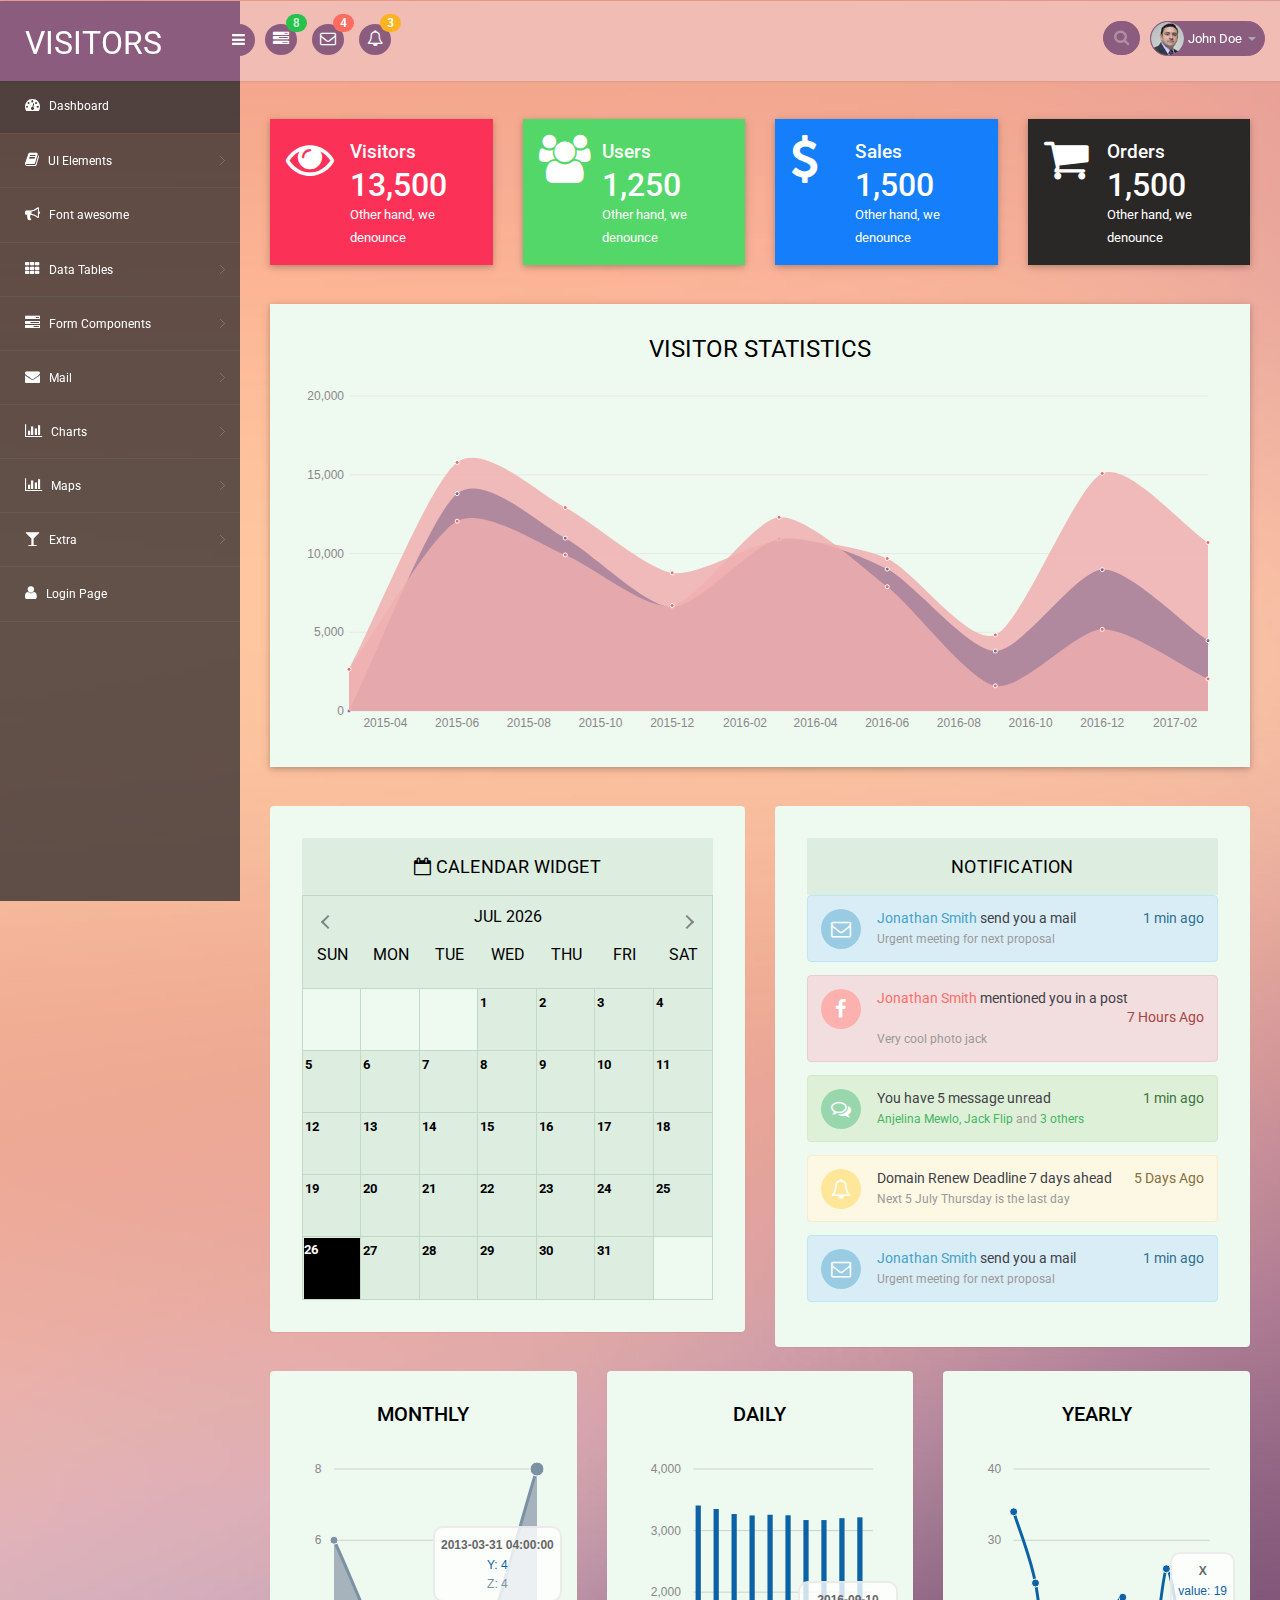
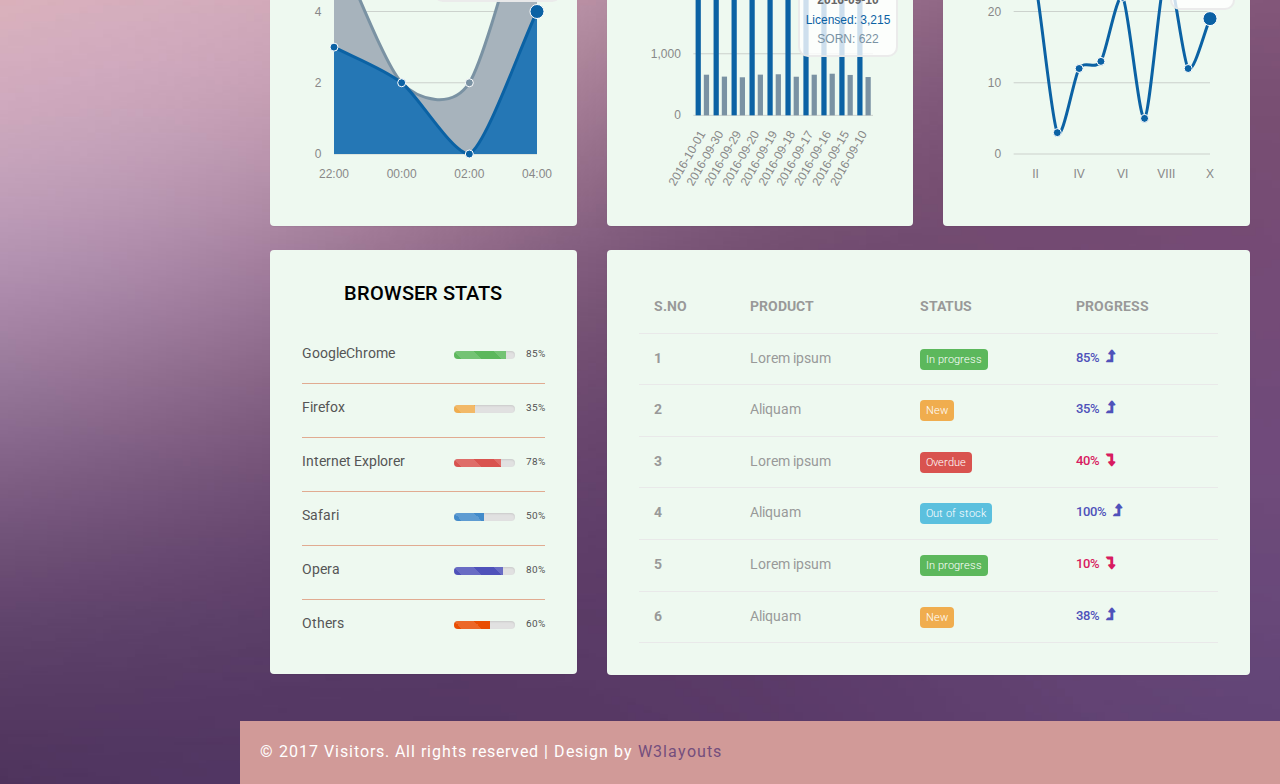
<file: blog/public/admin_assets/index.html>
<!DOCTYPE html>

<head>
    <title>Paying Guests</title>
    <meta name="viewport" content="width=device-width, initial-scale=1">
    <meta http-equiv="Content-Type" content="text/html; charset=utf-8" />
    <meta name="keywords" content="Visitors Responsive web template, Bootstrap Web Templates, Flat Web Templates, Android Compatible web template, 
Smartphone Compatible web template, free webdesigns for Nokia, Samsung, LG, SonyEricsson, Motorola web design" />
    <script type="application/x-javascript">
        addEventListener("load", function() {
            setTimeout(hideURLbar, 0);
        }, false);

        function hideURLbar() {
            window.scrollTo(0, 1);
        }
    </script>
    <!-- bootstrap-css -->
    <link rel="stylesheet" href="css/bootstrap.min.css">
    <!-- //bootstrap-css -->
    <!-- Custom CSS -->
    <link href="css/style.css" rel='stylesheet' type='text/css' />
    <link href="css/style-responsive.css" rel="stylesheet" />
    <!-- font CSS -->
    <link href='//fonts.googleapis.com/css?family=Roboto:400,100,100italic,300,300italic,400italic,500,500italic,700,700italic,900,900italic' rel='stylesheet' type='text/css'>
    <!-- font-awesome icons -->
    <link rel="stylesheet" href="css/font.css" type="text/css" />
    <link href="css/font-awesome.css" rel="stylesheet">
    <link rel="stylesheet" href="css/morris.css" type="text/css" />
    <!-- calendar -->
    <link rel="stylesheet" href="css/monthly.css">
    <!-- //calendar -->
    <!-- //font-awesome icons -->
    <script src="js/jquery2.0.3.min.js"></script>
    <script src="js/raphael-min.js"></script>
    <script src="js/morris.js"></script>
</head>

<body>
    <section id="container">
        <!--header start-->
        <header class="header fixed-top clearfix">
            <!--logo start-->
            <div class="brand">
                <a href="index.html" class="logo">
        VISITORS
    </a>
                <div class="sidebar-toggle-box">
                    <div class="fa fa-bars"></div>
                </div>
            </div>
            <!--logo end-->
            <div class="nav notify-row" id="top_menu">
                <!--  notification start -->
                <ul class="nav top-menu">
                    <!-- settings start -->
                    <li class="dropdown">
                        <a data-toggle="dropdown" class="dropdown-toggle" href="#">
                            <i class="fa fa-tasks"></i>
                            <span class="badge bg-success">8</span>
                        </a>
                        <ul class="dropdown-menu extended tasks-bar">
                            <li>
                                <p class="">You have 8 pending tasks</p>
                            </li>
                            <li>
                                <a href="#">
                                    <div class="task-info clearfix">
                                        <div class="desc pull-left">
                                            <h5>Target Sell</h5>
                                            <p>25% , Deadline 12 June’13</p>
                                        </div>
                                        <span class="notification-pie-chart pull-right" data-percent="45">
                            <span class="percent"></span>
                                        </span>
                                    </div>
                                </a>
                            </li>
                            <li>
                                <a href="#">
                                    <div class="task-info clearfix">
                                        <div class="desc pull-left">
                                            <h5>Product Delivery</h5>
                                            <p>45% , Deadline 12 June’13</p>
                                        </div>
                                        <span class="notification-pie-chart pull-right" data-percent="78">
                            <span class="percent"></span>
                                        </span>
                                    </div>
                                </a>
                            </li>
                            <li>
                                <a href="#">
                                    <div class="task-info clearfix">
                                        <div class="desc pull-left">
                                            <h5>Payment collection</h5>
                                            <p>87% , Deadline 12 June’13</p>
                                        </div>
                                        <span class="notification-pie-chart pull-right" data-percent="60">
                            <span class="percent"></span>
                                        </span>
                                    </div>
                                </a>
                            </li>
                            <li>
                                <a href="#">
                                    <div class="task-info clearfix">
                                        <div class="desc pull-left">
                                            <h5>Target Sell</h5>
                                            <p>33% , Deadline 12 June’13</p>
                                        </div>
                                        <span class="notification-pie-chart pull-right" data-percent="90">
                            <span class="percent"></span>
                                        </span>
                                    </div>
                                </a>
                            </li>

                            <li class="external">
                                <a href="#">See All Tasks</a>
                            </li>
                        </ul>
                    </li>
                    <!-- settings end -->
                    <!-- inbox dropdown start-->
                    <li id="header_inbox_bar" class="dropdown">
                        <a data-toggle="dropdown" class="dropdown-toggle" href="#">
                            <i class="fa fa-envelope-o"></i>
                            <span class="badge bg-important">4</span>
                        </a>
                        <ul class="dropdown-menu extended inbox">
                            <li>
                                <p class="red">You have 4 Mails</p>
                            </li>
                            <li>
                                <a href="#">
                                    <span class="photo"><img alt="avatar" src="images/3.png"></span>
                                    <span class="subject">
                                <span class="from">Jonathan Smith</span>
                                    <span class="time">Just now</span>
                                    </span>
                                    <span class="message">
                                    Hello, this is an example msg.
                                </span>
                                </a>
                            </li>
                            <li>
                                <a href="#">
                                    <span class="photo"><img alt="avatar" src="images/1.png"></span>
                                    <span class="subject">
                                <span class="from">Jane Doe</span>
                                    <span class="time">2 min ago</span>
                                    </span>
                                    <span class="message">
                                    Nice admin template
                                </span>
                                </a>
                            </li>
                            <li>
                                <a href="#">
                                    <span class="photo"><img alt="avatar" src="images/3.png"></span>
                                    <span class="subject">
                                <span class="from">Tasi sam</span>
                                    <span class="time">2 days ago</span>
                                    </span>
                                    <span class="message">
                                    This is an example msg.
                                </span>
                                </a>
                            </li>
                            <li>
                                <a href="#">
                                    <span class="photo"><img alt="avatar" src="images/2.png"></span>
                                    <span class="subject">
                                <span class="from">Mr. Perfect</span>
                                    <span class="time">2 hour ago</span>
                                    </span>
                                    <span class="message">
                                    Hi there, its a test
                                </span>
                                </a>
                            </li>
                            <li>
                                <a href="#">See all messages</a>
                            </li>
                        </ul>
                    </li>
                    <!-- inbox dropdown end -->
                    <!-- notification dropdown start-->
                    <li id="header_notification_bar" class="dropdown">
                        <a data-toggle="dropdown" class="dropdown-toggle" href="#">

                            <i class="fa fa-bell-o"></i>
                            <span class="badge bg-warning">3</span>
                        </a>
                        <ul class="dropdown-menu extended notification">
                            <li>
                                <p>Notifications</p>
                            </li>
                            <li>
                                <div class="alert alert-info clearfix">
                                    <span class="alert-icon"><i class="fa fa-bolt"></i></span>
                                    <div class="noti-info">
                                        <a href="#"> Server #1 overloaded.</a>
                                    </div>
                                </div>
                            </li>
                            <li>
                                <div class="alert alert-danger clearfix">
                                    <span class="alert-icon"><i class="fa fa-bolt"></i></span>
                                    <div class="noti-info">
                                        <a href="#"> Server #2 overloaded.</a>
                                    </div>
                                </div>
                            </li>
                            <li>
                                <div class="alert alert-success clearfix">
                                    <span class="alert-icon"><i class="fa fa-bolt"></i></span>
                                    <div class="noti-info">
                                        <a href="#"> Server #3 overloaded.</a>
                                    </div>
                                </div>
                            </li>

                        </ul>
                    </li>
                    <!-- notification dropdown end -->
                </ul>
                <!--  notification end -->
            </div>
            <div class="top-nav clearfix">
                <!--search & user info start-->
                <ul class="nav pull-right top-menu">
                    <li>
                        <input type="text" class="form-control search" placeholder=" Search">
                    </li>
                    <!-- user login dropdown start-->
                    <li class="dropdown">
                        <a data-toggle="dropdown" class="dropdown-toggle" href="#">
                            <img alt="" src="images/2.png">
                            <span class="username">John Doe</span>
                            <b class="caret"></b>
                        </a>
                        <ul class="dropdown-menu extended logout">
                            <li><a href="#"><i class=" fa fa-suitcase"></i>Profile</a></li>
                            <li><a href="#"><i class="fa fa-cog"></i> Settings</a></li>
                            <li><a href="login.html"><i class="fa fa-key"></i> Log Out</a></li>
                        </ul>
                    </li>
                    <!-- user login dropdown end -->

                </ul>
                <!--search & user info end-->
            </div>
        </header>
        <!--header end-->
        <!--sidebar start-->
        <aside>
            <div id="sidebar" class="nav-collapse">
                <!-- sidebar menu start-->
                <div class="leftside-navigation">
                    <ul class="sidebar-menu" id="nav-accordion">
                        <li>
                            <a class="active" href="index.html">
                                <i class="fa fa-dashboard"></i>
                                <span>Dashboard</span>
                            </a>
                        </li>

                        <li class="sub-menu">
                            <a href="javascript:;">
                                <i class="fa fa-book"></i>
                                <span>UI Elements</span>
                            </a>
                            <ul class="sub">
                                <li><a href="typography.html">Typography</a></li>
                                <li><a href="glyphicon.html">glyphicon</a></li>
                                <li><a href="grids.html">Grids</a></li>
                            </ul>
                        </li>
                        <li>
                            <a href="fontawesome.html">
                                <i class="fa fa-bullhorn"></i>
                                <span>Font awesome </span>
                            </a>
                        </li>
                        <li class="sub-menu">
                            <a href="javascript:;">
                                <i class="fa fa-th"></i>
                                <span>Data Tables</span>
                            </a>
                            <ul class="sub">
                                <li><a href="basic_table.html">Basic Table</a></li>
                                <li><a href="responsive_table.html">Responsive Table</a></li>
                            </ul>
                        </li>
                        <li class="sub-menu">
                            <a href="javascript:;">
                                <i class="fa fa-tasks"></i>
                                <span>Form Components</span>
                            </a>
                            <ul class="sub">
                                <li><a href="form_component.html">Form Elements</a></li>
                                <li><a href="form_validation.html">Form Validation</a></li>
                                <li><a href="dropzone.html">Dropzone</a></li>
                            </ul>
                        </li>
                        <li class="sub-menu">
                            <a href="javascript:;">
                                <i class="fa fa-envelope"></i>
                                <span>Mail </span>
                            </a>
                            <ul class="sub">
                                <li><a href="mail.html">Inbox</a></li>
                                <li><a href="mail_compose.html">Compose Mail</a></li>
                            </ul>
                        </li>
                        <li class="sub-menu">
                            <a href="javascript:;">
                                <i class=" fa fa-bar-chart-o"></i>
                                <span>Charts</span>
                            </a>
                            <ul class="sub">
                                <li><a href="chartjs.html">Chart js</a></li>
                                <li><a href="flot_chart.html">Flot Charts</a></li>
                            </ul>
                        </li>
                        <li class="sub-menu">
                            <a href="javascript:;">
                                <i class=" fa fa-bar-chart-o"></i>
                                <span>Maps</span>
                            </a>
                            <ul class="sub">
                                <li><a href="google_map.html">Google Map</a></li>
                                <li><a href="vector_map.html">Vector Map</a></li>
                            </ul>
                        </li>
                        <li class="sub-menu">
                            <a href="javascript:;">
                                <i class="fa fa-glass"></i>
                                <span>Extra</span>
                            </a>
                            <ul class="sub">
                                <li><a href="gallery.html">Gallery</a></li>
                                <li><a href="404.html">404 Error</a></li>
                                <li><a href="registration.html">Registration</a></li>
                            </ul>
                        </li>
                        <li>
                            <a href="login.html">
                                <i class="fa fa-user"></i>
                                <span>Login Page</span>
                            </a>
                        </li>
                    </ul>
                </div>
                <!-- sidebar menu end-->
            </div>
        </aside>
        <!--sidebar end-->
        <!--main content start-->
        <section id="main-content">
            <section class="wrapper">
                <!-- //market-->
                <div class="market-updates">
                    <div class="col-md-3 market-update-gd">
                        <div class="market-update-block clr-block-2">
                            <div class="col-md-4 market-update-right">
                                <i class="fa fa-eye"> </i>
                            </div>
                            <div class="col-md-8 market-update-left">
                                <h4>Visitors</h4>
                                <h3>13,500</h3>
                                <p>Other hand, we denounce</p>
                            </div>
                            <div class="clearfix"> </div>
                        </div>
                    </div>
                    <div class="col-md-3 market-update-gd">
                        <div class="market-update-block clr-block-1">
                            <div class="col-md-4 market-update-right">
                                <i class="fa fa-users"></i>
                            </div>
                            <div class="col-md-8 market-update-left">
                                <h4>Users</h4>
                                <h3>1,250</h3>
                                <p>Other hand, we denounce</p>
                            </div>
                            <div class="clearfix"> </div>
                        </div>
                    </div>
                    <div class="col-md-3 market-update-gd">
                        <div class="market-update-block clr-block-3">
                            <div class="col-md-4 market-update-right">
                                <i class="fa fa-usd"></i>
                            </div>
                            <div class="col-md-8 market-update-left">
                                <h4>Sales</h4>
                                <h3>1,500</h3>
                                <p>Other hand, we denounce</p>
                            </div>
                            <div class="clearfix"> </div>
                        </div>
                    </div>
                    <div class="col-md-3 market-update-gd">
                        <div class="market-update-block clr-block-4">
                            <div class="col-md-4 market-update-right">
                                <i class="fa fa-shopping-cart" aria-hidden="true"></i>
                            </div>
                            <div class="col-md-8 market-update-left">
                                <h4>Orders</h4>
                                <h3>1,500</h3>
                                <p>Other hand, we denounce</p>
                            </div>
                            <div class="clearfix"> </div>
                        </div>
                    </div>
                    <div class="clearfix"> </div>
                </div>
                <!-- //market-->
                <div class="row">
                    <div class="panel-body">
                        <div class="col-md-12 w3ls-graph">
                            <!--agileinfo-grap-->
                            <div class="agileinfo-grap">
                                <div class="agileits-box">
                                    <header class="agileits-box-header clearfix">
                                        <h3>Visitor Statistics</h3>
                                        <div class="toolbar">


                                        </div>
                                    </header>
                                    <div class="agileits-box-body clearfix">
                                        <div id="hero-area"></div>
                                    </div>
                                </div>
                            </div>
                            <!--//agileinfo-grap-->

                        </div>
                    </div>
                </div>
                <div class="agil-info-calendar">
                    <!-- calendar -->
                    <div class="col-md-6 agile-calendar">
                        <div class="calendar-widget">
                            <div class="panel-heading ui-sortable-handle">
                                <span class="panel-icon">
                      <i class="fa fa-calendar-o"></i>
                    </span>
                                <span class="panel-title"> Calendar Widget</span>
                            </div>
                            <!-- grids -->
                            <div class="agile-calendar-grid">
                                <div class="page">

                                    <div class="w3l-calendar-left">
                                        <div class="calendar-heading">

                                        </div>
                                        <div class="monthly" id="mycalendar"></div>
                                    </div>

                                    <div class="clearfix"> </div>
                                </div>
                            </div>
                        </div>
                    </div>
                    <!-- //calendar -->
                    <div class="col-md-6 w3agile-notifications">
                        <div class="notifications">
                            <!--notification start-->

                            <header class="panel-heading">
                                Notification
                            </header>
                            <div class="notify-w3ls">
                                <div class="alert alert-info clearfix">
                                    <span class="alert-icon"><i class="fa fa-envelope-o"></i></span>
                                    <div class="notification-info">
                                        <ul class="clearfix notification-meta">
                                            <li class="pull-left notification-sender"><span><a href="#">Jonathan Smith</a></span> send you a mail </li>
                                            <li class="pull-right notification-time">1 min ago</li>
                                        </ul>
                                        <p>
                                            Urgent meeting for next proposal
                                        </p>
                                    </div>
                                </div>
                                <div class="alert alert-danger">
                                    <span class="alert-icon"><i class="fa fa-facebook"></i></span>
                                    <div class="notification-info">
                                        <ul class="clearfix notification-meta">
                                            <li class="pull-left notification-sender"><span><a href="#">Jonathan Smith</a></span> mentioned you in a post </li>
                                            <li class="pull-right notification-time">7 Hours Ago</li>
                                        </ul>
                                        <p>
                                            Very cool photo jack
                                        </p>
                                    </div>
                                </div>
                                <div class="alert alert-success ">
                                    <span class="alert-icon"><i class="fa fa-comments-o"></i></span>
                                    <div class="notification-info">
                                        <ul class="clearfix notification-meta">
                                            <li class="pull-left notification-sender">You have 5 message unread</li>
                                            <li class="pull-right notification-time">1 min ago</li>
                                        </ul>
                                        <p>
                                            <a href="#">Anjelina Mewlo, Jack Flip</a> and <a href="#">3 others</a>
                                        </p>
                                    </div>
                                </div>
                                <div class="alert alert-warning ">
                                    <span class="alert-icon"><i class="fa fa-bell-o"></i></span>
                                    <div class="notification-info">
                                        <ul class="clearfix notification-meta">
                                            <li class="pull-left notification-sender">Domain Renew Deadline 7 days ahead</li>
                                            <li class="pull-right notification-time">5 Days Ago</li>
                                        </ul>
                                        <p>
                                            Next 5 July Thursday is the last day
                                        </p>
                                    </div>
                                </div>
                                <div class="alert alert-info clearfix">
                                    <span class="alert-icon"><i class="fa fa-envelope-o"></i></span>
                                    <div class="notification-info">
                                        <ul class="clearfix notification-meta">
                                            <li class="pull-left notification-sender"><span><a href="#">Jonathan Smith</a></span> send you a mail </li>
                                            <li class="pull-right notification-time">1 min ago</li>
                                        </ul>
                                        <p>
                                            Urgent meeting for next proposal
                                        </p>
                                    </div>
                                </div>

                            </div>

                            <!--notification end-->
                        </div>
                    </div>
                    <div class="clearfix"> </div>
                </div>
                <!-- tasks -->
                <div class="agile-last-grids">
                    <div class="col-md-4 agile-last-left">
                        <div class="agile-last-grid">
                            <div class="area-grids-heading">
                                <h3>Monthly</h3>
                            </div>
                            <div id="graph7"></div>
                            <script>
                                // This crosses a DST boundary in the UK.
                                Morris.Area({
                                    element: 'graph7',
                                    data: [{
                                        x: '2013-03-30 22:00:00',
                                        y: 3,
                                        z: 3
                                    }, {
                                        x: '2013-03-31 00:00:00',
                                        y: 2,
                                        z: 0
                                    }, {
                                        x: '2013-03-31 02:00:00',
                                        y: 0,
                                        z: 2
                                    }, {
                                        x: '2013-03-31 04:00:00',
                                        y: 4,
                                        z: 4
                                    }],
                                    xkey: 'x',
                                    ykeys: ['y', 'z'],
                                    labels: ['Y', 'Z']
                                });
                            </script>

                        </div>
                    </div>
                    <div class="col-md-4 agile-last-left agile-last-middle">
                        <div class="agile-last-grid">
                            <div class="area-grids-heading">
                                <h3>Daily</h3>
                            </div>
                            <div id="graph8"></div>
                            <script>
                                /* data stolen from http://howmanyleft.co.uk/vehicle/jaguar_'e'_type */
                                var day_data = [{
                                    "period": "2016-10-01",
                                    "licensed": 3407,
                                    "sorned": 660
                                }, {
                                    "period": "2016-09-30",
                                    "licensed": 3351,
                                    "sorned": 629
                                }, {
                                    "period": "2016-09-29",
                                    "licensed": 3269,
                                    "sorned": 618
                                }, {
                                    "period": "2016-09-20",
                                    "licensed": 3246,
                                    "sorned": 661
                                }, {
                                    "period": "2016-09-19",
                                    "licensed": 3257,
                                    "sorned": 667
                                }, {
                                    "period": "2016-09-18",
                                    "licensed": 3248,
                                    "sorned": 627
                                }, {
                                    "period": "2016-09-17",
                                    "licensed": 3171,
                                    "sorned": 660
                                }, {
                                    "period": "2016-09-16",
                                    "licensed": 3171,
                                    "sorned": 676
                                }, {
                                    "period": "2016-09-15",
                                    "licensed": 3201,
                                    "sorned": 656
                                }, {
                                    "period": "2016-09-10",
                                    "licensed": 3215,
                                    "sorned": 622
                                }];
                                Morris.Bar({
                                    element: 'graph8',
                                    data: day_data,
                                    xkey: 'period',
                                    ykeys: ['licensed', 'sorned'],
                                    labels: ['Licensed', 'SORN'],
                                    xLabelAngle: 60
                                });
                            </script>
                        </div>
                    </div>
                    <div class="col-md-4 agile-last-left agile-last-right">
                        <div class="agile-last-grid">
                            <div class="area-grids-heading">
                                <h3>Yearly</h3>
                            </div>
                            <div id="graph9"></div>
                            <script>
                                var day_data = [{
                                    "elapsed": "I",
                                    "value": 34
                                }, {
                                    "elapsed": "II",
                                    "value": 24
                                }, {
                                    "elapsed": "III",
                                    "value": 3
                                }, {
                                    "elapsed": "IV",
                                    "value": 12
                                }, {
                                    "elapsed": "V",
                                    "value": 13
                                }, {
                                    "elapsed": "VI",
                                    "value": 22
                                }, {
                                    "elapsed": "VII",
                                    "value": 5
                                }, {
                                    "elapsed": "VIII",
                                    "value": 26
                                }, {
                                    "elapsed": "IX",
                                    "value": 12
                                }, {
                                    "elapsed": "X",
                                    "value": 19
                                }];
                                Morris.Line({
                                    element: 'graph9',
                                    data: day_data,
                                    xkey: 'elapsed',
                                    ykeys: ['value'],
                                    labels: ['value'],
                                    parseTime: false
                                });
                            </script>

                        </div>
                    </div>
                    <div class="clearfix"> </div>
                </div>
                <!-- //tasks -->
                <div class="agileits-w3layouts-stats">
                    <div class="col-md-4 stats-info widget">
                        <div class="stats-info-agileits">
                            <div class="stats-title">
                                <h4 class="title">Browser Stats</h4>
                            </div>
                            <div class="stats-body">
                                <ul class="list-unstyled">
                                    <li>GoogleChrome <span class="pull-right">85%</span>
                                        <div class="progress progress-striped active progress-right">
                                            <div class="bar green" style="width:85%;"></div>
                                        </div>
                                    </li>
                                    <li>Firefox <span class="pull-right">35%</span>
                                        <div class="progress progress-striped active progress-right">
                                            <div class="bar yellow" style="width:35%;"></div>
                                        </div>
                                    </li>
                                    <li>Internet Explorer <span class="pull-right">78%</span>
                                        <div class="progress progress-striped active progress-right">
                                            <div class="bar red" style="width:78%;"></div>
                                        </div>
                                    </li>
                                    <li>Safari <span class="pull-right">50%</span>
                                        <div class="progress progress-striped active progress-right">
                                            <div class="bar blue" style="width:50%;"></div>
                                        </div>
                                    </li>
                                    <li>Opera <span class="pull-right">80%</span>
                                        <div class="progress progress-striped active progress-right">
                                            <div class="bar light-blue" style="width:80%;"></div>
                                        </div>
                                    </li>
                                    <li class="last">Others <span class="pull-right">60%</span>
                                        <div class="progress progress-striped active progress-right">
                                            <div class="bar orange" style="width:60%;"></div>
                                        </div>
                                    </li>
                                </ul>
                            </div>
                        </div>
                    </div>
                    <div class="col-md-8 stats-info stats-last widget-shadow">
                        <div class="stats-last-agile">
                            <table class="table stats-table ">
                                <thead>
                                    <tr>
                                        <th>S.NO</th>
                                        <th>PRODUCT</th>
                                        <th>STATUS</th>
                                        <th>PROGRESS</th>
                                    </tr>
                                </thead>
                                <tbody>
                                    <tr>
                                        <th scope="row">1</th>
                                        <td>Lorem ipsum</td>
                                        <td><span class="label label-success">In progress</span></td>
                                        <td>
                                            <h5>85% <i class="fa fa-level-up"></i></h5>
                                        </td>
                                    </tr>
                                    <tr>
                                        <th scope="row">2</th>
                                        <td>Aliquam</td>
                                        <td><span class="label label-warning">New</span></td>
                                        <td>
                                            <h5>35% <i class="fa fa-level-up"></i></h5>
                                        </td>
                                    </tr>
                                    <tr>
                                        <th scope="row">3</th>
                                        <td>Lorem ipsum</td>
                                        <td><span class="label label-danger">Overdue</span></td>
                                        <td>
                                            <h5 class="down">40% <i class="fa fa-level-down"></i></h5>
                                        </td>
                                    </tr>
                                    <tr>
                                        <th scope="row">4</th>
                                        <td>Aliquam</td>
                                        <td><span class="label label-info">Out of stock</span></td>
                                        <td>
                                            <h5>100% <i class="fa fa-level-up"></i></h5>
                                        </td>
                                    </tr>
                                    <tr>
                                        <th scope="row">5</th>
                                        <td>Lorem ipsum</td>
                                        <td><span class="label label-success">In progress</span></td>
                                        <td>
                                            <h5 class="down">10% <i class="fa fa-level-down"></i></h5>
                                        </td>
                                    </tr>
                                    <tr>
                                        <th scope="row">6</th>
                                        <td>Aliquam</td>
                                        <td><span class="label label-warning">New</span></td>
                                        <td>
                                            <h5>38% <i class="fa fa-level-up"></i></h5>
                                        </td>
                                    </tr>
                                </tbody>
                            </table>
                        </div>
                    </div>
                    <div class="clearfix"> </div>
                </div>
            </section>
            <!-- footer -->
            <div class="footer">
                <div class="wthree-copyright">
                    <p>© 2017 Visitors. All rights reserved | Design by <a href="http://w3layouts.com">W3layouts</a></p>
                </div>
            </div>
            <!-- / footer -->
        </section>
        <!--main content end-->
    </section>
    <script src="js/bootstrap.js"></script>
    <script src="js/jquery.dcjqaccordion.2.7.js"></script>
    <script src="js/scripts.js"></script>
    <script src="js/jquery.slimscroll.js"></script>
    <script src="js/jquery.nicescroll.js"></script>
    <!--[if lte IE 8]><script language="javascript" type="text/javascript" src="js/flot-chart/excanvas.min.js"></script><![endif]-->
    <script src="js/jquery.scrollTo.js"></script>
    <!-- morris JavaScript -->
    <script>
        $(document).ready(function() {
            //BOX BUTTON SHOW AND CLOSE
            jQuery('.small-graph-box').hover(function() {
                jQuery(this).find('.box-button').fadeIn('fast');
            }, function() {
                jQuery(this).find('.box-button').fadeOut('fast');
            });
            jQuery('.small-graph-box .box-close').click(function() {
                jQuery(this).closest('.small-graph-box').fadeOut(200);
                return false;
            });

            //CHARTS
            function gd(year, day, month) {
                return new Date(year, month - 1, day).getTime();
            }

            graphArea2 = Morris.Area({
                element: 'hero-area',
                padding: 10,
                behaveLikeLine: true,
                gridEnabled: false,
                gridLineColor: '#dddddd',
                axes: true,
                resize: true,
                smooth: true,
                pointSize: 0,
                lineWidth: 0,
                fillOpacity: 0.85,
                data: [{
                        period: '2015 Q1',
                        iphone: 2668,
                        ipad: null,
                        itouch: 2649
                    }, {
                        period: '2015 Q2',
                        iphone: 15780,
                        ipad: 13799,
                        itouch: 12051
                    }, {
                        period: '2015 Q3',
                        iphone: 12920,
                        ipad: 10975,
                        itouch: 9910
                    }, {
                        period: '2015 Q4',
                        iphone: 8770,
                        ipad: 6600,
                        itouch: 6695
                    }, {
                        period: '2016 Q1',
                        iphone: 10820,
                        ipad: 10924,
                        itouch: 12300
                    }, {
                        period: '2016 Q2',
                        iphone: 9680,
                        ipad: 9010,
                        itouch: 7891
                    }, {
                        period: '2016 Q3',
                        iphone: 4830,
                        ipad: 3805,
                        itouch: 1598
                    }, {
                        period: '2016 Q4',
                        iphone: 15083,
                        ipad: 8977,
                        itouch: 5185
                    }, {
                        period: '2017 Q1',
                        iphone: 10697,
                        ipad: 4470,
                        itouch: 2038
                    },

                ],
                lineColors: ['#eb6f6f', '#926383', '#eb6f6f'],
                xkey: 'period',
                redraw: true,
                ykeys: ['iphone', 'ipad', 'itouch'],
                labels: ['All Visitors', 'Returning Visitors', 'Unique Visitors'],
                pointSize: 2,
                hideHover: 'auto',
                resize: true
            });


        });
    </script>
    <!-- calendar -->
    <script type="text/javascript" src="js/monthly.js"></script>
    <script type="text/javascript">
        $(window).load(function() {

            $('#mycalendar').monthly({
                mode: 'event',

            });

            $('#mycalendar2').monthly({
                mode: 'picker',
                target: '#mytarget',
                setWidth: '250px',
                startHidden: true,
                showTrigger: '#mytarget',
                stylePast: true,
                disablePast: true
            });

            switch (window.location.protocol) {
                case 'http:':
                case 'https:':
                    // running on a server, should be good.
                    break;
                case 'file:':
                    alert('Just a heads-up, events will not work when run locally.');
            }

        });
    </script>
    <!-- //calendar -->
</body>

</html>
</file>
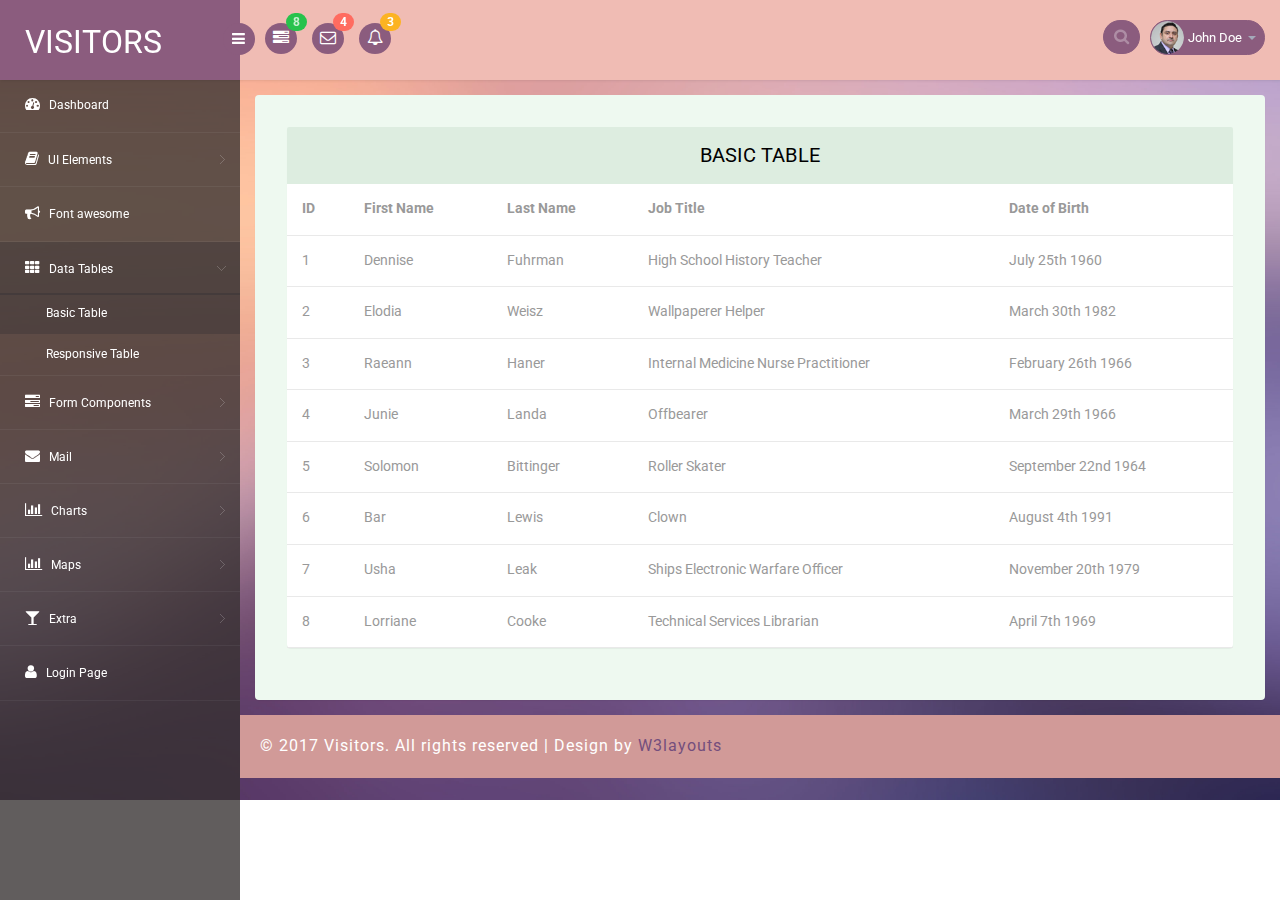
<file: blog/public/admin_assets/basic_table.html>
<!--A Design by W3layouts
Author: W3layout
Author URL: http://w3layouts.com
License: Creative Commons Attribution 3.0 Unported
License URL: http://creativecommons.org/licenses/by/3.0/
-->
<!DOCTYPE html>
<head>
<title>Visitors an Admin Panel Category Bootstrap Responsive Website Template | Responsive_table :: w3layouts</title>
<meta name="viewport" content="width=device-width, initial-scale=1">
<meta http-equiv="Content-Type" content="text/html; charset=utf-8" />
<meta name="keywords" content="Visitors Responsive web template, Bootstrap Web Templates, Flat Web Templates, Android Compatible web template, 
Smartphone Compatible web template, free webdesigns for Nokia, Samsung, LG, SonyEricsson, Motorola web design" />
<script type="application/x-javascript"> addEventListener("load", function() { setTimeout(hideURLbar, 0); }, false); function hideURLbar(){ window.scrollTo(0,1); } </script>
<!-- bootstrap-css -->
<link rel="stylesheet" href="css/bootstrap.min.css" >
<!-- //bootstrap-css -->
<!-- Custom CSS -->
<link href="css/style.css" rel='stylesheet' type='text/css' />
<link href="css/style-responsive.css" rel="stylesheet"/>
<!-- font CSS -->
<link href='//fonts.googleapis.com/css?family=Roboto:400,100,100italic,300,300italic,400italic,500,500italic,700,700italic,900,900italic' rel='stylesheet' type='text/css'>
<!-- font-awesome icons -->
<link rel="stylesheet" href="css/font.css" type="text/css"/>
<link href="css/font-awesome.css" rel="stylesheet"> 
<!-- //font-awesome icons -->
<script src="js/jquery2.0.3.min.js"></script>
</head>
<body>
<section id="container">
<!--header start-->
<header class="header fixed-top clearfix">
<!--logo start-->
<div class="brand">

    <a href="index.html" class="logo">
        VISITORS
    </a>
    <div class="sidebar-toggle-box">
        <div class="fa fa-bars"></div>
    </div>
</div>
<!--logo end-->

<div class="nav notify-row" id="top_menu">
    <!--  notification start -->
    <ul class="nav top-menu">
        <!-- settings start -->
        <li class="dropdown">
            <a data-toggle="dropdown" class="dropdown-toggle" href="#">
                <i class="fa fa-tasks"></i>
                <span class="badge bg-success">8</span>
            </a>
            <ul class="dropdown-menu extended tasks-bar">
                <li>
                    <p class="">You have 8 pending tasks</p>
                </li>
                <li>
                    <a href="#">
                        <div class="task-info clearfix">
                            <div class="desc pull-left">
                                <h5>Target Sell</h5>
                                <p>25% , Deadline  12 June’13</p>
                            </div>
                                    <span class="notification-pie-chart pull-right" data-percent="45">
                            <span class="percent"></span>
                            </span>
                        </div>
                    </a>
                </li>
                <li>
                    <a href="#">
                        <div class="task-info clearfix">
                            <div class="desc pull-left">
                                <h5>Product Delivery</h5>
                                <p>45% , Deadline  12 June’13</p>
                            </div>
                                    <span class="notification-pie-chart pull-right" data-percent="78">
                            <span class="percent"></span>
                            </span>
                        </div>
                    </a>
                </li>
                <li>
                    <a href="#">
                        <div class="task-info clearfix">
                            <div class="desc pull-left">
                                <h5>Payment collection</h5>
                                <p>87% , Deadline  12 June’13</p>
                            </div>
                                    <span class="notification-pie-chart pull-right" data-percent="60">
                            <span class="percent"></span>
                            </span>
                        </div>
                    </a>
                </li>
                <li>
                    <a href="#">
                        <div class="task-info clearfix">
                            <div class="desc pull-left">
                                <h5>Target Sell</h5>
                                <p>33% , Deadline  12 June’13</p>
                            </div>
                                    <span class="notification-pie-chart pull-right" data-percent="90">
                            <span class="percent"></span>
                            </span>
                        </div>
                    </a>
                </li>

                <li class="external">
                    <a href="#">See All Tasks</a>
                </li>
            </ul>
        </li>
        <!-- settings end -->
        <!-- inbox dropdown start-->
        <li id="header_inbox_bar" class="dropdown">
            <a data-toggle="dropdown" class="dropdown-toggle" href="#">
                <i class="fa fa-envelope-o"></i>
                <span class="badge bg-important">4</span>
            </a>
            <ul class="dropdown-menu extended inbox">
                <li>
                    <p class="red">You have 4 Mails</p>
                </li>
                <li>
                    <a href="#">
                        <span class="photo"><img alt="avatar" src="images/3.png"></span>
                                <span class="subject">
                                <span class="from">Jonathan Smith</span>
                                <span class="time">Just now</span>
                                </span>
                                <span class="message">
                                    Hello, this is an example msg.
                                </span>
                    </a>
                </li>
                <li>
                    <a href="#">
                        <span class="photo"><img alt="avatar" src="images/1.png"></span>
                                <span class="subject">
                                <span class="from">Jane Doe</span>
                                <span class="time">2 min ago</span>
                                </span>
                                <span class="message">
                                    Nice admin template
                                </span>
                    </a>
                </li>
                <li>
                    <a href="#">
                        <span class="photo"><img alt="avatar" src="images/3.png"></span>
                                <span class="subject">
                                <span class="from">Tasi sam</span>
                                <span class="time">2 days ago</span>
                                </span>
                                <span class="message">
                                    This is an example msg.
                                </span>
                    </a>
                </li>
                <li>
                    <a href="#">
                        <span class="photo"><img alt="avatar" src="images/2.png"></span>
                                <span class="subject">
                                <span class="from">Mr. Perfect</span>
                                <span class="time">2 hour ago</span>
                                </span>
                                <span class="message">
                                    Hi there, its a test
                                </span>
                    </a>
                </li>
                <li>
                    <a href="#">See all messages</a>
                </li>
            </ul>
        </li>
        <!-- inbox dropdown end -->
        <!-- notification dropdown start-->
        <li id="header_notification_bar" class="dropdown">
            <a data-toggle="dropdown" class="dropdown-toggle" href="#">

                <i class="fa fa-bell-o"></i>
                <span class="badge bg-warning">3</span>
            </a>
            <ul class="dropdown-menu extended notification">
                <li>
                    <p>Notifications</p>
                </li>
                <li>
                    <div class="alert alert-info clearfix">
                        <span class="alert-icon"><i class="fa fa-bolt"></i></span>
                        <div class="noti-info">
                            <a href="#"> Server #1 overloaded.</a>
                        </div>
                    </div>
                </li>
                <li>
                    <div class="alert alert-danger clearfix">
                        <span class="alert-icon"><i class="fa fa-bolt"></i></span>
                        <div class="noti-info">
                            <a href="#"> Server #2 overloaded.</a>
                        </div>
                    </div>
                </li>
                <li>
                    <div class="alert alert-success clearfix">
                        <span class="alert-icon"><i class="fa fa-bolt"></i></span>
                        <div class="noti-info">
                            <a href="#"> Server #3 overloaded.</a>
                        </div>
                    </div>
                </li>

            </ul>
        </li>
        <!-- notification dropdown end -->
    </ul>
    <!--  notification end -->
</div>
<div class="top-nav clearfix">
    <!--search & user info start-->
    <ul class="nav pull-right top-menu">
        <li>
            <input type="text" class="form-control search" placeholder=" Search">
        </li>
        <!-- user login dropdown start-->
        <li class="dropdown">
            <a data-toggle="dropdown" class="dropdown-toggle" href="#">
                <img alt="" src="images/2.png">
                <span class="username">John Doe</span>
                <b class="caret"></b>
            </a>
            <ul class="dropdown-menu extended logout">
                <li><a href="#"><i class=" fa fa-suitcase"></i>Profile</a></li>
                <li><a href="#"><i class="fa fa-cog"></i> Settings</a></li>
                <li><a href="login.html"><i class="fa fa-key"></i> Log Out</a></li>
            </ul>
        </li>
        <!-- user login dropdown end -->
       
    </ul>
    <!--search & user info end-->
</div>
</header>
<!--header end-->
<!--sidebar start-->
<aside>
    <div id="sidebar" class="nav-collapse">
        <!-- sidebar menu start-->
        <div class="leftside-navigation">
            <ul class="sidebar-menu" id="nav-accordion">
                <li>
                    <a href="index.html">
                        <i class="fa fa-dashboard"></i>
                        <span>Dashboard</span>
                    </a>
                </li>
                
                <li class="sub-menu">
                    <a href="javascript:;">
                        <i class="fa fa-book"></i>
                        <span>UI Elements</span>
                    </a>
                    <ul class="sub">
						<li><a href="typography.html">Typography</a></li>
						<li><a href="glyphicon.html">glyphicon</a></li>
                        <li><a href="grids.html">Grids</a></li>
                    </ul>
                </li>
                <li>
                    <a href="fontawesome.html">
                        <i class="fa fa-bullhorn"></i>
                        <span>Font awesome </span>
                    </a>
                </li>
                <li class="sub-menu">
                    <a class="active" href="javascript:;">
                        <i class="fa fa-th"></i>
                        <span>Data Tables</span>
                    </a>
                    <ul class="sub">
                        <li><a class="active" href="basic_table.html">Basic Table</a></li>
                        <li><a href="responsive_table.html">Responsive Table</a></li>
                    </ul>
                </li>
                <li class="sub-menu">
                    <a href="javascript:;">
                        <i class="fa fa-tasks"></i>
                        <span>Form Components</span>
                    </a>
                    <ul class="sub">
                        <li><a href="form_component.html">Form Elements</a></li>
                        <li><a href="form_validation.html">Form Validation</a></li>
						<li><a href="dropzone.html">Dropzone</a></li>
                    </ul>
                </li>
                <li class="sub-menu">
                    <a href="javascript:;">
                        <i class="fa fa-envelope"></i>
                        <span>Mail </span>
                    </a>
                    <ul class="sub">
                        <li><a href="mail.html">Inbox</a></li>
                        <li><a href="mail_compose.html">Compose Mail</a></li>
                    </ul>
                </li>
                <li class="sub-menu">
                    <a href="javascript:;">
                        <i class=" fa fa-bar-chart-o"></i>
                        <span>Charts</span>
                    </a>
                    <ul class="sub">
                        <li><a href="chartjs.html">Chart js</a></li>
                        <li><a href="flot_chart.html">Flot Charts</a></li>
                    </ul>
                </li>
                <li class="sub-menu">
                    <a href="javascript:;">
                        <i class=" fa fa-bar-chart-o"></i>
                        <span>Maps</span>
                    </a>
                    <ul class="sub">
                        <li><a href="google_map.html">Google Map</a></li>
                        <li><a href="vector_map.html">Vector Map</a></li>
                    </ul>
                </li>
                <li class="sub-menu">
                    <a href="javascript:;">
                        <i class="fa fa-glass"></i>
                        <span>Extra</span>
                    </a>
                    <ul class="sub">
                        <li><a href="gallery.html">Gallery</a></li>
						<li><a href="404.html">404 Error</a></li>
                        <li><a href="registration.html">Registration</a></li>
                    </ul>
                </li>
                <li>
                    <a href="login.html">
                        <i class="fa fa-user"></i>
                        <span>Login Page</span>
                    </a>
                </li>
            </ul>            </div>
        <!-- sidebar menu end-->
    </div>
</aside>
<!--sidebar end-->
<!--main content start-->
<section id="main-content">
	<section class="wrapper">
		<div class="table-agile-info">
 <div class="panel panel-default">
    <div class="panel-heading">
     Basic table
    </div>
    <div>
      <table class="table" ui-jq="footable" ui-options='{
        "paging": {
          "enabled": true
        },
        "filtering": {
          "enabled": true
        },
        "sorting": {
          "enabled": true
        }}'>
        <thead>
          <tr>
            <th data-breakpoints="xs">ID</th>
            <th>First Name</th>
            <th>Last Name</th>
            <th data-breakpoints="xs">Job Title</th>
           
            <th data-breakpoints="xs sm md" data-title="DOB">Date of Birth</th>
          </tr>
        </thead>
        <tbody>
          <tr data-expanded="true">
            <td>1</td>
            <td>Dennise</td>
            <td>Fuhrman</td>
            <td>High School History Teacher</td>
            
            <td>July 25th 1960</td>
          </tr>
          <tr>
            <td>2</td>
            <td>Elodia</td>
            <td>Weisz</td>
            <td>Wallpaperer Helper</td>
          
            <td>March 30th 1982</td>
          </tr>
          <tr>
            <td>3</td>
            <td>Raeann</td>
            <td>Haner</td>
            <td>Internal Medicine Nurse Practitioner</td>
           
            <td>February 26th 1966</td>
          </tr>
          <tr>
            <td>4</td>
            <td>Junie</td>
            <td>Landa</td>
            <td>Offbearer</td>
           
            <td>March 29th 1966</td>
          </tr>
          <tr>
            <td>5</td>
            <td>Solomon</td>
            <td>Bittinger</td>
            <td>Roller Skater</td>
           
            <td>September 22nd 1964</td>
          </tr>
          <tr>
            <td>6</td>
            <td>Bar</td>
            <td>Lewis</td>
            <td>Clown</td>
           
            <td>August 4th 1991</td>
          </tr>
          <tr>
            <td>7</td>
            <td>Usha</td>
            <td>Leak</td>
            <td>Ships Electronic Warfare Officer</td>
          
            <td>November 20th 1979</td>
          </tr>
          <tr>
            <td>8</td>
            <td>Lorriane</td>
            <td>Cooke</td>
            <td>Technical Services Librarian</td>
           
            <td>April 7th 1969</td>
          </tr>
        </tbody>
      </table>
    </div>
  </div>
</div>
</section>
 <!-- footer -->
		  <div class="footer">
			<div class="wthree-copyright">
			  <p>© 2017 Visitors. All rights reserved | Design by <a href="http://w3layouts.com">W3layouts</a></p>
			</div>
		  </div>
  <!-- / footer -->
</section>

<!--main content end-->
</section>
<script src="js/bootstrap.js"></script>
<script src="js/jquery.dcjqaccordion.2.7.js"></script>
<script src="js/scripts.js"></script>
<script src="js/jquery.slimscroll.js"></script>
<script src="js/jquery.nicescroll.js"></script>
<!--[if lte IE 8]><script language="javascript" type="text/javascript" src="js/flot-chart/excanvas.min.js"></script><![endif]-->
<script src="js/jquery.scrollTo.js"></script>
</body>
</html>
</file>
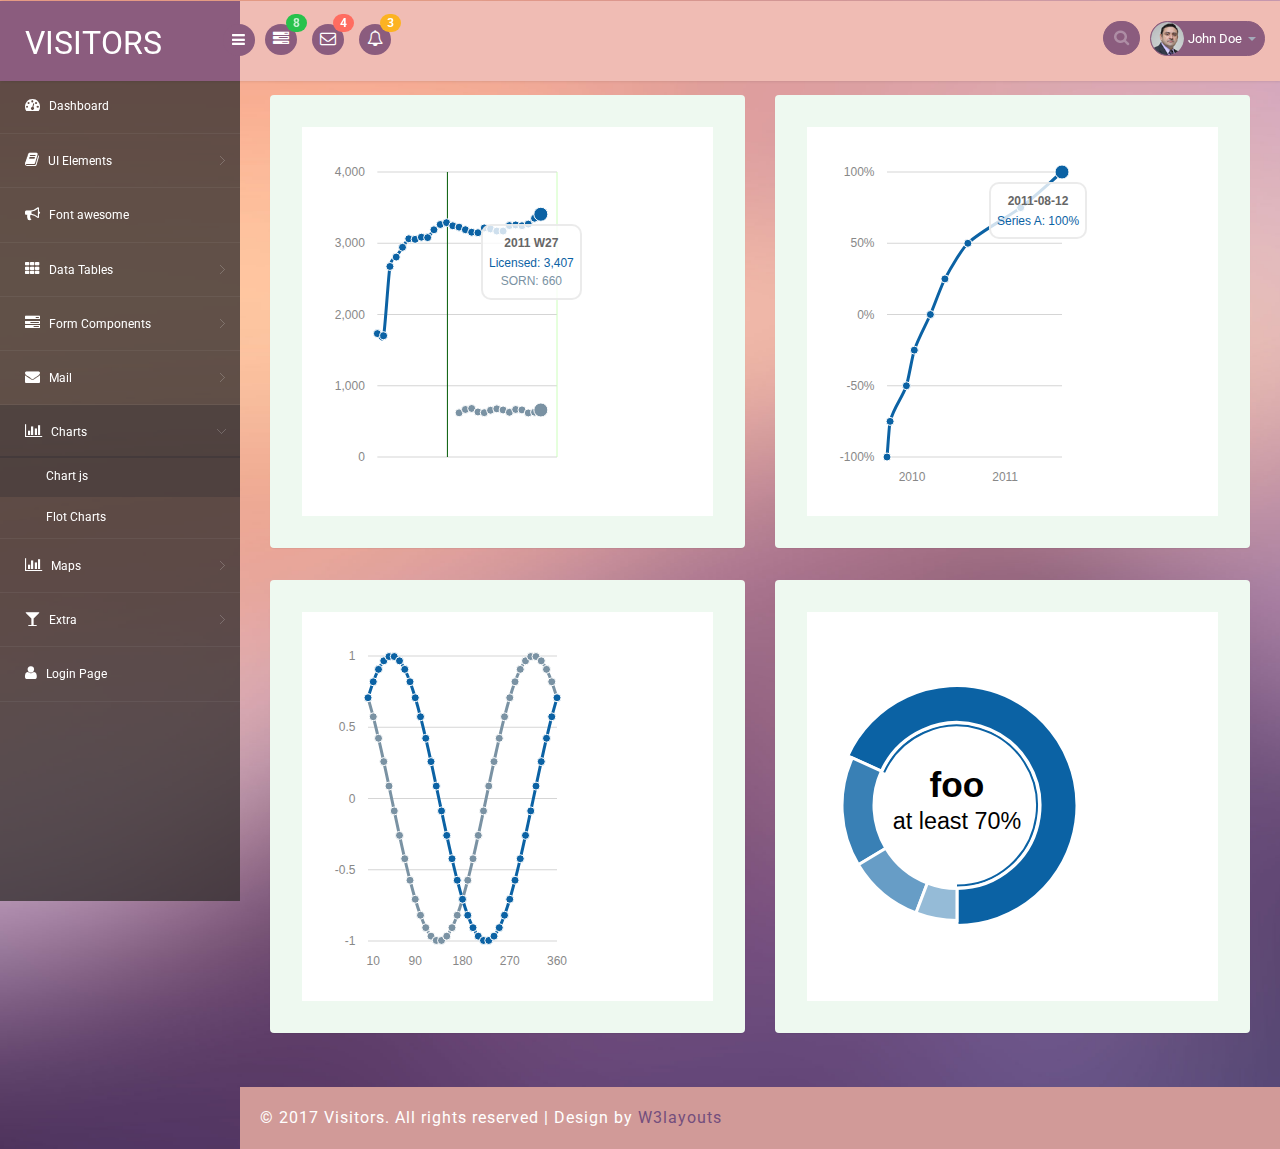
<file: blog/public/admin_assets/chartjs.html>
<!--A Design by W3layouts
Author: W3layout
Author URL: http://w3layouts.com
License: Creative Commons Attribution 3.0 Unported
License URL: http://creativecommons.org/licenses/by/3.0/
-->
<!DOCTYPE html>
<head>
<title>Visitors an Admin Panel Category Bootstrap Responsive Website Template | Chartjs :: w3layouts</title>
<meta name="viewport" content="width=device-width, initial-scale=1">
<meta http-equiv="Content-Type" content="text/html; charset=utf-8" />
<meta name="keywords" content="Visitors Responsive web template, Bootstrap Web Templates, Flat Web Templates, Android Compatible web template, 
Smartphone Compatible web template, free webdesigns for Nokia, Samsung, LG, SonyEricsson, Motorola web design" />
<script type="application/x-javascript"> addEventListener("load", function() { setTimeout(hideURLbar, 0); }, false); function hideURLbar(){ window.scrollTo(0,1); } </script>
<!-- bootstrap-css -->
<link rel="stylesheet" href="css/bootstrap.min.css" >
<!-- //bootstrap-css -->
<!-- Custom CSS -->
<link href="css/style.css" rel='stylesheet' type='text/css' />
<link href="css/style-responsive.css" rel="stylesheet"/>
<link rel="stylesheet" href="css/morris.css">
<!-- font CSS -->
<link href='//fonts.googleapis.com/css?family=Roboto:400,100,100italic,300,300italic,400italic,500,500italic,700,700italic,900,900italic' rel='stylesheet' type='text/css'>
<!-- font-awesome icons -->
<link rel="stylesheet" href="css/font.css" type="text/css"/>
<link href="css/font-awesome.css" rel="stylesheet"> 
<!-- //font-awesome icons -->
<script src="js/jquery2.0.3.min.js"></script>
<!-- charts -->
<script src="js/raphael-min.js"></script>
<script src="js/morris.js"></script>
<!-- //charts -->
</head>
<body>
<section id="container">
<!--header start-->
<header class="header fixed-top clearfix">
<!--logo start-->
<div class="brand">

    <a href="index.html" class="logo">
        VISITORS
    </a>
    <div class="sidebar-toggle-box">
        <div class="fa fa-bars"></div>
    </div>
</div>
<!--logo end-->

<div class="nav notify-row" id="top_menu">
    <!--  notification start -->
    <ul class="nav top-menu">
        <!-- settings start -->
        <li class="dropdown">
            <a data-toggle="dropdown" class="dropdown-toggle" href="#">
                <i class="fa fa-tasks"></i>
                <span class="badge bg-success">8</span>
            </a>
            <ul class="dropdown-menu extended tasks-bar">
                <li>
                    <p class="">You have 8 pending tasks</p>
                </li>
                <li>
                    <a href="#">
                        <div class="task-info clearfix">
                            <div class="desc pull-left">
                                <h5>Target Sell</h5>
                                <p>25% , Deadline  12 June’13</p>
                            </div>
                                    <span class="notification-pie-chart pull-right" data-percent="45">
                            <span class="percent"></span>
                            </span>
                        </div>
                    </a>
                </li>
                <li>
                    <a href="#">
                        <div class="task-info clearfix">
                            <div class="desc pull-left">
                                <h5>Product Delivery</h5>
                                <p>45% , Deadline  12 June’13</p>
                            </div>
                                    <span class="notification-pie-chart pull-right" data-percent="78">
                            <span class="percent"></span>
                            </span>
                        </div>
                    </a>
                </li>
                <li>
                    <a href="#">
                        <div class="task-info clearfix">
                            <div class="desc pull-left">
                                <h5>Payment collection</h5>
                                <p>87% , Deadline  12 June’13</p>
                            </div>
                                    <span class="notification-pie-chart pull-right" data-percent="60">
                            <span class="percent"></span>
                            </span>
                        </div>
                    </a>
                </li>
                <li>
                    <a href="#">
                        <div class="task-info clearfix">
                            <div class="desc pull-left">
                                <h5>Target Sell</h5>
                                <p>33% , Deadline  12 June’13</p>
                            </div>
                                    <span class="notification-pie-chart pull-right" data-percent="90">
                            <span class="percent"></span>
                            </span>
                        </div>
                    </a>
                </li>

                <li class="external">
                    <a href="#">See All Tasks</a>
                </li>
            </ul>
        </li>
        <!-- settings end -->
        <!-- inbox dropdown start-->
        <li id="header_inbox_bar" class="dropdown">
            <a data-toggle="dropdown" class="dropdown-toggle" href="#">
                <i class="fa fa-envelope-o"></i>
                <span class="badge bg-important">4</span>
            </a>
            <ul class="dropdown-menu extended inbox">
                <li>
                    <p class="red">You have 4 Mails</p>
                </li>
                <li>
                    <a href="#">
                        <span class="photo"><img alt="avatar" src="images/3.png"></span>
                                <span class="subject">
                                <span class="from">Jonathan Smith</span>
                                <span class="time">Just now</span>
                                </span>
                                <span class="message">
                                    Hello, this is an example msg.
                                </span>
                    </a>
                </li>
                <li>
                    <a href="#">
                        <span class="photo"><img alt="avatar" src="images/1.png"></span>
                                <span class="subject">
                                <span class="from">Jane Doe</span>
                                <span class="time">2 min ago</span>
                                </span>
                                <span class="message">
                                    Nice admin template
                                </span>
                    </a>
                </li>
                <li>
                    <a href="#">
                        <span class="photo"><img alt="avatar" src="images/3.png"></span>
                                <span class="subject">
                                <span class="from">Tasi sam</span>
                                <span class="time">2 days ago</span>
                                </span>
                                <span class="message">
                                    This is an example msg.
                                </span>
                    </a>
                </li>
                <li>
                    <a href="#">
                        <span class="photo"><img alt="avatar" src="images/2.png"></span>
                                <span class="subject">
                                <span class="from">Mr. Perfect</span>
                                <span class="time">2 hour ago</span>
                                </span>
                                <span class="message">
                                    Hi there, its a test
                                </span>
                    </a>
                </li>
                <li>
                    <a href="#">See all messages</a>
                </li>
            </ul>
        </li>
        <!-- inbox dropdown end -->
        <!-- notification dropdown start-->
        <li id="header_notification_bar" class="dropdown">
            <a data-toggle="dropdown" class="dropdown-toggle" href="#">

                <i class="fa fa-bell-o"></i>
                <span class="badge bg-warning">3</span>
            </a>
            <ul class="dropdown-menu extended notification">
                <li>
                    <p>Notifications</p>
                </li>
                <li>
                    <div class="alert alert-info clearfix">
                        <span class="alert-icon"><i class="fa fa-bolt"></i></span>
                        <div class="noti-info">
                            <a href="#"> Server #1 overloaded.</a>
                        </div>
                    </div>
                </li>
                <li>
                    <div class="alert alert-danger clearfix">
                        <span class="alert-icon"><i class="fa fa-bolt"></i></span>
                        <div class="noti-info">
                            <a href="#"> Server #2 overloaded.</a>
                        </div>
                    </div>
                </li>
                <li>
                    <div class="alert alert-success clearfix">
                        <span class="alert-icon"><i class="fa fa-bolt"></i></span>
                        <div class="noti-info">
                            <a href="#"> Server #3 overloaded.</a>
                        </div>
                    </div>
                </li>

            </ul>
        </li>
        <!-- notification dropdown end -->
    </ul>
    <!--  notification end -->
</div>
<div class="top-nav clearfix">
    <!--search & user info start-->
    <ul class="nav pull-right top-menu">
        <li>
            <input type="text" class="form-control search" placeholder=" Search">
        </li>
        <!-- user login dropdown start-->
        <li class="dropdown">
            <a data-toggle="dropdown" class="dropdown-toggle" href="#">
                <img alt="" src="images/2.png">
                <span class="username">John Doe</span>
                <b class="caret"></b>
            </a>
            <ul class="dropdown-menu extended logout">
                <li><a href="#"><i class=" fa fa-suitcase"></i>Profile</a></li>
                <li><a href="#"><i class="fa fa-cog"></i> Settings</a></li>
                <li><a href="login.html"><i class="fa fa-key"></i> Log Out</a></li>
            </ul>
        </li>
        <!-- user login dropdown end -->
       
    </ul>
    <!--search & user info end-->
</div>
</header>
<!--header end-->
<!--sidebar start-->
<aside>
    <div id="sidebar" class="nav-collapse">
        <!-- sidebar menu start-->
        <div class="leftside-navigation">
            <ul class="sidebar-menu" id="nav-accordion">
                <li>
                    <a href="index.html">
                        <i class="fa fa-dashboard"></i>
                        <span>Dashboard</span>
                    </a>
                </li>
                
                <li class="sub-menu">
                    <a href="javascript:;">
                        <i class="fa fa-book"></i>
                        <span>UI Elements</span>
                    </a>
                    <ul class="sub">
						<li><a href="typography.html">Typography</a></li>
						<li><a href="glyphicon.html">glyphicon</a></li>
                        <li><a href="grids.html">Grids</a></li>
                    </ul>
                </li>
                <li>
                    <a href="fontawesome.html">
                        <i class="fa fa-bullhorn"></i>
                        <span>Font awesome </span>
                    </a>
                </li>
                <li class="sub-menu">
                    <a href="javascript:;">
                        <i class="fa fa-th"></i>
                        <span>Data Tables</span>
                    </a>
                    <ul class="sub">
                        <li><a href="basic_table.html">Basic Table</a></li>
                        <li><a href="responsive_table.html">Responsive Table</a></li>
                    </ul>
                </li>
                <li class="sub-menu">
                    <a href="javascript:;">
                        <i class="fa fa-tasks"></i>
                        <span>Form Components</span>
                    </a>
                    <ul class="sub">
                        <li><a href="form_component.html">Form Elements</a></li>
                        <li><a href="form_validation.html">Form Validation</a></li>
						<li><a href="dropzone.html">Dropzone</a></li>
                    </ul>
                </li>
                <li class="sub-menu">
                    <a href="javascript:;">
                        <i class="fa fa-envelope"></i>
                        <span>Mail </span>
                    </a>
                    <ul class="sub">
                        <li><a href="mail.html">Inbox</a></li>
                        <li><a href="mail_compose.html">Compose Mail</a></li>
                    </ul>
                </li>
                <li class="sub-menu">
                    <a class="active" href="javascript:;">
                        <i class=" fa fa-bar-chart-o"></i>
                        <span>Charts</span>
                    </a>
                    <ul class="sub">
                        <li><a class="active" href="chartjs.html">Chart js</a></li>
                        <li><a href="flot_chart.html">Flot Charts</a></li>
                    </ul>
                </li>
                <li class="sub-menu">
                    <a href="javascript:;">
                        <i class=" fa fa-bar-chart-o"></i>
                        <span>Maps</span>
                    </a>
                    <ul class="sub">
                        <li><a href="google_map.html">Google Map</a></li>
                        <li><a href="vector_map.html">Vector Map</a></li>
                    </ul>
                </li>
                <li class="sub-menu">
                    <a href="javascript:;">
                        <i class="fa fa-glass"></i>
                        <span>Extra</span>
                    </a>
                    <ul class="sub">
                        <li><a href="gallery.html">Gallery</a></li>
						<li><a href="404.html">404 Error</a></li>
                        <li><a href="registration.html">Registration</a></li>
                    </ul>
                </li>
                <li>
                    <a href="login.html">
                        <i class="fa fa-user"></i>
                        <span>Login Page</span>
                    </a>
                </li>
            </ul>            </div>
        <!-- sidebar menu end-->
    </div>
</aside>
<!--sidebar end-->
<!--main content start-->
<section id="main-content">
	<section class="wrapper">
		<div class="chart_agile">
			<div class="col-md-6 chart_agile_left">
				<div class="chart_agile_top">
					<div class="chart_agile_bottom">
						<div id="graph10"></div>
							<script>
							var week_data = [
							  {"period": "2011 W27", "licensed": 3407, "sorned": 660},
							  {"period": "2011 W26", "licensed": 3351, "sorned": 629},
							  {"period": "2011 W25", "licensed": 3269, "sorned": 618},
							  {"period": "2011 W24", "licensed": 3246, "sorned": 661},
							  {"period": "2011 W23", "licensed": 3257, "sorned": 667},
							  {"period": "2011 W22", "licensed": 3248, "sorned": 627},
							  {"period": "2011 W21", "licensed": 3171, "sorned": 660},
							  {"period": "2011 W20", "licensed": 3171, "sorned": 676},
							  {"period": "2011 W19", "licensed": 3201, "sorned": 656},
							  {"period": "2011 W18", "licensed": 3215, "sorned": 622},
							  {"period": "2011 W17", "licensed": 3148, "sorned": 632},
							  {"period": "2011 W16", "licensed": 3155, "sorned": 681},
							  {"period": "2011 W15", "licensed": 3190, "sorned": 667},
							  {"period": "2011 W14", "licensed": 3226, "sorned": 620},
							  {"period": "2011 W13", "licensed": 3245, "sorned": null},
							  {"period": "2011 W12", "licensed": 3289, "sorned": null},
							  {"period": "2011 W11", "licensed": 3263, "sorned": null},
							  {"period": "2011 W10", "licensed": 3189, "sorned": null},
							  {"period": "2011 W09", "licensed": 3079, "sorned": null},
							  {"period": "2011 W08", "licensed": 3085, "sorned": null},
							  {"period": "2011 W07", "licensed": 3055, "sorned": null},
							  {"period": "2011 W06", "licensed": 3063, "sorned": null},
							  {"period": "2011 W05", "licensed": 2943, "sorned": null},
							  {"period": "2011 W04", "licensed": 2806, "sorned": null},
							  {"period": "2011 W03", "licensed": 2674, "sorned": null},
							  {"period": "2011 W02", "licensed": 1702, "sorned": null},
							  {"period": "2011 W01", "licensed": 1732, "sorned": null}
							];
							Morris.Line({
							  element: 'graph10',
							  data: week_data,
							  xkey: 'period',
							  ykeys: ['licensed', 'sorned'],
							  labels: ['Licensed', 'SORN'],
							  events: [
								'2011-04',
								'2011-08'
							  ]
							});
							</script>

					</div>
				</div>
			</div>
			<div class="col-md-6 chart_agile_right">
				<div class="chart_agile_top">
					<div class="chart_agile_bottom">
						<div id="graph11"></div>
							<script>
							var neg_data = [
							  {"period": "2011-08-12", "a": 100},
							  {"period": "2011-03-03", "a": 75},
							  {"period": "2010-08-08", "a": 50},
							  {"period": "2010-05-10", "a": 25},
							  {"period": "2010-03-14", "a": 0},
							  {"period": "2010-01-10", "a": -25},
							  {"period": "2009-12-10", "a": -50},
							  {"period": "2009-10-07", "a": -75},
							  {"period": "2009-09-25", "a": -100}
							];
							Morris.Line({
							  element: 'graph11',
							  data: neg_data,
							  xkey: 'period',
							  ykeys: ['a'],
							  labels: ['Series A'],
							  units: '%'
							});
							</script>

					</div>
				</div>
			</div>
			<div class="col-md-6 chart_agile_left">
				<div class="chart_agile_top">
					<div class="chart_agile_bottom">
						<div id="graph1"></div>
						<script>
						var nReloads = 0;
						function data(offset) {
						  var ret = [];
						  for (var x = 0; x <= 360; x += 10) {
							var v = (offset + x) % 360;
							ret.push({
							  x: x,
							  y: Math.sin(Math.PI * v / 180).toFixed(4),
							  z: Math.cos(Math.PI * v / 180).toFixed(4)
							});
						  }
						  return ret;
						}
						var graph = Morris.Line({
							element: 'graph1',
							data: data(0),
							xkey: 'x',
							ykeys: ['y', 'z'],
							labels: ['sin()', 'cos()'],
							parseTime: false,
							ymin: -1.0,
							ymax: 1.0,
							hideHover: true
						});
						function update() {
						  nReloads++;
						  graph.setData(data(5 * nReloads));
						  $('#reloadStatus').text(nReloads + ' reloads');
						}
						setInterval(update, 100);
						</script>

					</div>
				</div>
			</div>
			<div class="col-md-6 chart_agile_right">
				<div class="chart_agile_top">
					<div class="chart_agile_bottom">
						<div id="graph4"></div>
						<script>
							Morris.Donut({
							  element: 'graph4',
							  data: [
								{value: 70, label: 'foo', formatted: 'at least 70%' },
								{value: 15, label: 'bar', formatted: 'approx. 15%' },
								{value: 10, label: 'baz', formatted: 'approx. 10%' },
								{value: 5, label: 'A really really long label', formatted: 'at most 5%' }
							  ],
							  formatter: function (x, data) { return data.formatted; }
							});
						</script>

					</div>
				</div>
			</div>
						<div class="clearfix"></div>
		</div>
</section>
 <!-- footer -->
		  <div class="footer">
			<div class="wthree-copyright">
			  <p>© 2017 Visitors. All rights reserved | Design by <a href="http://w3layouts.com">W3layouts</a></p>
			</div>
		  </div>
  <!-- / footer -->
</section>

<!--main content end-->
</section>
<script src="js/bootstrap.js"></script>
<script src="js/jquery.dcjqaccordion.2.7.js"></script>
<script src="js/scripts.js"></script>
<script src="js/jquery.slimscroll.js"></script>
<script src="js/jquery.nicescroll.js"></script>
<!--[if lte IE 8]><script language="javascript" type="text/javascript" src="js/flot-chart/excanvas.min.js"></script><![endif]-->
<script src="js/jquery.scrollTo.js"></script>
</body>
</html>
</file>
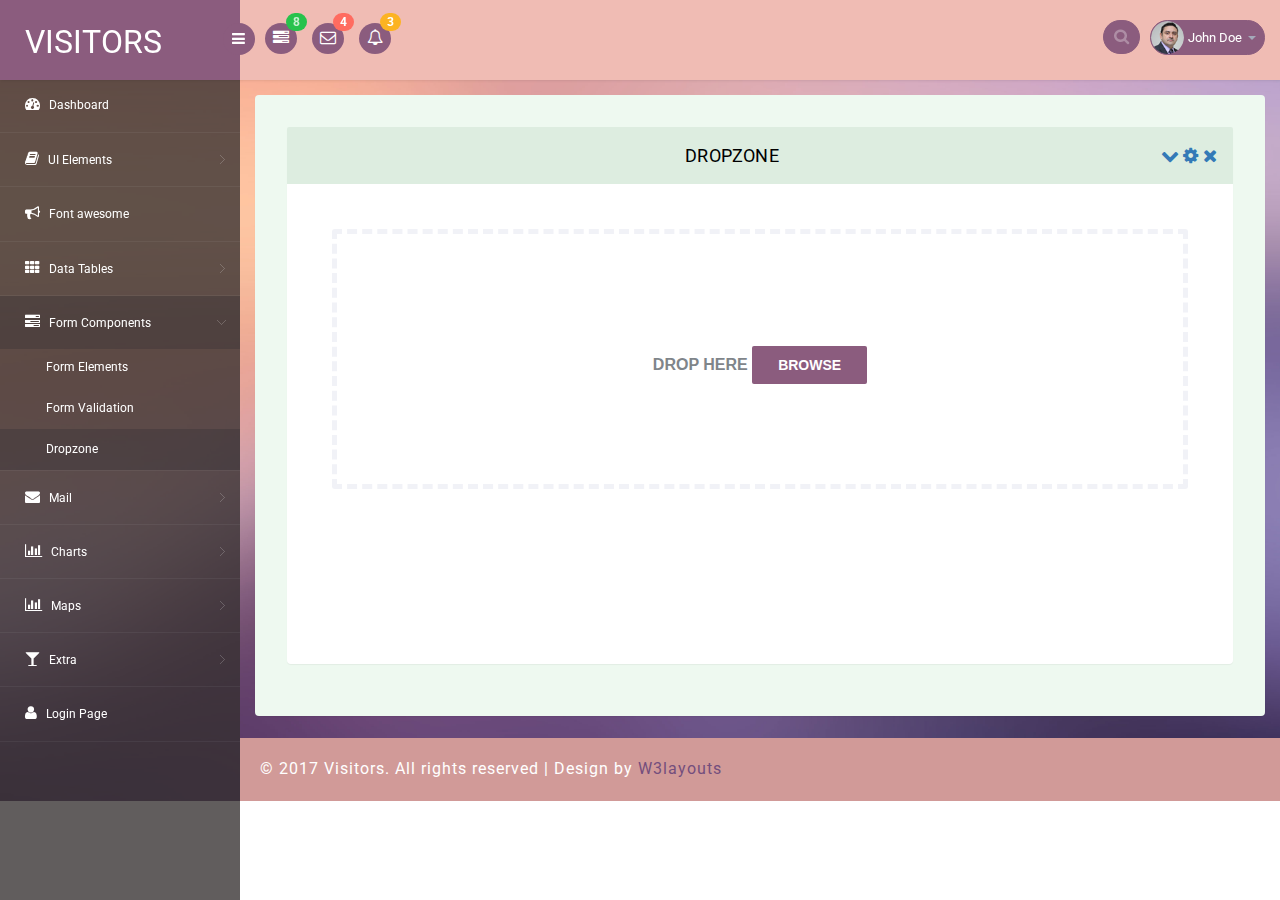
<file: blog/public/admin_assets/dropzone.html>
<!--A Design by W3layouts
Author: W3layout
Author URL: http://w3layouts.com
License: Creative Commons Attribution 3.0 Unported
License URL: http://creativecommons.org/licenses/by/3.0/
-->
<!DOCTYPE html>
<head>
<title>Visitors an Admin Panel Category Bootstrap Responsive Website Template | Dropzone :: w3layouts</title>
<meta name="viewport" content="width=device-width, initial-scale=1">
<meta http-equiv="Content-Type" content="text/html; charset=utf-8" />
<meta name="keywords" content="Visitors Responsive web template, Bootstrap Web Templates, Flat Web Templates, Android Compatible web template, 
Smartphone Compatible web template, free webdesigns for Nokia, Samsung, LG, SonyEricsson, Motorola web design" />
<script type="application/x-javascript"> addEventListener("load", function() { setTimeout(hideURLbar, 0); }, false); function hideURLbar(){ window.scrollTo(0,1); } </script>
<!-- bootstrap-css -->
<link rel="stylesheet" href="css/bootstrap.min.css" >
<!-- //bootstrap-css -->
<!-- Custom CSS -->
<link href="css/style.css" rel='stylesheet' type='text/css' />
<link href="css/style-responsive.css" rel="stylesheet"/>
<!-- font CSS -->
<link href='//fonts.googleapis.com/css?family=Roboto:400,100,100italic,300,300italic,400italic,500,500italic,700,700italic,900,900italic' rel='stylesheet' type='text/css'>
<!-- font-awesome icons -->
<link rel="stylesheet" href="css/font.css" type="text/css"/>
<link href="css/font-awesome.css" rel="stylesheet"> 
<!-- //font-awesome icons -->
<script src="js/jquery2.0.3.min.js"></script>
</head>
<body>
<section id="container">
<!--header start-->
<header class="header fixed-top clearfix">
<!--logo start-->
<div class="brand">
    <a href="index.html" class="logo">
        VISITORS
    </a>
    <div class="sidebar-toggle-box">
        <div class="fa fa-bars"></div>
    </div>
</div>
<!--logo end-->
<div class="nav notify-row" id="top_menu">
    <!--  notification start -->
    <ul class="nav top-menu">
        <!-- settings start -->
        <li class="dropdown">
            <a data-toggle="dropdown" class="dropdown-toggle" href="#">
                <i class="fa fa-tasks"></i>
                <span class="badge bg-success">8</span>
            </a>
            <ul class="dropdown-menu extended tasks-bar">
                <li>
                    <p class="">You have 8 pending tasks</p>
                </li>
                <li>
                    <a href="#">
                        <div class="task-info clearfix">
                            <div class="desc pull-left">
                                <h5>Target Sell</h5>
                                <p>25% , Deadline  12 June’13</p>
                            </div>
                                    <span class="notification-pie-chart pull-right" data-percent="45">
                            <span class="percent"></span>
                            </span>
                        </div>
                    </a>
                </li>
                <li>
                    <a href="#">
                        <div class="task-info clearfix">
                            <div class="desc pull-left">
                                <h5>Product Delivery</h5>
                                <p>45% , Deadline  12 June’13</p>
                            </div>
                                    <span class="notification-pie-chart pull-right" data-percent="78">
                            <span class="percent"></span>
                            </span>
                        </div>
                    </a>
                </li>
                <li>
                    <a href="#">
                        <div class="task-info clearfix">
                            <div class="desc pull-left">
                                <h5>Payment collection</h5>
                                <p>87% , Deadline  12 June’13</p>
                            </div>
                                    <span class="notification-pie-chart pull-right" data-percent="60">
                            <span class="percent"></span>
                            </span>
                        </div>
                    </a>
                </li>
                <li>
                    <a href="#">
                        <div class="task-info clearfix">
                            <div class="desc pull-left">
                                <h5>Target Sell</h5>
                                <p>33% , Deadline  12 June’13</p>
                            </div>
                                    <span class="notification-pie-chart pull-right" data-percent="90">
                            <span class="percent"></span>
                            </span>
                        </div>
                    </a>
                </li>

                <li class="external">
                    <a href="#">See All Tasks</a>
                </li>
            </ul>
        </li>
        <!-- settings end -->
        <!-- inbox dropdown start-->
        <li id="header_inbox_bar" class="dropdown">
            <a data-toggle="dropdown" class="dropdown-toggle" href="#">
                <i class="fa fa-envelope-o"></i>
                <span class="badge bg-important">4</span>
            </a>
            <ul class="dropdown-menu extended inbox">
                <li>
                    <p class="red">You have 4 Mails</p>
                </li>
                <li>
                    <a href="#">
                        <span class="photo"><img alt="avatar" src="images/3.png"></span>
                                <span class="subject">
                                <span class="from">Jonathan Smith</span>
                                <span class="time">Just now</span>
                                </span>
                                <span class="message">
                                    Hello, this is an example msg.
                                </span>
                    </a>
                </li>
                <li>
                    <a href="#">
                        <span class="photo"><img alt="avatar" src="images/1.png"></span>
                                <span class="subject">
                                <span class="from">Jane Doe</span>
                                <span class="time">2 min ago</span>
                                </span>
                                <span class="message">
                                    Nice admin template
                                </span>
                    </a>
                </li>
                <li>
                    <a href="#">
                        <span class="photo"><img alt="avatar" src="images/3.png"></span>
                                <span class="subject">
                                <span class="from">Tasi sam</span>
                                <span class="time">2 days ago</span>
                                </span>
                                <span class="message">
                                    This is an example msg.
                                </span>
                    </a>
                </li>
                <li>
                    <a href="#">
                        <span class="photo"><img alt="avatar" src="images/2.png"></span>
                                <span class="subject">
                                <span class="from">Mr. Perfect</span>
                                <span class="time">2 hour ago</span>
                                </span>
                                <span class="message">
                                    Hi there, its a test
                                </span>
                    </a>
                </li>
                <li>
                    <a href="#">See all messages</a>
                </li>
            </ul>
        </li>
        <!-- inbox dropdown end -->
        <!-- notification dropdown start-->
        <li id="header_notification_bar" class="dropdown">
            <a data-toggle="dropdown" class="dropdown-toggle" href="#">

                <i class="fa fa-bell-o"></i>
                <span class="badge bg-warning">3</span>
            </a>
            <ul class="dropdown-menu extended notification">
                <li>
                    <p>Notifications</p>
                </li>
                <li>
                    <div class="alert alert-info clearfix">
                        <span class="alert-icon"><i class="fa fa-bolt"></i></span>
                        <div class="noti-info">
                            <a href="#"> Server #1 overloaded.</a>
                        </div>
                    </div>
                </li>
                <li>
                    <div class="alert alert-danger clearfix">
                        <span class="alert-icon"><i class="fa fa-bolt"></i></span>
                        <div class="noti-info">
                            <a href="#"> Server #2 overloaded.</a>
                        </div>
                    </div>
                </li>
                <li>
                    <div class="alert alert-success clearfix">
                        <span class="alert-icon"><i class="fa fa-bolt"></i></span>
                        <div class="noti-info">
                            <a href="#"> Server #3 overloaded.</a>
                        </div>
                    </div>
                </li>

            </ul>
        </li>
        <!-- notification dropdown end -->
    </ul>
    <!--  notification end -->
</div>
<div class="top-nav clearfix">
    <!--search & user info start-->
    <ul class="nav pull-right top-menu">
        <li>
            <input type="text" class="form-control search" placeholder=" Search">
        </li>
        <!-- user login dropdown start-->
        <li class="dropdown">
            <a data-toggle="dropdown" class="dropdown-toggle" href="#">
                <img alt="" src="images/2.png">
                <span class="username">John Doe</span>
                <b class="caret"></b>
            </a>
            <ul class="dropdown-menu extended logout">
                <li><a href="#"><i class=" fa fa-suitcase"></i>Profile</a></li>
                <li><a href="#"><i class="fa fa-cog"></i> Settings</a></li>
                <li><a href="login.html"><i class="fa fa-key"></i> Log Out</a></li>
            </ul>
        </li>
        <!-- user login dropdown end -->
       
    </ul>
    <!--search & user info end-->
</div>
</header>
<!--header end-->
<!--sidebar start-->
<aside>
    <div id="sidebar" class="nav-collapse">
        <!-- sidebar menu start-->
        <div class="leftside-navigation">
            <ul class="sidebar-menu" id="nav-accordion">
                <li>
                    <a href="index.html">
                        <i class="fa fa-dashboard"></i>
                        <span>Dashboard</span>
                    </a>
                </li>
                
                <li class="sub-menu">
                    <a href="javascript:;">
                        <i class="fa fa-book"></i>
                        <span>UI Elements</span>
                    </a>
                    <ul class="sub">
						<li><a href="typography.html">Typography</a></li>
						<li><a href="glyphicon.html">glyphicon</a></li>
                        <li><a href="grids.html">Grids</a></li>
                    </ul>
                </li>
                <li>
                    <a href="fontawesome.html">
                        <i class="fa fa-bullhorn"></i>
                        <span>Font awesome </span>
                    </a>
                </li>
                <li class="sub-menu">
                    <a href="javascript:;">
                        <i class="fa fa-th"></i>
                        <span>Data Tables</span>
                    </a>
                    <ul class="sub">
                        <li><a href="basic_table.html">Basic Table</a></li>
                        <li><a href="responsive_table.html">Responsive Table</a></li>
                    </ul>
                </li>
                <li class="sub-menu">
                    <a class="active" href="javascript:;">
                        <i class="fa fa-tasks"></i>
                        <span>Form Components</span>
                    </a>
                    <ul class="sub">
                        <li><a href="form_component.html">Form Elements</a></li>
                        <li><a href="form_validation.html">Form Validation</a></li>
						<li><a class="active" href="dropzone.html">Dropzone</a></li>
                    </ul>
                </li>
                <li class="sub-menu">
                    <a href="javascript:;">
                        <i class="fa fa-envelope"></i>
                        <span>Mail </span>
                    </a>
                    <ul class="sub">
                        <li><a href="mail.html">Inbox</a></li>
                        <li><a href="mail_compose.html">Compose Mail</a></li>
                    </ul>
                </li>
                <li class="sub-menu">
                    <a href="javascript:;">
                        <i class=" fa fa-bar-chart-o"></i>
                        <span>Charts</span>
                    </a>
                    <ul class="sub">
                        <li><a href="chartjs.html">Chart js</a></li>
                        <li><a href="flot_chart.html">Flot Charts</a></li>
                    </ul>
                </li>
                <li class="sub-menu">
                    <a href="javascript:;">
                        <i class=" fa fa-bar-chart-o"></i>
                        <span>Maps</span>
                    </a>
                    <ul class="sub">
                        <li><a href="google_map.html">Google Map</a></li>
                        <li><a href="vector_map.html">Vector Map</a></li>
                    </ul>
                </li>
                <li class="sub-menu">
                    <a href="javascript:;">
                        <i class="fa fa-glass"></i>
                        <span>Extra</span>
                    </a>
                    <ul class="sub">
                        <li><a href="gallery.html">Gallery</a></li>
						<li><a href="404.html">404 Error</a></li>
                        <li><a href="registration.html">Registration</a></li>
                    </ul>
                </li>
                <li>
                    <a href="login.html">
                        <i class="fa fa-user"></i>
                        <span>Login Page</span>
                    </a>
                </li>
            </ul>            </div>
        <!-- sidebar menu end-->
    </div>
</aside>
<!--sidebar end-->
<!--main content start-->
<section id="main-content">
	<section class="wrapper">
		<div class="form-w3layouts">
        <!-- page start-->

        <div class="row">
            <div class="col-sm-12">
                <section class="panel">
                    <header class="panel-heading">
                        Dropzone
                        <span class="tools pull-right">
                            <a href="javascript:;" class="fa fa-chevron-down"></a>
                            <a href="javascript:;" class="fa fa-cog"></a>
                            <a href="javascript:;" class="fa fa-times"></a>
                         </span>
                    </header>
                    <div class="panel-body">
                        <form id="upload" method="post" action="upload.php" enctype="multipart/form-data">
                            <div id="drop">
                                Drop Here

                                <a>Browse</a>
                                <input type="file" name="upl" multiple="">
                            </div>

                            <ul>
                                <!-- The file uploads will be shown here -->
                            </ul>

                        </form>
                    </div>
                </section>
            </div>
        </div>
        <!-- page end-->
        </div>
</section>
 <!-- footer -->
		  <div class="footer">
			<div class="wthree-copyright">
			  <p>© 2017 Visitors. All rights reserved | Design by <a href="http://w3layouts.com">W3layouts</a></p>
			</div>
		  </div>
  <!-- / footer -->
</section>

<!--main content end-->
</section>
<script src="js/bootstrap.js"></script>
<script src="js/jquery.dcjqaccordion.2.7.js"></script>
<script src="js/scripts.js"></script>
<script src="js/jquery.slimscroll.js"></script>
<script src="js/jquery.nicescroll.js"></script>
<!--[if lte IE 8]><script language="javascript" type="text/javascript" src="js/flot-chart/excanvas.min.js"></script><![endif]-->
<script src="js/jquery.fileupload.js"></script>
<script src="js/script.js"></script>
<script src="js/jquery.scrollTo.js"></script>
</body>
</html>
</file>
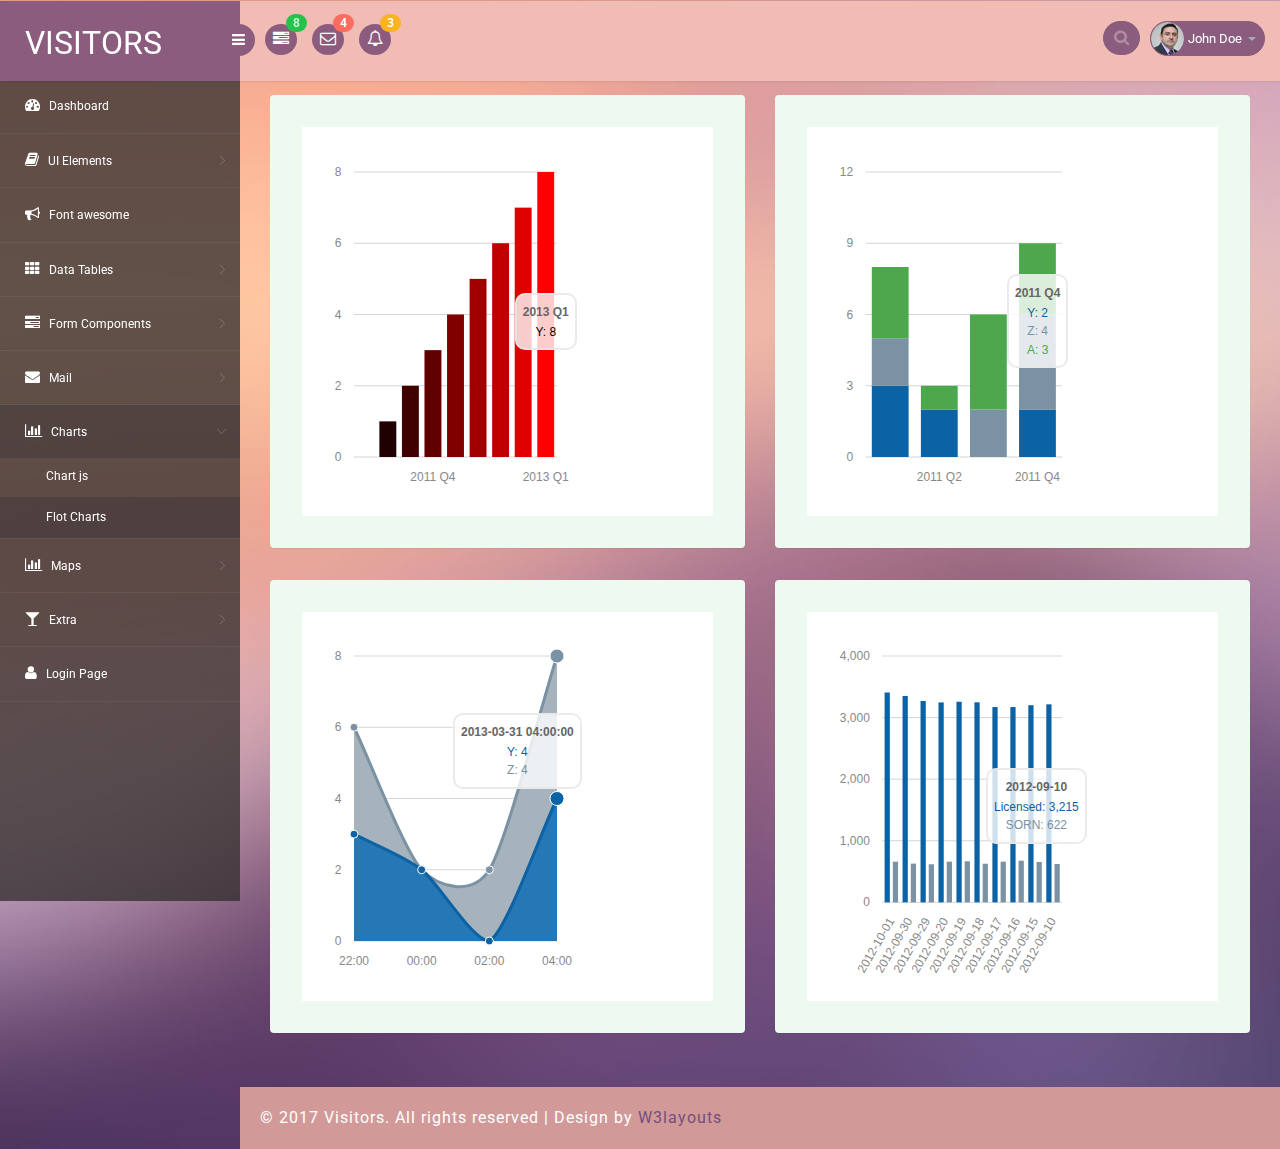
<file: blog/public/admin_assets/flot_chart.html>
<!--A Design by W3layouts
Author: W3layout
Author URL: http://w3layouts.com
License: Creative Commons Attribution 3.0 Unported
License URL: http://creativecommons.org/licenses/by/3.0/
-->
<!DOCTYPE html>
<head>
<title>Visitors an Admin Panel Category Bootstrap Responsive Website Template | Flot_chart :: w3layouts</title>
<meta name="viewport" content="width=device-width, initial-scale=1">
<meta http-equiv="Content-Type" content="text/html; charset=utf-8" />
<meta name="keywords" content="Visitors Responsive web template, Bootstrap Web Templates, Flat Web Templates, Android Compatible web template, 
Smartphone Compatible web template, free webdesigns for Nokia, Samsung, LG, SonyEricsson, Motorola web design" />
<script type="application/x-javascript"> addEventListener("load", function() { setTimeout(hideURLbar, 0); }, false); function hideURLbar(){ window.scrollTo(0,1); } </script>
<!-- bootstrap-css -->
<link rel="stylesheet" href="css/bootstrap.min.css" >
<!-- //bootstrap-css -->
<!-- Custom CSS -->
<link href="css/style.css" rel='stylesheet' type='text/css' />
<link href="css/style-responsive.css" rel="stylesheet"/>
<!-- font CSS -->
<link href='//fonts.googleapis.com/css?family=Roboto:400,100,100italic,300,300italic,400italic,500,500italic,700,700italic,900,900italic' rel='stylesheet' type='text/css'>
<!-- font-awesome icons -->
<link rel="stylesheet" href="css/font.css" type="text/css"/>
<link href="css/font-awesome.css" rel="stylesheet"> 
<!-- //font-awesome icons -->
<script src="js/jquery2.0.3.min.js"></script>
<!-- charts -->
<script src="js/raphael-min.js"></script>
<script src="js/morris.js"></script>
<link rel="stylesheet" href="css/morris.css">
<!-- //charts -->

</head>
<body>
<section id="container">
<!--header start-->
<header class="header fixed-top clearfix">
<!--logo start-->
<div class="brand">
    <a href="index.html" class="logo">
        VISITORS
    </a>
    <div class="sidebar-toggle-box">
        <div class="fa fa-bars"></div>
    </div>
</div>
<!--logo end-->

<div class="nav notify-row" id="top_menu">
    <!--  notification start -->
    <ul class="nav top-menu">
        <!-- settings start -->
        <li class="dropdown">
            <a data-toggle="dropdown" class="dropdown-toggle" href="#">
                <i class="fa fa-tasks"></i>
                <span class="badge bg-success">8</span>
            </a>
            <ul class="dropdown-menu extended tasks-bar">
                <li>
                    <p class="">You have 8 pending tasks</p>
                </li>
                <li>
                    <a href="#">
                        <div class="task-info clearfix">
                            <div class="desc pull-left">
                                <h5>Target Sell</h5>
                                <p>25% , Deadline  12 June’13</p>
                            </div>
                                    <span class="notification-pie-chart pull-right" data-percent="45">
                            <span class="percent"></span>
                            </span>
                        </div>
                    </a>
                </li>
                <li>
                    <a href="#">
                        <div class="task-info clearfix">
                            <div class="desc pull-left">
                                <h5>Product Delivery</h5>
                                <p>45% , Deadline  12 June’13</p>
                            </div>
                                    <span class="notification-pie-chart pull-right" data-percent="78">
                            <span class="percent"></span>
                            </span>
                        </div>
                    </a>
                </li>
                <li>
                    <a href="#">
                        <div class="task-info clearfix">
                            <div class="desc pull-left">
                                <h5>Payment collection</h5>
                                <p>87% , Deadline  12 June’13</p>
                            </div>
                                    <span class="notification-pie-chart pull-right" data-percent="60">
                            <span class="percent"></span>
                            </span>
                        </div>
                    </a>
                </li>
                <li>
                    <a href="#">
                        <div class="task-info clearfix">
                            <div class="desc pull-left">
                                <h5>Target Sell</h5>
                                <p>33% , Deadline  12 June’13</p>
                            </div>
                                    <span class="notification-pie-chart pull-right" data-percent="90">
                            <span class="percent"></span>
                            </span>
                        </div>
                    </a>
                </li>

                <li class="external">
                    <a href="#">See All Tasks</a>
                </li>
            </ul>
        </li>
        <!-- settings end -->
        <!-- inbox dropdown start-->
        <li id="header_inbox_bar" class="dropdown">
            <a data-toggle="dropdown" class="dropdown-toggle" href="#">
                <i class="fa fa-envelope-o"></i>
                <span class="badge bg-important">4</span>
            </a>
            <ul class="dropdown-menu extended inbox">
                <li>
                    <p class="red">You have 4 Mails</p>
                </li>
                <li>
                    <a href="#">
                        <span class="photo"><img alt="avatar" src="images/3.png"></span>
                                <span class="subject">
                                <span class="from">Jonathan Smith</span>
                                <span class="time">Just now</span>
                                </span>
                                <span class="message">
                                    Hello, this is an example msg.
                                </span>
                    </a>
                </li>
                <li>
                    <a href="#">
                        <span class="photo"><img alt="avatar" src="images/1.png"></span>
                                <span class="subject">
                                <span class="from">Jane Doe</span>
                                <span class="time">2 min ago</span>
                                </span>
                                <span class="message">
                                    Nice admin template
                                </span>
                    </a>
                </li>
                <li>
                    <a href="#">
                        <span class="photo"><img alt="avatar" src="images/3.png"></span>
                                <span class="subject">
                                <span class="from">Tasi sam</span>
                                <span class="time">2 days ago</span>
                                </span>
                                <span class="message">
                                    This is an example msg.
                                </span>
                    </a>
                </li>
                <li>
                    <a href="#">
                        <span class="photo"><img alt="avatar" src="images/2.png"></span>
                                <span class="subject">
                                <span class="from">Mr. Perfect</span>
                                <span class="time">2 hour ago</span>
                                </span>
                                <span class="message">
                                    Hi there, its a test
                                </span>
                    </a>
                </li>
                <li>
                    <a href="#">See all messages</a>
                </li>
            </ul>
        </li>
        <!-- inbox dropdown end -->
        <!-- notification dropdown start-->
        <li id="header_notification_bar" class="dropdown">
            <a data-toggle="dropdown" class="dropdown-toggle" href="#">

                <i class="fa fa-bell-o"></i>
                <span class="badge bg-warning">3</span>
            </a>
            <ul class="dropdown-menu extended notification">
                <li>
                    <p>Notifications</p>
                </li>
                <li>
                    <div class="alert alert-info clearfix">
                        <span class="alert-icon"><i class="fa fa-bolt"></i></span>
                        <div class="noti-info">
                            <a href="#"> Server #1 overloaded.</a>
                        </div>
                    </div>
                </li>
                <li>
                    <div class="alert alert-danger clearfix">
                        <span class="alert-icon"><i class="fa fa-bolt"></i></span>
                        <div class="noti-info">
                            <a href="#"> Server #2 overloaded.</a>
                        </div>
                    </div>
                </li>
                <li>
                    <div class="alert alert-success clearfix">
                        <span class="alert-icon"><i class="fa fa-bolt"></i></span>
                        <div class="noti-info">
                            <a href="#"> Server #3 overloaded.</a>
                        </div>
                    </div>
                </li>

            </ul>
        </li>
        <!-- notification dropdown end -->
    </ul>
    <!--  notification end -->
</div>
<div class="top-nav clearfix">
    <!--search & user info start-->
    <ul class="nav pull-right top-menu">
        <li>
            <input type="text" class="form-control search" placeholder=" Search">
        </li>
        <!-- user login dropdown start-->
        <li class="dropdown">
            <a data-toggle="dropdown" class="dropdown-toggle" href="#">
                <img alt="" src="images/2.png">
                <span class="username">John Doe</span>
                <b class="caret"></b>
            </a>
            <ul class="dropdown-menu extended logout">
                <li><a href="#"><i class=" fa fa-suitcase"></i>Profile</a></li>
                <li><a href="#"><i class="fa fa-cog"></i> Settings</a></li>
                <li><a href="login.html"><i class="fa fa-key"></i> Log Out</a></li>
            </ul>
        </li>
        <!-- user login dropdown end -->
       
    </ul>
    <!--search & user info end-->
</div>
</header>
<!--header end-->
<!--sidebar start-->
<aside>
    <div id="sidebar" class="nav-collapse">
        <!-- sidebar menu start-->
        <div class="leftside-navigation">
            <ul class="sidebar-menu" id="nav-accordion">
                <li>
                    <a href="index.html">
                        <i class="fa fa-dashboard"></i>
                        <span>Dashboard</span>
                    </a>
                </li>
                
                <li class="sub-menu">
                    <a href="javascript:;">
                        <i class="fa fa-book"></i>
                        <span>UI Elements</span>
                    </a>
                    <ul class="sub">
						<li><a href="typography.html">Typography</a></li>
						<li><a href="glyphicon.html">glyphicon</a></li>
                        <li><a href="grids.html">Grids</a></li>
                    </ul>
                </li>
                <li>
                    <a href="fontawesome.html">
                        <i class="fa fa-bullhorn"></i>
                        <span>Font awesome </span>
                    </a>
                </li>
                <li class="sub-menu">
                    <a href="javascript:;">
                        <i class="fa fa-th"></i>
                        <span>Data Tables</span>
                    </a>
                    <ul class="sub">
                        <li><a href="basic_table.html">Basic Table</a></li>
                        <li><a href="responsive_table.html">Responsive Table</a></li>
                    </ul>
                </li>
                <li class="sub-menu">
                    <a href="javascript:;">
                        <i class="fa fa-tasks"></i>
                        <span>Form Components</span>
                    </a>
                    <ul class="sub">
                        <li><a href="form_component.html">Form Elements</a></li>
                        <li><a href="form_validation.html">Form Validation</a></li>
						<li><a href="dropzone.html">Dropzone</a></li>
                    </ul>
                </li>
                <li class="sub-menu">
                    <a href="javascript:;">
                        <i class="fa fa-envelope"></i>
                        <span>Mail </span>
                    </a>
                    <ul class="sub">
                        <li><a href="mail.html">Inbox</a></li>
                        <li><a href="mail_compose.html">Compose Mail</a></li>
                    </ul>
                </li>
                <li class="sub-menu">
                    <a class="active" href="javascript:;">
                        <i class=" fa fa-bar-chart-o"></i>
                        <span>Charts</span>
                    </a>
                    <ul class="sub">
                        <li><a href="chartjs.html">Chart js</a></li>
                        <li><a class="active" href="flot_chart.html">Flot Charts</a></li>
                    </ul>
                </li>
                <li class="sub-menu">
                    <a href="javascript:;">
                        <i class=" fa fa-bar-chart-o"></i>
                        <span>Maps</span>
                    </a>
                    <ul class="sub">
                        <li><a href="google_map.html">Google Map</a></li>
                        <li><a href="vector_map.html">Vector Map</a></li>
                    </ul>
                </li>
                <li class="sub-menu">
                    <a href="javascript:;">
                        <i class="fa fa-glass"></i>
                        <span>Extra</span>
                    </a>
                    <ul class="sub">
                        <li><a href="gallery.html">Gallery</a></li>
						<li><a href="404.html">404 Error</a></li>
                        <li><a href="registration.html">Registration</a></li>
                    </ul>
                </li>
                <li>
                    <a href="login.html">
                        <i class="fa fa-user"></i>
                        <span>Login Page</span>
                    </a>
                </li>
            </ul>            </div>
        <!-- sidebar menu end-->
    </div>
</aside>
<!--sidebar end-->
<!--main content start-->
<section id="main-content">
	<section class="wrapper">
		<div class="chart_agile">
			<div class="col-md-6 floatcharts_w3layouts_left">
				<div class="floatcharts_w3layouts_top">
					<div class="floatcharts_w3layouts_bottom">
						<div id="graph6"></div>
						<script>
						// Use Morris.Bar
						Morris.Bar({
						  element: 'graph6',
						  data: [
							{x: '2011 Q1', y: 0},
							{x: '2011 Q2', y: 1},
							{x: '2011 Q3', y: 2},
							{x: '2011 Q4', y: 3},
							{x: '2012 Q1', y: 4},
							{x: '2012 Q2', y: 5},
							{x: '2012 Q3', y: 6},
							{x: '2012 Q4', y: 7},
							{x: '2013 Q1', y: 8}
						  ],
						  xkey: 'x',
						  ykeys: ['y'],
						  labels: ['Y'],
						  barColors: function (row, series, type) {
							if (type === 'bar') {
							  var red = Math.ceil(255 * row.y / this.ymax);
							  return 'rgb(' + red + ',0,0)';
							}
							else {
							  return '#000';
							}
						  }
						});
						</script>

					</div>
				</div>
			</div>
			<div class="col-md-6 floatcharts_w3layouts_left">
				<div class="floatcharts_w3layouts_top">
					<div class="floatcharts_w3layouts_bottom">
						<div id="graph5"></div>
						<script>
						// Use Morris.Bar
						Morris.Bar({
						  element: 'graph5',
						  data: [
							{x: '2011 Q1', y: 3, z: 2, a: 3},
							{x: '2011 Q2', y: 2, z: null, a: 1},
							{x: '2011 Q3', y: 0, z: 2, a: 4},
							{x: '2011 Q4', y: 2, z: 4, a: 3}
						  ],
						  xkey: 'x',
						  ykeys: ['y', 'z', 'a'],
						  labels: ['Y', 'Z', 'A'],
						  stacked: true
						});
						</script>

					</div>

				</div>
			</div>
			<div class="col-md-6 floatcharts_w3layouts_left">
				<div class="floatcharts_w3layouts_top">
					<div class="floatcharts_w3layouts_bottom">
						<div id="graph7"></div>
						<script>
						// This crosses a DST boundary in the UK.
						Morris.Area({
						  element: 'graph7',
						  data: [
							{x: '2013-03-30 22:00:00', y: 3, z: 3},
							{x: '2013-03-31 00:00:00', y: 2, z: 0},
							{x: '2013-03-31 02:00:00', y: 0, z: 2},
							{x: '2013-03-31 04:00:00', y: 4, z: 4}
						  ],
						  xkey: 'x',
						  ykeys: ['y', 'z'],
						  labels: ['Y', 'Z']
						});
						</script>

					</div>
				</div>
			</div>
			<div class="col-md-6 floatcharts_w3layouts_left">
				<div class="floatcharts_w3layouts_top">
					<div class="floatcharts_w3layouts_bottom">
						<div id="graph8"></div>
						<script>
						/* data stolen from http://howmanyleft.co.uk/vehicle/jaguar_'e'_type */
						var day_data = [
						  {"period": "2012-10-01", "licensed": 3407, "sorned": 660},
						  {"period": "2012-09-30", "licensed": 3351, "sorned": 629},
						  {"period": "2012-09-29", "licensed": 3269, "sorned": 618},
						  {"period": "2012-09-20", "licensed": 3246, "sorned": 661},
						  {"period": "2012-09-19", "licensed": 3257, "sorned": 667},
						  {"period": "2012-09-18", "licensed": 3248, "sorned": 627},
						  {"period": "2012-09-17", "licensed": 3171, "sorned": 660},
						  {"period": "2012-09-16", "licensed": 3171, "sorned": 676},
						  {"period": "2012-09-15", "licensed": 3201, "sorned": 656},
						  {"period": "2012-09-10", "licensed": 3215, "sorned": 622}
						];
						Morris.Bar({
						  element: 'graph8',
						  data: day_data,
						  xkey: 'period',
						  ykeys: ['licensed', 'sorned'],
						  labels: ['Licensed', 'SORN'],
						  xLabelAngle: 60
						});
						</script>

					</div>
				</div>
			</div>
			<div class="clearfix"></div>
		</div>
</section>
 <!-- footer -->
		  <div class="footer">
			<div class="wthree-copyright">
			  <p>© 2017 Visitors. All rights reserved | Design by <a href="http://w3layouts.com">W3layouts</a></p>
			</div>
		  </div>
  <!-- / footer -->
</section>

<!--main content end-->
</section>
<script src="js/bootstrap.js"></script>
<script src="js/jquery.dcjqaccordion.2.7.js"></script>
<script src="js/scripts.js"></script>
<script src="js/jquery.slimscroll.js"></script>
<script src="js/jquery.nicescroll.js"></script>
<!--[if lte IE 8]><script language="javascript" type="text/javascript" src="js/flot-chart/excanvas.min.js"></script><![endif]-->
<script src="js/jquery.scrollTo.js"></script>
</body>
</html>
</file>
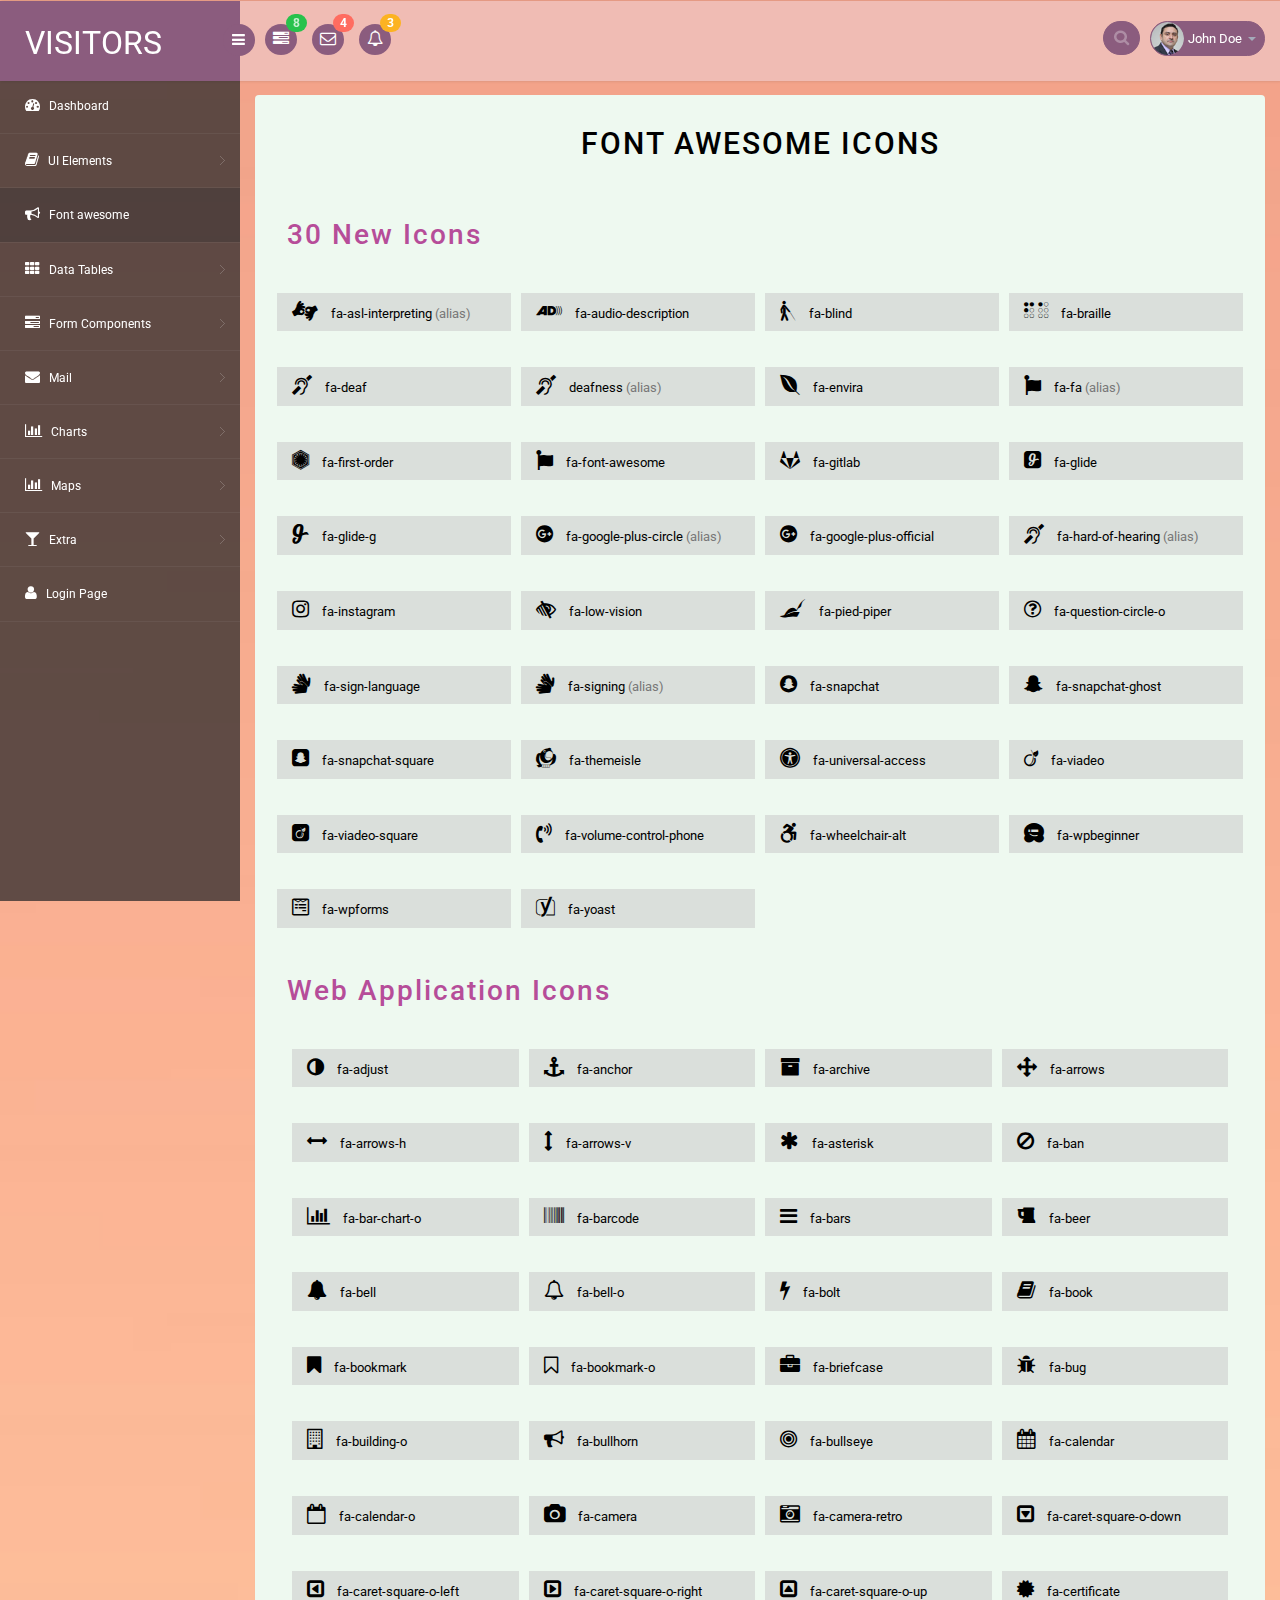
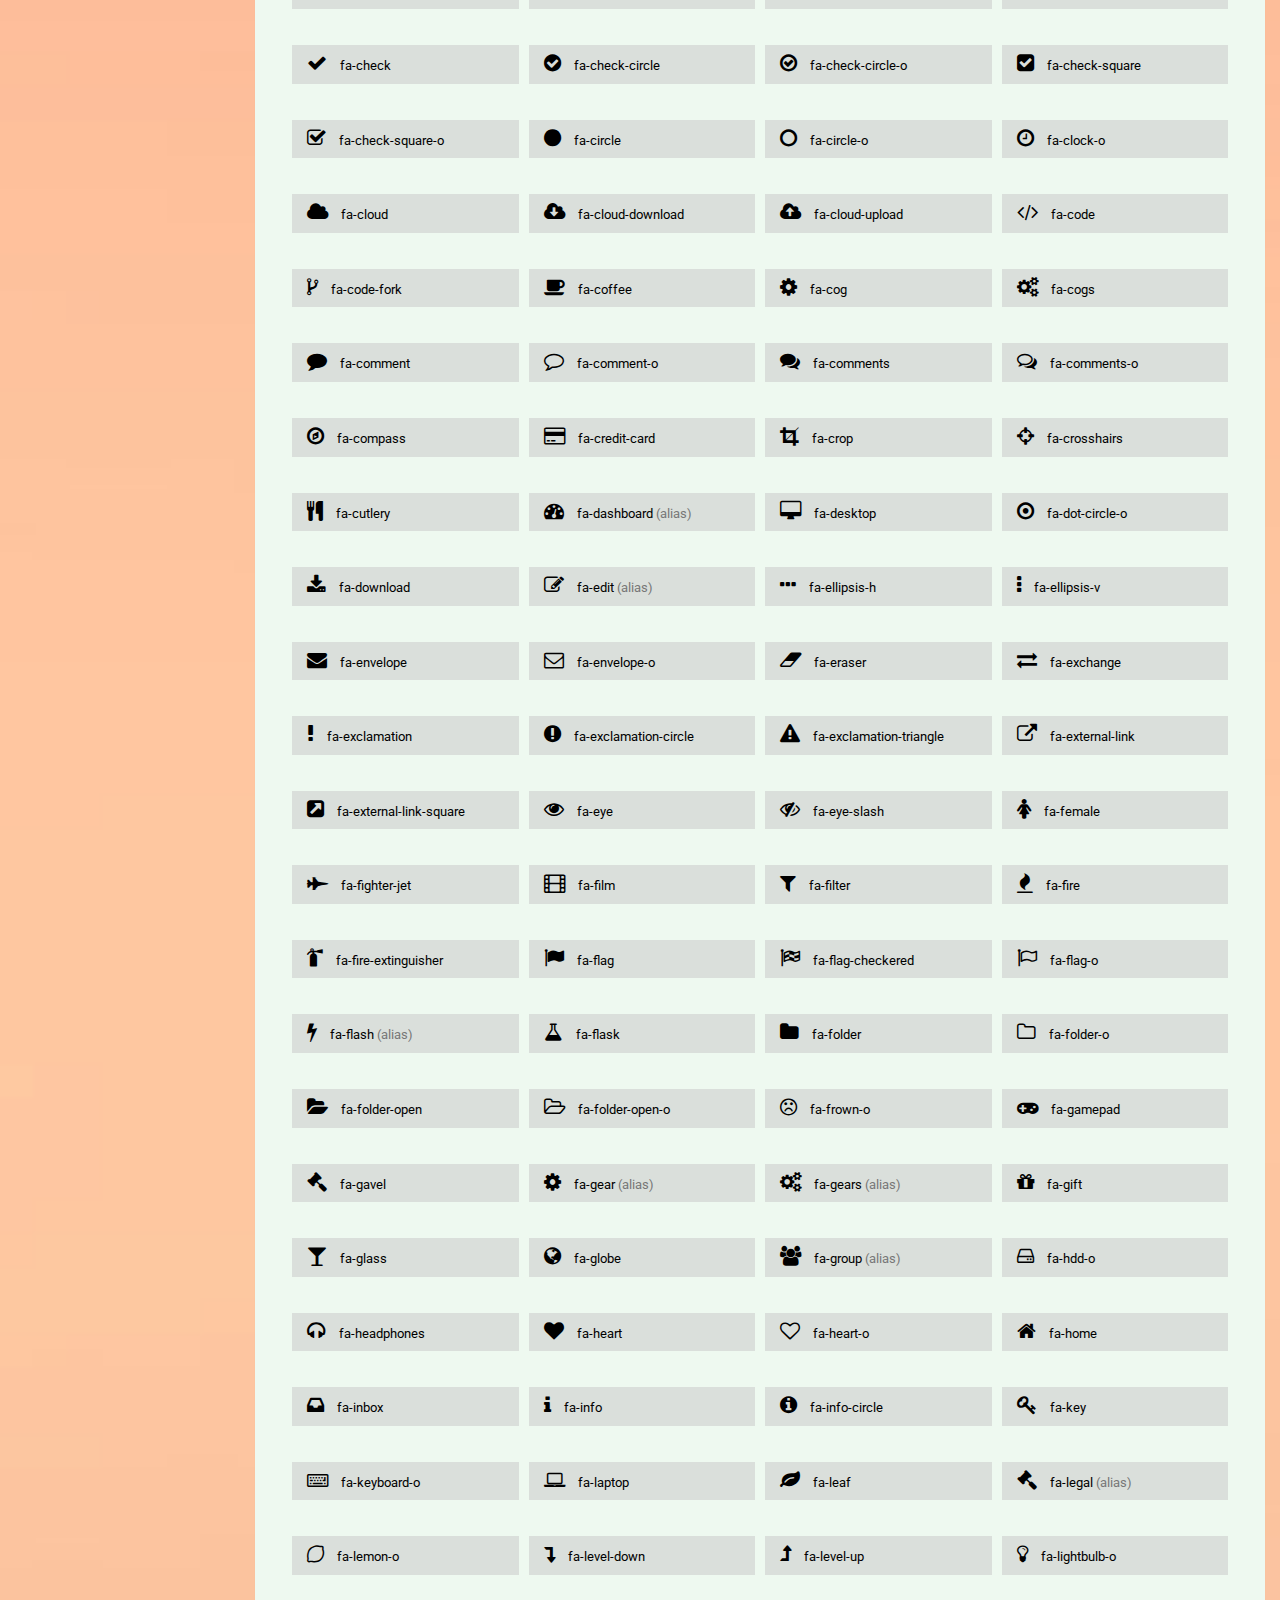
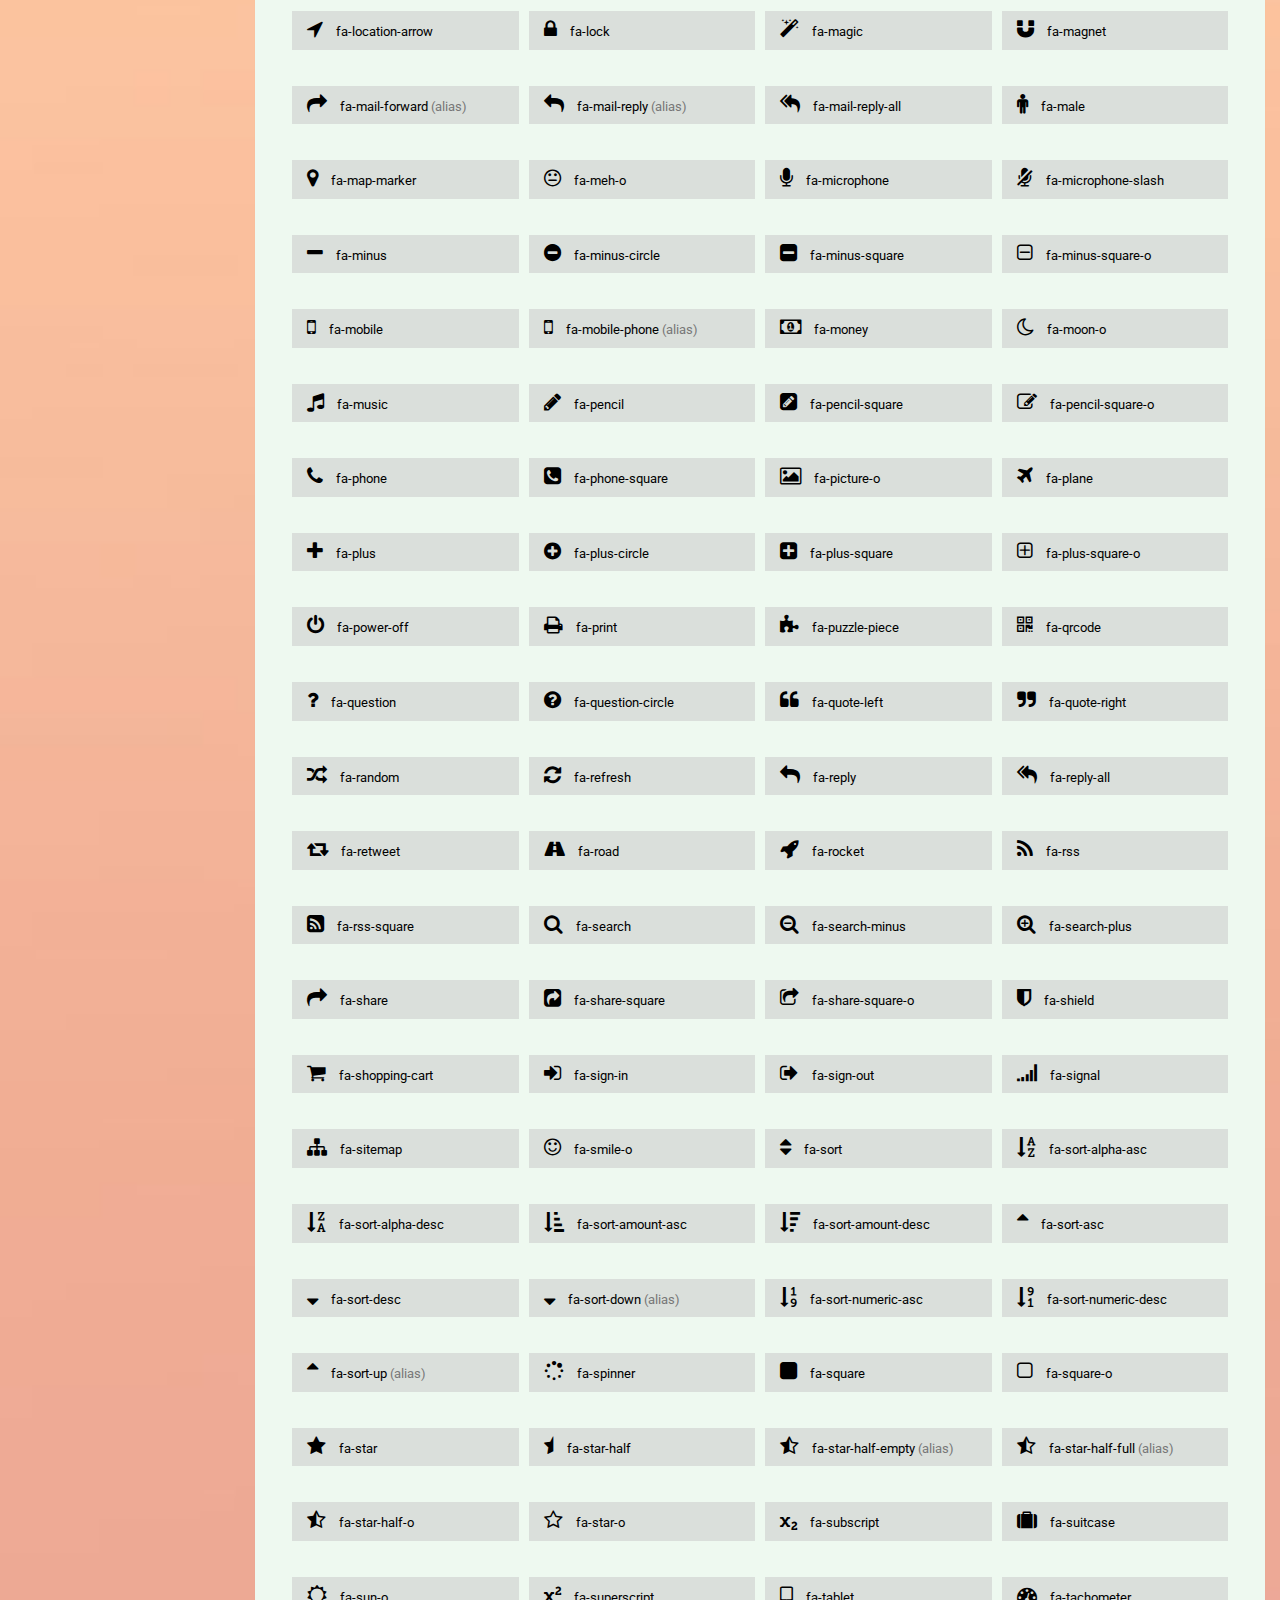
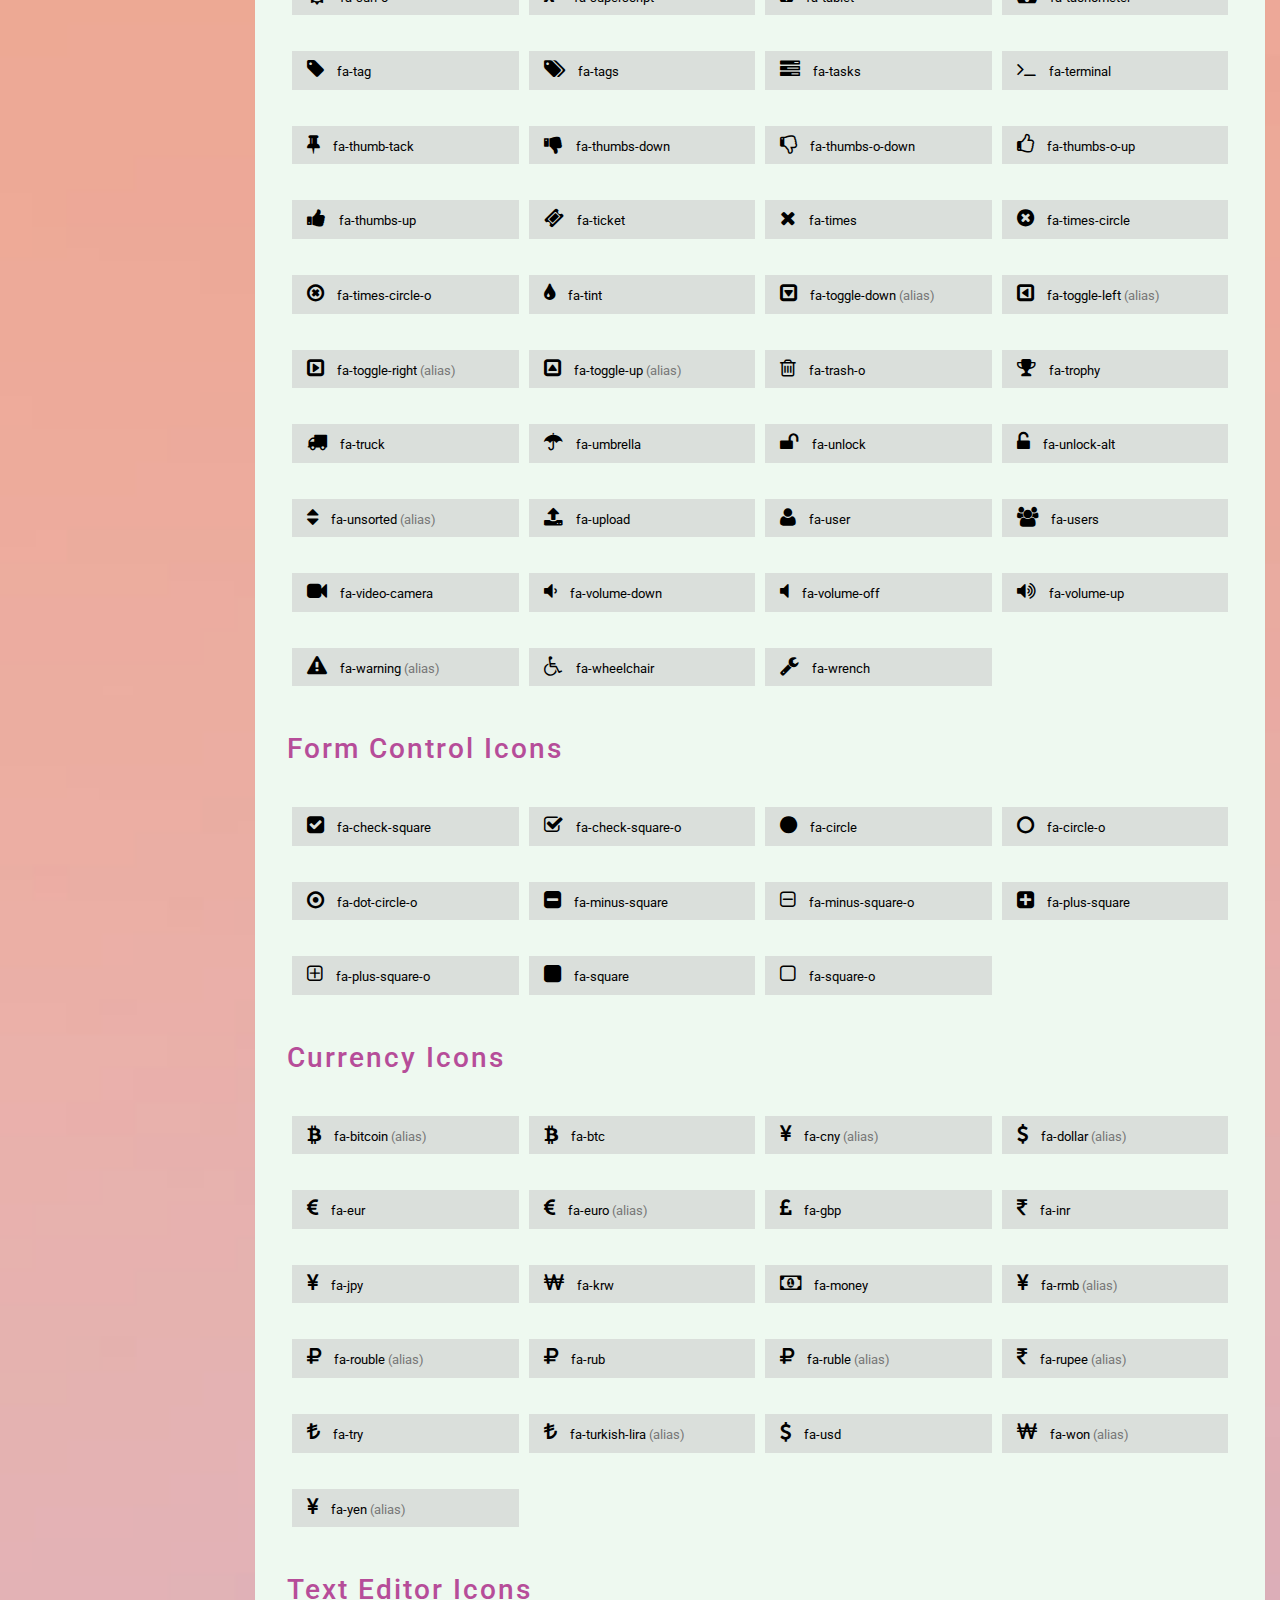
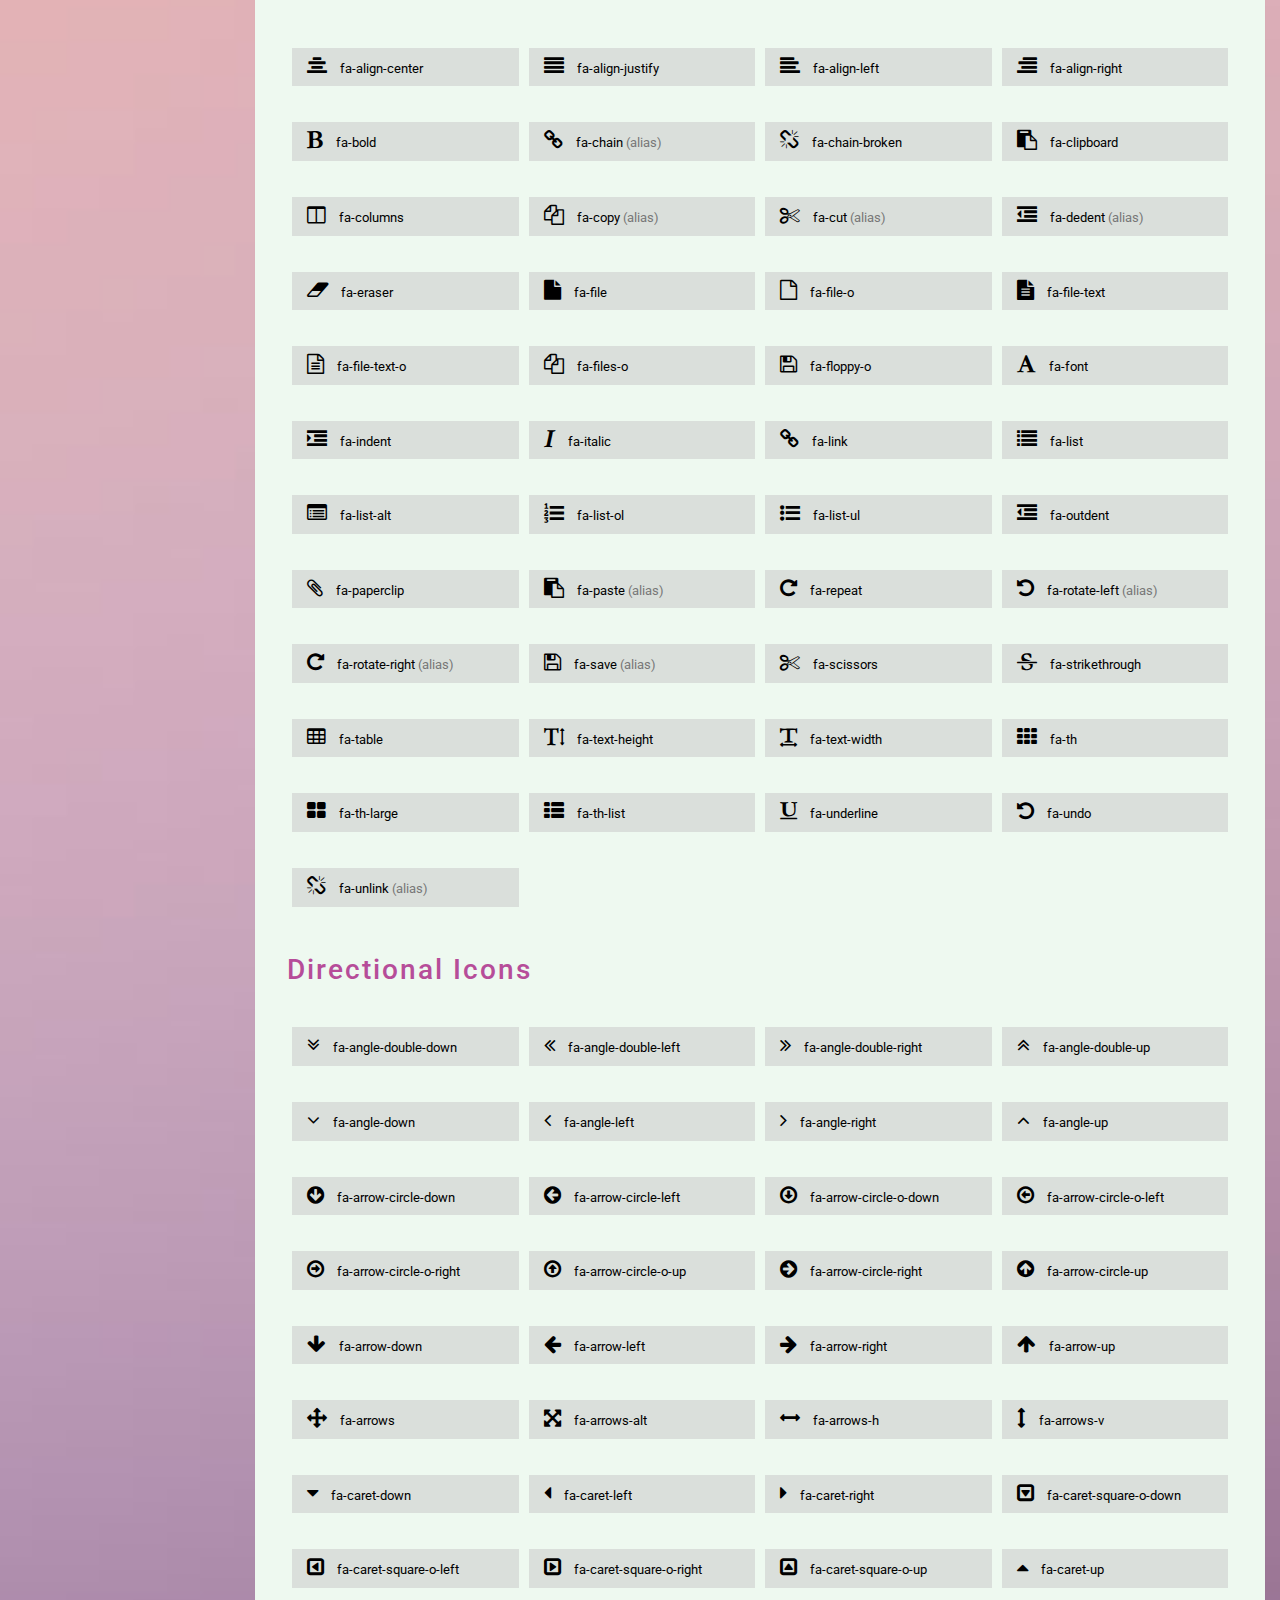
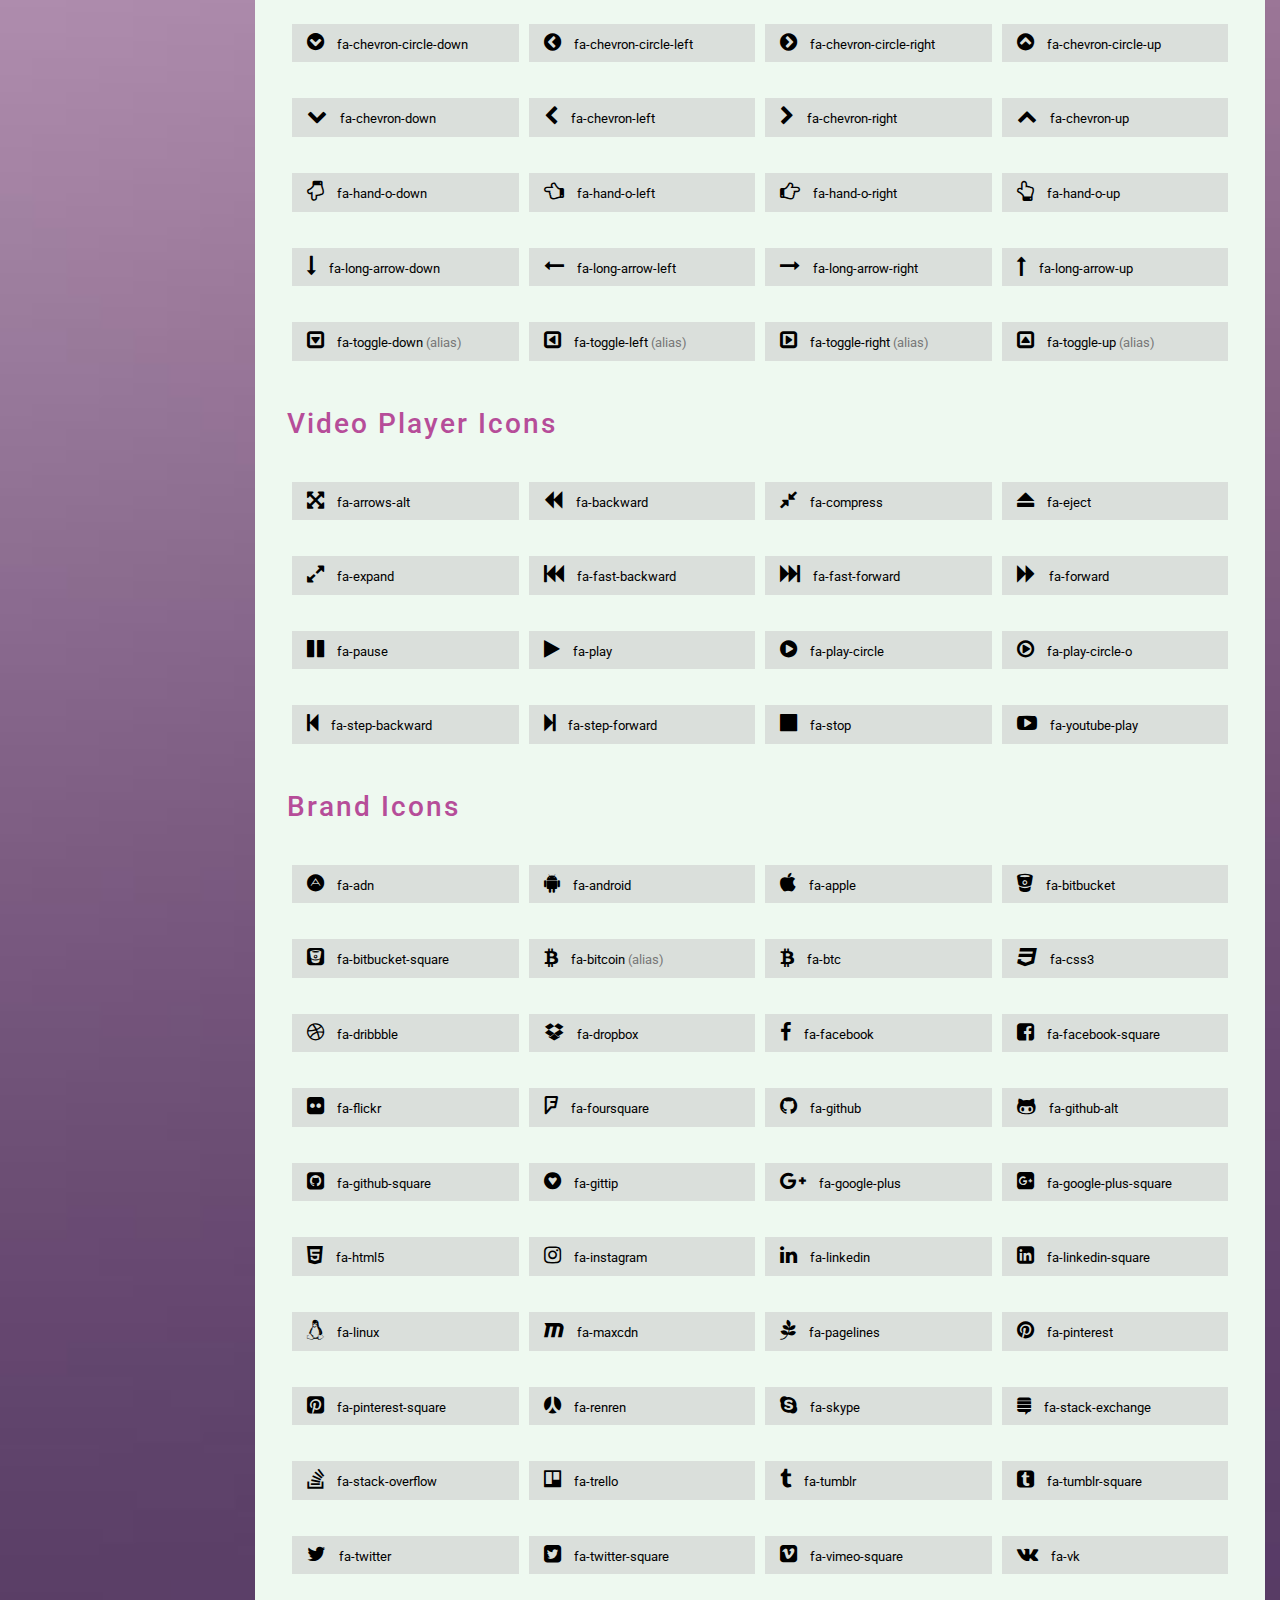
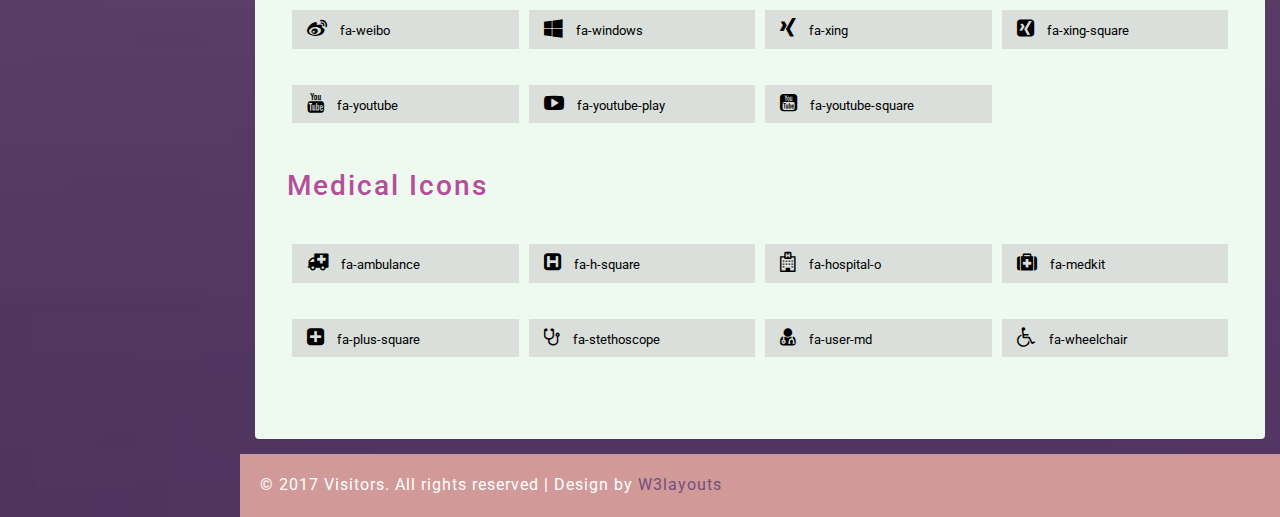
<file: blog/public/admin_assets/fontawesome.html>
<!--A Design by W3layouts
Author: W3layout
Author URL: http://w3layouts.com
License: Creative Commons Attribution 3.0 Unported
License URL: http://creativecommons.org/licenses/by/3.0/
-->
<!DOCTYPE html>
<head>
<title>Visitors an Admin Panel Category Bootstrap Responsive Website Template | Fontawesome :: w3layouts</title>
<meta name="viewport" content="width=device-width, initial-scale=1">
<meta http-equiv="Content-Type" content="text/html; charset=utf-8" />
<meta name="keywords" content="Visitors Responsive web template, Bootstrap Web Templates, Flat Web Templates, Android Compatible web template, 
Smartphone Compatible web template, free webdesigns for Nokia, Samsung, LG, SonyEricsson, Motorola web design" />
<script type="application/x-javascript"> addEventListener("load", function() { setTimeout(hideURLbar, 0); }, false); function hideURLbar(){ window.scrollTo(0,1); } </script>
<!-- bootstrap-css -->
<link rel="stylesheet" href="css/bootstrap.min.css" >
<!-- //bootstrap-css -->
<!-- Custom CSS -->
<link href="css/style.css" rel='stylesheet' type='text/css' />
<link href="css/style-responsive.css" rel="stylesheet"/>
<!-- font CSS -->
<link href='//fonts.googleapis.com/css?family=Roboto:400,100,100italic,300,300italic,400italic,500,500italic,700,700italic,900,900italic' rel='stylesheet' type='text/css'>
<!-- font-awesome icons -->
<link href="css/font-awesome.css" rel="stylesheet"> 
<!-- //font-awesome icons -->
<script src="js/jquery2.0.3.min.js"></script>
</head>
<body>
<section id="container">
<!--header start-->
<header class="header fixed-top clearfix">
<!--logo start-->
<div class="brand">

    <a href="index.html" class="logo">
        VISITORS
    </a>
    <div class="sidebar-toggle-box">
        <div class="fa fa-bars"></div>
    </div>
</div>
<!--logo end-->

<div class="nav notify-row" id="top_menu">
    <!--  notification start -->
    <ul class="nav top-menu">
        <!-- settings start -->
        <li class="dropdown">
            <a data-toggle="dropdown" class="dropdown-toggle" href="#">
                <i class="fa fa-tasks"></i>
                <span class="badge bg-success">8</span>
            </a>
            <ul class="dropdown-menu extended tasks-bar">
                <li>
                    <p class="">You have 8 pending tasks</p>
                </li>
                <li>
                    <a href="#">
                        <div class="task-info clearfix">
                            <div class="desc pull-left">
                                <h5>Target Sell</h5>
                                <p>25% , Deadline  12 June’13</p>
                            </div>
                                    <span class="notification-pie-chart pull-right" data-percent="45">
                            <span class="percent"></span>
                            </span>
                        </div>
                    </a>
                </li>
                <li>
                    <a href="#">
                        <div class="task-info clearfix">
                            <div class="desc pull-left">
                                <h5>Product Delivery</h5>
                                <p>45% , Deadline  12 June’13</p>
                            </div>
                                    <span class="notification-pie-chart pull-right" data-percent="78">
                            <span class="percent"></span>
                            </span>
                        </div>
                    </a>
                </li>
                <li>
                    <a href="#">
                        <div class="task-info clearfix">
                            <div class="desc pull-left">
                                <h5>Payment collection</h5>
                                <p>87% , Deadline  12 June’13</p>
                            </div>
                                    <span class="notification-pie-chart pull-right" data-percent="60">
                            <span class="percent"></span>
                            </span>
                        </div>
                    </a>
                </li>
                <li>
                    <a href="#">
                        <div class="task-info clearfix">
                            <div class="desc pull-left">
                                <h5>Target Sell</h5>
                                <p>33% , Deadline  12 June’13</p>
                            </div>
                                    <span class="notification-pie-chart pull-right" data-percent="90">
                            <span class="percent"></span>
                            </span>
                        </div>
                    </a>
                </li>

                <li class="external">
                    <a href="#">See All Tasks</a>
                </li>
            </ul>
        </li>
        <!-- settings end -->
        <!-- inbox dropdown start-->
        <li id="header_inbox_bar" class="dropdown">
            <a data-toggle="dropdown" class="dropdown-toggle" href="#">
                <i class="fa fa-envelope-o"></i>
                <span class="badge bg-important">4</span>
            </a>
            <ul class="dropdown-menu extended inbox">
                <li>
                    <p class="red">You have 4 Mails</p>
                </li>
                <li>
                    <a href="#">
                        <span class="photo"><img alt="avatar" src="images/3.png"></span>
                                <span class="subject">
                                <span class="from">Jonathan Smith</span>
                                <span class="time">Just now</span>
                                </span>
                                <span class="message">
                                    Hello, this is an example msg.
                                </span>
                    </a>
                </li>
                <li>
                    <a href="#">
                        <span class="photo"><img alt="avatar" src="images/1.png"></span>
                                <span class="subject">
                                <span class="from">Jane Doe</span>
                                <span class="time">2 min ago</span>
                                </span>
                                <span class="message">
                                    Nice admin template
                                </span>
                    </a>
                </li>
                <li>
                    <a href="#">
                        <span class="photo"><img alt="avatar" src="images/3.png"></span>
                                <span class="subject">
                                <span class="from">Tasi sam</span>
                                <span class="time">2 days ago</span>
                                </span>
                                <span class="message">
                                    This is an example msg.
                                </span>
                    </a>
                </li>
                <li>
                    <a href="#">
                        <span class="photo"><img alt="avatar" src="images/2.png"></span>
                                <span class="subject">
                                <span class="from">Mr. Perfect</span>
                                <span class="time">2 hour ago</span>
                                </span>
                                <span class="message">
                                    Hi there, its a test
                                </span>
                    </a>
                </li>
                <li>
                    <a href="#">See all messages</a>
                </li>
            </ul>
        </li>
        <!-- inbox dropdown end -->
        <!-- notification dropdown start-->
        <li id="header_notification_bar" class="dropdown">
            <a data-toggle="dropdown" class="dropdown-toggle" href="#">

                <i class="fa fa-bell-o"></i>
                <span class="badge bg-warning">3</span>
            </a>
            <ul class="dropdown-menu extended notification">
                <li>
                    <p>Notifications</p>
                </li>
                <li>
                    <div class="alert alert-info clearfix">
                        <span class="alert-icon"><i class="fa fa-bolt"></i></span>
                        <div class="noti-info">
                            <a href="#"> Server #1 overloaded.</a>
                        </div>
                    </div>
                </li>
                <li>
                    <div class="alert alert-danger clearfix">
                        <span class="alert-icon"><i class="fa fa-bolt"></i></span>
                        <div class="noti-info">
                            <a href="#"> Server #2 overloaded.</a>
                        </div>
                    </div>
                </li>
                <li>
                    <div class="alert alert-success clearfix">
                        <span class="alert-icon"><i class="fa fa-bolt"></i></span>
                        <div class="noti-info">
                            <a href="#"> Server #3 overloaded.</a>
                        </div>
                    </div>
                </li>

            </ul>
        </li>
        <!-- notification dropdown end -->
    </ul>
    <!--  notification end -->
</div>
<div class="top-nav clearfix">
    <!--search & user info start-->
    <ul class="nav pull-right top-menu">
        <li>
            <input type="text" class="form-control search" placeholder=" Search">
        </li>
        <!-- user login dropdown start-->
        <li class="dropdown">
            <a data-toggle="dropdown" class="dropdown-toggle" href="#">
                <img alt="" src="images/2.png">
                <span class="username">John Doe</span>
                <b class="caret"></b>
            </a>
            <ul class="dropdown-menu extended logout">
                <li><a href="#"><i class=" fa fa-suitcase"></i>Profile</a></li>
                <li><a href="#"><i class="fa fa-cog"></i> Settings</a></li>
                <li><a href="login.html"><i class="fa fa-key"></i> Log Out</a></li>
            </ul>
        </li>
        <!-- user login dropdown end -->
       
    </ul>
    <!--search & user info end-->
</div>
</header>
<!--header end-->
<!--sidebar start-->
<aside>
    <div id="sidebar" class="nav-collapse">
        <!-- sidebar menu start-->
        <div class="leftside-navigation">
            <ul class="sidebar-menu" id="nav-accordion">
                <li>
                    <a href="index.html">
                        <i class="fa fa-dashboard"></i>
                        <span>Dashboard</span>
                    </a>
                </li>
                
                <li class="sub-menu">
                    <a href="javascript:;">
                        <i class="fa fa-book"></i>
                        <span>UI Elements</span>
                    </a>
                    <ul class="sub">
						<li><a href="typography.html">Typography</a></li>
						<li><a href="glyphicon.html">glyphicon</a></li>
                        <li><a href="grids.html">Grids</a></li>
                    </ul>
                </li>
                <li>
                    <a class="active" href="fontawesome.html">
                        <i class="fa fa-bullhorn"></i>
                        <span>Font awesome </span>
                    </a>
                </li>
                <li class="sub-menu">
                    <a href="javascript:;">
                        <i class="fa fa-th"></i>
                        <span>Data Tables</span>
                    </a>
                    <ul class="sub">
                        <li><a href="basic_table.html">Basic Table</a></li>
                        <li><a href="responsive_table.html">Responsive Table</a></li>
                    </ul>
                </li>
                <li class="sub-menu">
                    <a href="javascript:;">
                        <i class="fa fa-tasks"></i>
                        <span>Form Components</span>
                    </a>
                    <ul class="sub">
                        <li><a href="form_component.html">Form Elements</a></li>
                        <li><a href="form_validation.html">Form Validation</a></li>
						<li><a href="dropzone.html">Dropzone</a></li>
                    </ul>
                </li>
                <li class="sub-menu">
                    <a href="javascript:;">
                        <i class="fa fa-envelope"></i>
                        <span>Mail </span>
                    </a>
                    <ul class="sub">
                        <li><a href="mail.html">Inbox</a></li>
                        <li><a href="mail_compose.html">Compose Mail</a></li>
                    </ul>
                </li>
                <li class="sub-menu">
                    <a href="javascript:;">
                        <i class=" fa fa-bar-chart-o"></i>
                        <span>Charts</span>
                    </a>
                    <ul class="sub">
                        <li><a href="chartjs.html">Chart js</a></li>
                        <li><a href="flot_chart.html">Flot Charts</a></li>
                    </ul>
                </li>
                <li class="sub-menu">
                    <a href="javascript:;">
                        <i class=" fa fa-bar-chart-o"></i>
                        <span>Maps</span>
                    </a>
                    <ul class="sub">
                        <li><a href="google_map.html">Google Map</a></li>
                        <li><a href="vector_map.html">Vector Map</a></li>
                    </ul>
                </li>
                <li class="sub-menu">
                    <a href="javascript:;">
                        <i class="fa fa-glass"></i>
                        <span>Extra</span>
                    </a>
                    <ul class="sub">
                        <li><a href="gallery.html">Gallery</a></li>
						<li><a href="404.html">404 Error</a></li>
                        <li><a href="registration.html">Registration</a></li>
                    </ul>
                </li>
                <li>
                    <a href="login.html">
                        <i class="fa fa-user"></i>
                        <span>Login Page</span>
                    </a>
                </li>
            </ul>            </div>
        <!-- sidebar menu end-->
    </div>
</aside>
<!--sidebar end-->
<!--main content start-->
<section id="main-content">
	<section class="wrapper">
		<div class="wthree-font-awesome">
			<div class="grid_3 grid_4 w3_agileits_icons_page">
						<div class="icons">
							<h2 class="w3ls_head">Font Awesome Icons</h2>
							<section id="new">
								<h3 class="page-header page-header icon-subheading">30 New Icons </h3>							  

								<div class="row fontawesome-icon-list">
									
									
									<div class="icon-box col-md-3 col-sm-4"><a class="agile-icon" href="#"><i class="fa fa-asl-interpreting" aria-hidden="true"></i> fa-asl-interpreting <span class="text-muted">(alias)</span></a></div>
									
									
									
									<div class="icon-box col-md-3 col-sm-4"><a class="agile-icon" href="#"><i class="fa fa-audio-description" aria-hidden="true"></i> fa-audio-description</a></div>
									
									  <div class="icon-box col-md-3 col-sm-4"><a class="agile-icon" href="#"><i class="fa fa-blind" aria-hidden="true"></i> fa-blind</a></div>
									
									  <div class="icon-box col-md-3 col-sm-4"><a class="agile-icon" href="#"><i class="fa fa-braille" aria-hidden="true"></i> fa-braille</a></div>
									
									  <div class="icon-box col-md-3 col-sm-4"><a class="agile-icon" href="#"><i class="fa fa-deaf" aria-hidden="true"></i> fa-deaf</a></div>
									
									  <div class="icon-box col-md-3 col-sm-4"><a class="agile-icon" href="#"><i class="fa fa-deafness" aria-hidden="true"></i> deafness <span class="text-muted">(alias)</span></a></div>
									
									  <div class="icon-box col-md-3 col-sm-4"><a class="agile-icon" href="#"><i class="fa fa-envira" aria-hidden="true"></i> fa-envira</a></div>
									
									  <div class="icon-box col-md-3 col-sm-4"><a class="agile-icon" href="#"><i class="fa fa-fa" aria-hidden="true"></i> fa-fa <span class="text-muted">(alias)</span></a></div>
									
									  <div class="icon-box col-md-3 col-sm-4"><a class="agile-icon" href="#"><i class="fa fa-first-order" aria-hidden="true"></i> fa-first-order</a></div>
									
									  <div class="icon-box col-md-3 col-sm-4"><a class="agile-icon" href="#"><i class="fa fa-font-awesome" aria-hidden="true"></i> fa-font-awesome</a></div>
									
									  <div class="icon-box col-md-3 col-sm-4"><a class="agile-icon" href="#"><i class="fa fa-gitlab" aria-hidden="true"></i> fa-gitlab</a></div>
									
									  <div class="icon-box col-md-3 col-sm-4"><a class="agile-icon" href="#"><i class="fa fa-glide" aria-hidden="true"></i> fa-glide</a></div>
									
									  <div class="icon-box col-md-3 col-sm-4"><a class="agile-icon" href="#"><i class="fa fa-glide-g" aria-hidden="true"></i> fa-glide-g</a></div>
									
									  <div class="icon-box col-md-3 col-sm-4"><a class="agile-icon" href="#"><i class="fa fa-google-plus-circle" aria-hidden="true"></i> fa-google-plus-circle <span class="text-muted">(alias)</span></a></div>
									
									  <div class="icon-box col-md-3 col-sm-4"><a class="agile-icon" href="#"><i class="fa fa-google-plus-official" aria-hidden="true"></i> fa-google-plus-official</a></div>
									
									  <div class="icon-box col-md-3 col-sm-4"><a class="agile-icon" href="#"><i class="fa fa-hard-of-hearing" aria-hidden="true"></i> fa-hard-of-hearing <span class="text-muted">(alias)</span></a></div>
									
									  <div class="icon-box col-md-3 col-sm-4"><a class="agile-icon" href="#"><i class="fa fa-instagram" aria-hidden="true"></i> fa-instagram</a></div>
									
									  <div class="icon-box col-md-3 col-sm-4"><a class="agile-icon" href="#"><i class="fa fa-low-vision" aria-hidden="true"></i> fa-low-vision</a></div>
									
									  <div class="icon-box col-md-3 col-sm-4"><a class="agile-icon" href="#"><i class="fa fa-pied-piper" aria-hidden="true"></i> fa-pied-piper</a></div>
									
									  <div class="icon-box col-md-3 col-sm-4"><a class="agile-icon" href="#"><i class="fa fa-question-circle-o" aria-hidden="true"></i> fa-question-circle-o</a></div>
									
									  <div class="icon-box col-md-3 col-sm-4"><a class="agile-icon" href="#"><i class="fa fa-sign-language" aria-hidden="true"></i> fa-sign-language</a></div>
									
									  <div class="icon-box col-md-3 col-sm-4"><a class="agile-icon" href="#"><i class="fa fa-signing" aria-hidden="true"></i> fa-signing <span class="text-muted">(alias)</span></a></div>
									
									  <div class="icon-box col-md-3 col-sm-4"><a class="agile-icon" href="#"><i class="fa fa-snapchat" aria-hidden="true"></i> fa-snapchat</a></div>
									
									  <div class="icon-box col-md-3 col-sm-4"><a class="agile-icon" href="#"><i class="fa fa-snapchat-ghost" aria-hidden="true"></i> fa-snapchat-ghost</a></div>
									
									  <div class="icon-box col-md-3 col-sm-4"><a class="agile-icon" href="#"><i class="fa fa-snapchat-square" aria-hidden="true"></i> fa-snapchat-square</a></div>
									
									  <div class="icon-box col-md-3 col-sm-4"><a class="agile-icon" href="#"><i class="fa fa-themeisle" aria-hidden="true"></i> fa-themeisle</a></div>
									
									  <div class="icon-box col-md-3 col-sm-4"><a class="agile-icon" href="#"><i class="fa fa-universal-access" aria-hidden="true"></i> fa-universal-access</a></div>
									
									  <div class="icon-box col-md-3 col-sm-4"><a class="agile-icon" href="#"><i class="fa fa-viadeo" aria-hidden="true"></i> fa-viadeo</a></div>
									
									  <div class="icon-box col-md-3 col-sm-4"><a class="agile-icon" href="#"><i class="fa fa-viadeo-square" aria-hidden="true"></i> fa-viadeo-square</a></div>
									
									  <div class="icon-box col-md-3 col-sm-4"><a class="agile-icon" href="#"><i class="fa fa-volume-control-phone" aria-hidden="true"></i> fa-volume-control-phone</a></div>
									
									  <div class="icon-box col-md-3 col-sm-4"><a class="agile-icon" href="#"><i class="fa fa-wheelchair-alt" aria-hidden="true"></i> fa-wheelchair-alt</a></div>
									
									  <div class="icon-box col-md-3 col-sm-4"><a class="agile-icon" href="#"><i class="fa fa-wpbeginner" aria-hidden="true"></i> fa-wpbeginner</a></div>
									
									  <div class="icon-box col-md-3 col-sm-4"><a class="agile-icon" href="#"><i class="fa fa-wpforms" aria-hidden="true"></i> fa-wpforms</a></div>
									
									  <div class="icon-box col-md-3 col-sm-4"><a class="agile-icon" href="#"><i class="fa fa-yoast" aria-hidden="true"></i> fa-yoast</a></div>
									
								  </div>

								</section>
							<div class="section group">
									<div class="box"> 
										<div class="title ">
											<h3 class="page-header icon-subheading">Web Application Icons</h3>
										</div>
										<div class="box_content"> 
											<div class="fontawesome-icon-list"> 
												<div class="icon-box col-md-3 col-sm-4"><a class="agile-icon" href="#"><i class="fa fa-adjust"></i> fa-adjust</a></div>
										
												<div class="icon-box col-md-3 col-sm-4"><a class="agile-icon" href="#"><i class="fa fa-anchor"></i> fa-anchor</a></div>
										
												<div class="icon-box col-md-3 col-sm-4"><a class="agile-icon" href="#"><i class="fa fa-archive"></i> fa-archive</a></div>
										
												<div class="icon-box col-md-3 col-sm-4"><a class="agile-icon" href="#"><i class="fa fa-arrows"></i> fa-arrows</a></div>
										
												<div class="icon-box col-md-3 col-sm-4"><a class="agile-icon" href="#"><i class="fa fa-arrows-h"></i> fa-arrows-h</a></div>
										
												<div class="icon-box col-md-3 col-sm-4"><a class="agile-icon" href="#"><i class="fa fa-arrows-v"></i> fa-arrows-v</a></div>
										
												<div class="icon-box col-md-3 col-sm-4"><a class="agile-icon" href="#"><i class="fa fa-asterisk"></i> fa-asterisk</a></div>
										
												<div class="icon-box col-md-3 col-sm-4"><a class="agile-icon" href="#"><i class="fa fa-ban"></i> fa-ban</a></div>
										
												<div class="icon-box col-md-3 col-sm-4"><a class="agile-icon" href="#"><i class="fa fa-bar-chart-o"></i> fa-bar-chart-o</a></div>
										
												<div class="icon-box col-md-3 col-sm-4"><a class="agile-icon" href="#"><i class="fa fa-barcode"></i> fa-barcode</a></div>
										
												<div class="icon-box col-md-3 col-sm-4"><a class="agile-icon" href="#"><i class="fa fa-bars"></i> fa-bars</a></div>
										
												<div class="icon-box col-md-3 col-sm-4"><a class="agile-icon" href="#"><i class="fa fa-beer"></i> fa-beer</a></div>
										
												<div class="icon-box col-md-3 col-sm-4"><a class="agile-icon" href="#"><i class="fa fa-bell"></i> fa-bell</a></div>
										
												<div class="icon-box col-md-3 col-sm-4"><a class="agile-icon" href="#"><i class="fa fa-bell-o"></i> fa-bell-o</a></div>
										
												<div class="icon-box col-md-3 col-sm-4"><a class="agile-icon" href="#"><i class="fa fa-bolt"></i> fa-bolt</a></div>
										
												<div class="icon-box col-md-3 col-sm-4"><a class="agile-icon" href="#"><i class="fa fa-book"></i> fa-book</a></div>
										
												<div class="icon-box col-md-3 col-sm-4"><a class="agile-icon" href="#"><i class="fa fa-bookmark"></i> fa-bookmark</a></div>
										
												<div class="icon-box col-md-3 col-sm-4"><a class="agile-icon" href="#"><i class="fa fa-bookmark-o"></i> fa-bookmark-o</a></div>
										
												<div class="icon-box col-md-3 col-sm-4"><a class="agile-icon" href="#"><i class="fa fa-briefcase"></i> fa-briefcase</a></div>
										
												<div class="icon-box col-md-3 col-sm-4"><a class="agile-icon" href="#"><i class="fa fa-bug"></i> fa-bug</a></div>
										
												<div class="icon-box col-md-3 col-sm-4"><a class="agile-icon" href="#"><i class="fa fa-building-o"></i> fa-building-o</a></div>
										
												<div class="icon-box col-md-3 col-sm-4"><a class="agile-icon" href="#"><i class="fa fa-bullhorn"></i> fa-bullhorn</a></div>
										
												<div class="icon-box col-md-3 col-sm-4"><a class="agile-icon" href="#"><i class="fa fa-bullseye"></i> fa-bullseye</a></div>
										
												<div class="icon-box col-md-3 col-sm-4"><a class="agile-icon" href="#"><i class="fa fa-calendar"></i> fa-calendar</a></div>
										
												<div class="icon-box col-md-3 col-sm-4"><a class="agile-icon" href="#"><i class="fa fa-calendar-o"></i> fa-calendar-o</a></div>
										
												<div class="icon-box col-md-3 col-sm-4"><a class="agile-icon" href="#"><i class="fa fa-camera"></i> fa-camera</a></div>
										
												<div class="icon-box col-md-3 col-sm-4"><a class="agile-icon" href="#"><i class="fa fa-camera-retro"></i> fa-camera-retro</a></div>
										
												<div class="icon-box col-md-3 col-sm-4"><a class="agile-icon" href="#"><i class="fa fa-caret-square-o-down"></i> fa-caret-square-o-down</a></div>
										
												<div class="icon-box col-md-3 col-sm-4"><a class="agile-icon" href="#"><i class="fa fa-caret-square-o-left"></i> fa-caret-square-o-left</a></div>
										
												<div class="icon-box col-md-3 col-sm-4"><a class="agile-icon" href="#"><i class="fa fa-caret-square-o-right"></i> fa-caret-square-o-right</a></div>
										
												<div class="icon-box col-md-3 col-sm-4"><a class="agile-icon" href="#"><i class="fa fa-caret-square-o-up"></i> fa-caret-square-o-up</a></div>
										
												<div class="icon-box col-md-3 col-sm-4"><a class="agile-icon" href="#"><i class="fa fa-certificate"></i> fa-certificate</a></div>
										
												<div class="icon-box col-md-3 col-sm-4"><a class="agile-icon" href="#"><i class="fa fa-check"></i> fa-check</a></div>
										
												<div class="icon-box col-md-3 col-sm-4"><a class="agile-icon" href="#"><i class="fa fa-check-circle"></i> fa-check-circle</a></div>
										
												<div class="icon-box col-md-3 col-sm-4"><a class="agile-icon" href="#"><i class="fa fa-check-circle-o"></i> fa-check-circle-o</a></div>
										
												<div class="icon-box col-md-3 col-sm-4"><a class="agile-icon" href="#"><i class="fa fa-check-square"></i> fa-check-square</a></div>
										
												<div class="icon-box col-md-3 col-sm-4"><a class="agile-icon" href="#"><i class="fa fa-check-square-o"></i> fa-check-square-o</a></div>
										
												<div class="icon-box col-md-3 col-sm-4"><a class="agile-icon" href="#"><i class="fa fa-circle"></i> fa-circle</a></div>
										
												<div class="icon-box col-md-3 col-sm-4"><a class="agile-icon" href="#"><i class="fa fa-circle-o"></i> fa-circle-o</a></div>
										
												<div class="icon-box col-md-3 col-sm-4"><a class="agile-icon" href="#"><i class="fa fa-clock-o"></i> fa-clock-o</a></div>
										
												<div class="icon-box col-md-3 col-sm-4"><a class="agile-icon" href="#"><i class="fa fa-cloud"></i> fa-cloud</a></div>
										
												<div class="icon-box col-md-3 col-sm-4"><a class="agile-icon" href="#"><i class="fa fa-cloud-download"></i> fa-cloud-download</a></div>
										
												<div class="icon-box col-md-3 col-sm-4"><a class="agile-icon" href="#"><i class="fa fa-cloud-upload"></i> fa-cloud-upload</a></div>
										
												<div class="icon-box col-md-3 col-sm-4"><a class="agile-icon" href="#"><i class="fa fa-code"></i> fa-code</a></div>
										
												<div class="icon-box col-md-3 col-sm-4"><a class="agile-icon" href="#"><i class="fa fa-code-fork"></i> fa-code-fork</a></div>
										
												<div class="icon-box col-md-3 col-sm-4"><a class="agile-icon" href="#"><i class="fa fa-coffee"></i> fa-coffee</a></div>
										
												<div class="icon-box col-md-3 col-sm-4"><a class="agile-icon" href="#"><i class="fa fa-cog"></i> fa-cog</a></div>
										
												<div class="icon-box col-md-3 col-sm-4"><a class="agile-icon" href="#"><i class="fa fa-cogs"></i> fa-cogs</a></div>
										
												<div class="icon-box col-md-3 col-sm-4"><a class="agile-icon" href="#"><i class="fa fa-comment"></i> fa-comment</a></div>
										
												<div class="icon-box col-md-3 col-sm-4"><a class="agile-icon" href="#"><i class="fa fa-comment-o"></i> fa-comment-o</a></div>
										
												<div class="icon-box col-md-3 col-sm-4"><a class="agile-icon" href="#"><i class="fa fa-comments"></i> fa-comments</a></div>
										
												<div class="icon-box col-md-3 col-sm-4"><a class="agile-icon" href="#"><i class="fa fa-comments-o"></i> fa-comments-o</a></div>
										
												<div class="icon-box col-md-3 col-sm-4"><a class="agile-icon" href="#"><i class="fa fa-compass"></i> fa-compass</a></div>
										
												<div class="icon-box col-md-3 col-sm-4"><a class="agile-icon" href="#"><i class="fa fa-credit-card"></i> fa-credit-card</a></div>
										
												<div class="icon-box col-md-3 col-sm-4"><a class="agile-icon" href="#"><i class="fa fa-crop"></i> fa-crop</a></div>
										
												<div class="icon-box col-md-3 col-sm-4"><a class="agile-icon" href="#"><i class="fa fa-crosshairs"></i> fa-crosshairs</a></div>
										
												<div class="icon-box col-md-3 col-sm-4"><a class="agile-icon" href="#"><i class="fa fa-cutlery"></i> fa-cutlery</a></div>
										
												<div class="icon-box col-md-3 col-sm-4"><a class="agile-icon" href="#"><i class="fa fa-dashboard"></i> fa-dashboard <span class="text-muted">(alias)</span></a></div>
										
												<div class="icon-box col-md-3 col-sm-4"><a class="agile-icon" href="#"><i class="fa fa-desktop"></i> fa-desktop</a></div>
										
												<div class="icon-box col-md-3 col-sm-4"><a class="agile-icon" href="#"><i class="fa fa-dot-circle-o"></i> fa-dot-circle-o</a></div>
										
												<div class="icon-box col-md-3 col-sm-4"><a class="agile-icon" href="#"><i class="fa fa-download"></i> fa-download</a></div>
										
												<div class="icon-box col-md-3 col-sm-4"><a class="agile-icon" href="#"><i class="fa fa-edit"></i> fa-edit <span class="text-muted">(alias)</span></a></div>
										
												<div class="icon-box col-md-3 col-sm-4"><a class="agile-icon" href="#"><i class="fa fa-ellipsis-h"></i> fa-ellipsis-h</a></div>
										
												<div class="icon-box col-md-3 col-sm-4"><a class="agile-icon" href="#"><i class="fa fa-ellipsis-v"></i> fa-ellipsis-v</a></div>
										
												<div class="icon-box col-md-3 col-sm-4"><a class="agile-icon" href="#"><i class="fa fa-envelope"></i> fa-envelope</a></div>
										
												<div class="icon-box col-md-3 col-sm-4"><a class="agile-icon" href="#"><i class="fa fa-envelope-o"></i> fa-envelope-o</a></div>
										
												<div class="icon-box col-md-3 col-sm-4"><a class="agile-icon" href="#"><i class="fa fa-eraser"></i> fa-eraser</a></div>
										
												<div class="icon-box col-md-3 col-sm-4"><a class="agile-icon" href="#"><i class="fa fa-exchange"></i> fa-exchange</a></div>
										
												<div class="icon-box col-md-3 col-sm-4"><a class="agile-icon" href="#"><i class="fa fa-exclamation"></i> fa-exclamation</a></div>
										
												<div class="icon-box col-md-3 col-sm-4"><a class="agile-icon" href="#"><i class="fa fa-exclamation-circle"></i> fa-exclamation-circle</a></div>
										
												<div class="icon-box col-md-3 col-sm-4"><a class="agile-icon" href="#"><i class="fa fa-exclamation-triangle"></i> fa-exclamation-triangle</a></div>
										
												<div class="icon-box col-md-3 col-sm-4"><a class="agile-icon" href="#"><i class="fa fa-external-link"></i> fa-external-link</a></div>
										
												<div class="icon-box col-md-3 col-sm-4"><a class="agile-icon" href="#"><i class="fa fa-external-link-square"></i> fa-external-link-square</a></div>
										
												<div class="icon-box col-md-3 col-sm-4"><a class="agile-icon" href="#"><i class="fa fa-eye"></i> fa-eye</a></div>
										
												<div class="icon-box col-md-3 col-sm-4"><a class="agile-icon" href="#"><i class="fa fa-eye-slash"></i> fa-eye-slash</a></div>
										
												<div class="icon-box col-md-3 col-sm-4"><a class="agile-icon" href="#"><i class="fa fa-female"></i> fa-female</a></div>
										
												<div class="icon-box col-md-3 col-sm-4"><a class="agile-icon" href="#"><i class="fa fa-fighter-jet"></i> fa-fighter-jet</a></div>
										
												<div class="icon-box col-md-3 col-sm-4"><a class="agile-icon" href="#"><i class="fa fa-film"></i> fa-film</a></div>
										
												<div class="icon-box col-md-3 col-sm-4"><a class="agile-icon" href="#"><i class="fa fa-filter"></i> fa-filter</a></div>
										
												<div class="icon-box col-md-3 col-sm-4"><a class="agile-icon" href="#"><i class="fa fa-fire"></i> fa-fire</a></div>
										
												<div class="icon-box col-md-3 col-sm-4"><a class="agile-icon" href="#"><i class="fa fa-fire-extinguisher"></i> fa-fire-extinguisher</a></div>
										
												<div class="icon-box col-md-3 col-sm-4"><a class="agile-icon" href="#"><i class="fa fa-flag"></i> fa-flag</a></div>
										
												<div class="icon-box col-md-3 col-sm-4"><a class="agile-icon" href="#"><i class="fa fa-flag-checkered"></i> fa-flag-checkered</a></div>
										
												<div class="icon-box col-md-3 col-sm-4"><a class="agile-icon" href="#"><i class="fa fa-flag-o"></i> fa-flag-o</a></div>
										
												<div class="icon-box col-md-3 col-sm-4"><a class="agile-icon" href="#"><i class="fa fa-flash"></i> fa-flash <span class="text-muted">(alias)</span></a></div>
										
												<div class="icon-box col-md-3 col-sm-4"><a class="agile-icon" href="#"><i class="fa fa-flask"></i> fa-flask</a></div>
										
												<div class="icon-box col-md-3 col-sm-4"><a class="agile-icon" href="#"><i class="fa fa-folder"></i> fa-folder</a></div>
										
												<div class="icon-box col-md-3 col-sm-4"><a class="agile-icon" href="#"><i class="fa fa-folder-o"></i> fa-folder-o</a></div>
										
												<div class="icon-box col-md-3 col-sm-4"><a class="agile-icon" href="#"><i class="fa fa-folder-open"></i> fa-folder-open</a></div>
										
												<div class="icon-box col-md-3 col-sm-4"><a class="agile-icon" href="#"><i class="fa fa-folder-open-o"></i> fa-folder-open-o</a></div>
										
												<div class="icon-box col-md-3 col-sm-4"><a class="agile-icon" href="#"><i class="fa fa-frown-o"></i> fa-frown-o</a></div>
										
												<div class="icon-box col-md-3 col-sm-4"><a class="agile-icon" href="#"><i class="fa fa-gamepad"></i> fa-gamepad</a></div>
										
												<div class="icon-box col-md-3 col-sm-4"><a class="agile-icon" href="#"><i class="fa fa-gavel"></i> fa-gavel</a></div>
										
												<div class="icon-box col-md-3 col-sm-4"><a class="agile-icon" href="#"><i class="fa fa-gear"></i> fa-gear <span class="text-muted">(alias)</span></a></div>
										
												<div class="icon-box col-md-3 col-sm-4"><a class="agile-icon" href="#"><i class="fa fa-gears"></i> fa-gears <span class="text-muted">(alias)</span></a></div>
										
												<div class="icon-box col-md-3 col-sm-4"><a class="agile-icon" href="#"><i class="fa fa-gift"></i> fa-gift</a></div>
										
												<div class="icon-box col-md-3 col-sm-4"><a class="agile-icon" href="#"><i class="fa fa-glass"></i> fa-glass</a></div>
										
												<div class="icon-box col-md-3 col-sm-4"><a class="agile-icon" href="#"><i class="fa fa-globe"></i> fa-globe</a></div>
										
												<div class="icon-box col-md-3 col-sm-4"><a class="agile-icon" href="#"><i class="fa fa-group"></i> fa-group <span class="text-muted">(alias)</span></a></div>
										
												<div class="icon-box col-md-3 col-sm-4"><a class="agile-icon" href="#"><i class="fa fa-hdd-o"></i> fa-hdd-o</a></div>
										
												<div class="icon-box col-md-3 col-sm-4"><a class="agile-icon" href="#"><i class="fa fa-headphones"></i> fa-headphones</a></div>
										
												<div class="icon-box col-md-3 col-sm-4"><a class="agile-icon" href="#"><i class="fa fa-heart"></i> fa-heart</a></div>
										
												<div class="icon-box col-md-3 col-sm-4"><a class="agile-icon" href="#"><i class="fa fa-heart-o"></i> fa-heart-o</a></div>
										
												<div class="icon-box col-md-3 col-sm-4"><a class="agile-icon" href="#"><i class="fa fa-home"></i> fa-home</a></div>
										
												<div class="icon-box col-md-3 col-sm-4"><a class="agile-icon" href="#"><i class="fa fa-inbox"></i> fa-inbox</a></div>
										
												<div class="icon-box col-md-3 col-sm-4"><a class="agile-icon" href="#"><i class="fa fa-info"></i> fa-info</a></div>
										
												<div class="icon-box col-md-3 col-sm-4"><a class="agile-icon" href="#info-circle"><i class="fa fa-info-circle"></i> fa-info-circle</a></div>
										
												<div class="icon-box col-md-3 col-sm-4"><a class="agile-icon" href="#key"><i class="fa fa-key"></i> fa-key</a></div>
										
												<div class="icon-box col-md-3 col-sm-4"><a class="agile-icon" href="#keyboard-o"><i class="fa fa-keyboard-o"></i> fa-keyboard-o</a></div>
										
												<div class="icon-box col-md-3 col-sm-4"><a class="agile-icon" href="#laptop"><i class="fa fa-laptop"></i> fa-laptop</a></div>
										
												<div class="icon-box col-md-3 col-sm-4"><a class="agile-icon" href="#leaf"><i class="fa fa-leaf"></i> fa-leaf</a></div>
										
												<div class="icon-box col-md-3 col-sm-4"><a class="agile-icon" href="#gavel"><i class="fa fa-legal"></i> fa-legal <span class="text-muted">(alias)</span></a></div>
										
												<div class="icon-box col-md-3 col-sm-4"><a class="agile-icon" href="#lemon-o"><i class="fa fa-lemon-o"></i> fa-lemon-o</a></div>
										
												<div class="icon-box col-md-3 col-sm-4"><a class="agile-icon" href="#level-down"><i class="fa fa-level-down"></i> fa-level-down</a></div>
										
												<div class="icon-box col-md-3 col-sm-4"><a class="agile-icon" href="#level-up"><i class="fa fa-level-up"></i> fa-level-up</a></div>
										
												<div class="icon-box col-md-3 col-sm-4"><a class="agile-icon" href="#lightbulb-o"><i class="fa fa-lightbulb-o"></i> fa-lightbulb-o</a></div>
										
												<div class="icon-box col-md-3 col-sm-4"><a class="agile-icon" href="#location-arrow"><i class="fa fa-location-arrow"></i> fa-location-arrow</a></div>
										
												<div class="icon-box col-md-3 col-sm-4"><a class="agile-icon" href="#lock"><i class="fa fa-lock"></i> fa-lock</a></div>
										
												<div class="icon-box col-md-3 col-sm-4"><a class="agile-icon" href="#magic"><i class="fa fa-magic"></i> fa-magic</a></div>
										
												<div class="icon-box col-md-3 col-sm-4"><a class="agile-icon" href="#magnet"><i class="fa fa-magnet"></i> fa-magnet</a></div>
										
												<div class="icon-box col-md-3 col-sm-4"><a class="agile-icon" href="#share"><i class="fa fa-mail-forward"></i> fa-mail-forward <span class="text-muted">(alias)</span></a></div>
										
												<div class="icon-box col-md-3 col-sm-4"><a class="agile-icon" href="#reply"><i class="fa fa-mail-reply"></i> fa-mail-reply <span class="text-muted">(alias)</span></a></div>
										
												<div class="icon-box col-md-3 col-sm-4"><a class="agile-icon" href="#mail-reply-all"><i class="fa fa-mail-reply-all"></i> fa-mail-reply-all</a></div>
										
												<div class="icon-box col-md-3 col-sm-4"><a class="agile-icon" href="#male"><i class="fa fa-male"></i> fa-male</a></div>
										
												<div class="icon-box col-md-3 col-sm-4"><a class="agile-icon" href="#map-marker"><i class="fa fa-map-marker"></i> fa-map-marker</a></div>
										
												<div class="icon-box col-md-3 col-sm-4"><a class="agile-icon" href="#meh-o"><i class="fa fa-meh-o"></i> fa-meh-o</a></div>
										
												<div class="icon-box col-md-3 col-sm-4"><a class="agile-icon" href="#microphone"><i class="fa fa-microphone"></i> fa-microphone</a></div>
										
												<div class="icon-box col-md-3 col-sm-4"><a class="agile-icon" href="#microphone-slash"><i class="fa fa-microphone-slash"></i> fa-microphone-slash</a></div>
										
												<div class="icon-box col-md-3 col-sm-4"><a class="agile-icon" href="#minus"><i class="fa fa-minus"></i> fa-minus</a></div>
										
												<div class="icon-box col-md-3 col-sm-4"><a class="agile-icon" href="#minus-circle"><i class="fa fa-minus-circle"></i> fa-minus-circle</a></div>
										
												<div class="icon-box col-md-3 col-sm-4"><a class="agile-icon" href="#minus-square"><i class="fa fa-minus-square"></i> fa-minus-square</a></div>
										
												<div class="icon-box col-md-3 col-sm-4"><a class="agile-icon" href="#minus-square-o"><i class="fa fa-minus-square-o"></i> fa-minus-square-o</a></div>
										
												<div class="icon-box col-md-3 col-sm-4"><a class="agile-icon" href="#mobile"><i class="fa fa-mobile"></i> fa-mobile</a></div>
										
												<div class="icon-box col-md-3 col-sm-4"><a class="agile-icon" href="#mobile"><i class="fa fa-mobile-phone"></i> fa-mobile-phone <span class="text-muted">(alias)</span></a></div>
										
												<div class="icon-box col-md-3 col-sm-4"><a class="agile-icon" href="#money"><i class="fa fa-money"></i> fa-money</a></div>
										
												<div class="icon-box col-md-3 col-sm-4"><a class="agile-icon" href="#moon-o"><i class="fa fa-moon-o"></i> fa-moon-o</a></div>
										
												<div class="icon-box col-md-3 col-sm-4"><a class="agile-icon" href="#music"><i class="fa fa-music"></i> fa-music</a></div>
										
												<div class="icon-box col-md-3 col-sm-4"><a class="agile-icon" href="#pencil"><i class="fa fa-pencil"></i> fa-pencil</a></div>
										
												<div class="icon-box col-md-3 col-sm-4"><a class="agile-icon" href="#pencil-square"><i class="fa fa-pencil-square"></i> fa-pencil-square</a></div>
										
												<div class="icon-box col-md-3 col-sm-4"><a class="agile-icon" href="#pencil-square-o"><i class="fa fa-pencil-square-o"></i> fa-pencil-square-o</a></div>
										
												<div class="icon-box col-md-3 col-sm-4"><a class="agile-icon" href="#phone"><i class="fa fa-phone"></i> fa-phone</a></div>
										
												<div class="icon-box col-md-3 col-sm-4"><a class="agile-icon" href="#phone-square"><i class="fa fa-phone-square"></i> fa-phone-square</a></div>
										
												<div class="icon-box col-md-3 col-sm-4"><a class="agile-icon" href="#picture-o"><i class="fa fa-picture-o"></i> fa-picture-o</a></div>
										
												<div class="icon-box col-md-3 col-sm-4"><a class="agile-icon" href="#plane"><i class="fa fa-plane"></i> fa-plane</a></div>
										
												<div class="icon-box col-md-3 col-sm-4"><a class="agile-icon" href="#plus"><i class="fa fa-plus"></i> fa-plus</a></div>
										
												<div class="icon-box col-md-3 col-sm-4"><a class="agile-icon" href="#plus-circle"><i class="fa fa-plus-circle"></i> fa-plus-circle</a></div>
										
												<div class="icon-box col-md-3 col-sm-4"><a class="agile-icon" href="#plus-square"><i class="fa fa-plus-square"></i> fa-plus-square</a></div>
										
												<div class="icon-box col-md-3 col-sm-4"><a class="agile-icon" href="#plus-square-o"><i class="fa fa-plus-square-o"></i> fa-plus-square-o</a></div>
										
												<div class="icon-box col-md-3 col-sm-4"><a class="agile-icon" href="#power-off"><i class="fa fa-power-off"></i> fa-power-off</a></div>
										
												<div class="icon-box col-md-3 col-sm-4"><a class="agile-icon" href="#print"><i class="fa fa-print"></i> fa-print</a></div>
										
												<div class="icon-box col-md-3 col-sm-4"><a class="agile-icon" href="#puzzle-piece"><i class="fa fa-puzzle-piece"></i> fa-puzzle-piece</a></div>
										
												<div class="icon-box col-md-3 col-sm-4"><a class="agile-icon" href="#qrcode"><i class="fa fa-qrcode"></i> fa-qrcode</a></div>
										
												<div class="icon-box col-md-3 col-sm-4"><a class="agile-icon" href="#question"><i class="fa fa-question"></i> fa-question</a></div>
										
												<div class="icon-box col-md-3 col-sm-4"><a class="agile-icon" href="#question-circle"><i class="fa fa-question-circle"></i> fa-question-circle</a></div>
										
												<div class="icon-box col-md-3 col-sm-4"><a class="agile-icon" href="#quote-left"><i class="fa fa-quote-left"></i> fa-quote-left</a></div>
										
												<div class="icon-box col-md-3 col-sm-4"><a class="agile-icon" href="#quote-right"><i class="fa fa-quote-right"></i> fa-quote-right</a></div>
										
												<div class="icon-box col-md-3 col-sm-4"><a class="agile-icon" href="#random"><i class="fa fa-random"></i> fa-random</a></div>
										
												<div class="icon-box col-md-3 col-sm-4"><a class="agile-icon" href="#refresh"><i class="fa fa-refresh"></i> fa-refresh</a></div>
										
												<div class="icon-box col-md-3 col-sm-4"><a class="agile-icon" href="#reply"><i class="fa fa-reply"></i> fa-reply</a></div>
										
												<div class="icon-box col-md-3 col-sm-4"><a class="agile-icon" href="#reply-all"><i class="fa fa-reply-all"></i> fa-reply-all</a></div>
										
												<div class="icon-box col-md-3 col-sm-4"><a class="agile-icon" href="#retweet"><i class="fa fa-retweet"></i> fa-retweet</a></div>
										
												<div class="icon-box col-md-3 col-sm-4"><a class="agile-icon" href="#road"><i class="fa fa-road"></i> fa-road</a></div>
										
												<div class="icon-box col-md-3 col-sm-4"><a class="agile-icon" href="#rocket"><i class="fa fa-rocket"></i> fa-rocket</a></div>
										
												<div class="icon-box col-md-3 col-sm-4"><a class="agile-icon" href="#rss"><i class="fa fa-rss"></i> fa-rss</a></div>
										
												<div class="icon-box col-md-3 col-sm-4"><a class="agile-icon" href="#rss-square"><i class="fa fa-rss-square"></i> fa-rss-square</a></div>
										
												<div class="icon-box col-md-3 col-sm-4"><a class="agile-icon" href="#search"><i class="fa fa-search"></i> fa-search</a></div>
										
												<div class="icon-box col-md-3 col-sm-4"><a class="agile-icon" href="#search-minus"><i class="fa fa-search-minus"></i> fa-search-minus</a></div>
										
												<div class="icon-box col-md-3 col-sm-4"><a class="agile-icon" href="#search-plus"><i class="fa fa-search-plus"></i> fa-search-plus</a></div>
										
												<div class="icon-box col-md-3 col-sm-4"><a class="agile-icon" href="#share"><i class="fa fa-share"></i> fa-share</a></div>
										
												<div class="icon-box col-md-3 col-sm-4"><a class="agile-icon" href="#share-square"><i class="fa fa-share-square"></i> fa-share-square</a></div>
										
												<div class="icon-box col-md-3 col-sm-4"><a class="agile-icon" href="#share-square-o"><i class="fa fa-share-square-o"></i> fa-share-square-o</a></div>
										
												<div class="icon-box col-md-3 col-sm-4"><a class="agile-icon" href="#shield"><i class="fa fa-shield"></i> fa-shield</a></div>
										
												<div class="icon-box col-md-3 col-sm-4"><a class="agile-icon" href="#shopping-cart"><i class="fa fa-shopping-cart"></i> fa-shopping-cart</a></div>
										
												<div class="icon-box col-md-3 col-sm-4"><a class="agile-icon" href="#sign-in"><i class="fa fa-sign-in"></i> fa-sign-in</a></div>
										
												<div class="icon-box col-md-3 col-sm-4"><a class="agile-icon" href="#sign-out"><i class="fa fa-sign-out"></i> fa-sign-out</a></div>
										
												<div class="icon-box col-md-3 col-sm-4"><a class="agile-icon" href="#signal"><i class="fa fa-signal"></i> fa-signal</a></div>
										
												<div class="icon-box col-md-3 col-sm-4"><a class="agile-icon" href="#sitemap"><i class="fa fa-sitemap"></i> fa-sitemap</a></div>
										
												<div class="icon-box col-md-3 col-sm-4"><a class="agile-icon" href="#smile-o"><i class="fa fa-smile-o"></i> fa-smile-o</a></div>
										
												<div class="icon-box col-md-3 col-sm-4"><a class="agile-icon" href="#sort"><i class="fa fa-sort"></i> fa-sort</a></div>
										
												<div class="icon-box col-md-3 col-sm-4"><a class="agile-icon" href="#sort-alpha-asc"><i class="fa fa-sort-alpha-asc"></i> fa-sort-alpha-asc</a></div>
										
												<div class="icon-box col-md-3 col-sm-4"><a class="agile-icon" href="#sort-alpha-desc"><i class="fa fa-sort-alpha-desc"></i> fa-sort-alpha-desc</a></div>
										
												<div class="icon-box col-md-3 col-sm-4"><a class="agile-icon" href="#sort-amount-asc"><i class="fa fa-sort-amount-asc"></i> fa-sort-amount-asc</a></div>
										
												<div class="icon-box col-md-3 col-sm-4"><a class="agile-icon" href="#sort-amount-desc"><i class="fa fa-sort-amount-desc"></i> fa-sort-amount-desc</a></div>
										
												<div class="icon-box col-md-3 col-sm-4"><a class="agile-icon" href="#sort-asc"><i class="fa fa-sort-asc"></i> fa-sort-asc</a></div>
										
												<div class="icon-box col-md-3 col-sm-4"><a class="agile-icon" href="#sort-desc"><i class="fa fa-sort-desc"></i> fa-sort-desc</a></div>
										
												<div class="icon-box col-md-3 col-sm-4"><a class="agile-icon" href="#sort-asc"><i class="fa fa-sort-down"></i> fa-sort-down <span class="text-muted">(alias)</span></a></div>
										
												<div class="icon-box col-md-3 col-sm-4"><a class="agile-icon" href="#sort-numeric-asc"><i class="fa fa-sort-numeric-asc"></i> fa-sort-numeric-asc</a></div>
										
												<div class="icon-box col-md-3 col-sm-4"><a class="agile-icon" href="#sort-numeric-desc"><i class="fa fa-sort-numeric-desc"></i> fa-sort-numeric-desc</a></div>
										
												<div class="icon-box col-md-3 col-sm-4"><a class="agile-icon" href="#sort-desc"><i class="fa fa-sort-up"></i> fa-sort-up <span class="text-muted">(alias)</span></a></div>
										
												<div class="icon-box col-md-3 col-sm-4"><a class="agile-icon" href="#spinner"><i class="fa fa-spinner"></i> fa-spinner</a></div>
										
												<div class="icon-box col-md-3 col-sm-4"><a class="agile-icon" href="#square"><i class="fa fa-square"></i> fa-square</a></div>
										
												<div class="icon-box col-md-3 col-sm-4"><a class="agile-icon" href="#square-o"><i class="fa fa-square-o"></i> fa-square-o</a></div>
										
												<div class="icon-box col-md-3 col-sm-4"><a class="agile-icon" href="#star"><i class="fa fa-star"></i> fa-star</a></div>
										
												<div class="icon-box col-md-3 col-sm-4"><a class="agile-icon" href="#star-half"><i class="fa fa-star-half"></i> fa-star-half</a></div>
										
												<div class="icon-box col-md-3 col-sm-4"><a class="agile-icon" href="#star-half-o"><i class="fa fa-star-half-empty"></i> fa-star-half-empty <span class="text-muted">(alias)</span></a></div>
										
												<div class="icon-box col-md-3 col-sm-4"><a class="agile-icon" href="#star-half-o"><i class="fa fa-star-half-full"></i> fa-star-half-full <span class="text-muted">(alias)</span></a></div>
										
												<div class="icon-box col-md-3 col-sm-4"><a class="agile-icon" href="#star-half-o"><i class="fa fa-star-half-o"></i> fa-star-half-o</a></div>
										
												<div class="icon-box col-md-3 col-sm-4"><a class="agile-icon" href="#star-o"><i class="fa fa-star-o"></i> fa-star-o</a></div>
										
												<div class="icon-box col-md-3 col-sm-4"><a class="agile-icon" href="#subscript"><i class="fa fa-subscript"></i> fa-subscript</a></div>
										
												<div class="icon-box col-md-3 col-sm-4"><a class="agile-icon" href="#suitcase"><i class="fa fa-suitcase"></i> fa-suitcase</a></div>
										
												<div class="icon-box col-md-3 col-sm-4"><a class="agile-icon" href="#sun-o"><i class="fa fa-sun-o"></i> fa-sun-o</a></div>
										
												<div class="icon-box col-md-3 col-sm-4"><a class="agile-icon" href="#superscript"><i class="fa fa-superscript"></i> fa-superscript</a></div>
										
												<div class="icon-box col-md-3 col-sm-4"><a class="agile-icon" href="#tablet"><i class="fa fa-tablet"></i> fa-tablet</a></div>
										
												<div class="icon-box col-md-3 col-sm-4"><a class="agile-icon" href="#tachometer"><i class="fa fa-tachometer"></i> fa-tachometer</a></div>
										
												<div class="icon-box col-md-3 col-sm-4"><a class="agile-icon" href="#tag"><i class="fa fa-tag"></i> fa-tag</a></div>
										
												<div class="icon-box col-md-3 col-sm-4"><a class="agile-icon" href="#tags"><i class="fa fa-tags"></i> fa-tags</a></div>
										
												<div class="icon-box col-md-3 col-sm-4"><a class="agile-icon" href="#tasks"><i class="fa fa-tasks"></i> fa-tasks</a></div>
										
												<div class="icon-box col-md-3 col-sm-4"><a class="agile-icon" href="#terminal"><i class="fa fa-terminal"></i> fa-terminal</a></div>
										
												<div class="icon-box col-md-3 col-sm-4"><a class="agile-icon" href="#thumb-tack"><i class="fa fa-thumb-tack"></i> fa-thumb-tack</a></div>
										
												<div class="icon-box col-md-3 col-sm-4"><a class="agile-icon" href="#thumbs-down"><i class="fa fa-thumbs-down"></i> fa-thumbs-down</a></div>
										
												<div class="icon-box col-md-3 col-sm-4"><a class="agile-icon" href="#thumbs-o-down"><i class="fa fa-thumbs-o-down"></i> fa-thumbs-o-down</a></div>
										
												<div class="icon-box col-md-3 col-sm-4"><a class="agile-icon" href="#thumbs-o-up"><i class="fa fa-thumbs-o-up"></i> fa-thumbs-o-up</a></div>
										
												<div class="icon-box col-md-3 col-sm-4"><a class="agile-icon" href="#thumbs-up"><i class="fa fa-thumbs-up"></i> fa-thumbs-up</a></div>
										
												<div class="icon-box col-md-3 col-sm-4"><a class="agile-icon" href="#ticket"><i class="fa fa-ticket"></i> fa-ticket</a></div>
										
												<div class="icon-box col-md-3 col-sm-4"><a class="agile-icon" href="#times"><i class="fa fa-times"></i> fa-times</a></div>
										
												<div class="icon-box col-md-3 col-sm-4"><a class="agile-icon" href="#times-circle"><i class="fa fa-times-circle"></i> fa-times-circle</a></div>
										
												<div class="icon-box col-md-3 col-sm-4"><a class="agile-icon" href="#times-circle-o"><i class="fa fa-times-circle-o"></i> fa-times-circle-o</a></div>
										
												<div class="icon-box col-md-3 col-sm-4"><a class="agile-icon" href="#tint"><i class="fa fa-tint"></i> fa-tint</a></div>
										
												<div class="icon-box col-md-3 col-sm-4"><a class="agile-icon" href="#caret-square-o-down"><i class="fa fa-toggle-down"></i> fa-toggle-down <span class="text-muted">(alias)</span></a></div>
										
												<div class="icon-box col-md-3 col-sm-4"><a class="agile-icon" href="#caret-square-o-left"><i class="fa fa-toggle-left"></i> fa-toggle-left <span class="text-muted">(alias)</span></a></div>
										
												<div class="icon-box col-md-3 col-sm-4"><a class="agile-icon" href="#caret-square-o-right"><i class="fa fa-toggle-right"></i> fa-toggle-right <span class="text-muted">(alias)</span></a></div>
										
												<div class="icon-box col-md-3 col-sm-4"><a class="agile-icon" href="#caret-square-o-up"><i class="fa fa-toggle-up"></i> fa-toggle-up <span class="text-muted">(alias)</span></a></div>
										
												<div class="icon-box col-md-3 col-sm-4"><a class="agile-icon" href="#trash-o"><i class="fa fa-trash-o"></i> fa-trash-o</a></div>
										
												<div class="icon-box col-md-3 col-sm-4"><a class="agile-icon" href="#trophy"><i class="fa fa-trophy"></i> fa-trophy</a></div>
										
												<div class="icon-box col-md-3 col-sm-4"><a class="agile-icon" href="#truck"><i class="fa fa-truck"></i> fa-truck</a></div>
										
												<div class="icon-box col-md-3 col-sm-4"><a class="agile-icon" href="#umbrella"><i class="fa fa-umbrella"></i> fa-umbrella</a></div>
										
												<div class="icon-box col-md-3 col-sm-4"><a class="agile-icon" href="#unlock"><i class="fa fa-unlock"></i> fa-unlock</a></div>
										
												<div class="icon-box col-md-3 col-sm-4"><a class="agile-icon" href="#unlock-alt"><i class="fa fa-unlock-alt"></i> fa-unlock-alt</a></div>
										
												<div class="icon-box col-md-3 col-sm-4"><a class="agile-icon" href="#sort"><i class="fa fa-unsorted"></i> fa-unsorted <span class="text-muted">(alias)</span></a></div>
										
												<div class="icon-box col-md-3 col-sm-4"><a class="agile-icon" href="#upload"><i class="fa fa-upload"></i> fa-upload</a></div>
										
												<div class="icon-box col-md-3 col-sm-4"><a class="agile-icon" href="#user"><i class="fa fa-user"></i> fa-user</a></div>
										
												<div class="icon-box col-md-3 col-sm-4"><a class="agile-icon" href="#users"><i class="fa fa-users"></i> fa-users</a></div>
										
												<div class="icon-box col-md-3 col-sm-4"><a class="agile-icon" href="#video-camera"><i class="fa fa-video-camera"></i> fa-video-camera</a></div>
										
												<div class="icon-box col-md-3 col-sm-4"><a class="agile-icon" href="#volume-down"><i class="fa fa-volume-down"></i> fa-volume-down</a></div>
										
												<div class="icon-box col-md-3 col-sm-4"><a class="agile-icon" href="#volume-off"><i class="fa fa-volume-off"></i> fa-volume-off</a></div>
										
												<div class="icon-box col-md-3 col-sm-4"><a class="agile-icon" href="#volume-up"><i class="fa fa-volume-up"></i> fa-volume-up</a></div>
										
												<div class="icon-box col-md-3 col-sm-4"><a class="agile-icon" href="#exclamation-triangle"><i class="fa fa-warning"></i> fa-warning <span class="text-muted">(alias)</span></a></div>
										
												<div class="icon-box col-md-3 col-sm-4"><a class="agile-icon" href="#wheelchair"><i class="fa fa-wheelchair"></i> fa-wheelchair</a></div>
										
												<div class="icon-box col-md-3 col-sm-4"><a class="agile-icon" href="#wrench"><i class="fa fa-wrench"></i> fa-wrench</a></div>
												<div class="clearfix"></div>
											</div> 
											<div class="title margin-top">
												<h3 class="page-header icon-subheading">Form Control Icons</h3>
											</div>
											<div class="box_content">
												<div class="fontawesome-icon-list"> 
													<div class="icon-box col-md-3 col-sm-4"><a class="agile-icon" href="#check-square"><i class="fa fa-check-square"></i> fa-check-square</a></div>
									
													<div class="icon-box col-md-3 col-sm-4"><a class="agile-icon" href="#check-square-o"><i class="fa fa-check-square-o"></i> fa-check-square-o</a></div>
									
													<div class="icon-box col-md-3 col-sm-4"><a class="agile-icon" href="#circle"><i class="fa fa-circle"></i> fa-circle</a></div>
									
													<div class="icon-box col-md-3 col-sm-4"><a class="agile-icon" href="#circle-o"><i class="fa fa-circle-o"></i> fa-circle-o</a></div>
									
													<div class="icon-box col-md-3 col-sm-4"><a class="agile-icon" href="#dot-circle-o"><i class="fa fa-dot-circle-o"></i> fa-dot-circle-o</a></div>
									
													<div class="icon-box col-md-3 col-sm-4"><a class="agile-icon" href="#minus-square"><i class="fa fa-minus-square"></i> fa-minus-square</a></div>
									
													<div class="icon-box col-md-3 col-sm-4"><a class="agile-icon" href="#minus-square-o"><i class="fa fa-minus-square-o"></i> fa-minus-square-o</a></div>
									
													<div class="icon-box col-md-3 col-sm-4"><a class="agile-icon" href="#plus-square"><i class="fa fa-plus-square"></i> fa-plus-square</a></div>
									
													<div class="icon-box col-md-3 col-sm-4"><a class="agile-icon" href="#plus-square-o"><i class="fa fa-plus-square-o"></i> fa-plus-square-o</a></div>
									
													<div class="icon-box col-md-3 col-sm-4"><a class="agile-icon" href="#square"><i class="fa fa-square"></i> fa-square</a></div>
									
													<div class="icon-box col-md-3 col-sm-4"><a class="agile-icon" href="#square-o"><i class="fa fa-square-o"></i> fa-square-o</a></div>
													<div class="clearfix"></div>
												</div>
											</div> 
											<div class="title  margin-top">
												<h3 class="page-header icon-subheading">Currency Icons</h3>
											</div>
											<div class="box_content">
												<div class="fontawesome-icon-list">
													<div class="icon-box col-md-3 col-sm-4"><a class="agile-icon" href="#btc"><i class="fa fa-bitcoin"></i> fa-bitcoin <span class="text-muted">(alias)</span></a></div>
									
													<div class="icon-box col-md-3 col-sm-4"><a class="agile-icon" href="#btc"><i class="fa fa-btc"></i> fa-btc</a></div>
									
													<div class="icon-box col-md-3 col-sm-4"><a class="agile-icon" href="#jpy"><i class="fa fa-cny"></i> fa-cny <span class="text-muted">(alias)</span></a></div>
									
													<div class="icon-box col-md-3 col-sm-4"><a class="agile-icon" href="#usd"><i class="fa fa-dollar"></i> fa-dollar <span class="text-muted">(alias)</span></a></div>
									
													<div class="icon-box col-md-3 col-sm-4"><a class="agile-icon" href="#eur"><i class="fa fa-eur"></i> fa-eur</a></div>
									
													<div class="icon-box col-md-3 col-sm-4"><a class="agile-icon" href="#eur"><i class="fa fa-euro"></i> fa-euro <span class="text-muted">(alias)</span></a></div>
									
													<div class="icon-box col-md-3 col-sm-4"><a class="agile-icon" href="#gbp"><i class="fa fa-gbp"></i> fa-gbp</a></div>
									
													<div class="icon-box col-md-3 col-sm-4"><a class="agile-icon" href="#inr"><i class="fa fa-inr"></i> fa-inr</a></div>
									
													<div class="icon-box col-md-3 col-sm-4"><a class="agile-icon" href="#jpy"><i class="fa fa-jpy"></i> fa-jpy</a></div>
									
													<div class="icon-box col-md-3 col-sm-4"><a class="agile-icon" href="#krw"><i class="fa fa-krw"></i> fa-krw</a></div>
									
													<div class="icon-box col-md-3 col-sm-4"><a class="agile-icon" href="#money"><i class="fa fa-money"></i> fa-money</a></div>
									
													<div class="icon-box col-md-3 col-sm-4"><a class="agile-icon" href="#jpy"><i class="fa fa-rmb"></i> fa-rmb <span class="text-muted">(alias)</span></a></div>
									
													<div class="icon-box col-md-3 col-sm-4"><a class="agile-icon" href="#rub"><i class="fa fa-rouble"></i> fa-rouble <span class="text-muted">(alias)</span></a></div>
									
													<div class="icon-box col-md-3 col-sm-4"><a class="agile-icon" href="#rub"><i class="fa fa-rub"></i> fa-rub</a></div>
									
													<div class="icon-box col-md-3 col-sm-4"><a class="agile-icon" href="#rub"><i class="fa fa-ruble"></i> fa-ruble <span class="text-muted">(alias)</span></a></div>
									
													<div class="icon-box col-md-3 col-sm-4"><a class="agile-icon" href="#inr"><i class="fa fa-rupee"></i> fa-rupee <span class="text-muted">(alias)</span></a></div>
									
													<div class="icon-box col-md-3 col-sm-4"><a class="agile-icon" href="#try"><i class="fa fa-try"></i> fa-try</a></div>
									
													<div class="icon-box col-md-3 col-sm-4"><a class="agile-icon" href="#try"><i class="fa fa-turkish-lira"></i> fa-turkish-lira <span class="text-muted">(alias)</span></a></div>
									
													<div class="icon-box col-md-3 col-sm-4"><a class="agile-icon" href="#usd"><i class="fa fa-usd"></i> fa-usd</a></div>
									
													<div class="icon-box col-md-3 col-sm-4"><a class="agile-icon" href="#krw"><i class="fa fa-won"></i> fa-won <span class="text-muted">(alias)</span></a></div>
									
													<div class="icon-box col-md-3 col-sm-4"><a class="agile-icon" href="#jpy"><i class="fa fa-yen"></i> fa-yen <span class="text-muted">(alias)</span></a></div>
													<div class="clearfix"></div>
												</div>
											</div> 
											<div class="title margin-top">
												 <h3 class="page-header icon-subheading">Text Editor Icons</h3>
											</div>
											<div class="box_content">
												<div class="fontawesome-icon-list">
													<div class="icon-box col-md-3 col-sm-4"><a class="agile-icon" href="#align-center"><i class="fa fa-align-center"></i> fa-align-center</a></div>
									
													<div class="icon-box col-md-3 col-sm-4"><a class="agile-icon" href="#align-justify"><i class="fa fa-align-justify"></i> fa-align-justify</a></div>
									
													<div class="icon-box col-md-3 col-sm-4"><a class="agile-icon" href="#align-left"><i class="fa fa-align-left"></i> fa-align-left</a></div>
									
													<div class="icon-box col-md-3 col-sm-4"><a class="agile-icon" href="#align-right"><i class="fa fa-align-right"></i> fa-align-right</a></div>
									
													<div class="icon-box col-md-3 col-sm-4"><a class="agile-icon" href="#bold"><i class="fa fa-bold"></i> fa-bold</a></div>
									
													<div class="icon-box col-md-3 col-sm-4"><a class="agile-icon" href="#link"><i class="fa fa-chain"></i> fa-chain <span class="text-muted">(alias)</span></a></div>
									
													<div class="icon-box col-md-3 col-sm-4"><a class="agile-icon" href="#chain-broken"><i class="fa fa-chain-broken"></i> fa-chain-broken</a></div>
									
													<div class="icon-box col-md-3 col-sm-4"><a class="agile-icon" href="#clipboard"><i class="fa fa-clipboard"></i> fa-clipboard</a></div>
									
													<div class="icon-box col-md-3 col-sm-4"><a class="agile-icon" href="#columns"><i class="fa fa-columns"></i> fa-columns</a></div>
									
													<div class="icon-box col-md-3 col-sm-4"><a class="agile-icon" href="#files-o"><i class="fa fa-copy"></i> fa-copy <span class="text-muted">(alias)</span></a></div>
									
													<div class="icon-box col-md-3 col-sm-4"><a class="agile-icon" href="#scissors"><i class="fa fa-cut"></i> fa-cut <span class="text-muted">(alias)</span></a></div>
									
													<div class="icon-box col-md-3 col-sm-4"><a class="agile-icon" href="#outdent"><i class="fa fa-dedent"></i> fa-dedent <span class="text-muted">(alias)</span></a></div>
									
													<div class="icon-box col-md-3 col-sm-4"><a class="agile-icon" href="#eraser"><i class="fa fa-eraser"></i> fa-eraser</a></div>
									
													<div class="icon-box col-md-3 col-sm-4"><a class="agile-icon" href="#file"><i class="fa fa-file"></i> fa-file</a></div>
									
													<div class="icon-box col-md-3 col-sm-4"><a class="agile-icon" href="#file-o"><i class="fa fa-file-o"></i> fa-file-o</a></div>
									
													<div class="icon-box col-md-3 col-sm-4"><a class="agile-icon" href="#file-text"><i class="fa fa-file-text"></i> fa-file-text</a></div>
									
													<div class="icon-box col-md-3 col-sm-4"><a class="agile-icon" href="#file-text-o"><i class="fa fa-file-text-o"></i> fa-file-text-o</a></div>
									
													<div class="icon-box col-md-3 col-sm-4"><a class="agile-icon" href="#files-o"><i class="fa fa-files-o"></i> fa-files-o</a></div>
									
													<div class="icon-box col-md-3 col-sm-4"><a class="agile-icon" href="#floppy-o"><i class="fa fa-floppy-o"></i> fa-floppy-o</a></div>
									
													<div class="icon-box col-md-3 col-sm-4"><a class="agile-icon" href="#font"><i class="fa fa-font"></i> fa-font</a></div>
									
													<div class="icon-box col-md-3 col-sm-4"><a class="agile-icon" href="#indent"><i class="fa fa-indent"></i> fa-indent</a></div>
									
													<div class="icon-box col-md-3 col-sm-4"><a class="agile-icon" href="#italic"><i class="fa fa-italic"></i> fa-italic</a></div>
									
													<div class="icon-box col-md-3 col-sm-4"><a class="agile-icon" href="#link"><i class="fa fa-link"></i> fa-link</a></div>
									
													<div class="icon-box col-md-3 col-sm-4"><a class="agile-icon" href="#list"><i class="fa fa-list"></i> fa-list</a></div>
									
													<div class="icon-box col-md-3 col-sm-4"><a class="agile-icon" href="#list-alt"><i class="fa fa-list-alt"></i> fa-list-alt</a></div>
									
													<div class="icon-box col-md-3 col-sm-4"><a class="agile-icon" href="#list-ol"><i class="fa fa-list-ol"></i> fa-list-ol</a></div>
									
													<div class="icon-box col-md-3 col-sm-4"><a class="agile-icon" href="#list-ul"><i class="fa fa-list-ul"></i> fa-list-ul</a></div>
									
													<div class="icon-box col-md-3 col-sm-4"><a class="agile-icon" href="#outdent"><i class="fa fa-outdent"></i> fa-outdent</a></div>
									
													<div class="icon-box col-md-3 col-sm-4"><a class="agile-icon" href="#paperclip"><i class="fa fa-paperclip"></i> fa-paperclip</a></div>
									
													<div class="icon-box col-md-3 col-sm-4"><a class="agile-icon" href="#clipboard"><i class="fa fa-paste"></i> fa-paste <span class="text-muted">(alias)</span></a></div>
									
													<div class="icon-box col-md-3 col-sm-4"><a class="agile-icon" href="#repeat"><i class="fa fa-repeat"></i> fa-repeat</a></div>
									
													<div class="icon-box col-md-3 col-sm-4"><a class="agile-icon" href="#undo"><i class="fa fa-rotate-left"></i> fa-rotate-left <span class="text-muted">(alias)</span></a></div>
									
													<div class="icon-box col-md-3 col-sm-4"><a class="agile-icon" href="#repeat"><i class="fa fa-rotate-right"></i> fa-rotate-right <span class="text-muted">(alias)</span></a></div>
									
													<div class="icon-box col-md-3 col-sm-4"><a class="agile-icon" href="#floppy-o"><i class="fa fa-save"></i> fa-save <span class="text-muted">(alias)</span></a></div>
									
													<div class="icon-box col-md-3 col-sm-4"><a class="agile-icon" href="#scissors"><i class="fa fa-scissors"></i> fa-scissors</a></div>
									
													<div class="icon-box col-md-3 col-sm-4"><a class="agile-icon" href="#strikethrough"><i class="fa fa-strikethrough"></i> fa-strikethrough</a></div>
									
													<div class="icon-box col-md-3 col-sm-4"><a class="agile-icon" href="#table"><i class="fa fa-table"></i> fa-table</a></div>
									
													<div class="icon-box col-md-3 col-sm-4"><a class="agile-icon" href="#text-height"><i class="fa fa-text-height"></i> fa-text-height</a></div>
									
													<div class="icon-box col-md-3 col-sm-4"><a class="agile-icon" href="#text-width"><i class="fa fa-text-width"></i> fa-text-width</a></div>
									
													<div class="icon-box col-md-3 col-sm-4"><a class="agile-icon" href="#th"><i class="fa fa-th"></i> fa-th</a></div>
									
													<div class="icon-box col-md-3 col-sm-4"><a class="agile-icon" href="#th-large"><i class="fa fa-th-large"></i> fa-th-large</a></div>
									
													<div class="icon-box col-md-3 col-sm-4"><a class="agile-icon" href="#th-list"><i class="fa fa-th-list"></i> fa-th-list</a></div>
									
													<div class="icon-box col-md-3 col-sm-4"><a class="agile-icon" href="#underline"><i class="fa fa-underline"></i> fa-underline</a></div>
									
													<div class="icon-box col-md-3 col-sm-4"><a class="agile-icon" href="#undo"><i class="fa fa-undo"></i> fa-undo</a></div>
									
													<div class="icon-box col-md-3 col-sm-4"><a class="agile-icon" href="#chain-broken"><i class="fa fa-unlink"></i> fa-unlink <span class="text-muted">(alias)</span></a></div>
													<div class="clearfix"></div>
												</div>
											</div> 
											<div class="title margin-top">
												<h3 class="page-header icon-subheading">Directional Icons</h3>
											</div>
											<div class="box_content">
												<div class="fontawesome-icon-list">
													<div class="icon-box col-md-3 col-sm-4"><a class="agile-icon" href="#angle-double-down"><i class="fa fa-angle-double-down"></i> fa-angle-double-down</a></div>
									
													<div class="icon-box col-md-3 col-sm-4"><a class="agile-icon" href="#angle-double-left"><i class="fa fa-angle-double-left"></i> fa-angle-double-left</a></div>
									
													<div class="icon-box col-md-3 col-sm-4"><a class="agile-icon" href="#angle-double-right"><i class="fa fa-angle-double-right"></i> fa-angle-double-right</a></div>
									
													<div class="icon-box col-md-3 col-sm-4"><a class="agile-icon" href="#angle-double-up"><i class="fa fa-angle-double-up"></i> fa-angle-double-up</a></div>
									
													<div class="icon-box col-md-3 col-sm-4"><a class="agile-icon" href="#angle-down"><i class="fa fa-angle-down"></i> fa-angle-down</a></div>
									
													<div class="icon-box col-md-3 col-sm-4"><a class="agile-icon" href="#angle-left"><i class="fa fa-angle-left"></i> fa-angle-left</a></div>
									
													<div class="icon-box col-md-3 col-sm-4"><a class="agile-icon" href="#angle-right"><i class="fa fa-angle-right"></i> fa-angle-right</a></div>
									
													<div class="icon-box col-md-3 col-sm-4"><a class="agile-icon" href="#angle-up"><i class="fa fa-angle-up"></i> fa-angle-up</a></div>
									
													<div class="icon-box col-md-3 col-sm-4"><a class="agile-icon" href="#arrow-circle-down"><i class="fa fa-arrow-circle-down"></i> fa-arrow-circle-down</a></div>
									
													<div class="icon-box col-md-3 col-sm-4"><a class="agile-icon" href="#arrow-circle-left"><i class="fa fa-arrow-circle-left"></i> fa-arrow-circle-left</a></div>
									
													<div class="icon-box col-md-3 col-sm-4"><a class="agile-icon" href="#arrow-circle-o-down"><i class="fa fa-arrow-circle-o-down"></i> fa-arrow-circle-o-down</a></div>
									
													<div class="icon-box col-md-3 col-sm-4"><a class="agile-icon" href="#arrow-circle-o-left"><i class="fa fa-arrow-circle-o-left"></i> fa-arrow-circle-o-left</a></div>
									
													<div class="icon-box col-md-3 col-sm-4"><a class="agile-icon" href="#arrow-circle-o-right"><i class="fa fa-arrow-circle-o-right"></i> fa-arrow-circle-o-right</a></div>
									
													<div class="icon-box col-md-3 col-sm-4"><a class="agile-icon" href="#arrow-circle-o-up"><i class="fa fa-arrow-circle-o-up"></i> fa-arrow-circle-o-up</a></div>
									
													<div class="icon-box col-md-3 col-sm-4"><a class="agile-icon" href="#arrow-circle-right"><i class="fa fa-arrow-circle-right"></i> fa-arrow-circle-right</a></div>
									
													<div class="icon-box col-md-3 col-sm-4"><a class="agile-icon" href="#arrow-circle-up"><i class="fa fa-arrow-circle-up"></i> fa-arrow-circle-up</a></div>
									
													<div class="icon-box col-md-3 col-sm-4"><a class="agile-icon" href="#arrow-down"><i class="fa fa-arrow-down"></i> fa-arrow-down</a></div>
									
													<div class="icon-box col-md-3 col-sm-4"><a class="agile-icon" href="#arrow-left"><i class="fa fa-arrow-left"></i> fa-arrow-left</a></div>
									
													<div class="icon-box col-md-3 col-sm-4"><a class="agile-icon" href="#arrow-right"><i class="fa fa-arrow-right"></i> fa-arrow-right</a></div>
									
													<div class="icon-box col-md-3 col-sm-4"><a class="agile-icon" href="#arrow-up"><i class="fa fa-arrow-up"></i> fa-arrow-up</a></div>
									
													<div class="icon-box col-md-3 col-sm-4"><a class="agile-icon" href="#arrows"><i class="fa fa-arrows"></i> fa-arrows</a></div>
									
													<div class="icon-box col-md-3 col-sm-4"><a class="agile-icon" href="#arrows-alt"><i class="fa fa-arrows-alt"></i> fa-arrows-alt</a></div>
									
													<div class="icon-box col-md-3 col-sm-4"><a class="agile-icon" href="#arrows-h"><i class="fa fa-arrows-h"></i> fa-arrows-h</a></div>
									
													<div class="icon-box col-md-3 col-sm-4"><a class="agile-icon" href="#arrows-v"><i class="fa fa-arrows-v"></i> fa-arrows-v</a></div>
									
													<div class="icon-box col-md-3 col-sm-4"><a class="agile-icon" href="#caret-down"><i class="fa fa-caret-down"></i> fa-caret-down</a></div>
									
													<div class="icon-box col-md-3 col-sm-4"><a class="agile-icon" href="#caret-left"><i class="fa fa-caret-left"></i> fa-caret-left</a></div>
									
													<div class="icon-box col-md-3 col-sm-4"><a class="agile-icon" href="#caret-right"><i class="fa fa-caret-right"></i> fa-caret-right</a></div>
									
													<div class="icon-box col-md-3 col-sm-4"><a class="agile-icon" href="#caret-square-o-down"><i class="fa fa-caret-square-o-down"></i> fa-caret-square-o-down</a></div>
									
													<div class="icon-box col-md-3 col-sm-4"><a class="agile-icon" href="#caret-square-o-left"><i class="fa fa-caret-square-o-left"></i> fa-caret-square-o-left</a></div>
									
													<div class="icon-box col-md-3 col-sm-4"><a class="agile-icon" href="#caret-square-o-right"><i class="fa fa-caret-square-o-right"></i> fa-caret-square-o-right</a></div>
									
													<div class="icon-box col-md-3 col-sm-4"><a class="agile-icon" href="#caret-square-o-up"><i class="fa fa-caret-square-o-up"></i> fa-caret-square-o-up</a></div>
									
													<div class="icon-box col-md-3 col-sm-4"><a class="agile-icon" href="#caret-up"><i class="fa fa-caret-up"></i> fa-caret-up</a></div>
									
													<div class="icon-box col-md-3 col-sm-4"><a class="agile-icon" href="#chevron-circle-down"><i class="fa fa-chevron-circle-down"></i> fa-chevron-circle-down</a></div>
									
													<div class="icon-box col-md-3 col-sm-4"><a class="agile-icon" href="#chevron-circle-left"><i class="fa fa-chevron-circle-left"></i> fa-chevron-circle-left</a></div>
									
													<div class="icon-box col-md-3 col-sm-4"><a class="agile-icon" href="#chevron-circle-right"><i class="fa fa-chevron-circle-right"></i> fa-chevron-circle-right</a></div>
									
													<div class="icon-box col-md-3 col-sm-4"><a class="agile-icon" href="#chevron-circle-up"><i class="fa fa-chevron-circle-up"></i> fa-chevron-circle-up</a></div>
									
													<div class="icon-box col-md-3 col-sm-4"><a class="agile-icon" href="#chevron-down"><i class="fa fa-chevron-down"></i> fa-chevron-down</a></div>
									
													<div class="icon-box col-md-3 col-sm-4"><a class="agile-icon" href="#chevron-left"><i class="fa fa-chevron-left"></i> fa-chevron-left</a></div>
									
													<div class="icon-box col-md-3 col-sm-4"><a class="agile-icon" href="#chevron-right"><i class="fa fa-chevron-right"></i> fa-chevron-right</a></div>
									
													<div class="icon-box col-md-3 col-sm-4"><a class="agile-icon" href="#chevron-up"><i class="fa fa-chevron-up"></i> fa-chevron-up</a></div>
									
													<div class="icon-box col-md-3 col-sm-4"><a class="agile-icon" href="#hand-o-down"><i class="fa fa-hand-o-down"></i> fa-hand-o-down</a></div>
									
													<div class="icon-box col-md-3 col-sm-4"><a class="agile-icon" href="#hand-o-left"><i class="fa fa-hand-o-left"></i> fa-hand-o-left</a></div>
									
													<div class="icon-box col-md-3 col-sm-4"><a class="agile-icon" href="#hand-o-right"><i class="fa fa-hand-o-right"></i> fa-hand-o-right</a></div>
									
													<div class="icon-box col-md-3 col-sm-4"><a class="agile-icon" href="#hand-o-up"><i class="fa fa-hand-o-up"></i> fa-hand-o-up</a></div>
									
													<div class="icon-box col-md-3 col-sm-4"><a class="agile-icon" href="#long-arrow-down"><i class="fa fa-long-arrow-down"></i> fa-long-arrow-down</a></div>
									
													<div class="icon-box col-md-3 col-sm-4"><a class="agile-icon" href="#long-arrow-left"><i class="fa fa-long-arrow-left"></i> fa-long-arrow-left</a></div>
									
													<div class="icon-box col-md-3 col-sm-4"><a class="agile-icon" href="#long-arrow-right"><i class="fa fa-long-arrow-right"></i> fa-long-arrow-right</a></div>
									
													<div class="icon-box col-md-3 col-sm-4"><a class="agile-icon" href="#long-arrow-up"><i class="fa fa-long-arrow-up"></i> fa-long-arrow-up</a></div>
									
													<div class="icon-box col-md-3 col-sm-4"><a class="agile-icon" href="#caret-square-o-down"><i class="fa fa-toggle-down"></i> fa-toggle-down <span class="text-muted">(alias)</span></a></div>
									
													<div class="icon-box col-md-3 col-sm-4"><a class="agile-icon" href="#caret-square-o-left"><i class="fa fa-toggle-left"></i> fa-toggle-left <span class="text-muted">(alias)</span></a></div>
									
													<div class="icon-box col-md-3 col-sm-4"><a class="agile-icon" href="#caret-square-o-right"><i class="fa fa-toggle-right"></i> fa-toggle-right <span class="text-muted">(alias)</span></a></div>
									
													<div class="icon-box col-md-3 col-sm-4"><a class="agile-icon" href="#caret-square-o-up"><i class="fa fa-toggle-up"></i> fa-toggle-up <span class="text-muted">(alias)</span></a></div>
													<div class="clearfix"></div>
												</div>
											</div>	
										   
											<div class="title margin-top">
												 <h3 class="page-header icon-subheading">Video Player Icons</h3>
											</div>
										   <div class="box_content">
											<div class="fontawesome-icon-list">
													<div class="icon-box col-md-3 col-sm-4"><a class="agile-icon" href="#arrows-alt"><i class="fa fa-arrows-alt"></i> fa-arrows-alt</a></div>
									
													<div class="icon-box col-md-3 col-sm-4"><a class="agile-icon" href="#backward"><i class="fa fa-backward"></i> fa-backward</a></div>
									
													<div class="icon-box col-md-3 col-sm-4"><a class="agile-icon" href="#compress"><i class="fa fa-compress"></i> fa-compress</a></div>
									
													<div class="icon-box col-md-3 col-sm-4"><a class="agile-icon" href="#eject"><i class="fa fa-eject"></i> fa-eject</a></div>
									
													<div class="icon-box col-md-3 col-sm-4"><a class="agile-icon" href="#expand"><i class="fa fa-expand"></i> fa-expand</a></div>
									
													<div class="icon-box col-md-3 col-sm-4"><a class="agile-icon" href="#fast-backward"><i class="fa fa-fast-backward"></i> fa-fast-backward</a></div>
									
													<div class="icon-box col-md-3 col-sm-4"><a class="agile-icon" href="#fast-forward"><i class="fa fa-fast-forward"></i> fa-fast-forward</a></div>
									
													<div class="icon-box col-md-3 col-sm-4"><a class="agile-icon" href="#forward"><i class="fa fa-forward"></i> fa-forward</a></div>
									
													<div class="icon-box col-md-3 col-sm-4"><a class="agile-icon" href="#pause"><i class="fa fa-pause"></i> fa-pause</a></div>
									
													<div class="icon-box col-md-3 col-sm-4"><a class="agile-icon" href="#play"><i class="fa fa-play"></i> fa-play</a></div>
									
													<div class="icon-box col-md-3 col-sm-4"><a class="agile-icon" href="#play-circle"><i class="fa fa-play-circle"></i> fa-play-circle</a></div>
									
													<div class="icon-box col-md-3 col-sm-4"><a class="agile-icon" href="#play-circle-o"><i class="fa fa-play-circle-o"></i> fa-play-circle-o</a></div>
									
													<div class="icon-box col-md-3 col-sm-4"><a class="agile-icon" href="#step-backward"><i class="fa fa-step-backward"></i> fa-step-backward</a></div>
									
													<div class="icon-box col-md-3 col-sm-4"><a class="agile-icon" href="#step-forward"><i class="fa fa-step-forward"></i> fa-step-forward</a></div>
									
													<div class="icon-box col-md-3 col-sm-4"><a class="agile-icon" href="#stop"><i class="fa fa-stop"></i> fa-stop</a></div>
									
													<div class="icon-box col-md-3 col-sm-4"><a class="agile-icon" href="#youtube-play"><i class="fa fa-youtube-play"></i> fa-youtube-play</a></div>
													<div class="clearfix"></div>
												</div>
											</div> 
											<div class="title margin-top">
												<h3 class="page-header icon-subheading">Brand Icons</h3>
											</div>
											<div class="box_content">
												<div class="fontawesome-icon-list">
													<div class="icon-box col-md-3 col-sm-4"><a class="agile-icon" href="#adn"><i class="fa fa-adn"></i> fa-adn</a></div>
									
													<div class="icon-box col-md-3 col-sm-4"><a class="agile-icon" href="#android"><i class="fa fa-android"></i> fa-android</a></div>
									
													<div class="icon-box col-md-3 col-sm-4"><a class="agile-icon" href="#apple"><i class="fa fa-apple"></i> fa-apple</a></div>
									
													<div class="icon-box col-md-3 col-sm-4"><a class="agile-icon" href="#bitbucket"><i class="fa fa-bitbucket"></i> fa-bitbucket</a></div>
									
													<div class="icon-box col-md-3 col-sm-4"><a class="agile-icon" href="#bitbucket-square"><i class="fa fa-bitbucket-square"></i> fa-bitbucket-square</a></div>
									
													<div class="icon-box col-md-3 col-sm-4"><a class="agile-icon" href="#btc"><i class="fa fa-bitcoin"></i> fa-bitcoin <span class="text-muted">(alias)</span></a></div>
									
													<div class="icon-box col-md-3 col-sm-4"><a class="agile-icon" href="#btc"><i class="fa fa-btc"></i> fa-btc</a></div>
									
													<div class="icon-box col-md-3 col-sm-4"><a class="agile-icon" href="#css3"><i class="fa fa-css3"></i> fa-css3</a></div>
									
													<div class="icon-box col-md-3 col-sm-4"><a class="agile-icon" href="#dribbble"><i class="fa fa-dribbble"></i> fa-dribbble</a></div>
									
													<div class="icon-box col-md-3 col-sm-4"><a class="agile-icon" href="#dropbox"><i class="fa fa-dropbox"></i> fa-dropbox</a></div>
									
													<div class="icon-box col-md-3 col-sm-4"><a class="agile-icon" href="#facebook"><i class="fa fa-facebook"></i> fa-facebook</a></div>
									
													<div class="icon-box col-md-3 col-sm-4"><a class="agile-icon" href="#facebook-square"><i class="fa fa-facebook-square"></i> fa-facebook-square</a></div>
									
													<div class="icon-box col-md-3 col-sm-4"><a class="agile-icon" href="#flickr"><i class="fa fa-flickr"></i> fa-flickr</a></div>
									
													<div class="icon-box col-md-3 col-sm-4"><a class="agile-icon" href="#foursquare"><i class="fa fa-foursquare"></i> fa-foursquare</a></div>
									
													<div class="icon-box col-md-3 col-sm-4"><a class="agile-icon" href="#github"><i class="fa fa-github"></i> fa-github</a></div>
									
													<div class="icon-box col-md-3 col-sm-4"><a class="agile-icon" href="#github-alt"><i class="fa fa-github-alt"></i> fa-github-alt</a></div>
									
													<div class="icon-box col-md-3 col-sm-4"><a class="agile-icon" href="#github-square"><i class="fa fa-github-square"></i> fa-github-square</a></div>
									
													<div class="icon-box col-md-3 col-sm-4"><a class="agile-icon" href="#gittip"><i class="fa fa-gittip"></i> fa-gittip</a></div>
									
													<div class="icon-box col-md-3 col-sm-4"><a class="agile-icon" href="#google-plus"><i class="fa fa-google-plus"></i> fa-google-plus</a></div>
									
													<div class="icon-box col-md-3 col-sm-4"><a class="agile-icon" href="#google-plus-square"><i class="fa fa-google-plus-square"></i> fa-google-plus-square</a></div>
									
													<div class="icon-box col-md-3 col-sm-4"><a class="agile-icon" href="#html5"><i class="fa fa-html5"></i> fa-html5</a></div>
									
													<div class="icon-box col-md-3 col-sm-4"><a class="agile-icon" href="#instagram"><i class="fa fa-instagram"></i> fa-instagram</a></div>
									
													<div class="icon-box col-md-3 col-sm-4"><a class="agile-icon" href="#linkedin"><i class="fa fa-linkedin"></i> fa-linkedin</a></div>
									
													<div class="icon-box col-md-3 col-sm-4"><a class="agile-icon" href="#linkedin-square"><i class="fa fa-linkedin-square"></i> fa-linkedin-square</a></div>
									
													<div class="icon-box col-md-3 col-sm-4"><a class="agile-icon" href="#linux"><i class="fa fa-linux"></i> fa-linux</a></div>
									
													<div class="icon-box col-md-3 col-sm-4"><a class="agile-icon" href="#maxcdn"><i class="fa fa-maxcdn"></i> fa-maxcdn</a></div>
									
													<div class="icon-box col-md-3 col-sm-4"><a class="agile-icon" href="#pagelines"><i class="fa fa-pagelines"></i> fa-pagelines</a></div>
									
													<div class="icon-box col-md-3 col-sm-4"><a class="agile-icon" href="#pinterest"><i class="fa fa-pinterest"></i> fa-pinterest</a></div>
									
													<div class="icon-box col-md-3 col-sm-4"><a class="agile-icon" href="#pinterest-square"><i class="fa fa-pinterest-square"></i> fa-pinterest-square</a></div>
									
													<div class="icon-box col-md-3 col-sm-4"><a class="agile-icon" href="#renren"><i class="fa fa-renren"></i> fa-renren</a></div>
									
													<div class="icon-box col-md-3 col-sm-4"><a class="agile-icon" href="#skype"><i class="fa fa-skype"></i> fa-skype</a></div>
									
													<div class="icon-box col-md-3 col-sm-4"><a class="agile-icon" href="#stack-exchange"><i class="fa fa-stack-exchange"></i> fa-stack-exchange</a></div>
									
													<div class="icon-box col-md-3 col-sm-4"><a class="agile-icon" href="#stack-overflow"><i class="fa fa-stack-overflow"></i> fa-stack-overflow</a></div>
									
													<div class="icon-box col-md-3 col-sm-4"><a class="agile-icon" href="#trello"><i class="fa fa-trello"></i> fa-trello</a></div>
									
													<div class="icon-box col-md-3 col-sm-4"><a class="agile-icon" href="#tumblr"><i class="fa fa-tumblr"></i> fa-tumblr</a></div>
									
													<div class="icon-box col-md-3 col-sm-4"><a class="agile-icon" href="#tumblr-square"><i class="fa fa-tumblr-square"></i> fa-tumblr-square</a></div>
									
													<div class="icon-box col-md-3 col-sm-4"><a class="agile-icon" href="#twitter"><i class="fa fa-twitter"></i> fa-twitter</a></div>
									
													<div class="icon-box col-md-3 col-sm-4"><a class="agile-icon" href="#twitter-square"><i class="fa fa-twitter-square"></i> fa-twitter-square</a></div>
									
													<div class="icon-box col-md-3 col-sm-4"><a class="agile-icon" href="#vimeo-square"><i class="fa fa-vimeo-square"></i> fa-vimeo-square</a></div>
									
													<div class="icon-box col-md-3 col-sm-4"><a class="agile-icon" href="#vk"><i class="fa fa-vk"></i> fa-vk</a></div>
									
													<div class="icon-box col-md-3 col-sm-4"><a class="agile-icon" href="#weibo"><i class="fa fa-weibo"></i> fa-weibo</a></div>
									
													<div class="icon-box col-md-3 col-sm-4"><a class="agile-icon" href="#windows"><i class="fa fa-windows"></i> fa-windows</a></div>
									
													<div class="icon-box col-md-3 col-sm-4"><a class="agile-icon" href="#xing"><i class="fa fa-xing"></i> fa-xing</a></div>
									
													<div class="icon-box col-md-3 col-sm-4"><a class="agile-icon" href="#xing-square"><i class="fa fa-xing-square"></i> fa-xing-square</a></div>
									
													<div class="icon-box col-md-3 col-sm-4"><a class="agile-icon" href="#youtube"><i class="fa fa-youtube"></i> fa-youtube</a></div>
									
													<div class="icon-box col-md-3 col-sm-4"><a class="agile-icon" href="#youtube-play"><i class="fa fa-youtube-play"></i> fa-youtube-play</a></div>
									
													<div class="icon-box col-md-3 col-sm-4"><a class="agile-icon" href="#youtube-square"><i class="fa fa-youtube-square"></i> fa-youtube-square</a></div>
													<div class="clearfix"></div>
												</div>
											</div> 
											<div class="title margin-top">
												<h3 class="page-header icon-subheading">Medical Icons</h3>
											</div>
											<div class="box_content">
												<div class="fontawesome-icon-list">
													<div class="icon-box col-md-3 col-sm-4"><a class="agile-icon" href="#ambulance"><i class="fa fa-ambulance"></i> fa-ambulance</a></div>
									
													<div class="icon-box col-md-3 col-sm-4"><a class="agile-icon" href="#h-square"><i class="fa fa-h-square"></i> fa-h-square</a></div>
									
													<div class="icon-box col-md-3 col-sm-4"><a class="agile-icon" href="#hospital-o"><i class="fa fa-hospital-o"></i> fa-hospital-o</a></div>
									
													<div class="icon-box col-md-3 col-sm-4"><a class="agile-icon" href="#medkit"><i class="fa fa-medkit"></i> fa-medkit</a></div>
									
													<div class="icon-box col-md-3 col-sm-4"><a class="agile-icon" href="#plus-square"><i class="fa fa-plus-square"></i> fa-plus-square</a></div>
									
													<div class="icon-box col-md-3 col-sm-4"><a class="agile-icon" href="#stethoscope"><i class="fa fa-stethoscope"></i> fa-stethoscope</a></div>
									
													<div class="icon-box col-md-3 col-sm-4"><a class="agile-icon" href="#user-md"><i class="fa fa-user-md"></i> fa-user-md</a></div>
									
													<div class="icon-box col-md-3 col-sm-4"><a class="agile-icon" href="#wheelchair"><i class="fa fa-wheelchair"></i> fa-wheelchair</a></div>
													<div class="clearfix"></div>
												</div>
											</div>   
										</div>
									</div>
							</div> 
						</div>
					</div>
		</div>
		
</section>
<!-- footer -->
	<div class="footer">
		<div class="wthree-copyright">
			<p>© 2017 Visitors. All rights reserved | Design by <a href="http://w3layouts.com">W3layouts</a></p>
		</div>
	</div>
<!-- //footer -->
</section>

<!--main content end-->
</section>
<script src="js/bootstrap.js"></script>
<script src="js/jquery.dcjqaccordion.2.7.js"></script>
<script src="js/scripts.js"></script>
<script src="js/jquery.slimscroll.js"></script>
<script src="js/jquery.nicescroll.js"></script>
<!--[if lte IE 8]><script language="javascript" type="text/javascript" src="js/flot-chart/excanvas.min.js"></script><![endif]-->
<script src="js/jquery.scrollTo.js"></script>
</body>
</html>
</file>
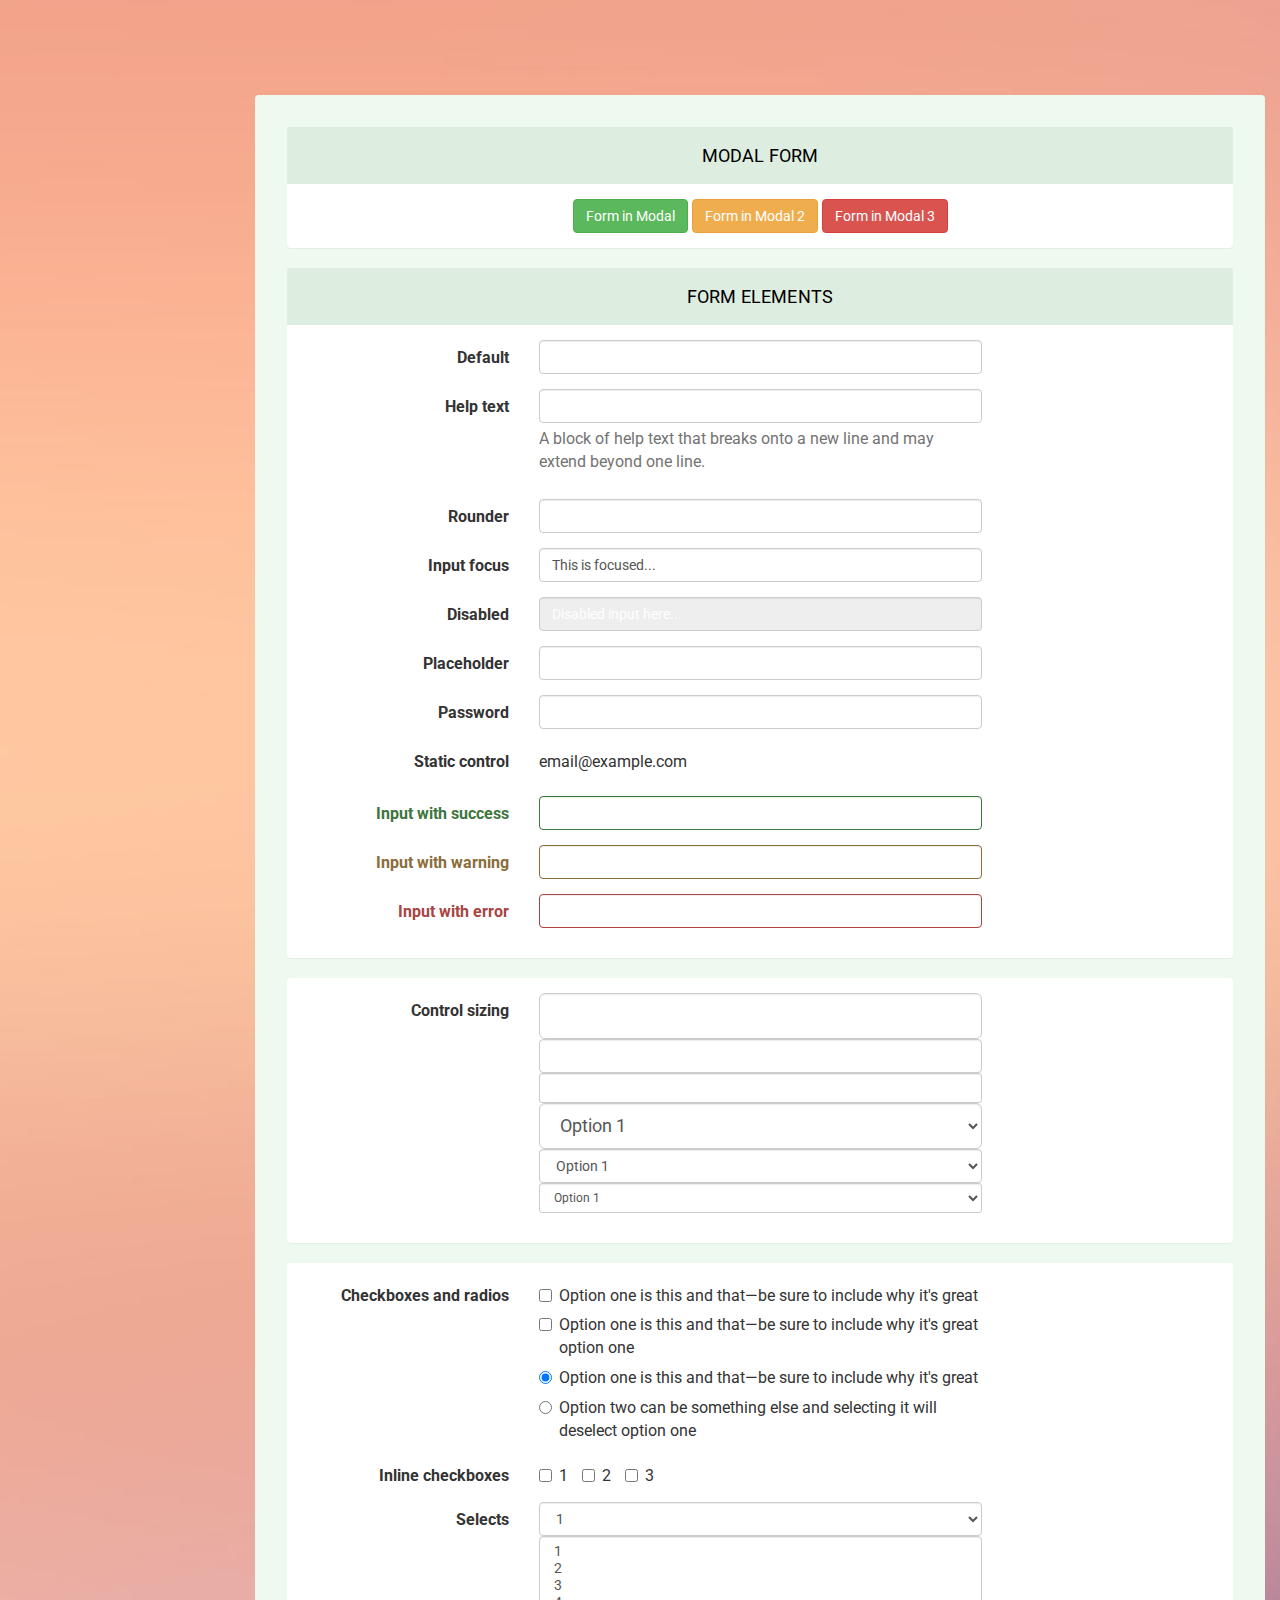
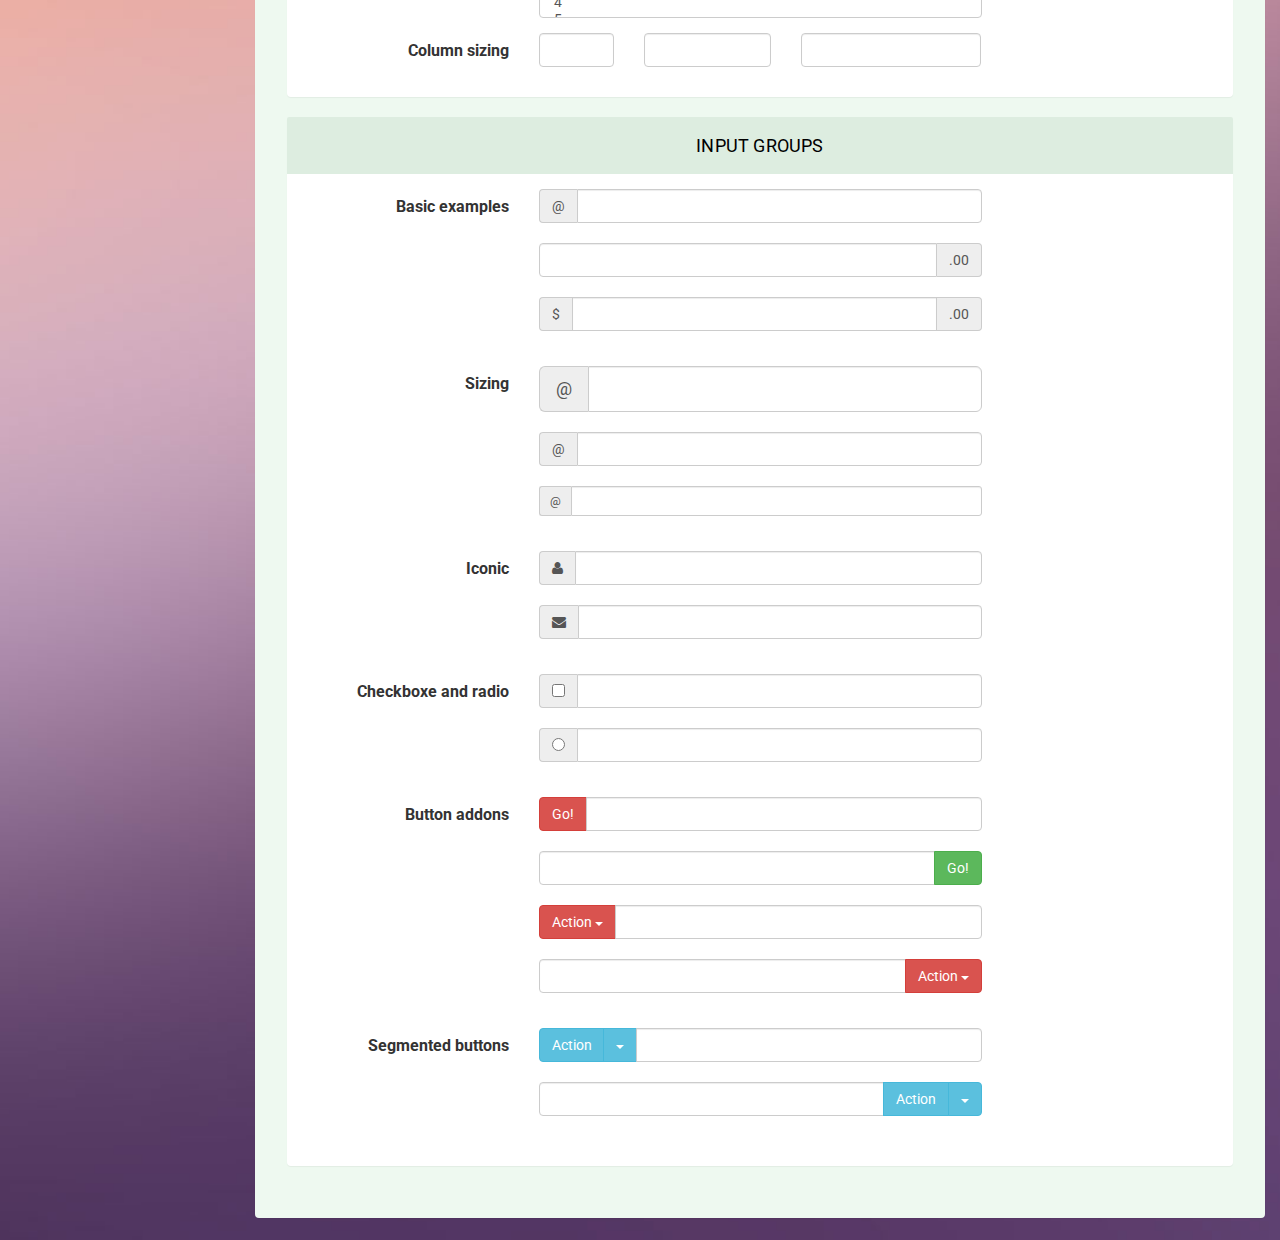
<file: blog/public/admin_assets/form_component.html>
<!--A Design by W3layouts
Author: W3layout
Author URL: http://w3layouts.com
License: Creative Commons Attribution 3.0 Unported
License URL: http://creativecommons.org/licenses/by/3.0/
-->
<!DOCTYPE html>
<head>
<title>Visitors an Admin Panel Category Bootstrap Responsive Website Template | Form_component :: w3layouts</title>
<meta name="viewport" content="width=device-width, initial-scale=1">
<meta http-equiv="Content-Type" content="text/html; charset=utf-8" />
<meta name="keywords" content="Visitors Responsive web template, Bootstrap Web Templates, Flat Web Templates, Android Compatible web template, 
Smartphone Compatible web template, free webdesigns for Nokia, Samsung, LG, SonyEricsson, Motorola web design" />
<script type="application/x-javascript"> addEventListener("load", function() { setTimeout(hideURLbar, 0); }, false); function hideURLbar(){ window.scrollTo(0,1); } </script>
<!-- bootstrap-css -->
<link rel="stylesheet" href="css/bootstrap.min.css" >
<!-- //bootstrap-css -->
<!-- Custom CSS -->
<link href="css/style.css" rel='stylesheet' type='text/css' />
<link href="css/style-responsive.css" rel="stylesheet"/>
<!-- font CSS -->
<link href='//fonts.googleapis.com/css?family=Roboto:400,100,100italic,300,300italic,400italic,500,500italic,700,700italic,900,900italic' rel='stylesheet' type='text/css'>
<!-- font-awesome icons -->
<link rel="stylesheet" href="css/font.css" type="text/css"/>
<link href="css/font-awesome.css" rel="stylesheet"> 
<!-- //font-awesome icons -->
<script src="js/jquery2.0.3.min.js"></script>
</head>
<body>
<section id="container">

<!--main content start-->
<section id="main-content">
	<section class="wrapper">
	<div class="form-w3layouts">
        <!-- page start-->
        <!-- page start-->
     
     
        <div class="row">
            <div class="col-lg-12">
                <section class="panel">
                    <header class="panel-heading">
                        Modal form
                    </header>
                    <div class="panel-body">
                        <div class="position-center ">
                            <div class="text-center">
                                <a href="#myModal" data-toggle="modal" class="btn btn-success">
                                    Form in Modal
                                </a>
                                <a href="#myModal-1" data-toggle="modal" class="btn btn-warning">
                                    Form in Modal 2
                                </a>
                                <a href="#myModal-2" data-toggle="modal" class="btn btn-danger">
                                    Form in Modal 3
                                </a>
                            </div>

                            <div aria-hidden="true" aria-labelledby="myModalLabel" role="dialog" tabindex="-1" id="myModal" class="modal fade">
                            <div class="modal-dialog">
                                <div class="modal-content">
                                    <div class="modal-header">
                                        <button aria-hidden="true" data-dismiss="modal" class="close" type="button">×</button>
                                        <h4 class="modal-title">Form Tittle</h4>
                                    </div>
                                    <div class="modal-body">

                                        <form role="form">
                                            <div class="form-group">
                                                <label for="exampleInputEmail1">Email address</label>
                                                <input type="email" class="form-control" id="exampleInputEmail3" placeholder="Enter email">
                                            </div>
                                            <div class="form-group">
                                                <label for="exampleInputPassword1">Password</label>
                                                <input type="password" class="form-control" id="exampleInputPassword3" placeholder="Password">
                                            </div>
                                            <div class="form-group">
                                                <label for="exampleInputFile">File input</label>
                                                <input type="file" id="exampleInputFile3">
                                                <p class="help-block">Example block-level help text here.</p>
                                            </div>
                                            <div class="checkbox">
                                                <label>
                                                    <input type="checkbox"> Check me out
                                                </label>
                                            </div>
                                            <button type="submit" class="btn btn-default">Submit</button>
                                        </form>
                                    </div>
                                </div>
                            </div>
                        </div>
                            <div aria-hidden="true" aria-labelledby="myModalLabel" role="dialog" tabindex="-1" id="myModal-1" class="modal fade">
                            <div class="modal-dialog">
                                <div class="modal-content">
                                    <div class="modal-header">
                                        <button aria-hidden="true" data-dismiss="modal" class="close" type="button">×</button>
                                        <h4 class="modal-title">Form Tittle</h4>
                                    </div>
                                    <div class="modal-body">

                                        <form class="form-horizontal" role="form">
                                            <div class="form-group">
                                                <label for="inputEmail1" class="col-lg-2 col-sm-2 control-label">Email</label>
                                                <div class="col-lg-10">
                                                    <input type="email" class="form-control" id="inputEmail4" placeholder="Email">
                                                </div>
                                            </div>
                                            <div class="form-group">
                                                <label for="inputPassword1" class="col-lg-2 col-sm-2 control-label">Password</label>
                                                <div class="col-lg-10">
                                                    <input type="password" class="form-control" id="inputPassword4" placeholder="Password">
                                                </div>
                                            </div>
                                            <div class="form-group">
                                                <div class="col-lg-offset-2 col-lg-10">
                                                    <div class="checkbox">
                                                        <label>
                                                            <input type="checkbox"> Remember me
                                                        </label>
                                                    </div>
                                                </div>
                                            </div>
                                            <div class="form-group">
                                                <div class="col-lg-offset-2 col-lg-10">
                                                    <button type="submit" class="btn btn-default">Sign in</button>
                                                </div>
                                            </div>
                                        </form>

                                    </div>

                                </div>
                            </div>
                        </div>
                            <div aria-hidden="true" aria-labelledby="myModalLabel" role="dialog" tabindex="-1" id="myModal-2" class="modal fade">
                            <div class="modal-dialog">
                                <div class="modal-content">
                                    <div class="modal-header">
                                        <button aria-hidden="true" data-dismiss="modal" class="close" type="button">×</button>
                                        <h4 class="modal-title">Form Tittle</h4>
                                    </div>
                                    <div class="modal-body">
                                        <form class="form-inline" role="form">
                                            <div class="form-group">
                                                <label class="sr-only" for="exampleInputEmail2">Email address</label>
                                                <input type="email" class="form-control sm-input" id="exampleInputEmail5" placeholder="Enter email">
                                            </div>
                                            <div class="form-group">
                                                <label class="sr-only" for="exampleInputPassword2">Password</label>
                                                <input type="password" class="form-control sm-input" id="exampleInputPassword5" placeholder="Password">
                                            </div>
                                            <div class="checkbox">
                                                <label>
                                                    <input type="checkbox"> Remember me
                                                </label>
                                            </div>
                                            <button type="submit" class="btn btn-default">Sign in</button>
                                        </form>

                                    </div>

                                </div>
                            </div>
                        </div>

                        </div>
                    </div>
                </section>
            </div>
        </div>

        <div class="row">
        <div class="col-lg-12">
        <section class="panel">
            <header class="panel-heading">
                Form Elements
            </header>
            <div class="panel-body">
                <form class="form-horizontal bucket-form" method="get">
                    <div class="form-group">
                        <label class="col-sm-3 control-label">Default</label>
                        <div class="col-sm-6">
                            <input type="text" class="form-control">
                        </div>
                    </div>
                    <div class="form-group">
                        <label class="col-sm-3 control-label">Help text</label>
                        <div class="col-sm-6">
                            <input type="text" class="form-control">
                            <span class="help-block">A block of help text that breaks onto a new line and may extend beyond one line.</span>
                        </div>
                    </div>
                    <div class="form-group">
                        <label class="col-sm-3 control-label">Rounder</label>
                        <div class="col-sm-6">
                            <input type="text" class="form-control round-input">
                        </div>
                    </div>
                    <div class="form-group">
                        <label class="col-sm-3 control-label">Input focus</label>
                        <div class="col-sm-6">
                            <input class="form-control" id="focusedInput" type="text" value="This is focused...">
                        </div>
                    </div>
                    <div class="form-group">
                        <label class="col-sm-3 control-label">Disabled</label>
                        <div class="col-sm-6">
                            <input class="form-control" id="disabledInput" type="text" placeholder="Disabled input here..." disabled="">
                        </div>
                    </div>
                    <div class="form-group">
                        <label class="col-sm-3 control-label">Placeholder</label>
                        <div class="col-sm-6">
                            <input type="text" class="form-control" placeholder="placeholder">
                        </div>
                    </div>
                    <div class="form-group">
                        <label class="col-sm-3 control-label">Password</label>
                        <div class="col-sm-6">
                            <input type="password" class="form-control" placeholder="">
                        </div>
                    </div>
                    <div class="form-group">
                        <label class=" col-sm-3 control-label">Static control</label>
                        <div class="col-lg-6">
                            <p class="form-control-static">email@example.com</p>
                        </div>
                    </div>
                    <div class="form-group has-success">
                        <label class="col-sm-3 control-label col-lg-3" for="inputSuccess">Input with success</label>
                        <div class="col-lg-6">
                            <input type="text" class="form-control" id="inputSuccess">
                        </div>
                    </div>
                    <div class="form-group has-warning">
                        <label class="col-sm-3 control-label col-lg-3" for="inputWarning">Input with warning</label>
                        <div class="col-lg-6">
                            <input type="text" class="form-control" id="inputWarning">
                        </div>
                    </div>
                    <div class="form-group has-error">
                        <label class="col-sm-3 control-label col-lg-3" for="inputError">Input with error</label>
                        <div class="col-lg-6">
                            <input type="text" class="form-control" id="inputError">
                        </div>
                    </div>
                </form>
            </div>
        </section>

        <section class="panel">
            <div class="panel-body">
                <form class="form-horizontal bucket-form" method="get">
                    <div class="form-group">
                        <label class="col-sm-3 control-label col-lg-3" for="inputSuccess">Control sizing</label>
                        <div class="col-lg-6">
                            <input class="form-control input-lg m-bot15" type="text" placeholder=".input-lg">
                            <input class="form-control m-bot15" type="text" placeholder="Default input">
                            <input class="form-control input-sm m-bot15" type="text" placeholder=".input-sm">

                            <select class="form-control input-lg m-bot15">
                                <option>Option 1</option>
                                <option>Option 2</option>
                                <option>Option 3</option>
                            </select>
                            <select class="form-control m-bot15">
                                <option>Option 1</option>
                                <option>Option 2</option>
                                <option>Option 3</option>
                            </select>
                            <select class="form-control input-sm m-bot15">
                                <option>Option 1</option>
                                <option>Option 2</option>
                                <option>Option 3</option>
                            </select>
                        </div>
                    </div>
                </form>
            </div>
        </section>
        <section class="panel">
            <div class="panel-body">
                <form class="form-horizontal bucket-form" method="get">
                    <div class="form-group">
                        <label class="col-sm-3 control-label col-lg-3" for="inputSuccess">Checkboxes and radios</label>
                        <div class="col-lg-6">
                            <div class="checkbox">
                                <label>
                                    <input type="checkbox" value="">
                                    Option one is this and that—be sure to include why it's great
                                </label>
                            </div>

                            <div class="checkbox">
                                <label>
                                    <input type="checkbox" value="">
                                    Option one is this and that—be sure to include why it's great option one
                                </label>
                            </div>

                            <div class="radio">
                                <label>
                                    <input type="radio" name="optionsRadios" id="optionsRadios1" value="option1" checked="">
                                    Option one is this and that—be sure to include why it's great
                                </label>
                            </div>
                            <div class="radio">
                                <label>
                                    <input type="radio" name="optionsRadios" id="optionsRadios2" value="option2">
                                    Option two can be something else and selecting it will deselect option one
                                </label>
                            </div>

                        </div>
                    </div>
                    <div class="form-group">
                        <label class="col-sm-3 control-label col-lg-3" for="inputSuccess">Inline checkboxes</label>
                        <div class="col-lg-6">
                            <label class="checkbox-inline">
                                <input type="checkbox" id="inlineCheckbox1" value="option1"> 1
                            </label>
                            <label class="checkbox-inline">
                                <input type="checkbox" id="inlineCheckbox2" value="option2"> 2
                            </label>
                            <label class="checkbox-inline">
                                <input type="checkbox" id="inlineCheckbox3" value="option3"> 3
                            </label>

                        </div>
                    </div>
                    <div class="form-group">
                        <label class="col-sm-3 control-label col-lg-3" for="inputSuccess">Selects</label>
                        <div class="col-lg-6">
                            <select class="form-control m-bot15">
                                <option>1</option>
                                <option>2</option>
                                <option>3</option>
                                <option>4</option>
                                <option>5</option>
                            </select>

                            <select multiple="" class="form-control">
                                <option>1</option>
                                <option>2</option>
                                <option>3</option>
                                <option>4</option>
                                <option>5</option>
                            </select>
                        </div>
                    </div>

                    <div class="form-group">
                        <label class="col-sm-3 control-label col-lg-3" for="inputSuccess">Column sizing</label>
                        <div class="col-lg-8">
                            <div class="row">
                                <div class="col-lg-2">
                                    <input type="text" class="form-control" placeholder=".col-lg-2">
                                </div>
                                <div class="col-lg-3">
                                    <input type="text" class="form-control" placeholder=".col-lg-3">
                                </div>
                                <div class="col-lg-4">
                                    <input type="text" class="form-control" placeholder=".col-lg-4">
                                </div>
                            </div>

                        </div>
                    </div>

                </form>
            </div>
        </section>

        <section class="panel">
            <header class="panel-heading">
                Input groups
            </header>
            <div class="panel-body">
                <form class="form-horizontal bucket-form" method="get">
                    <div class="form-group">
                        <label class="col-sm-3 control-label col-lg-3">Basic examples</label>
                        <div class="col-lg-6">
                            <div class="input-group m-bot15">
                                <span class="input-group-addon btn-success">@</span>
                                <input type="text" class="form-control" placeholder="Username">
                            </div>

                            <div class="input-group m-bot15">
                                <input type="text" class="form-control">
                                <span class="input-group-addon btn-warning">.00</span>
                            </div>

                            <div class="input-group m-bot15">
                                <span class="input-group-addon">$</span>
                                <input type="text" class="form-control">
                                <span class="input-group-addon ">.00</span>
                            </div>
                        </div>
                    </div>
                    <div class="form-group">
                        <label class="col-sm-3 control-label col-lg-3">Sizing</label>
                        <div class="col-lg-6">
                            <div class="input-group input-group-lg m-bot15">
                                <span class="input-group-addon btn-danger">@</span>
                                <input type="text" class="form-control input-lg" placeholder="Username">
                            </div>

                            <div class="input-group m-bot15">
                                <span class="input-group-addon">@</span>
                                <input type="text" class="form-control" placeholder="Username">
                            </div>

                            <div class="input-group input-group-sm m-bot15">
                                <span class="input-group-addon">@</span>
                                <input type="text" class="form-control" placeholder="Username">
                            </div>

                        </div>
                    </div>
                    <div class="form-group">
                        <label class="col-sm-3 control-label col-lg-3">Iconic</label>
                        <div class="col-lg-6">
                            <div class="input-group m-bot15">
                                <span class="input-group-addon btn-white"><i class="fa fa-user"></i></span>
                                <input type="text" class="form-control" placeholder="Username">
                            </div>
                            <div class="input-group m-bot15">
                                <span class="input-group-addon btn-white"><i class="fa fa-envelope"></i></span>
                                <input type="text" class="form-control" placeholder="Email">
                            </div>
                        </div>
                    </div>
                    <div class="form-group">
                        <label class="col-sm-3 control-label col-lg-3">Checkboxe and radio</label>
                        <div class="col-lg-6">
                            <div class="input-group m-bot15">
                                              <span class="input-group-addon">
                                                <input type="checkbox">
                                              </span>
                                <input type="text" class="form-control">
                            </div>

                            <div class="input-group m-bot15">
                                              <span class="input-group-addon">
                                                <input type="radio">
                                              </span>
                                <input type="text" class="form-control">
                            </div>

                        </div>
                    </div>
                    <div class="form-group">
                        <label class="col-sm-3 control-label col-lg-3">Button addons</label>
                        <div class="col-lg-6">
                            <div class="input-group m-bot15">
                                              <span class="input-group-btn">
                                                <button class="btn btn-danger" type="button">Go!</button>
                                              </span>
                                <input type="text" class="form-control">
                            </div>

                            <div class="input-group m-bot15">
                                <input type="text" class="form-control">
                                              <span class="input-group-btn">
                                                <button class="btn btn-success" type="button">Go!</button>
                                              </span>
                            </div>

                            <div class="input-group m-bot15">
                                <div class="input-group-btn">
                                    <button type="button" class="btn btn-danger dropdown-toggle" data-toggle="dropdown">Action <span class="caret"></span></button>
                                    <ul class="dropdown-menu">
                                        <li><a href="#">Action</a></li>
                                        <li><a href="#">Another action</a></li>
                                        <li><a href="#">Something else here</a></li>
                                        <li class="divider"></li>
                                        <li><a href="#">Separated link</a></li>
                                    </ul>
                                </div>
                                <input type="text" class="form-control">
                            </div>
                            <div class="input-group m-bot15">
                                <input type="text" class="form-control">
                                <div class="input-group-btn">
                                    <button type="button" class="btn btn-danger dropdown-toggle" data-toggle="dropdown">Action <span class="caret"></span></button>
                                    <ul class="dropdown-menu pull-right">
                                        <li><a href="#">Action</a></li>
                                        <li><a href="#">Another action</a></li>
                                        <li><a href="#">Something else here</a></li>
                                        <li class="divider"></li>
                                        <li><a href="#">Separated link</a></li>
                                    </ul>
                                </div>
                            </div>

                        </div>
                    </div>

                    <div class="form-group">
                        <label class="col-sm-3 control-label col-lg-3">Segmented buttons</label>
                        <div class="col-lg-6">
                            <div class="input-group m-bot15">
                                <div class="input-group-btn">
                                    <button tabindex="-1" class="btn btn-info" type="button">Action</button>
                                    <button tabindex="-1" data-toggle="dropdown" class="btn btn-info dropdown-toggle" type="button">
                                        <span class="caret"></span>
                                    </button>
                                    <ul role="menu" class="dropdown-menu">
                                        <li><a href="#">Action</a></li>
                                        <li><a href="#">Another action</a></li>
                                        <li><a href="#">Something else here</a></li>
                                        <li class="divider"></li>
                                        <li><a href="#">Separated link</a></li>
                                    </ul>
                                </div>
                                <input type="text" class="form-control">
                            </div>

                            <div class="input-group m-bot15">
                                <input type="text" class="form-control">
                                <div class="input-group-btn">
                                    <button tabindex="-1" class="btn btn-info" type="button">Action</button>
                                    <button tabindex="-1" data-toggle="dropdown" class="btn btn-info dropdown-toggle" type="button">
                                        <span class="caret"></span>
                                    </button>
                                    <ul role="menu" class="dropdown-menu pull-right">
                                        <li><a href="#">Action</a></li>
                                        <li><a href="#">Another action</a></li>
                                        <li><a href="#">Something else here</a></li>
                                        <li class="divider"></li>
                                        <li><a href="#">Separated link</a></li>
                                    </ul>
                                </div>
                            </div>
                        </div>
                    </div>

                </form>
            </div>
        </section>

        </div>
        </div>

        <!-- page end-->
        </div>
</section>
 <!-- footer -->





  <!-- / footer -->
</section>

<!--main content end-->
</section>
<script src="js/bootstrap.js"></script>
<script src="js/jquery.dcjqaccordion.2.7.js"></script>
<script src="js/scripts.js"></script>
<script src="js/jquery.slimscroll.js"></script>
<script src="js/jquery.nicescroll.js"></script>
<!--[if lte IE 8]><script language="javascript" type="text/javascript" src="js/flot-chart/excanvas.min.js"></script><![endif]-->
<script src="js/jquery.scrollTo.js"></script>
</body>
</html>
</file>
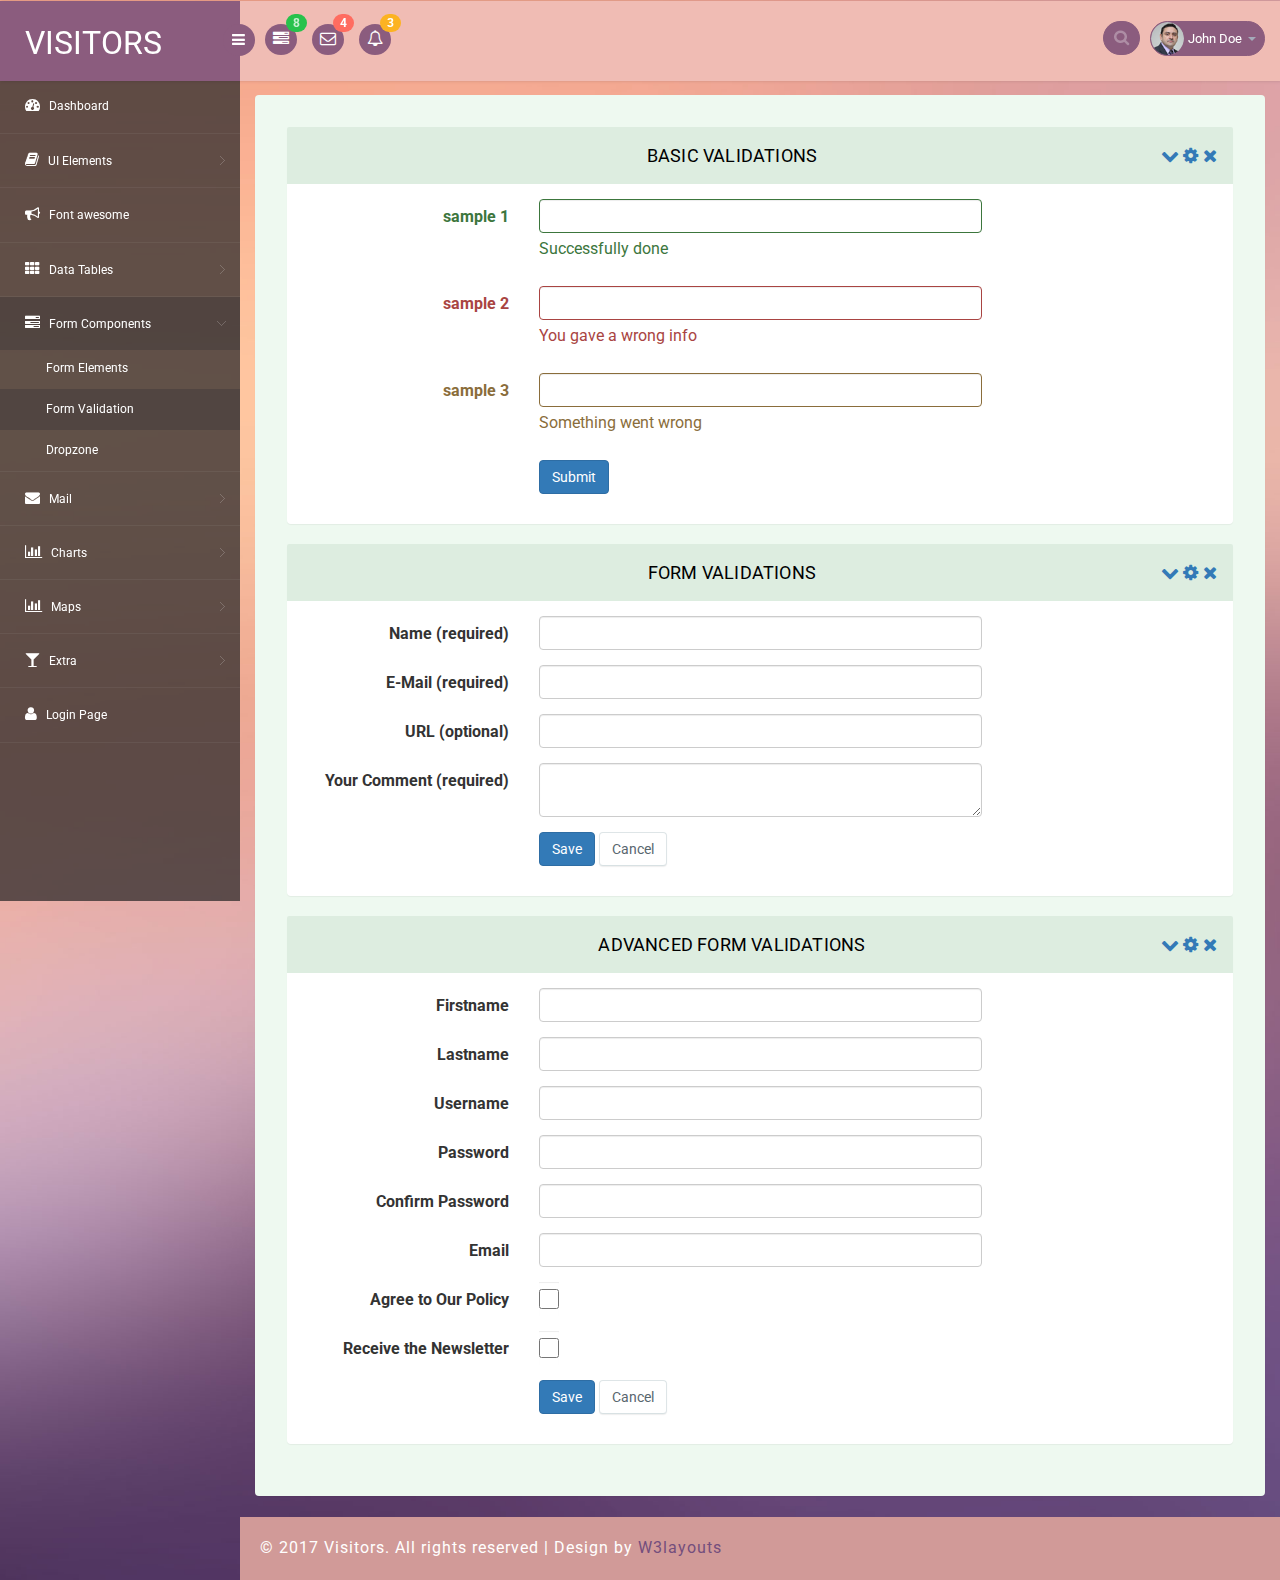
<file: blog/public/admin_assets/form_validation.html>
<!--A Design by W3layouts
Author: W3layout
Author URL: http://w3layouts.com
License: Creative Commons Attribution 3.0 Unported
License URL: http://creativecommons.org/licenses/by/3.0/
-->
<!DOCTYPE html>
<head>
<title>Visitors an Admin Panel Category Bootstrap Responsive Website Template | Form_validation :: w3layouts</title>
<meta name="viewport" content="width=device-width, initial-scale=1">
<meta http-equiv="Content-Type" content="text/html; charset=utf-8" />
<meta name="keywords" content="Visitors Responsive web template, Bootstrap Web Templates, Flat Web Templates, Android Compatible web template, 
Smartphone Compatible web template, free webdesigns for Nokia, Samsung, LG, SonyEricsson, Motorola web design" />
<script type="application/x-javascript"> addEventListener("load", function() { setTimeout(hideURLbar, 0); }, false); function hideURLbar(){ window.scrollTo(0,1); } </script>
<!-- bootstrap-css -->
<link rel="stylesheet" href="css/bootstrap.min.css" >
<!-- //bootstrap-css -->
<!-- Custom CSS -->
<link href="css/style.css" rel='stylesheet' type='text/css' />
<link href="css/style-responsive.css" rel="stylesheet"/>
<!-- font CSS -->
<link href='//fonts.googleapis.com/css?family=Roboto:400,100,100italic,300,300italic,400italic,500,500italic,700,700italic,900,900italic' rel='stylesheet' type='text/css'>
<!-- font-awesome icons -->
<link rel="stylesheet" href="css/font.css" type="text/css"/>
<link href="css/font-awesome.css" rel="stylesheet"> 
<!-- //font-awesome icons -->
<script src="js/jquery2.0.3.min.js"></script>
</head>
<body>
<section id="container">
<!--header start-->
<header class="header fixed-top clearfix">
<!--logo start-->
<div class="brand">

    <a href="index.html" class="logo">
        VISITORS
    </a>
    <div class="sidebar-toggle-box">
        <div class="fa fa-bars"></div>
    </div>
</div>
<!--logo end-->

<div class="nav notify-row" id="top_menu">
    <!--  notification start -->
    <ul class="nav top-menu">
        <!-- settings start -->
        <li class="dropdown">
            <a data-toggle="dropdown" class="dropdown-toggle" href="#">
                <i class="fa fa-tasks"></i>
                <span class="badge bg-success">8</span>
            </a>
            <ul class="dropdown-menu extended tasks-bar">
                <li>
                    <p class="">You have 8 pending tasks</p>
                </li>
                <li>
                    <a href="#">
                        <div class="task-info clearfix">
                            <div class="desc pull-left">
                                <h5>Target Sell</h5>
                                <p>25% , Deadline  12 June’13</p>
                            </div>
                                    <span class="notification-pie-chart pull-right" data-percent="45">
                            <span class="percent"></span>
                            </span>
                        </div>
                    </a>
                </li>
                <li>
                    <a href="#">
                        <div class="task-info clearfix">
                            <div class="desc pull-left">
                                <h5>Product Delivery</h5>
                                <p>45% , Deadline  12 June’13</p>
                            </div>
                                    <span class="notification-pie-chart pull-right" data-percent="78">
                            <span class="percent"></span>
                            </span>
                        </div>
                    </a>
                </li>
                <li>
                    <a href="#">
                        <div class="task-info clearfix">
                            <div class="desc pull-left">
                                <h5>Payment collection</h5>
                                <p>87% , Deadline  12 June’13</p>
                            </div>
                                    <span class="notification-pie-chart pull-right" data-percent="60">
                            <span class="percent"></span>
                            </span>
                        </div>
                    </a>
                </li>
                <li>
                    <a href="#">
                        <div class="task-info clearfix">
                            <div class="desc pull-left">
                                <h5>Target Sell</h5>
                                <p>33% , Deadline  12 June’13</p>
                            </div>
                                    <span class="notification-pie-chart pull-right" data-percent="90">
                            <span class="percent"></span>
                            </span>
                        </div>
                    </a>
                </li>

                <li class="external">
                    <a href="#">See All Tasks</a>
                </li>
            </ul>
        </li>
        <!-- settings end -->
        <!-- inbox dropdown start-->
        <li id="header_inbox_bar" class="dropdown">
            <a data-toggle="dropdown" class="dropdown-toggle" href="#">
                <i class="fa fa-envelope-o"></i>
                <span class="badge bg-important">4</span>
            </a>
            <ul class="dropdown-menu extended inbox">
                <li>
                    <p class="red">You have 4 Mails</p>
                </li>
                <li>
                    <a href="#">
                        <span class="photo"><img alt="avatar" src="images/3.png"></span>
                                <span class="subject">
                                <span class="from">Jonathan Smith</span>
                                <span class="time">Just now</span>
                                </span>
                                <span class="message">
                                    Hello, this is an example msg.
                                </span>
                    </a>
                </li>
                <li>
                    <a href="#">
                        <span class="photo"><img alt="avatar" src="images/1.png"></span>
                                <span class="subject">
                                <span class="from">Jane Doe</span>
                                <span class="time">2 min ago</span>
                                </span>
                                <span class="message">
                                    Nice admin template
                                </span>
                    </a>
                </li>
                <li>
                    <a href="#">
                        <span class="photo"><img alt="avatar" src="images/3.png"></span>
                                <span class="subject">
                                <span class="from">Tasi sam</span>
                                <span class="time">2 days ago</span>
                                </span>
                                <span class="message">
                                    This is an example msg.
                                </span>
                    </a>
                </li>
                <li>
                    <a href="#">
                        <span class="photo"><img alt="avatar" src="images/2.png"></span>
                                <span class="subject">
                                <span class="from">Mr. Perfect</span>
                                <span class="time">2 hour ago</span>
                                </span>
                                <span class="message">
                                    Hi there, its a test
                                </span>
                    </a>
                </li>
                <li>
                    <a href="#">See all messages</a>
                </li>
            </ul>
        </li>
        <!-- inbox dropdown end -->
        <!-- notification dropdown start-->
        <li id="header_notification_bar" class="dropdown">
            <a data-toggle="dropdown" class="dropdown-toggle" href="#">

                <i class="fa fa-bell-o"></i>
                <span class="badge bg-warning">3</span>
            </a>
            <ul class="dropdown-menu extended notification">
                <li>
                    <p>Notifications</p>
                </li>
                <li>
                    <div class="alert alert-info clearfix">
                        <span class="alert-icon"><i class="fa fa-bolt"></i></span>
                        <div class="noti-info">
                            <a href="#"> Server #1 overloaded.</a>
                        </div>
                    </div>
                </li>
                <li>
                    <div class="alert alert-danger clearfix">
                        <span class="alert-icon"><i class="fa fa-bolt"></i></span>
                        <div class="noti-info">
                            <a href="#"> Server #2 overloaded.</a>
                        </div>
                    </div>
                </li>
                <li>
                    <div class="alert alert-success clearfix">
                        <span class="alert-icon"><i class="fa fa-bolt"></i></span>
                        <div class="noti-info">
                            <a href="#"> Server #3 overloaded.</a>
                        </div>
                    </div>
                </li>

            </ul>
        </li>
        <!-- notification dropdown end -->
    </ul>
    <!--  notification end -->
</div>
<div class="top-nav clearfix">
    <!--search & user info start-->
    <ul class="nav pull-right top-menu">
        <li>
            <input type="text" class="form-control search" placeholder=" Search">
        </li>
        <!-- user login dropdown start-->
        <li class="dropdown">
            <a data-toggle="dropdown" class="dropdown-toggle" href="#">
                <img alt="" src="images/2.png">
                <span class="username">John Doe</span>
                <b class="caret"></b>
            </a>
            <ul class="dropdown-menu extended logout">
                <li><a href="#"><i class=" fa fa-suitcase"></i>Profile</a></li>
                <li><a href="#"><i class="fa fa-cog"></i> Settings</a></li>
                <li><a href="login.html"><i class="fa fa-key"></i> Log Out</a></li>
            </ul>
        </li>
        <!-- user login dropdown end -->
       
    </ul>
    <!--search & user info end-->
</div>
</header>
<!--header end-->
<!--sidebar start-->
<aside>
    <div id="sidebar" class="nav-collapse">
        <!-- sidebar menu start-->
        <div class="leftside-navigation">
            <ul class="sidebar-menu" id="nav-accordion">
                <li>
                    <a href="index.html">
                        <i class="fa fa-dashboard"></i>
                        <span>Dashboard</span>
                    </a>
                </li>
                
                <li class="sub-menu">
                    <a href="javascript:;">
                        <i class="fa fa-book"></i>
                        <span>UI Elements</span>
                    </a>
                    <ul class="sub">
						<li><a href="typography.html">Typography</a></li>
						<li><a href="glyphicon.html">glyphicon</a></li>
                        <li><a href="grids.html">Grids</a></li>
                    </ul>
                </li>
                <li>
                    <a href="fontawesome.html">
                        <i class="fa fa-bullhorn"></i>
                        <span>Font awesome </span>
                    </a>
                </li>
                <li class="sub-menu">
                    <a href="javascript:;">
                        <i class="fa fa-th"></i>
                        <span>Data Tables</span>
                    </a>
                    <ul class="sub">
                        <li><a href="basic_table.html">Basic Table</a></li>
                        <li><a href="responsive_table.html">Responsive Table</a></li>
                    </ul>
                </li>
                <li class="sub-menu">
                    <a class="active" href="javascript:;">
                        <i class="fa fa-tasks"></i>
                        <span>Form Components</span>
                    </a>
                    <ul class="sub">
                        <li><a href="form_component.html">Form Elements</a></li>
                        <li><a class="active" href="form_validation.html">Form Validation</a></li>
						<li><a href="dropzone.html">Dropzone</a></li>
                    </ul>
                </li>
                <li class="sub-menu">
                    <a href="javascript:;">
                        <i class="fa fa-envelope"></i>
                        <span>Mail </span>
                    </a>
                    <ul class="sub">
                        <li><a href="mail.html">Inbox</a></li>
                        <li><a href="mail_compose.html">Compose Mail</a></li>
                    </ul>
                </li>
                <li class="sub-menu">
                    <a href="javascript:;">
                        <i class=" fa fa-bar-chart-o"></i>
                        <span>Charts</span>
                    </a>
                    <ul class="sub">
                        <li><a href="chartjs.html">Chart js</a></li>
                        <li><a href="flot_chart.html">Flot Charts</a></li>
                    </ul>
                </li>
                <li class="sub-menu">
                    <a href="javascript:;">
                        <i class=" fa fa-bar-chart-o"></i>
                        <span>Maps</span>
                    </a>
                    <ul class="sub">
                        <li><a href="google_map.html">Google Map</a></li>
                        <li><a href="vector_map.html">Vector Map</a></li>
                    </ul>
                </li>
                <li class="sub-menu">
                    <a href="javascript:;">
                        <i class="fa fa-glass"></i>
                        <span>Extra</span>
                    </a>
                    <ul class="sub">
                        <li><a href="gallery.html">Gallery</a></li>
						<li><a href="404.html">404 Error</a></li>
                        <li><a href="registration.html">Registration</a></li>
                    </ul>
                </li>
                <li>
                    <a href="login.html">
                        <i class="fa fa-user"></i>
                        <span>Login Page</span>
                    </a>
                </li>
            </ul>            </div>
        <!-- sidebar menu end-->
    </div>
</aside>
<!--sidebar end-->
<!--main content start-->
<section id="main-content">
	<section class="wrapper">
		<div class="form-w3layouts">
            <!-- page start-->
            <div class="row">
                <div class="col-lg-12">
                    <section class="panel">
                        <header class="panel-heading">
                            Basic validations
                            <span class="tools pull-right">
                                <a class="fa fa-chevron-down" href="javascript:;"></a>
                                <a class="fa fa-cog" href="javascript:;"></a>
                                <a class="fa fa-times" href="javascript:;"></a>
                             </span>
                        </header>
                        <div class="panel-body">
                            <form role="form" class="form-horizontal ">
                                <div class="form-group has-success">
                                    <label class="col-lg-3 control-label">sample 1</label>
                                    <div class="col-lg-6">
                                        <input type="text" placeholder="" id="f-name" class="form-control">
                                        <p class="help-block">Successfully done</p>
                                    </div>
                                </div>
                                <div class="form-group has-error">
                                    <label class="col-lg-3 control-label">sample 2</label>
                                    <div class="col-lg-6">
                                        <input type="text" placeholder="" id="l-name" class="form-control">
                                        <p class="help-block">You gave a wrong info</p>
                                    </div>
                                </div>
                                <div class="form-group has-warning">
                                    <label class="col-lg-3 control-label">sample 3</label>
                                    <div class="col-lg-6">
                                        <input type="email" placeholder="" id="email2" class="form-control">
                                        <p class="help-block">Something went wrong</p>
                                    </div>
                                </div>

                                <div class="form-group">
                                    <div class="col-lg-offset-3 col-lg-6">
                                        <button class="btn btn-primary" type="submit">Submit</button>
                                    </div>
                                </div>
                            </form>
                        </div>
                    </section>
                </div>
            </div>
            <div class="row">
                <div class="col-lg-12">
                    <section class="panel">
                        <header class="panel-heading">
                            Form validations
                            <span class="tools pull-right">
                                <a class="fa fa-chevron-down" href="javascript:;"></a>
                                <a class="fa fa-cog" href="javascript:;"></a>
                                <a class="fa fa-times" href="javascript:;"></a>
                             </span>
                        </header>
                        <div class="panel-body">
                            <div class=" form">
                                <form class="cmxform form-horizontal " id="commentForm" method="get" action="" novalidate="novalidate">
                                    <div class="form-group ">
                                        <label for="cname" class="control-label col-lg-3">Name (required)</label>
                                        <div class="col-lg-6">
                                            <input class=" form-control" id="cname" name="name" minlength="2" type="text" required="">
                                        </div>
                                    </div>
                                    <div class="form-group ">
                                        <label for="cemail" class="control-label col-lg-3">E-Mail (required)</label>
                                        <div class="col-lg-6">
                                            <input class="form-control " id="cemail" type="email" name="email" required="">
                                        </div>
                                    </div>
                                    <div class="form-group ">
                                        <label for="curl" class="control-label col-lg-3">URL (optional)</label>
                                        <div class="col-lg-6">
                                            <input class="form-control " id="curl" type="url" name="url">
                                        </div>
                                    </div>
                                    <div class="form-group ">
                                        <label for="ccomment" class="control-label col-lg-3">Your Comment (required)</label>
                                        <div class="col-lg-6">
                                            <textarea class="form-control " id="ccomment" name="comment" required=""></textarea>
                                        </div>
                                    </div>
                                    <div class="form-group">
                                        <div class="col-lg-offset-3 col-lg-6">
                                            <button class="btn btn-primary" type="submit">Save</button>
                                            <button class="btn btn-default" type="button">Cancel</button>
                                        </div>
                                    </div>
                                </form>
                            </div>

                        </div>
                    </section>
                </div>
            </div>
            <div class="row">
                <div class="col-lg-12">
                    <section class="panel">
                        <header class="panel-heading">
                            Advanced Form validations
                            <span class="tools pull-right">
                                <a class="fa fa-chevron-down" href="javascript:;"></a>
                                <a class="fa fa-cog" href="javascript:;"></a>
                                <a class="fa fa-times" href="javascript:;"></a>
                             </span>
                        </header>
                        <div class="panel-body">
                            <div class="form">
                                <form class="cmxform form-horizontal " id="signupForm" method="get" action="" novalidate="novalidate">
                                    <div class="form-group ">
                                        <label for="firstname" class="control-label col-lg-3">Firstname</label>
                                        <div class="col-lg-6">
                                            <input class=" form-control" id="firstname" name="firstname" type="text">
                                        </div>
                                    </div>
                                    <div class="form-group ">
                                        <label for="lastname" class="control-label col-lg-3">Lastname</label>
                                        <div class="col-lg-6">
                                            <input class=" form-control" id="lastname" name="lastname" type="text">
                                        </div>
                                    </div>
                                    <div class="form-group ">
                                        <label for="username" class="control-label col-lg-3">Username</label>
                                        <div class="col-lg-6">
                                            <input class="form-control " id="username" name="username" type="text">
                                        </div>
                                    </div>
                                    <div class="form-group ">
                                        <label for="password" class="control-label col-lg-3">Password</label>
                                        <div class="col-lg-6">
                                            <input class="form-control " id="password" name="password" type="password">
                                        </div>
                                    </div>
                                    <div class="form-group ">
                                        <label for="confirm_password" class="control-label col-lg-3">Confirm Password</label>
                                        <div class="col-lg-6">
                                            <input class="form-control " id="confirm_password" name="confirm_password" type="password">
                                        </div>
                                    </div>
                                    <div class="form-group ">
                                        <label for="email" class="control-label col-lg-3">Email</label>
                                        <div class="col-lg-6">
                                            <input class="form-control " id="email" name="email" type="email">
                                        </div>
                                    </div>
                                    <div class="form-group ">
                                        <label for="agree" class="control-label col-lg-3 col-sm-3">Agree to Our Policy</label>
                                        <div class="col-lg-6 col-sm-9">
                                            <input type="checkbox" style="width: 20px" class="checkbox form-control" id="agree" name="agree">
                                        </div>
                                    </div>
                                    <div class="form-group ">
                                        <label for="newsletter" class="control-label col-lg-3 col-sm-3">Receive the Newsletter</label>
                                        <div class="col-lg-6 col-sm-9">
                                            <input type="checkbox" style="width: 20px" class="checkbox form-control" id="newsletter" name="newsletter">
                                        </div>
                                    </div>

                                    <div class="form-group">
                                        <div class="col-lg-offset-3 col-lg-6">
                                            <button class="btn btn-primary" type="submit">Save</button>
                                            <button class="btn btn-default" type="button">Cancel</button>
                                        </div>
                                    </div>
                                </form>
                            </div>
                        </div>
                    </section>
                </div>
            </div>
            <!-- page end-->
        </div>
</section>
 <!-- footer -->
		  <div class="footer">
			<div class="wthree-copyright">
			  <p>© 2017 Visitors. All rights reserved | Design by <a href="http://w3layouts.com">W3layouts</a></p>
			</div>
		  </div>
  <!-- / footer -->
</section>

<!--main content end-->
</section>
<script src="js/bootstrap.js"></script>
<script src="js/jquery.dcjqaccordion.2.7.js"></script>
<script src="js/scripts.js"></script>
<script src="js/jquery.slimscroll.js"></script>
<script src="js/jquery.nicescroll.js"></script>
<!--[if lte IE 8]><script language="javascript" type="text/javascript" src="js/flot-chart/excanvas.min.js"></script><![endif]-->
<script src="js/jquery.scrollTo.js"></script>
</body>
</html>
</file>
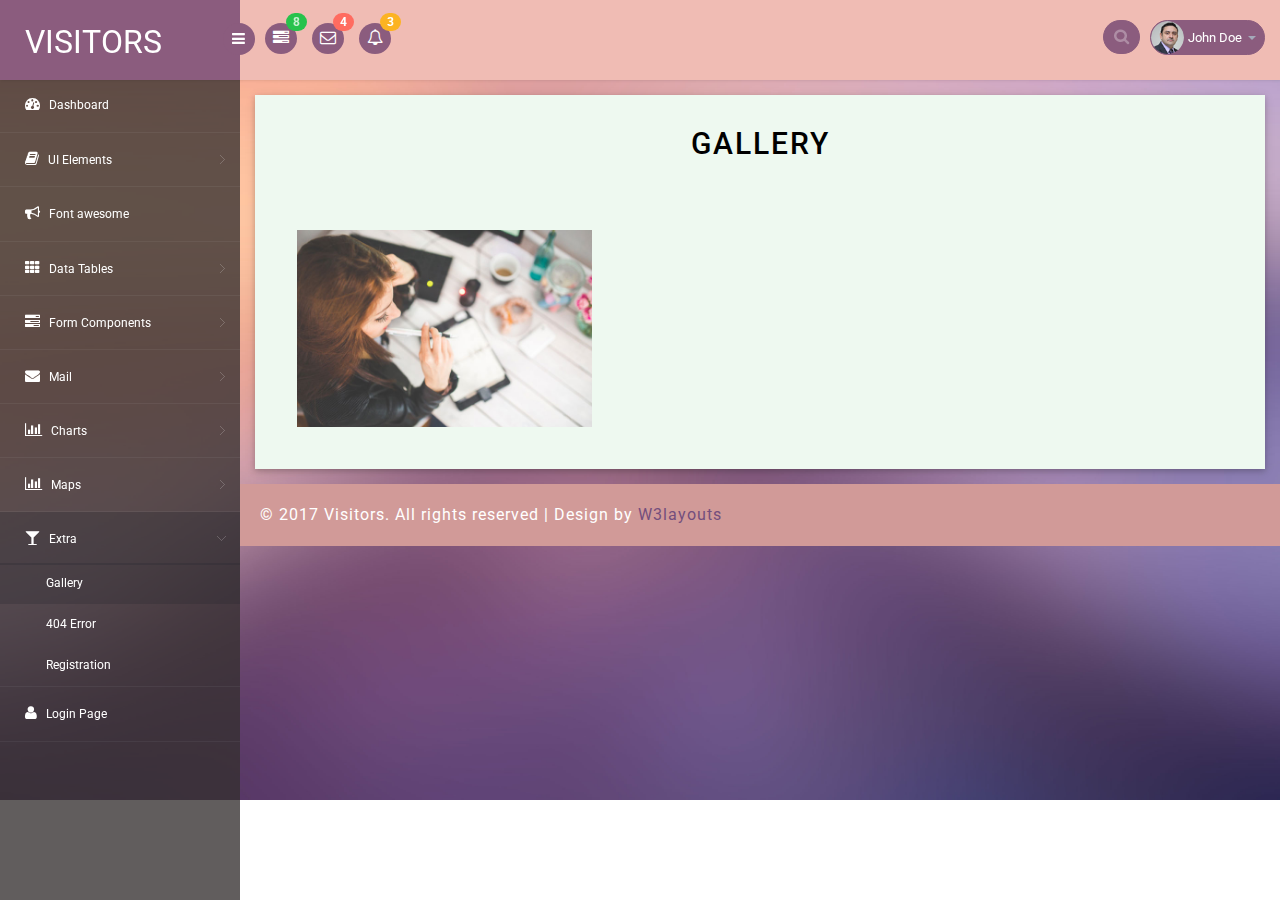
<file: blog/public/admin_assets/gallery.html>
<!--A Design by W3layouts
Author: W3layout
Author URL: http://w3layouts.com
License: Creative Commons Attribution 3.0 Unported
License URL: http://creativecommons.org/licenses/by/3.0/
-->
<!DOCTYPE html>
<head>
<title>Visitors an Admin Panel Category Bootstrap Responsive Website Template | Gallery :: w3layouts</title>
<meta name="viewport" content="width=device-width, initial-scale=1">
<meta http-equiv="Content-Type" content="text/html; charset=utf-8" />
<meta name="keywords" content="Visitors Responsive web template, Bootstrap Web Templates, Flat Web Templates, Android Compatible web template, 
Smartphone Compatible web template, free webdesigns for Nokia, Samsung, LG, SonyEricsson, Motorola web design" />
<script type="application/x-javascript"> addEventListener("load", function() { setTimeout(hideURLbar, 0); }, false); function hideURLbar(){ window.scrollTo(0,1); } </script>
<!-- bootstrap-css -->
<link rel="stylesheet" href="css/bootstrap.min.css" >
<!-- //bootstrap-css -->
<!-- Custom CSS -->
<link href="css/style.css" rel='stylesheet' type='text/css' />
<link href="css/style-responsive.css" rel="stylesheet"/>
<link rel="stylesheet" href="css/lightbox.css">
<!-- font CSS -->
<link href='//fonts.googleapis.com/css?family=Roboto:400,100,100italic,300,300italic,400italic,500,500italic,700,700italic,900,900italic' rel='stylesheet' type='text/css'>
<!-- font-awesome icons -->
<link rel="stylesheet" href="css/font.css" type="text/css"/>
<link href="css/font-awesome.css" rel="stylesheet"> 
<!-- //font-awesome icons -->
<script src="js/jquery2.0.3.min.js"></script>
</head>
<body>
<section id="container">
<!--header start-->
<header class="header fixed-top clearfix">
<!--logo start-->
<div class="brand">

    <a href="index.html" class="logo">
        VISITORS
    </a>
    <div class="sidebar-toggle-box">
        <div class="fa fa-bars"></div>
    </div>
</div>
<!--logo end-->

<div class="nav notify-row" id="top_menu">
    <!--  notification start -->
    <ul class="nav top-menu">
        <!-- settings start -->
        <li class="dropdown">
            <a data-toggle="dropdown" class="dropdown-toggle" href="#">
                <i class="fa fa-tasks"></i>
                <span class="badge bg-success">8</span>
            </a>
            <ul class="dropdown-menu extended tasks-bar">
                <li>
                    <p class="">You have 8 pending tasks</p>
                </li>
                <li>
                    <a href="#">
                        <div class="task-info clearfix">
                            <div class="desc pull-left">
                                <h5>Target Sell</h5>
                                <p>25% , Deadline  12 June’13</p>
                            </div>
                                    <span class="notification-pie-chart pull-right" data-percent="45">
                            <span class="percent"></span>
                            </span>
                        </div>
                    </a>
                </li>
                <li>
                    <a href="#">
                        <div class="task-info clearfix">
                            <div class="desc pull-left">
                                <h5>Product Delivery</h5>
                                <p>45% , Deadline  12 June’13</p>
                            </div>
                                    <span class="notification-pie-chart pull-right" data-percent="78">
                            <span class="percent"></span>
                            </span>
                        </div>
                    </a>
                </li>
                <li>
                    <a href="#">
                        <div class="task-info clearfix">
                            <div class="desc pull-left">
                                <h5>Payment collection</h5>
                                <p>87% , Deadline  12 June’13</p>
                            </div>
                                    <span class="notification-pie-chart pull-right" data-percent="60">
                            <span class="percent"></span>
                            </span>
                        </div>
                    </a>
                </li>
                <li>
                    <a href="#">
                        <div class="task-info clearfix">
                            <div class="desc pull-left">
                                <h5>Target Sell</h5>
                                <p>33% , Deadline  12 June’13</p>
                            </div>
                                    <span class="notification-pie-chart pull-right" data-percent="90">
                            <span class="percent"></span>
                            </span>
                        </div>
                    </a>
                </li>

                <li class="external">
                    <a href="#">See All Tasks</a>
                </li>
            </ul>
        </li>
        <!-- settings end -->
        <!-- inbox dropdown start-->
        <li id="header_inbox_bar" class="dropdown">
            <a data-toggle="dropdown" class="dropdown-toggle" href="#">
                <i class="fa fa-envelope-o"></i>
                <span class="badge bg-important">4</span>
            </a>
            <ul class="dropdown-menu extended inbox">
                <li>
                    <p class="red">You have 4 Mails</p>
                </li>
                <li>
                    <a href="#">
                        <span class="photo"><img alt="avatar" src="images/3.png"></span>
                                <span class="subject">
                                <span class="from">Jonathan Smith</span>
                                <span class="time">Just now</span>
                                </span>
                                <span class="message">
                                    Hello, this is an example msg.
                                </span>
                    </a>
                </li>
                <li>
                    <a href="#">
                        <span class="photo"><img alt="avatar" src="images/1.png"></span>
                                <span class="subject">
                                <span class="from">Jane Doe</span>
                                <span class="time">2 min ago</span>
                                </span>
                                <span class="message">
                                    Nice admin template
                                </span>
                    </a>
                </li>
                <li>
                    <a href="#">
                        <span class="photo"><img alt="avatar" src="images/3.png"></span>
                                <span class="subject">
                                <span class="from">Tasi sam</span>
                                <span class="time">2 days ago</span>
                                </span>
                                <span class="message">
                                    This is an example msg.
                                </span>
                    </a>
                </li>
                <li>
                    <a href="#">
                        <span class="photo"><img alt="avatar" src="images/2.png"></span>
                                <span class="subject">
                                <span class="from">Mr. Perfect</span>
                                <span class="time">2 hour ago</span>
                                </span>
                                <span class="message">
                                    Hi there, its a test
                                </span>
                    </a>
                </li>
                <li>
                    <a href="#">See all messages</a>
                </li>
            </ul>
        </li>
        <!-- inbox dropdown end -->
        <!-- notification dropdown start-->
        <li id="header_notification_bar" class="dropdown">
            <a data-toggle="dropdown" class="dropdown-toggle" href="#">

                <i class="fa fa-bell-o"></i>
                <span class="badge bg-warning">3</span>
            </a>
            <ul class="dropdown-menu extended notification">
                <li>
                    <p>Notifications</p>
                </li>
                <li>
                    <div class="alert alert-info clearfix">
                        <span class="alert-icon"><i class="fa fa-bolt"></i></span>
                        <div class="noti-info">
                            <a href="#"> Server #1 overloaded.</a>
                        </div>
                    </div>
                </li>
                <li>
                    <div class="alert alert-danger clearfix">
                        <span class="alert-icon"><i class="fa fa-bolt"></i></span>
                        <div class="noti-info">
                            <a href="#"> Server #2 overloaded.</a>
                        </div>
                    </div>
                </li>
                <li>
                    <div class="alert alert-success clearfix">
                        <span class="alert-icon"><i class="fa fa-bolt"></i></span>
                        <div class="noti-info">
                            <a href="#"> Server #3 overloaded.</a>
                        </div>
                    </div>
                </li>

            </ul>
        </li>
        <!-- notification dropdown end -->
    </ul>
    <!--  notification end -->
</div>
<div class="top-nav clearfix">
    <!--search & user info start-->
    <ul class="nav pull-right top-menu">
        <li>
            <input type="text" class="form-control search" placeholder=" Search">
        </li>
        <!-- user login dropdown start-->
        <li class="dropdown">
            <a data-toggle="dropdown" class="dropdown-toggle" href="#">
                <img alt="" src="images/2.png">
                <span class="username">John Doe</span>
                <b class="caret"></b>
            </a>
            <ul class="dropdown-menu extended logout">
                <li><a href="#"><i class=" fa fa-suitcase"></i>Profile</a></li>
                <li><a href="#"><i class="fa fa-cog"></i> Settings</a></li>
                <li><a href="login.html"><i class="fa fa-key"></i> Log Out</a></li>
            </ul>
        </li>
        <!-- user login dropdown end -->
       
    </ul>
    <!--search & user info end-->
</div>
</header>
<!--header end-->
<!--sidebar start-->
<aside>
    <div id="sidebar" class="nav-collapse">
        <!-- sidebar menu start-->
        <div class="leftside-navigation">
            <ul class="sidebar-menu" id="nav-accordion">
                <li>
                    <a href="index.html">
                        <i class="fa fa-dashboard"></i>
                        <span>Dashboard</span>
                    </a>
                </li>
                
                <li class="sub-menu">
                    <a href="javascript:;">
                        <i class="fa fa-book"></i>
                        <span>UI Elements</span>
                    </a>
                    <ul class="sub">
						<li><a href="typography.html">Typography</a></li>
						<li><a href="glyphicon.html">glyphicon</a></li>
                        <li><a href="grids.html">Grids</a></li>
                    </ul>
                </li>
                <li>
                    <a href="fontawesome.html">
                        <i class="fa fa-bullhorn"></i>
                        <span>Font awesome </span>
                    </a>
                </li>
                <li class="sub-menu">
                    <a href="javascript:;">
                        <i class="fa fa-th"></i>
                        <span>Data Tables</span>
                    </a>
                    <ul class="sub">
                        <li><a href="basic_table.html">Basic Table</a></li>
                        <li><a href="responsive_table.html">Responsive Table</a></li>
                    </ul>
                </li>
                <li class="sub-menu">
                    <a href="javascript:;">
                        <i class="fa fa-tasks"></i>
                        <span>Form Components</span>
                    </a>
                    <ul class="sub">
                        <li><a href="form_component.html">Form Elements</a></li>
                        <li><a href="form_validation.html">Form Validation</a></li>
						<li><a href="dropzone.html">Dropzone</a></li>
                    </ul>
                </li>
                <li class="sub-menu">
                    <a href="javascript:;">
                        <i class="fa fa-envelope"></i>
                        <span>Mail </span>
                    </a>
                    <ul class="sub">
                        <li><a href="mail.html">Inbox</a></li>
                        <li><a href="mail_compose.html">Compose Mail</a></li>
                    </ul>
                </li>
                <li class="sub-menu">
                    <a href="javascript:;">
                        <i class=" fa fa-bar-chart-o"></i>
                        <span>Charts</span>
                    </a>
                    <ul class="sub">
                        <li><a href="chartjs.html">Chart js</a></li>
                        <li><a href="flot_chart.html">Flot Charts</a></li>
                    </ul>
                </li>
                <li class="sub-menu">
                    <a href="javascript:;">
                        <i class=" fa fa-bar-chart-o"></i>
                        <span>Maps</span>
                    </a>
                    <ul class="sub">
                        <li><a href="google_map.html">Google Map</a></li>
                        <li><a href="vector_map.html">Vector Map</a></li>
                    </ul>
                </li>
                <li class="sub-menu">
                    <a class="active" href="javascript:;">
                        <i class="fa fa-glass"></i>
                        <span>Extra</span>
                    </a>
                    <ul class="sub">
                        <li><a class="active" href="gallery.html">Gallery</a></li>
						<li><a href="404.html">404 Error</a></li>
                        <li><a href="registration.html">Registration</a></li>
                    </ul>
                </li>
                <li>
                    <a href="login.html">
                        <i class="fa fa-user"></i>
                        <span>Login Page</span>
                    </a>
                </li>
            </ul>            </div>
        <!-- sidebar menu end-->
    </div>
</aside>
<!--sidebar end-->
<!--main content start-->
<section id="main-content">
	<section class="wrapper">
		<!-- gallery -->
		<!-- gallery -->
	<div class="gallery">
		<h2 class="w3ls_head">Gallery</h2>
		<div class="gallery-grids">
				<div class="gallery-top-grids">
					<div class="col-sm-4 gallery-grids-left">
						<div class="gallery-grid">
							<a class="example-image-link" href="images/g1.jpg" data-lightbox="example-set" data-title="Lorem ipsum dolor sit amet, consectetur adipiscing elit. Phasellus vitae cursus ligula">
								<img src="images/g1.jpg" alt="" />
								<div class="captn">
									<h4>Visitors</h4>
									<p>Aliquam non</p>
								</div>
							</a>
						</div>
					</div>
					<div class="clearfix"> </div>
				</div>
				<div class="clearfix"> </div>
				<script src="js/lightbox-plus-jquery.min.js"> </script>
		
	</div>
	</div>
	<!-- //gallery -->

</section>
 <!-- footer -->
		  <div class="footer">
			<div class="wthree-copyright">
			  <p>© 2017 Visitors. All rights reserved | Design by <a href="http://w3layouts.com">W3layouts</a></p>
			</div>
		  </div>
  <!-- / footer -->
</section>

<!--main content end-->
</section>
<script src="js/bootstrap.js"></script>
<script src="js/jquery.dcjqaccordion.2.7.js"></script>
<script src="js/scripts.js"></script>
<script src="js/jquery.slimscroll.js"></script>
<script src="js/jquery.nicescroll.js"></script>
<!--[if lte IE 8]><script language="javascript" type="text/javascript" src="js/flot-chart/excanvas.min.js"></script><![endif]-->
<script src="js/jquery.scrollTo.js"></script>
<!-- gallery -->

</body>
</html>
</file>
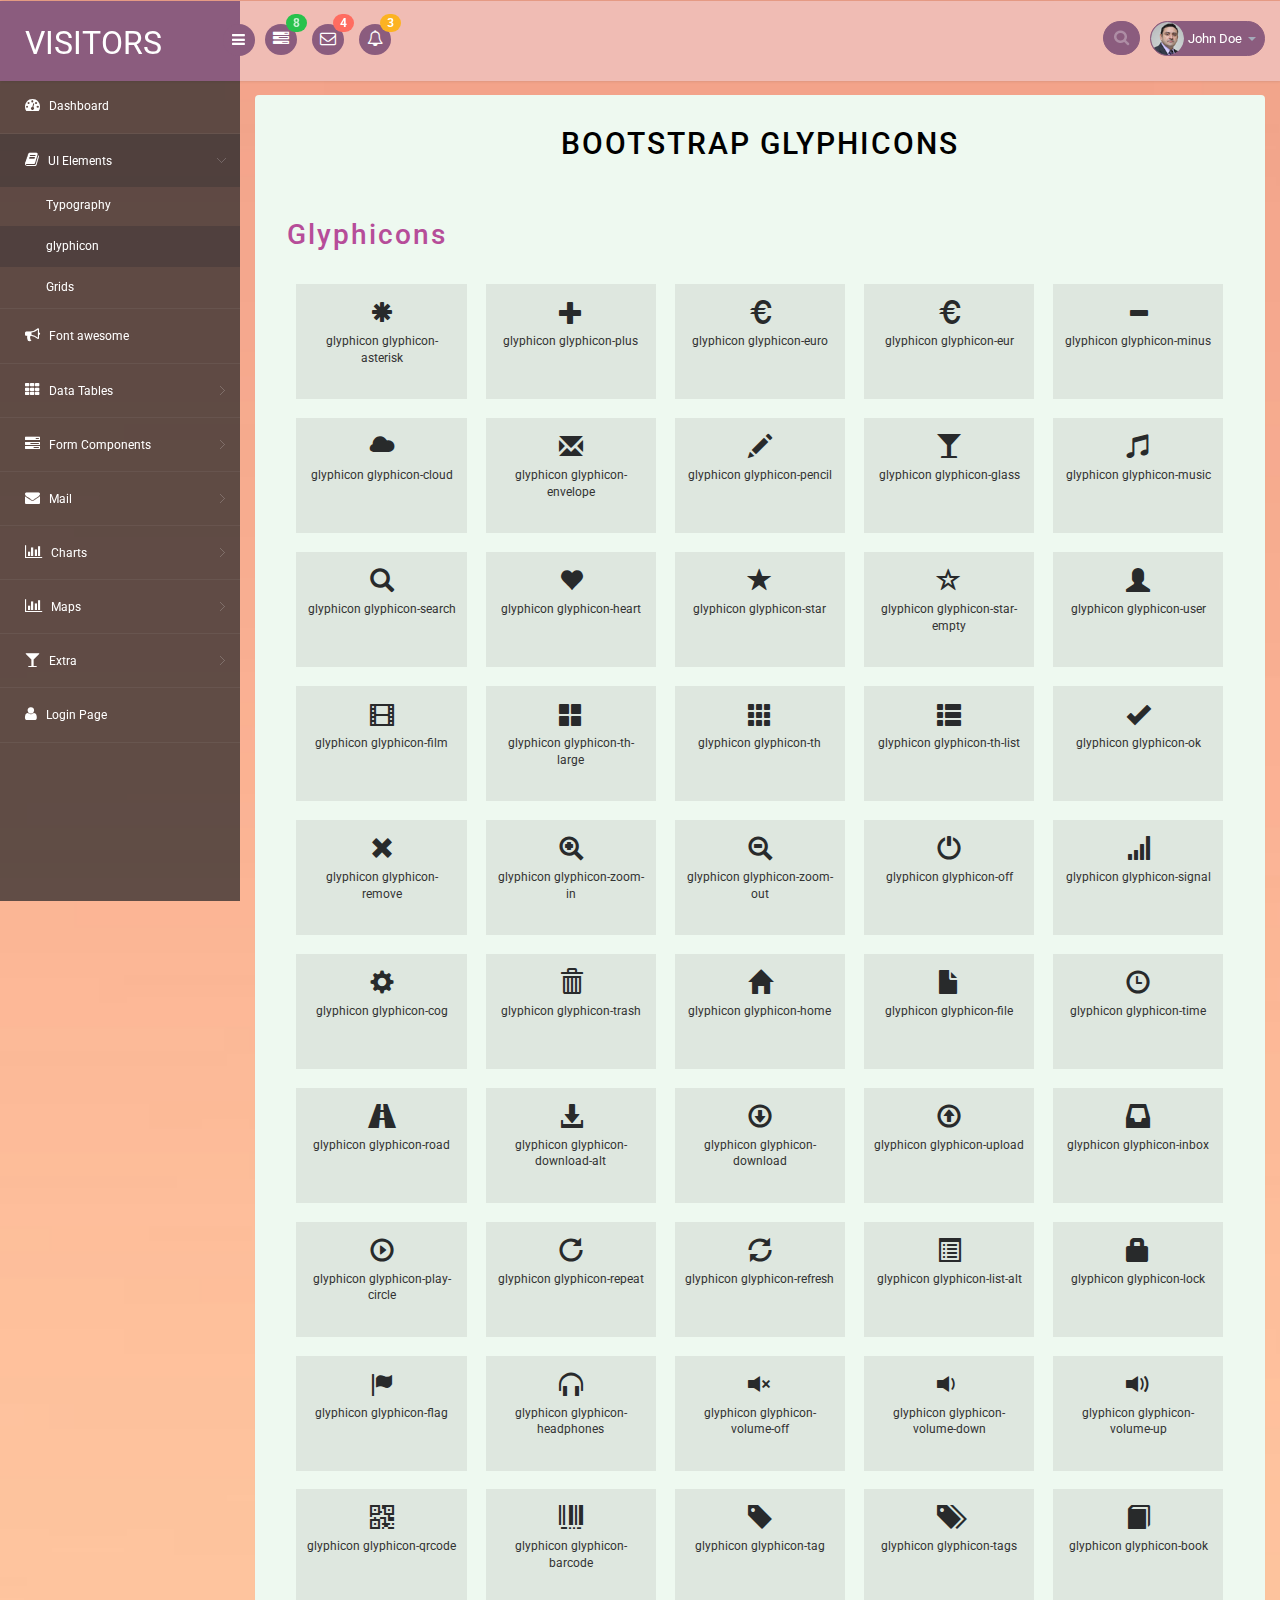
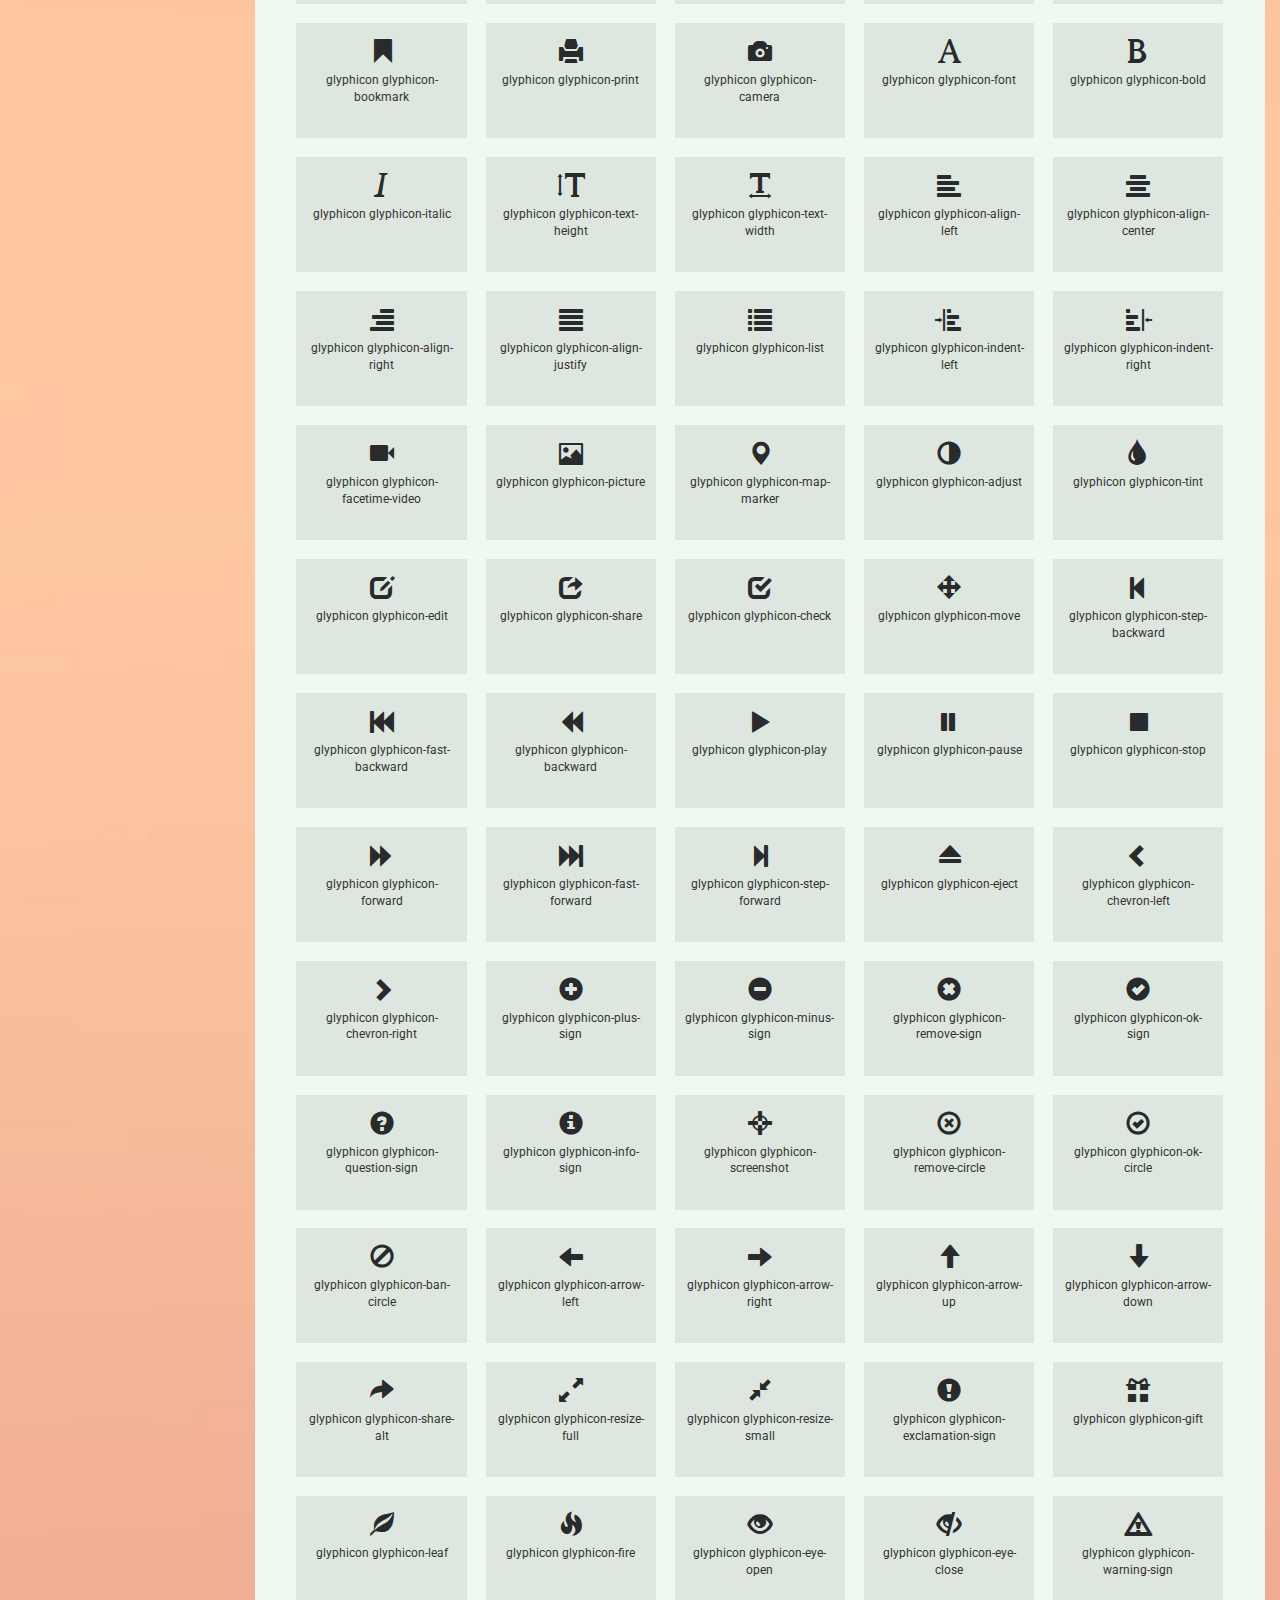
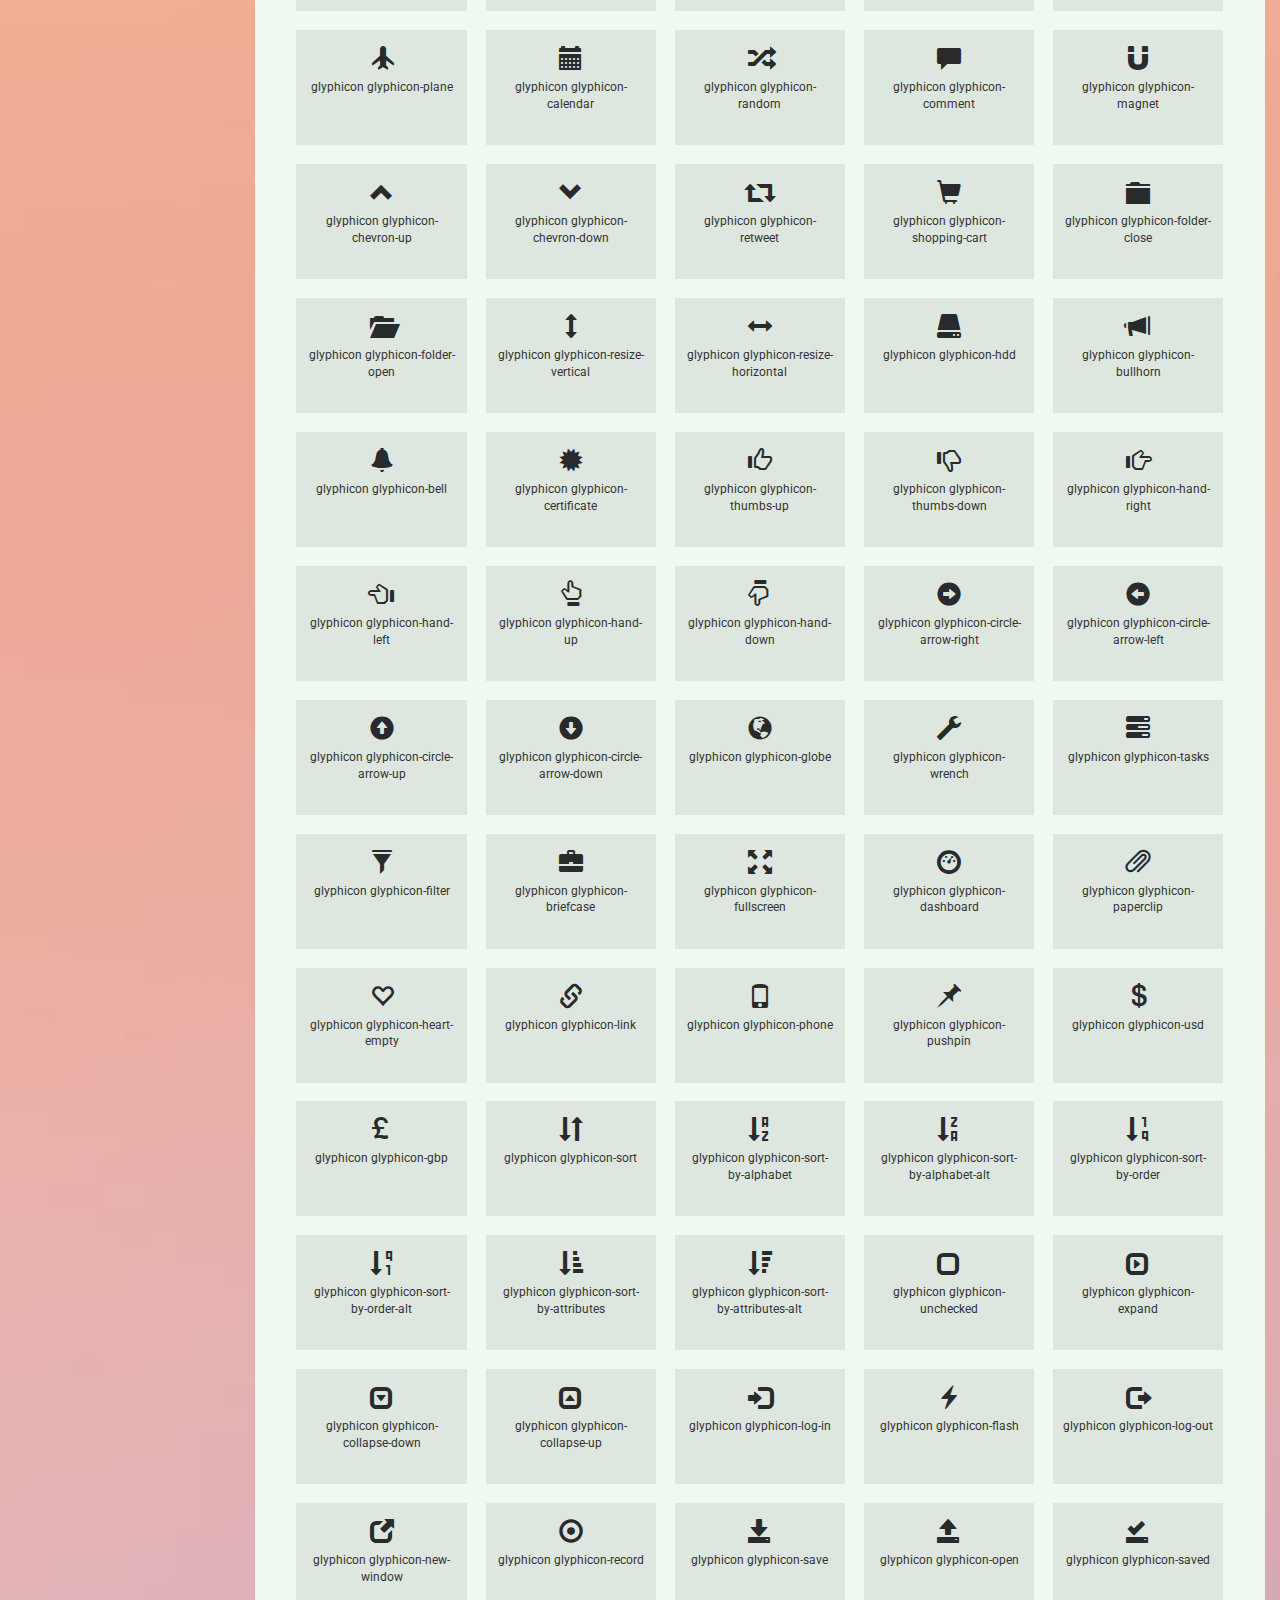
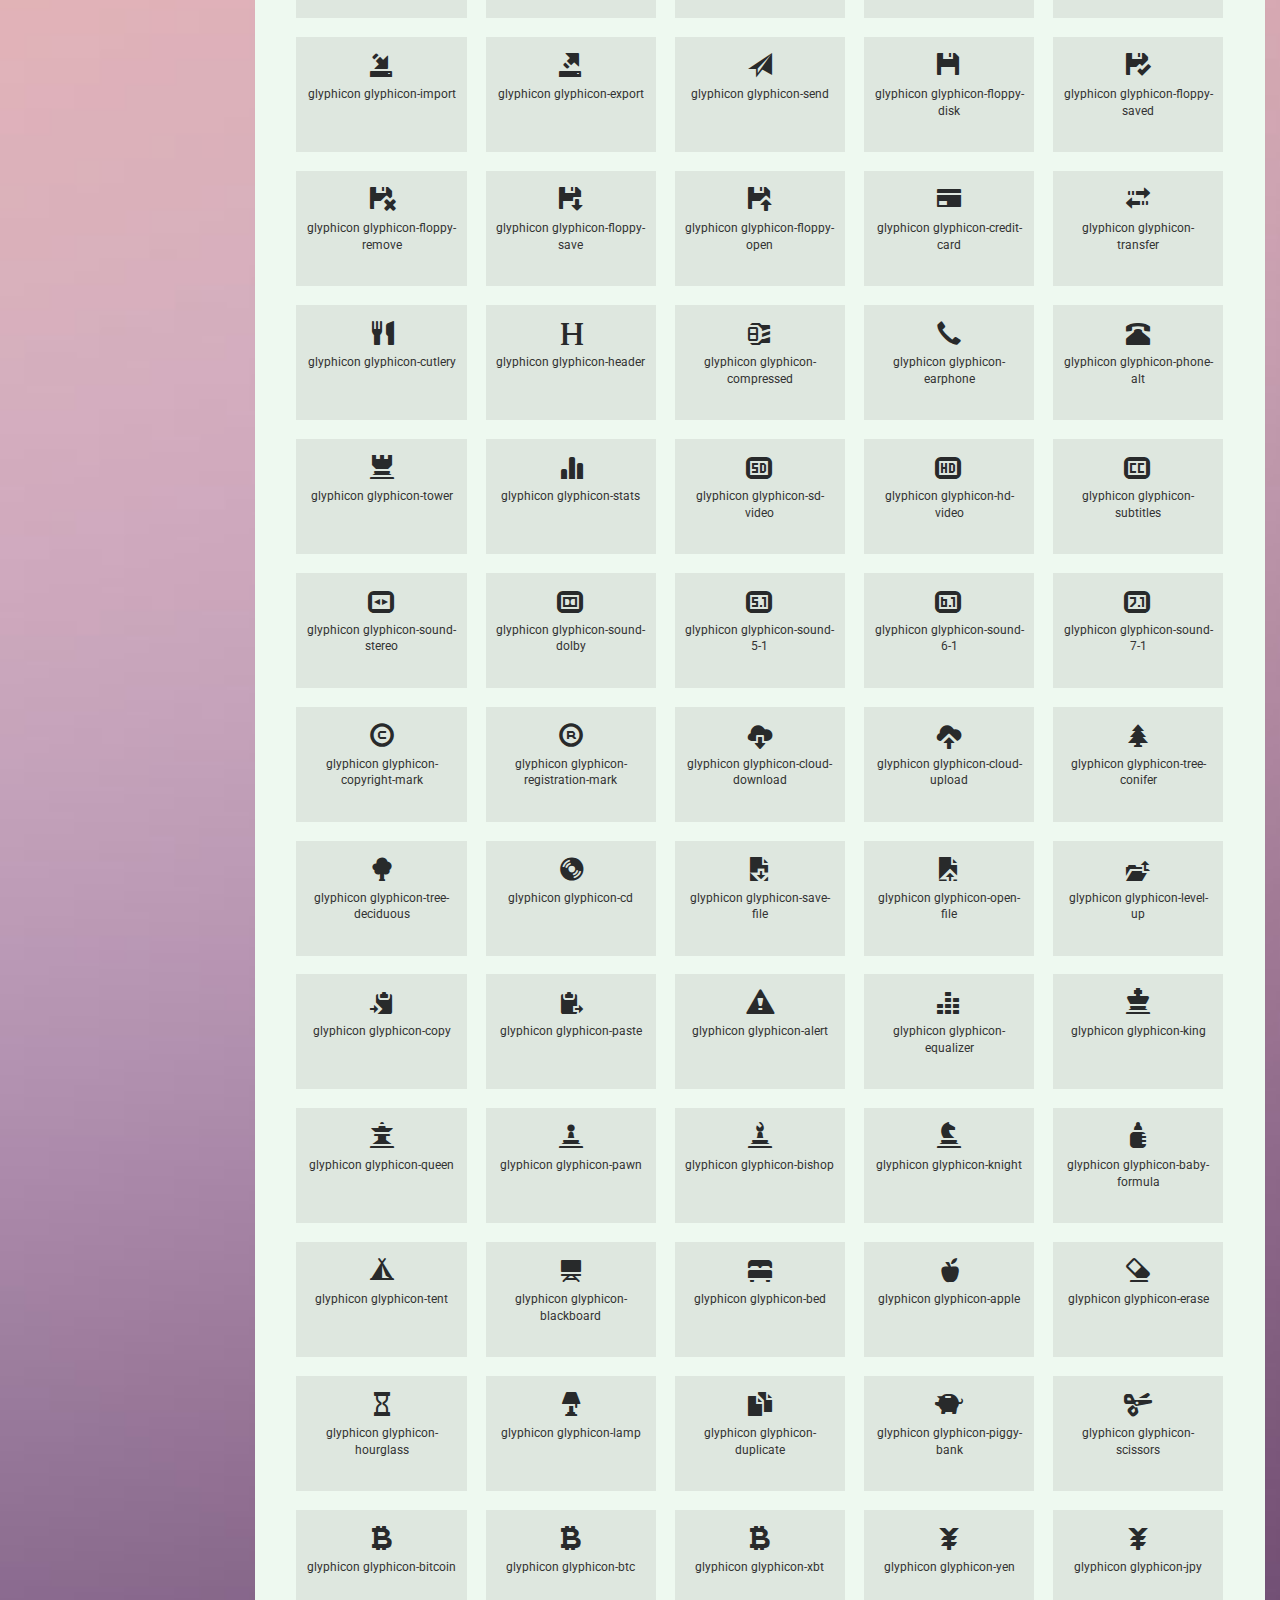
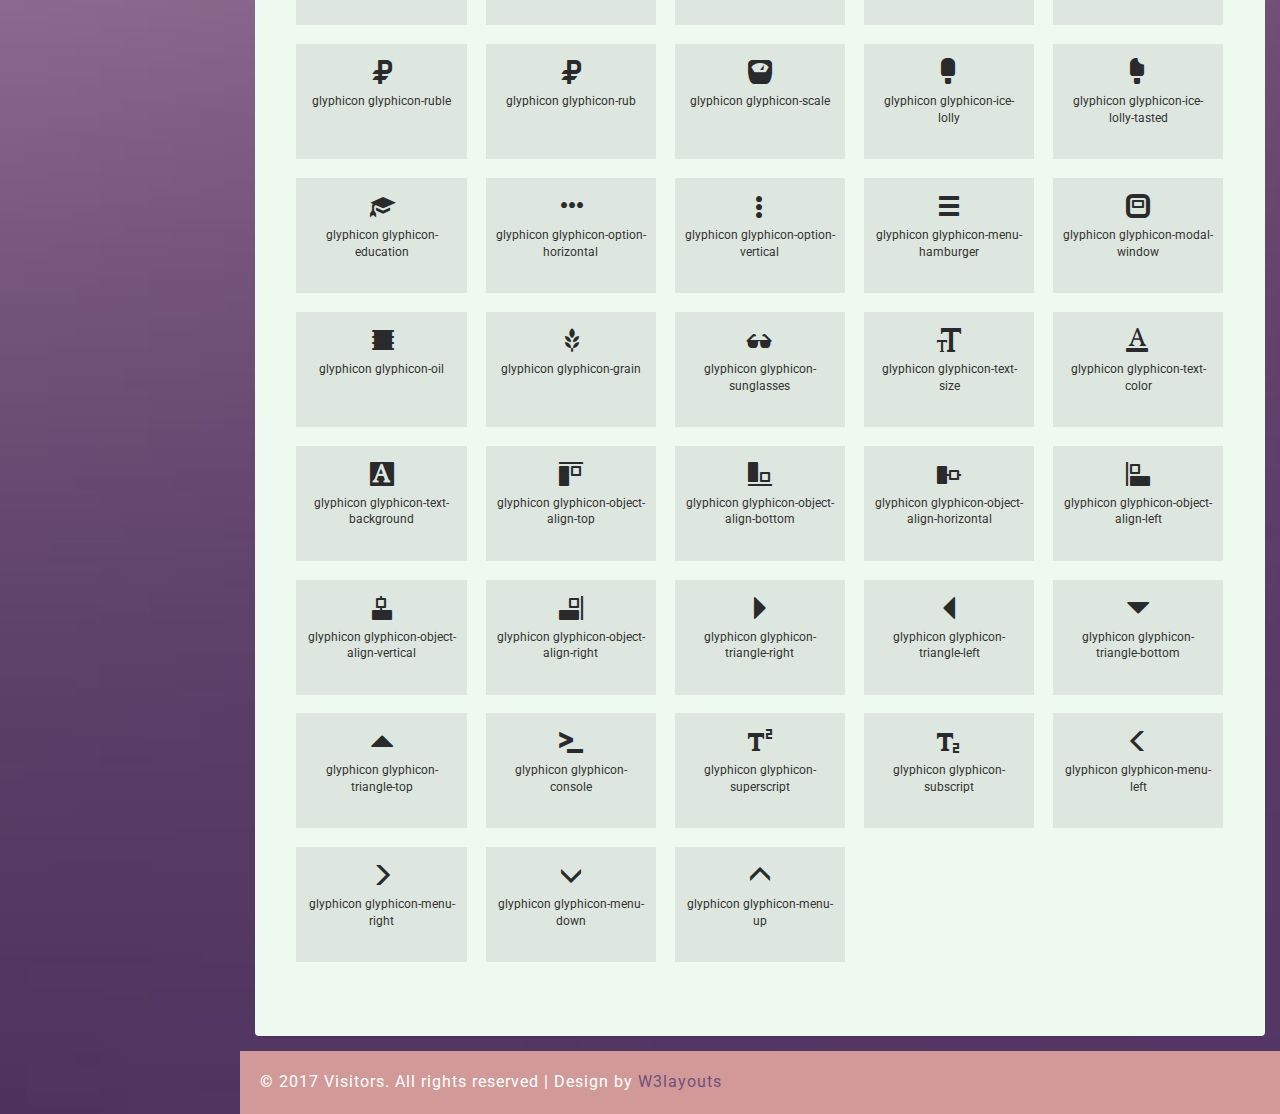
<file: blog/public/admin_assets/glyphicon.html>
<!--A Design by W3layouts
Author: W3layout
Author URL: http://w3layouts.com
License: Creative Commons Attribution 3.0 Unported
License URL: http://creativecommons.org/licenses/by/3.0/
-->
<!DOCTYPE html>
<head>
<title>Visitors an Admin Panel Category Bootstrap Responsive Website Template | Glyphicons :: w3layouts</title>
<meta name="viewport" content="width=device-width, initial-scale=1">
<meta http-equiv="Content-Type" content="text/html; charset=utf-8" />
<meta name="keywords" content="Visitors Responsive web template, Bootstrap Web Templates, Flat Web Templates, Android Compatible web template, 
Smartphone Compatible web template, free webdesigns for Nokia, Samsung, LG, SonyEricsson, Motorola web design" />
<script type="application/x-javascript"> addEventListener("load", function() { setTimeout(hideURLbar, 0); }, false); function hideURLbar(){ window.scrollTo(0,1); } </script>
<!-- bootstrap-css -->
<link rel="stylesheet" href="css/bootstrap.min.css" >
<!-- //bootstrap-css -->
<!-- Custom CSS -->
<link href="css/style.css" rel='stylesheet' type='text/css' />
<link href="css/style-responsive.css" rel="stylesheet"/>
<!-- font CSS -->
<link href='//fonts.googleapis.com/css?family=Roboto:400,100,100italic,300,300italic,400italic,500,500italic,700,700italic,900,900italic' rel='stylesheet' type='text/css'>
<!-- font-awesome icons -->
<link href="css/font-awesome.css" rel="stylesheet"> 
<!-- //font-awesome icons -->
<script src="js/jquery2.0.3.min.js"></script>
</head>
<body>
<section id="container">
<!--header start-->
<header class="header fixed-top clearfix">
<!--logo start-->
<div class="brand">

    <a href="index.html" class="logo">
        VISITORS
    </a>
    <div class="sidebar-toggle-box">
        <div class="fa fa-bars"></div>
    </div>
</div>
<!--logo end-->

<div class="nav notify-row" id="top_menu">
    <!--  notification start -->
    <ul class="nav top-menu">
        <!-- settings start -->
        <li class="dropdown">
            <a data-toggle="dropdown" class="dropdown-toggle" href="#">
                <i class="fa fa-tasks"></i>
                <span class="badge bg-success">8</span>
            </a>
            <ul class="dropdown-menu extended tasks-bar">
                <li>
                    <p class="">You have 8 pending tasks</p>
                </li>
                <li>
                    <a href="#">
                        <div class="task-info clearfix">
                            <div class="desc pull-left">
                                <h5>Target Sell</h5>
                                <p>25% , Deadline  12 June’13</p>
                            </div>
                                    <span class="notification-pie-chart pull-right" data-percent="45">
                            <span class="percent"></span>
                            </span>
                        </div>
                    </a>
                </li>
                <li>
                    <a href="#">
                        <div class="task-info clearfix">
                            <div class="desc pull-left">
                                <h5>Product Delivery</h5>
                                <p>45% , Deadline  12 June’13</p>
                            </div>
                                    <span class="notification-pie-chart pull-right" data-percent="78">
                            <span class="percent"></span>
                            </span>
                        </div>
                    </a>
                </li>
                <li>
                    <a href="#">
                        <div class="task-info clearfix">
                            <div class="desc pull-left">
                                <h5>Payment collection</h5>
                                <p>87% , Deadline  12 June’13</p>
                            </div>
                                    <span class="notification-pie-chart pull-right" data-percent="60">
                            <span class="percent"></span>
                            </span>
                        </div>
                    </a>
                </li>
                <li>
                    <a href="#">
                        <div class="task-info clearfix">
                            <div class="desc pull-left">
                                <h5>Target Sell</h5>
                                <p>33% , Deadline  12 June’13</p>
                            </div>
                                    <span class="notification-pie-chart pull-right" data-percent="90">
                            <span class="percent"></span>
                            </span>
                        </div>
                    </a>
                </li>

                <li class="external">
                    <a href="#">See All Tasks</a>
                </li>
            </ul>
        </li>
        <!-- settings end -->
        <!-- inbox dropdown start-->
        <li id="header_inbox_bar" class="dropdown">
            <a data-toggle="dropdown" class="dropdown-toggle" href="#">
                <i class="fa fa-envelope-o"></i>
                <span class="badge bg-important">4</span>
            </a>
            <ul class="dropdown-menu extended inbox">
                <li>
                    <p class="red">You have 4 Mails</p>
                </li>
                <li>
                    <a href="#">
                        <span class="photo"><img alt="avatar" src="images/3.png"></span>
                                <span class="subject">
                                <span class="from">Jonathan Smith</span>
                                <span class="time">Just now</span>
                                </span>
                                <span class="message">
                                    Hello, this is an example msg.
                                </span>
                    </a>
                </li>
                <li>
                    <a href="#">
                        <span class="photo"><img alt="avatar" src="images/1.png"></span>
                                <span class="subject">
                                <span class="from">Jane Doe</span>
                                <span class="time">2 min ago</span>
                                </span>
                                <span class="message">
                                    Nice admin template
                                </span>
                    </a>
                </li>
                <li>
                    <a href="#">
                        <span class="photo"><img alt="avatar" src="images/3.png"></span>
                                <span class="subject">
                                <span class="from">Tasi sam</span>
                                <span class="time">2 days ago</span>
                                </span>
                                <span class="message">
                                    This is an example msg.
                                </span>
                    </a>
                </li>
                <li>
                    <a href="#">
                        <span class="photo"><img alt="avatar" src="images/2.png"></span>
                                <span class="subject">
                                <span class="from">Mr. Perfect</span>
                                <span class="time">2 hour ago</span>
                                </span>
                                <span class="message">
                                    Hi there, its a test
                                </span>
                    </a>
                </li>
                <li>
                    <a href="#">See all messages</a>
                </li>
            </ul>
        </li>
        <!-- inbox dropdown end -->
        <!-- notification dropdown start-->
        <li id="header_notification_bar" class="dropdown">
            <a data-toggle="dropdown" class="dropdown-toggle" href="#">

                <i class="fa fa-bell-o"></i>
                <span class="badge bg-warning">3</span>
            </a>
            <ul class="dropdown-menu extended notification">
                <li>
                    <p>Notifications</p>
                </li>
                <li>
                    <div class="alert alert-info clearfix">
                        <span class="alert-icon"><i class="fa fa-bolt"></i></span>
                        <div class="noti-info">
                            <a href="#"> Server #1 overloaded.</a>
                        </div>
                    </div>
                </li>
                <li>
                    <div class="alert alert-danger clearfix">
                        <span class="alert-icon"><i class="fa fa-bolt"></i></span>
                        <div class="noti-info">
                            <a href="#"> Server #2 overloaded.</a>
                        </div>
                    </div>
                </li>
                <li>
                    <div class="alert alert-success clearfix">
                        <span class="alert-icon"><i class="fa fa-bolt"></i></span>
                        <div class="noti-info">
                            <a href="#"> Server #3 overloaded.</a>
                        </div>
                    </div>
                </li>

            </ul>
        </li>
        <!-- notification dropdown end -->
    </ul>
    <!--  notification end -->
</div>
<div class="top-nav clearfix">
    <!--search & user info start-->
    <ul class="nav pull-right top-menu">
        <li>
            <input type="text" class="form-control search" placeholder=" Search">
        </li>
        <!-- user login dropdown start-->
        <li class="dropdown">
            <a data-toggle="dropdown" class="dropdown-toggle" href="#">
                <img alt="" src="images/2.png">
                <span class="username">John Doe</span>
                <b class="caret"></b>
            </a>
            <ul class="dropdown-menu extended logout">
                <li><a href="#"><i class=" fa fa-suitcase"></i>Profile</a></li>
                <li><a href="#"><i class="fa fa-cog"></i> Settings</a></li>
                <li><a href="login.html"><i class="fa fa-key"></i> Log Out</a></li>
            </ul>
        </li>
        <!-- user login dropdown end -->
       
    </ul>
    <!--search & user info end-->
</div>
</header>
<!--header end-->
<!--sidebar start-->
<aside>
    <div id="sidebar" class="nav-collapse">
        <!-- sidebar menu start-->
        <div class="leftside-navigation">
            <ul class="sidebar-menu" id="nav-accordion">
                <li>
                    <a href="index.html">
                        <i class="fa fa-dashboard"></i>
                        <span>Dashboard</span>
                    </a>
                </li>
                
                <li class="sub-menu">
                    <a class="active" href="javascript:;">
                        <i class="fa fa-book"></i>
                        <span>UI Elements</span>
                    </a>
                    <ul class="sub">
						<li><a href="typography.html">Typography</a></li>
						<li><a class="active" href="glyphicon.html">glyphicon</a></li>
                        <li><a href="grids.html">Grids</a></li>
                    </ul>
                </li>
                <li>
                    <a href="fontawesome.html">
                        <i class="fa fa-bullhorn"></i>
                        <span>Font awesome </span>
                    </a>
                </li>
                <li class="sub-menu">
                    <a href="javascript:;">
                        <i class="fa fa-th"></i>
                        <span>Data Tables</span>
                    </a>
                    <ul class="sub">
                        <li><a href="basic_table.html">Basic Table</a></li>
                        <li><a href="responsive_table.html">Responsive Table</a></li>
                    </ul>
                </li>
                <li class="sub-menu">
                    <a href="javascript:;">
                        <i class="fa fa-tasks"></i>
                        <span>Form Components</span>
                    </a>
                    <ul class="sub">
                        <li><a href="form_component.html">Form Elements</a></li>
                        <li><a href="form_validation.html">Form Validation</a></li>
						<li><a href="dropzone.html">Dropzone</a></li>
                    </ul>
                </li>
                <li class="sub-menu">
                    <a href="javascript:;">
                        <i class="fa fa-envelope"></i>
                        <span>Mail </span>
                    </a>
                    <ul class="sub">
                        <li><a href="mail.html">Inbox</a></li>
                        <li><a href="mail_compose.html">Compose Mail</a></li>
                    </ul>
                </li>
                <li class="sub-menu">
                    <a href="javascript:;">
                        <i class=" fa fa-bar-chart-o"></i>
                        <span>Charts</span>
                    </a>
                    <ul class="sub">
                        <li><a href="chartjs.html">Chart js</a></li>
                        <li><a href="flot_chart.html">Flot Charts</a></li>
                    </ul>
                </li>
                <li class="sub-menu">
                    <a href="javascript:;">
                        <i class=" fa fa-bar-chart-o"></i>
                        <span>Maps</span>
                    </a>
                    <ul class="sub">
                        <li><a href="google_map.html">Google Map</a></li>
                        <li><a href="vector_map.html">Vector Map</a></li>
                    </ul>
                </li>
                <li class="sub-menu">
                    <a href="javascript:;">
                        <i class="fa fa-glass"></i>
                        <span>Extra</span>
                    </a>
                    <ul class="sub">
                        <li><a href="gallery.html">Gallery</a></li>
						<li><a href="404.html">404 Error</a></li>
                        <li><a href="registration.html">Registration</a></li>
                    </ul>
                </li>
                <li>
                    <a href="login.html">
                        <i class="fa fa-user"></i>
                        <span>Login Page</span>
                    </a>
                </li>
            </ul>            </div>
        <!-- sidebar menu end-->
    </div>
</aside>
<!--sidebar end-->
<!--main content start-->
<section id="main-content">
	<section class="wrapper">
		<div class="w3layouts-glyphicon">		
		<div class="grid_3 grid_4">
				<h2 class="w3ls_head">Bootstrap Glyphicons</h2>
				<h3 class="page-header icon-subheading">Glyphicons</h3>
				<div class="bs-glyphicons"> <ul class="bs-glyphicons-list"> <li> <span class="glyphicon glyphicon-asterisk" aria-hidden="true"></span> <span class="glyphicon-class">glyphicon glyphicon-asterisk</span> </li> <li> <span class="glyphicon glyphicon-plus" aria-hidden="true"></span> <span class="glyphicon-class">glyphicon glyphicon-plus</span> </li> <li> <span class="glyphicon glyphicon-euro" aria-hidden="true"></span> <span class="glyphicon-class">glyphicon glyphicon-euro</span> </li> <li> <span class="glyphicon glyphicon-eur" aria-hidden="true"></span> <span class="glyphicon-class">glyphicon glyphicon-eur</span> </li> <li> <span class="glyphicon glyphicon-minus" aria-hidden="true"></span> <span class="glyphicon-class">glyphicon glyphicon-minus</span> </li> <li> <span class="glyphicon glyphicon-cloud" aria-hidden="true"></span> <span class="glyphicon-class">glyphicon glyphicon-cloud</span> </li> <li> <span class="glyphicon glyphicon-envelope" aria-hidden="true"></span> <span class="glyphicon-class">glyphicon glyphicon-envelope</span> </li> <li> <span class="glyphicon glyphicon-pencil" aria-hidden="true"></span> <span class="glyphicon-class">glyphicon glyphicon-pencil</span> </li> <li> <span class="glyphicon glyphicon-glass" aria-hidden="true"></span> <span class="glyphicon-class">glyphicon glyphicon-glass</span> </li> <li> <span class="glyphicon glyphicon-music" aria-hidden="true"></span> <span class="glyphicon-class">glyphicon glyphicon-music</span> </li> <li> <span class="glyphicon glyphicon-search" aria-hidden="true"></span> <span class="glyphicon-class">glyphicon glyphicon-search</span> </li> <li> <span class="glyphicon glyphicon-heart" aria-hidden="true"></span> <span class="glyphicon-class">glyphicon glyphicon-heart</span> </li> <li> <span class="glyphicon glyphicon-star" aria-hidden="true"></span> <span class="glyphicon-class">glyphicon glyphicon-star</span> </li> <li> <span class="glyphicon glyphicon-star-empty" aria-hidden="true"></span> <span class="glyphicon-class">glyphicon glyphicon-star-empty</span> </li> <li> <span class="glyphicon glyphicon-user" aria-hidden="true"></span> <span class="glyphicon-class">glyphicon glyphicon-user</span> </li> <li> <span class="glyphicon glyphicon-film" aria-hidden="true"></span> <span class="glyphicon-class">glyphicon glyphicon-film</span> </li> <li> <span class="glyphicon glyphicon-th-large" aria-hidden="true"></span> <span class="glyphicon-class">glyphicon glyphicon-th-large</span> </li> <li> <span class="glyphicon glyphicon-th" aria-hidden="true"></span> <span class="glyphicon-class">glyphicon glyphicon-th</span> </li> <li> <span class="glyphicon glyphicon-th-list" aria-hidden="true"></span> <span class="glyphicon-class">glyphicon glyphicon-th-list</span> </li> <li> <span class="glyphicon glyphicon-ok" aria-hidden="true"></span> <span class="glyphicon-class">glyphicon glyphicon-ok</span> </li> <li> <span class="glyphicon glyphicon-remove" aria-hidden="true"></span> <span class="glyphicon-class">glyphicon glyphicon-remove</span> </li> <li> <span class="glyphicon glyphicon-zoom-in" aria-hidden="true"></span> <span class="glyphicon-class">glyphicon glyphicon-zoom-in</span> </li> <li> <span class="glyphicon glyphicon-zoom-out" aria-hidden="true"></span> <span class="glyphicon-class">glyphicon glyphicon-zoom-out</span> </li> <li> <span class="glyphicon glyphicon-off" aria-hidden="true"></span> <span class="glyphicon-class">glyphicon glyphicon-off</span> </li> <li> <span class="glyphicon glyphicon-signal" aria-hidden="true"></span> <span class="glyphicon-class">glyphicon glyphicon-signal</span> </li> <li> <span class="glyphicon glyphicon-cog" aria-hidden="true"></span> <span class="glyphicon-class">glyphicon glyphicon-cog</span> </li> <li> <span class="glyphicon glyphicon-trash" aria-hidden="true"></span> <span class="glyphicon-class">glyphicon glyphicon-trash</span> </li> <li> <span class="glyphicon glyphicon-home" aria-hidden="true"></span> <span class="glyphicon-class">glyphicon glyphicon-home</span> </li> <li> <span class="glyphicon glyphicon-file" aria-hidden="true"></span> <span class="glyphicon-class">glyphicon glyphicon-file</span> </li> <li> <span class="glyphicon glyphicon-time" aria-hidden="true"></span> <span class="glyphicon-class">glyphicon glyphicon-time</span> </li> <li> <span class="glyphicon glyphicon-road" aria-hidden="true"></span> <span class="glyphicon-class">glyphicon glyphicon-road</span> </li> <li> <span class="glyphicon glyphicon-download-alt" aria-hidden="true"></span> <span class="glyphicon-class">glyphicon glyphicon-download-alt</span> </li> <li> <span class="glyphicon glyphicon-download" aria-hidden="true"></span> <span class="glyphicon-class">glyphicon glyphicon-download</span> </li> <li> <span class="glyphicon glyphicon-upload" aria-hidden="true"></span> <span class="glyphicon-class">glyphicon glyphicon-upload</span> </li> <li> <span class="glyphicon glyphicon-inbox" aria-hidden="true"></span> <span class="glyphicon-class">glyphicon glyphicon-inbox</span> </li> <li> <span class="glyphicon glyphicon-play-circle" aria-hidden="true"></span> <span class="glyphicon-class">glyphicon glyphicon-play-circle</span> </li> <li> <span class="glyphicon glyphicon-repeat" aria-hidden="true"></span> <span class="glyphicon-class">glyphicon glyphicon-repeat</span> </li> <li> <span class="glyphicon glyphicon-refresh" aria-hidden="true"></span> <span class="glyphicon-class">glyphicon glyphicon-refresh</span> </li> <li> <span class="glyphicon glyphicon-list-alt" aria-hidden="true"></span> <span class="glyphicon-class">glyphicon glyphicon-list-alt</span> </li> <li> <span class="glyphicon glyphicon-lock" aria-hidden="true"></span> <span class="glyphicon-class">glyphicon glyphicon-lock</span> </li> <li> <span class="glyphicon glyphicon-flag" aria-hidden="true"></span> <span class="glyphicon-class">glyphicon glyphicon-flag</span> </li> <li> <span class="glyphicon glyphicon-headphones" aria-hidden="true"></span> <span class="glyphicon-class">glyphicon glyphicon-headphones</span> </li> <li> <span class="glyphicon glyphicon-volume-off" aria-hidden="true"></span> <span class="glyphicon-class">glyphicon glyphicon-volume-off</span> </li> <li> <span class="glyphicon glyphicon-volume-down" aria-hidden="true"></span> <span class="glyphicon-class">glyphicon glyphicon-volume-down</span> </li> <li> <span class="glyphicon glyphicon-volume-up" aria-hidden="true"></span> <span class="glyphicon-class">glyphicon glyphicon-volume-up</span> </li> <li> <span class="glyphicon glyphicon-qrcode" aria-hidden="true"></span> <span class="glyphicon-class">glyphicon glyphicon-qrcode</span> </li> <li> <span class="glyphicon glyphicon-barcode" aria-hidden="true"></span> <span class="glyphicon-class">glyphicon glyphicon-barcode</span> </li> <li> <span class="glyphicon glyphicon-tag" aria-hidden="true"></span> <span class="glyphicon-class">glyphicon glyphicon-tag</span> </li> <li> <span class="glyphicon glyphicon-tags" aria-hidden="true"></span> <span class="glyphicon-class">glyphicon glyphicon-tags</span> </li> <li> <span class="glyphicon glyphicon-book" aria-hidden="true"></span> <span class="glyphicon-class">glyphicon glyphicon-book</span> </li> <li> <span class="glyphicon glyphicon-bookmark" aria-hidden="true"></span> <span class="glyphicon-class">glyphicon glyphicon-bookmark</span> </li> <li> <span class="glyphicon glyphicon-print" aria-hidden="true"></span> <span class="glyphicon-class">glyphicon glyphicon-print</span> </li> <li> <span class="glyphicon glyphicon-camera" aria-hidden="true"></span> <span class="glyphicon-class">glyphicon glyphicon-camera</span> </li> <li> <span class="glyphicon glyphicon-font" aria-hidden="true"></span> <span class="glyphicon-class">glyphicon glyphicon-font</span> </li> <li> <span class="glyphicon glyphicon-bold" aria-hidden="true"></span> <span class="glyphicon-class">glyphicon glyphicon-bold</span> </li> <li> <span class="glyphicon glyphicon-italic" aria-hidden="true"></span> <span class="glyphicon-class">glyphicon glyphicon-italic</span> </li> <li> <span class="glyphicon glyphicon-text-height" aria-hidden="true"></span> <span class="glyphicon-class">glyphicon glyphicon-text-height</span> </li> <li> <span class="glyphicon glyphicon-text-width" aria-hidden="true"></span> <span class="glyphicon-class">glyphicon glyphicon-text-width</span> </li> <li> <span class="glyphicon glyphicon-align-left" aria-hidden="true"></span> <span class="glyphicon-class">glyphicon glyphicon-align-left</span> </li> <li> <span class="glyphicon glyphicon-align-center" aria-hidden="true"></span> <span class="glyphicon-class">glyphicon glyphicon-align-center</span> </li> <li> <span class="glyphicon glyphicon-align-right" aria-hidden="true"></span> <span class="glyphicon-class">glyphicon glyphicon-align-right</span> </li> <li> <span class="glyphicon glyphicon-align-justify" aria-hidden="true"></span> <span class="glyphicon-class">glyphicon glyphicon-align-justify</span> </li> <li> <span class="glyphicon glyphicon-list" aria-hidden="true"></span> <span class="glyphicon-class">glyphicon glyphicon-list</span> </li> <li> <span class="glyphicon glyphicon-indent-left" aria-hidden="true"></span> <span class="glyphicon-class">glyphicon glyphicon-indent-left</span> </li> <li> <span class="glyphicon glyphicon-indent-right" aria-hidden="true"></span> <span class="glyphicon-class">glyphicon glyphicon-indent-right</span> </li> <li> <span class="glyphicon glyphicon-facetime-video" aria-hidden="true"></span> <span class="glyphicon-class">glyphicon glyphicon-facetime-video</span> </li> <li> <span class="glyphicon glyphicon-picture" aria-hidden="true"></span> <span class="glyphicon-class">glyphicon glyphicon-picture</span> </li> <li> <span class="glyphicon glyphicon-map-marker" aria-hidden="true"></span> <span class="glyphicon-class">glyphicon glyphicon-map-marker</span> </li> <li> <span class="glyphicon glyphicon-adjust" aria-hidden="true"></span> <span class="glyphicon-class">glyphicon glyphicon-adjust</span> </li> <li> <span class="glyphicon glyphicon-tint" aria-hidden="true"></span> <span class="glyphicon-class">glyphicon glyphicon-tint</span> </li> <li> <span class="glyphicon glyphicon-edit" aria-hidden="true"></span> <span class="glyphicon-class">glyphicon glyphicon-edit</span> </li> <li> <span class="glyphicon glyphicon-share" aria-hidden="true"></span> <span class="glyphicon-class">glyphicon glyphicon-share</span> </li> <li> <span class="glyphicon glyphicon-check" aria-hidden="true"></span> <span class="glyphicon-class">glyphicon glyphicon-check</span> </li> <li> <span class="glyphicon glyphicon-move" aria-hidden="true"></span> <span class="glyphicon-class">glyphicon glyphicon-move</span> </li> <li> <span class="glyphicon glyphicon-step-backward" aria-hidden="true"></span> <span class="glyphicon-class">glyphicon glyphicon-step-backward</span> </li> <li> <span class="glyphicon glyphicon-fast-backward" aria-hidden="true"></span> <span class="glyphicon-class">glyphicon glyphicon-fast-backward</span> </li> <li> <span class="glyphicon glyphicon-backward" aria-hidden="true"></span> <span class="glyphicon-class">glyphicon glyphicon-backward</span> </li> <li> <span class="glyphicon glyphicon-play" aria-hidden="true"></span> <span class="glyphicon-class">glyphicon glyphicon-play</span> </li> <li> <span class="glyphicon glyphicon-pause" aria-hidden="true"></span> <span class="glyphicon-class">glyphicon glyphicon-pause</span> </li> <li> <span class="glyphicon glyphicon-stop" aria-hidden="true"></span> <span class="glyphicon-class">glyphicon glyphicon-stop</span> </li> <li> <span class="glyphicon glyphicon-forward" aria-hidden="true"></span> <span class="glyphicon-class">glyphicon glyphicon-forward</span> </li> <li> <span class="glyphicon glyphicon-fast-forward" aria-hidden="true"></span> <span class="glyphicon-class">glyphicon glyphicon-fast-forward</span> </li> <li> <span class="glyphicon glyphicon-step-forward" aria-hidden="true"></span> <span class="glyphicon-class">glyphicon glyphicon-step-forward</span> </li> <li> <span class="glyphicon glyphicon-eject" aria-hidden="true"></span> <span class="glyphicon-class">glyphicon glyphicon-eject</span> </li> <li> <span class="glyphicon glyphicon-chevron-left" aria-hidden="true"></span> <span class="glyphicon-class">glyphicon glyphicon-chevron-left</span> </li> <li> <span class="glyphicon glyphicon-chevron-right" aria-hidden="true"></span> <span class="glyphicon-class">glyphicon glyphicon-chevron-right</span> </li> <li> <span class="glyphicon glyphicon-plus-sign" aria-hidden="true"></span> <span class="glyphicon-class">glyphicon glyphicon-plus-sign</span> </li> <li> <span class="glyphicon glyphicon-minus-sign" aria-hidden="true"></span> <span class="glyphicon-class">glyphicon glyphicon-minus-sign</span> </li> <li> <span class="glyphicon glyphicon-remove-sign" aria-hidden="true"></span> <span class="glyphicon-class">glyphicon glyphicon-remove-sign</span> </li> <li> <span class="glyphicon glyphicon-ok-sign" aria-hidden="true"></span> <span class="glyphicon-class">glyphicon glyphicon-ok-sign</span> </li> <li> <span class="glyphicon glyphicon-question-sign" aria-hidden="true"></span> <span class="glyphicon-class">glyphicon glyphicon-question-sign</span> </li> <li> <span class="glyphicon glyphicon-info-sign" aria-hidden="true"></span> <span class="glyphicon-class">glyphicon glyphicon-info-sign</span> </li> <li> <span class="glyphicon glyphicon-screenshot" aria-hidden="true"></span> <span class="glyphicon-class">glyphicon glyphicon-screenshot</span> </li> <li> <span class="glyphicon glyphicon-remove-circle" aria-hidden="true"></span> <span class="glyphicon-class">glyphicon glyphicon-remove-circle</span> </li> <li> <span class="glyphicon glyphicon-ok-circle" aria-hidden="true"></span> <span class="glyphicon-class">glyphicon glyphicon-ok-circle</span> </li> <li> <span class="glyphicon glyphicon-ban-circle" aria-hidden="true"></span> <span class="glyphicon-class">glyphicon glyphicon-ban-circle</span> </li> <li> <span class="glyphicon glyphicon-arrow-left" aria-hidden="true"></span> <span class="glyphicon-class">glyphicon glyphicon-arrow-left</span> </li> <li> <span class="glyphicon glyphicon-arrow-right" aria-hidden="true"></span> <span class="glyphicon-class">glyphicon glyphicon-arrow-right</span> </li> <li> <span class="glyphicon glyphicon-arrow-up" aria-hidden="true"></span> <span class="glyphicon-class">glyphicon glyphicon-arrow-up</span> </li> <li> <span class="glyphicon glyphicon-arrow-down" aria-hidden="true"></span> <span class="glyphicon-class">glyphicon glyphicon-arrow-down</span> </li> <li> <span class="glyphicon glyphicon-share-alt" aria-hidden="true"></span> <span class="glyphicon-class">glyphicon glyphicon-share-alt</span> </li> <li> <span class="glyphicon glyphicon-resize-full" aria-hidden="true"></span> <span class="glyphicon-class">glyphicon glyphicon-resize-full</span> </li> <li> <span class="glyphicon glyphicon-resize-small" aria-hidden="true"></span> <span class="glyphicon-class">glyphicon glyphicon-resize-small</span> </li> <li> <span class="glyphicon glyphicon-exclamation-sign" aria-hidden="true"></span> <span class="glyphicon-class">glyphicon glyphicon-exclamation-sign</span> </li> <li> <span class="glyphicon glyphicon-gift" aria-hidden="true"></span> <span class="glyphicon-class">glyphicon glyphicon-gift</span> </li> <li> <span class="glyphicon glyphicon-leaf" aria-hidden="true"></span> <span class="glyphicon-class">glyphicon glyphicon-leaf</span> </li> <li> <span class="glyphicon glyphicon-fire" aria-hidden="true"></span> <span class="glyphicon-class">glyphicon glyphicon-fire</span> </li> <li> <span class="glyphicon glyphicon-eye-open" aria-hidden="true"></span> <span class="glyphicon-class">glyphicon glyphicon-eye-open</span> </li> <li> <span class="glyphicon glyphicon-eye-close" aria-hidden="true"></span> <span class="glyphicon-class">glyphicon glyphicon-eye-close</span> </li> <li> <span class="glyphicon glyphicon-warning-sign" aria-hidden="true"></span> <span class="glyphicon-class">glyphicon glyphicon-warning-sign</span> </li> <li> <span class="glyphicon glyphicon-plane" aria-hidden="true"></span> <span class="glyphicon-class">glyphicon glyphicon-plane</span> </li> <li> <span class="glyphicon glyphicon-calendar" aria-hidden="true"></span> <span class="glyphicon-class">glyphicon glyphicon-calendar</span> </li> <li> <span class="glyphicon glyphicon-random" aria-hidden="true"></span> <span class="glyphicon-class">glyphicon glyphicon-random</span> </li> <li> <span class="glyphicon glyphicon-comment" aria-hidden="true"></span> <span class="glyphicon-class">glyphicon glyphicon-comment</span> </li> <li> <span class="glyphicon glyphicon-magnet" aria-hidden="true"></span> <span class="glyphicon-class">glyphicon glyphicon-magnet</span> </li> <li> <span class="glyphicon glyphicon-chevron-up" aria-hidden="true"></span> <span class="glyphicon-class">glyphicon glyphicon-chevron-up</span> </li> <li> <span class="glyphicon glyphicon-chevron-down" aria-hidden="true"></span> <span class="glyphicon-class">glyphicon glyphicon-chevron-down</span> </li> <li> <span class="glyphicon glyphicon-retweet" aria-hidden="true"></span> <span class="glyphicon-class">glyphicon glyphicon-retweet</span> </li> <li> <span class="glyphicon glyphicon-shopping-cart" aria-hidden="true"></span> <span class="glyphicon-class">glyphicon glyphicon-shopping-cart</span> </li> <li> <span class="glyphicon glyphicon-folder-close" aria-hidden="true"></span> <span class="glyphicon-class">glyphicon glyphicon-folder-close</span> </li> <li> <span class="glyphicon glyphicon-folder-open" aria-hidden="true"></span> <span class="glyphicon-class">glyphicon glyphicon-folder-open</span> </li> <li> <span class="glyphicon glyphicon-resize-vertical" aria-hidden="true"></span> <span class="glyphicon-class">glyphicon glyphicon-resize-vertical</span> </li> <li> <span class="glyphicon glyphicon-resize-horizontal" aria-hidden="true"></span> <span class="glyphicon-class">glyphicon glyphicon-resize-horizontal</span> </li> <li> <span class="glyphicon glyphicon-hdd" aria-hidden="true"></span> <span class="glyphicon-class">glyphicon glyphicon-hdd</span> </li> <li> <span class="glyphicon glyphicon-bullhorn" aria-hidden="true"></span> <span class="glyphicon-class">glyphicon glyphicon-bullhorn</span> </li> <li> <span class="glyphicon glyphicon-bell" aria-hidden="true"></span> <span class="glyphicon-class">glyphicon glyphicon-bell</span> </li> <li> <span class="glyphicon glyphicon-certificate" aria-hidden="true"></span> <span class="glyphicon-class">glyphicon glyphicon-certificate</span> </li> <li> <span class="glyphicon glyphicon-thumbs-up" aria-hidden="true"></span> <span class="glyphicon-class">glyphicon glyphicon-thumbs-up</span> </li> <li> <span class="glyphicon glyphicon-thumbs-down" aria-hidden="true"></span> <span class="glyphicon-class">glyphicon glyphicon-thumbs-down</span> </li> <li> <span class="glyphicon glyphicon-hand-right" aria-hidden="true"></span> <span class="glyphicon-class">glyphicon glyphicon-hand-right</span> </li> <li> <span class="glyphicon glyphicon-hand-left" aria-hidden="true"></span> <span class="glyphicon-class">glyphicon glyphicon-hand-left</span> </li> <li> <span class="glyphicon glyphicon-hand-up" aria-hidden="true"></span> <span class="glyphicon-class">glyphicon glyphicon-hand-up</span> </li> <li> <span class="glyphicon glyphicon-hand-down" aria-hidden="true"></span> <span class="glyphicon-class">glyphicon glyphicon-hand-down</span> </li> <li> <span class="glyphicon glyphicon-circle-arrow-right" aria-hidden="true"></span> <span class="glyphicon-class">glyphicon glyphicon-circle-arrow-right</span> </li> <li> <span class="glyphicon glyphicon-circle-arrow-left" aria-hidden="true"></span> <span class="glyphicon-class">glyphicon glyphicon-circle-arrow-left</span> </li> <li> <span class="glyphicon glyphicon-circle-arrow-up" aria-hidden="true"></span> <span class="glyphicon-class">glyphicon glyphicon-circle-arrow-up</span> </li> <li> <span class="glyphicon glyphicon-circle-arrow-down" aria-hidden="true"></span> <span class="glyphicon-class">glyphicon glyphicon-circle-arrow-down</span> </li> <li> <span class="glyphicon glyphicon-globe" aria-hidden="true"></span> <span class="glyphicon-class">glyphicon glyphicon-globe</span> </li> <li> <span class="glyphicon glyphicon-wrench" aria-hidden="true"></span> <span class="glyphicon-class">glyphicon glyphicon-wrench</span> </li> <li> <span class="glyphicon glyphicon-tasks" aria-hidden="true"></span> <span class="glyphicon-class">glyphicon glyphicon-tasks</span> </li> <li> <span class="glyphicon glyphicon-filter" aria-hidden="true"></span> <span class="glyphicon-class">glyphicon glyphicon-filter</span> </li> <li> <span class="glyphicon glyphicon-briefcase" aria-hidden="true"></span> <span class="glyphicon-class">glyphicon glyphicon-briefcase</span> </li> <li> <span class="glyphicon glyphicon-fullscreen" aria-hidden="true"></span> <span class="glyphicon-class">glyphicon glyphicon-fullscreen</span> </li> <li> <span class="glyphicon glyphicon-dashboard" aria-hidden="true"></span> <span class="glyphicon-class">glyphicon glyphicon-dashboard</span> </li> <li> <span class="glyphicon glyphicon-paperclip" aria-hidden="true"></span> <span class="glyphicon-class">glyphicon glyphicon-paperclip</span> </li> <li> <span class="glyphicon glyphicon-heart-empty" aria-hidden="true"></span> <span class="glyphicon-class">glyphicon glyphicon-heart-empty</span> </li> <li> <span class="glyphicon glyphicon-link" aria-hidden="true"></span> <span class="glyphicon-class">glyphicon glyphicon-link</span> </li> <li> <span class="glyphicon glyphicon-phone" aria-hidden="true"></span> <span class="glyphicon-class">glyphicon glyphicon-phone</span> </li> <li> <span class="glyphicon glyphicon-pushpin" aria-hidden="true"></span> <span class="glyphicon-class">glyphicon glyphicon-pushpin</span> </li> <li> <span class="glyphicon glyphicon-usd" aria-hidden="true"></span> <span class="glyphicon-class">glyphicon glyphicon-usd</span> </li> <li> <span class="glyphicon glyphicon-gbp" aria-hidden="true"></span> <span class="glyphicon-class">glyphicon glyphicon-gbp</span> </li> <li> <span class="glyphicon glyphicon-sort" aria-hidden="true"></span> <span class="glyphicon-class">glyphicon glyphicon-sort</span> </li> <li> <span class="glyphicon glyphicon-sort-by-alphabet" aria-hidden="true"></span> <span class="glyphicon-class">glyphicon glyphicon-sort-by-alphabet</span> </li> <li> <span class="glyphicon glyphicon-sort-by-alphabet-alt" aria-hidden="true"></span> <span class="glyphicon-class">glyphicon glyphicon-sort-by-alphabet-alt</span> </li> <li> <span class="glyphicon glyphicon-sort-by-order" aria-hidden="true"></span> <span class="glyphicon-class">glyphicon glyphicon-sort-by-order</span> </li> <li> <span class="glyphicon glyphicon-sort-by-order-alt" aria-hidden="true"></span> <span class="glyphicon-class">glyphicon glyphicon-sort-by-order-alt</span> </li> <li> <span class="glyphicon glyphicon-sort-by-attributes" aria-hidden="true"></span> <span class="glyphicon-class">glyphicon glyphicon-sort-by-attributes</span> </li> <li> <span class="glyphicon glyphicon-sort-by-attributes-alt" aria-hidden="true"></span> <span class="glyphicon-class">glyphicon glyphicon-sort-by-attributes-alt</span> </li> <li> <span class="glyphicon glyphicon-unchecked" aria-hidden="true"></span> <span class="glyphicon-class">glyphicon glyphicon-unchecked</span> </li> <li> <span class="glyphicon glyphicon-expand" aria-hidden="true"></span> <span class="glyphicon-class">glyphicon glyphicon-expand</span> </li> <li> <span class="glyphicon glyphicon-collapse-down" aria-hidden="true"></span> <span class="glyphicon-class">glyphicon glyphicon-collapse-down</span> </li> <li> <span class="glyphicon glyphicon-collapse-up" aria-hidden="true"></span> <span class="glyphicon-class">glyphicon glyphicon-collapse-up</span> </li> <li> <span class="glyphicon glyphicon-log-in" aria-hidden="true"></span> <span class="glyphicon-class">glyphicon glyphicon-log-in</span> </li> <li> <span class="glyphicon glyphicon-flash" aria-hidden="true"></span> <span class="glyphicon-class">glyphicon glyphicon-flash</span> </li> <li> <span class="glyphicon glyphicon-log-out" aria-hidden="true"></span> <span class="glyphicon-class">glyphicon glyphicon-log-out</span> </li> <li> <span class="glyphicon glyphicon-new-window" aria-hidden="true"></span> <span class="glyphicon-class">glyphicon glyphicon-new-window</span> </li> <li> <span class="glyphicon glyphicon-record" aria-hidden="true"></span> <span class="glyphicon-class">glyphicon glyphicon-record</span> </li> <li> <span class="glyphicon glyphicon-save" aria-hidden="true"></span> <span class="glyphicon-class">glyphicon glyphicon-save</span> </li> <li> <span class="glyphicon glyphicon-open" aria-hidden="true"></span> <span class="glyphicon-class">glyphicon glyphicon-open</span> </li> <li> <span class="glyphicon glyphicon-saved" aria-hidden="true"></span> <span class="glyphicon-class">glyphicon glyphicon-saved</span> </li> <li> <span class="glyphicon glyphicon-import" aria-hidden="true"></span> <span class="glyphicon-class">glyphicon glyphicon-import</span> </li> <li> <span class="glyphicon glyphicon-export" aria-hidden="true"></span> <span class="glyphicon-class">glyphicon glyphicon-export</span> </li> <li> <span class="glyphicon glyphicon-send" aria-hidden="true"></span> <span class="glyphicon-class">glyphicon glyphicon-send</span> </li> <li> <span class="glyphicon glyphicon-floppy-disk" aria-hidden="true"></span> <span class="glyphicon-class">glyphicon glyphicon-floppy-disk</span> </li> <li> <span class="glyphicon glyphicon-floppy-saved" aria-hidden="true"></span> <span class="glyphicon-class">glyphicon glyphicon-floppy-saved</span> </li> <li> <span class="glyphicon glyphicon-floppy-remove" aria-hidden="true"></span> <span class="glyphicon-class">glyphicon glyphicon-floppy-remove</span> </li> <li> <span class="glyphicon glyphicon-floppy-save" aria-hidden="true"></span> <span class="glyphicon-class">glyphicon glyphicon-floppy-save</span> </li> <li> <span class="glyphicon glyphicon-floppy-open" aria-hidden="true"></span> <span class="glyphicon-class">glyphicon glyphicon-floppy-open</span> </li> <li> <span class="glyphicon glyphicon-credit-card" aria-hidden="true"></span> <span class="glyphicon-class">glyphicon glyphicon-credit-card</span> </li> <li> <span class="glyphicon glyphicon-transfer" aria-hidden="true"></span> <span class="glyphicon-class">glyphicon glyphicon-transfer</span> </li> <li> <span class="glyphicon glyphicon-cutlery" aria-hidden="true"></span> <span class="glyphicon-class">glyphicon glyphicon-cutlery</span> </li> <li> <span class="glyphicon glyphicon-header" aria-hidden="true"></span> <span class="glyphicon-class">glyphicon glyphicon-header</span> </li> <li> <span class="glyphicon glyphicon-compressed" aria-hidden="true"></span> <span class="glyphicon-class">glyphicon glyphicon-compressed</span> </li> <li> <span class="glyphicon glyphicon-earphone" aria-hidden="true"></span> <span class="glyphicon-class">glyphicon glyphicon-earphone</span> </li> <li> <span class="glyphicon glyphicon-phone-alt" aria-hidden="true"></span> <span class="glyphicon-class">glyphicon glyphicon-phone-alt</span> </li> <li> <span class="glyphicon glyphicon-tower" aria-hidden="true"></span> <span class="glyphicon-class">glyphicon glyphicon-tower</span> </li> <li> <span class="glyphicon glyphicon-stats" aria-hidden="true"></span> <span class="glyphicon-class">glyphicon glyphicon-stats</span> </li> <li> <span class="glyphicon glyphicon-sd-video" aria-hidden="true"></span> <span class="glyphicon-class">glyphicon glyphicon-sd-video</span> </li> <li> <span class="glyphicon glyphicon-hd-video" aria-hidden="true"></span> <span class="glyphicon-class">glyphicon glyphicon-hd-video</span> </li> <li> <span class="glyphicon glyphicon-subtitles" aria-hidden="true"></span> <span class="glyphicon-class">glyphicon glyphicon-subtitles</span> </li> <li> <span class="glyphicon glyphicon-sound-stereo" aria-hidden="true"></span> <span class="glyphicon-class">glyphicon glyphicon-sound-stereo</span> </li> <li> <span class="glyphicon glyphicon-sound-dolby" aria-hidden="true"></span> <span class="glyphicon-class">glyphicon glyphicon-sound-dolby</span> </li> <li> <span class="glyphicon glyphicon-sound-5-1" aria-hidden="true"></span> <span class="glyphicon-class">glyphicon glyphicon-sound-5-1</span> </li> <li> <span class="glyphicon glyphicon-sound-6-1" aria-hidden="true"></span> <span class="glyphicon-class">glyphicon glyphicon-sound-6-1</span> </li> <li> <span class="glyphicon glyphicon-sound-7-1" aria-hidden="true"></span> <span class="glyphicon-class">glyphicon glyphicon-sound-7-1</span> </li> <li> <span class="glyphicon glyphicon-copyright-mark" aria-hidden="true"></span> <span class="glyphicon-class">glyphicon glyphicon-copyright-mark</span> </li> <li> <span class="glyphicon glyphicon-registration-mark" aria-hidden="true"></span> <span class="glyphicon-class">glyphicon glyphicon-registration-mark</span> </li> <li> <span class="glyphicon glyphicon-cloud-download" aria-hidden="true"></span> <span class="glyphicon-class">glyphicon glyphicon-cloud-download</span> </li> <li> <span class="glyphicon glyphicon-cloud-upload" aria-hidden="true"></span> <span class="glyphicon-class">glyphicon glyphicon-cloud-upload</span> </li> <li> <span class="glyphicon glyphicon-tree-conifer" aria-hidden="true"></span> <span class="glyphicon-class">glyphicon glyphicon-tree-conifer</span> </li> <li> <span class="glyphicon glyphicon-tree-deciduous" aria-hidden="true"></span> <span class="glyphicon-class">glyphicon glyphicon-tree-deciduous</span> </li> <li> <span class="glyphicon glyphicon-cd" aria-hidden="true"></span> <span class="glyphicon-class">glyphicon glyphicon-cd</span> </li> <li> <span class="glyphicon glyphicon-save-file" aria-hidden="true"></span> <span class="glyphicon-class">glyphicon glyphicon-save-file</span> </li> <li> <span class="glyphicon glyphicon-open-file" aria-hidden="true"></span> <span class="glyphicon-class">glyphicon glyphicon-open-file</span> </li> <li> <span class="glyphicon glyphicon-level-up" aria-hidden="true"></span> <span class="glyphicon-class">glyphicon glyphicon-level-up</span> </li> <li> <span class="glyphicon glyphicon-copy" aria-hidden="true"></span> <span class="glyphicon-class">glyphicon glyphicon-copy</span> </li> <li> <span class="glyphicon glyphicon-paste" aria-hidden="true"></span> <span class="glyphicon-class">glyphicon glyphicon-paste</span> </li> <li> <span class="glyphicon glyphicon-alert" aria-hidden="true"></span> <span class="glyphicon-class">glyphicon glyphicon-alert</span> </li> <li> <span class="glyphicon glyphicon-equalizer" aria-hidden="true"></span> <span class="glyphicon-class">glyphicon glyphicon-equalizer</span> </li> <li> <span class="glyphicon glyphicon-king" aria-hidden="true"></span> <span class="glyphicon-class">glyphicon glyphicon-king</span> </li> <li> <span class="glyphicon glyphicon-queen" aria-hidden="true"></span> <span class="glyphicon-class">glyphicon glyphicon-queen</span> </li> <li> <span class="glyphicon glyphicon-pawn" aria-hidden="true"></span> <span class="glyphicon-class">glyphicon glyphicon-pawn</span> </li> <li> <span class="glyphicon glyphicon-bishop" aria-hidden="true"></span> <span class="glyphicon-class">glyphicon glyphicon-bishop</span> </li> <li> <span class="glyphicon glyphicon-knight" aria-hidden="true"></span> <span class="glyphicon-class">glyphicon glyphicon-knight</span> </li> <li> <span class="glyphicon glyphicon-baby-formula" aria-hidden="true"></span> <span class="glyphicon-class">glyphicon glyphicon-baby-formula</span> </li> <li> <span class="glyphicon glyphicon-tent" aria-hidden="true"></span> <span class="glyphicon-class">glyphicon glyphicon-tent</span> </li> <li> <span class="glyphicon glyphicon-blackboard" aria-hidden="true"></span> <span class="glyphicon-class">glyphicon glyphicon-blackboard</span> </li> <li> <span class="glyphicon glyphicon-bed" aria-hidden="true"></span> <span class="glyphicon-class">glyphicon glyphicon-bed</span> </li> <li> <span class="glyphicon glyphicon-apple" aria-hidden="true"></span> <span class="glyphicon-class">glyphicon glyphicon-apple</span> </li> <li> <span class="glyphicon glyphicon-erase" aria-hidden="true"></span> <span class="glyphicon-class">glyphicon glyphicon-erase</span> </li> <li> <span class="glyphicon glyphicon-hourglass" aria-hidden="true"></span> <span class="glyphicon-class">glyphicon glyphicon-hourglass</span> </li> <li> <span class="glyphicon glyphicon-lamp" aria-hidden="true"></span> <span class="glyphicon-class">glyphicon glyphicon-lamp</span> </li> <li> <span class="glyphicon glyphicon-duplicate" aria-hidden="true"></span> <span class="glyphicon-class">glyphicon glyphicon-duplicate</span> </li> <li> <span class="glyphicon glyphicon-piggy-bank" aria-hidden="true"></span> <span class="glyphicon-class">glyphicon glyphicon-piggy-bank</span> </li> <li> <span class="glyphicon glyphicon-scissors" aria-hidden="true"></span> <span class="glyphicon-class">glyphicon glyphicon-scissors</span> </li> <li> <span class="glyphicon glyphicon-bitcoin" aria-hidden="true"></span> <span class="glyphicon-class">glyphicon glyphicon-bitcoin</span> </li> <li> <span class="glyphicon glyphicon-btc" aria-hidden="true"></span> <span class="glyphicon-class">glyphicon glyphicon-btc</span> </li> <li> <span class="glyphicon glyphicon-xbt" aria-hidden="true"></span> <span class="glyphicon-class">glyphicon glyphicon-xbt</span> </li> <li> <span class="glyphicon glyphicon-yen" aria-hidden="true"></span> <span class="glyphicon-class">glyphicon glyphicon-yen</span> </li> <li> <span class="glyphicon glyphicon-jpy" aria-hidden="true"></span> <span class="glyphicon-class">glyphicon glyphicon-jpy</span> </li> <li> <span class="glyphicon glyphicon-ruble" aria-hidden="true"></span> <span class="glyphicon-class">glyphicon glyphicon-ruble</span> </li> <li> <span class="glyphicon glyphicon-rub" aria-hidden="true"></span> <span class="glyphicon-class">glyphicon glyphicon-rub</span> </li> <li> <span class="glyphicon glyphicon-scale" aria-hidden="true"></span> <span class="glyphicon-class">glyphicon glyphicon-scale</span> </li> <li> <span class="glyphicon glyphicon-ice-lolly" aria-hidden="true"></span> <span class="glyphicon-class">glyphicon glyphicon-ice-lolly</span> </li> <li> <span class="glyphicon glyphicon-ice-lolly-tasted" aria-hidden="true"></span> <span class="glyphicon-class">glyphicon glyphicon-ice-lolly-tasted</span> </li> <li> <span class="glyphicon glyphicon-education" aria-hidden="true"></span> <span class="glyphicon-class">glyphicon glyphicon-education</span> </li> <li> <span class="glyphicon glyphicon-option-horizontal" aria-hidden="true"></span> <span class="glyphicon-class">glyphicon glyphicon-option-horizontal</span> </li> <li> <span class="glyphicon glyphicon-option-vertical" aria-hidden="true"></span> <span class="glyphicon-class">glyphicon glyphicon-option-vertical</span> </li> <li> <span class="glyphicon glyphicon-menu-hamburger" aria-hidden="true"></span> <span class="glyphicon-class">glyphicon glyphicon-menu-hamburger</span> </li> <li> <span class="glyphicon glyphicon-modal-window" aria-hidden="true"></span> <span class="glyphicon-class">glyphicon glyphicon-modal-window</span> </li> <li> <span class="glyphicon glyphicon-oil" aria-hidden="true"></span> <span class="glyphicon-class">glyphicon glyphicon-oil</span> </li> <li> <span class="glyphicon glyphicon-grain" aria-hidden="true"></span> <span class="glyphicon-class">glyphicon glyphicon-grain</span> </li> <li> <span class="glyphicon glyphicon-sunglasses" aria-hidden="true"></span> <span class="glyphicon-class">glyphicon glyphicon-sunglasses</span> </li> <li> <span class="glyphicon glyphicon-text-size" aria-hidden="true"></span> <span class="glyphicon-class">glyphicon glyphicon-text-size</span> </li> <li> <span class="glyphicon glyphicon-text-color" aria-hidden="true"></span> <span class="glyphicon-class">glyphicon glyphicon-text-color</span> </li> <li> <span class="glyphicon glyphicon-text-background" aria-hidden="true"></span> <span class="glyphicon-class">glyphicon glyphicon-text-background</span> </li> <li> <span class="glyphicon glyphicon-object-align-top" aria-hidden="true"></span> <span class="glyphicon-class">glyphicon glyphicon-object-align-top</span> </li> <li> <span class="glyphicon glyphicon-object-align-bottom" aria-hidden="true"></span> <span class="glyphicon-class">glyphicon glyphicon-object-align-bottom</span> </li> <li> <span class="glyphicon glyphicon-object-align-horizontal" aria-hidden="true"></span> <span class="glyphicon-class">glyphicon glyphicon-object-align-horizontal</span> </li> <li> <span class="glyphicon glyphicon-object-align-left" aria-hidden="true"></span> <span class="glyphicon-class">glyphicon glyphicon-object-align-left</span> </li> <li> <span class="glyphicon glyphicon-object-align-vertical" aria-hidden="true"></span> <span class="glyphicon-class">glyphicon glyphicon-object-align-vertical</span> </li> <li> <span class="glyphicon glyphicon-object-align-right" aria-hidden="true"></span> <span class="glyphicon-class">glyphicon glyphicon-object-align-right</span> </li> <li> <span class="glyphicon glyphicon-triangle-right" aria-hidden="true"></span> <span class="glyphicon-class">glyphicon glyphicon-triangle-right</span> </li> <li> <span class="glyphicon glyphicon-triangle-left" aria-hidden="true"></span> <span class="glyphicon-class">glyphicon glyphicon-triangle-left</span> </li> <li> <span class="glyphicon glyphicon-triangle-bottom" aria-hidden="true"></span> <span class="glyphicon-class">glyphicon glyphicon-triangle-bottom</span> </li> <li> <span class="glyphicon glyphicon-triangle-top" aria-hidden="true"></span> <span class="glyphicon-class">glyphicon glyphicon-triangle-top</span> </li> <li> <span class="glyphicon glyphicon-console" aria-hidden="true"></span> <span class="glyphicon-class">glyphicon glyphicon-console</span> </li> <li> <span class="glyphicon glyphicon-superscript" aria-hidden="true"></span> <span class="glyphicon-class">glyphicon glyphicon-superscript</span> </li> <li> <span class="glyphicon glyphicon-subscript" aria-hidden="true"></span> <span class="glyphicon-class">glyphicon glyphicon-subscript</span> </li> <li> <span class="glyphicon glyphicon-menu-left" aria-hidden="true"></span> <span class="glyphicon-class">glyphicon glyphicon-menu-left</span> </li> <li> <span class="glyphicon glyphicon-menu-right" aria-hidden="true"></span> <span class="glyphicon-class">glyphicon glyphicon-menu-right</span> </li> <li> <span class="glyphicon glyphicon-menu-down" aria-hidden="true"></span> <span class="glyphicon-class">glyphicon glyphicon-menu-down</span> </li> <li> <span class="glyphicon glyphicon-menu-up" aria-hidden="true"></span> <span class="glyphicon-class">glyphicon glyphicon-menu-up</span> </li> </ul> </div>
			<div class="clearfix"></div>
			</div>
		</div>
</section>
 <!-- footer -->
		  <div class="footer">
			<div class="wthree-copyright">
			  <p>© 2017 Visitors. All rights reserved | Design by <a href="http://w3layouts.com">W3layouts</a></p>
			</div>
		  </div>
  <!-- / footer -->
</section>

<!--main content end-->
</section>
<script src="js/bootstrap.js"></script>
<script src="js/jquery.dcjqaccordion.2.7.js"></script>
<script src="js/scripts.js"></script>
<script src="js/jquery.slimscroll.js"></script>
<script src="js/jquery.nicescroll.js"></script>
<!--[if lte IE 8]><script language="javascript" type="text/javascript" src="js/flot-chart/excanvas.min.js"></script><![endif]-->
<script src="js/jquery.scrollTo.js"></script>
</body>
</html>
</file>
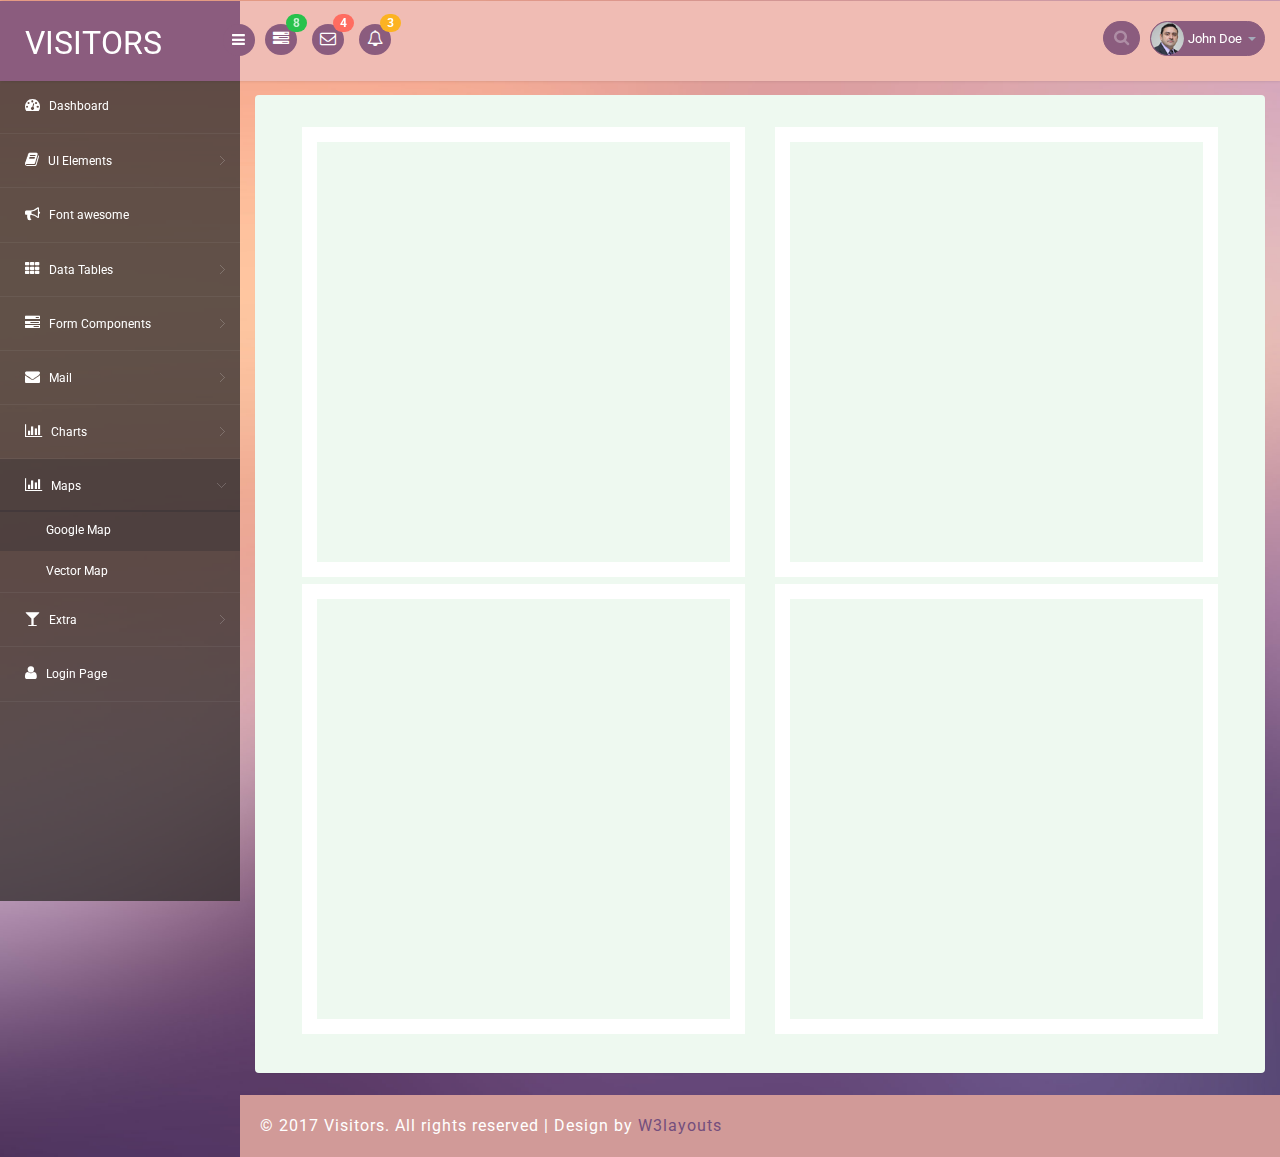
<file: blog/public/admin_assets/google_map.html>
<!--A Design by W3layouts
Author: W3layout
Author URL: http://w3layouts.com
License: Creative Commons Attribution 3.0 Unported
License URL: http://creativecommons.org/licenses/by/3.0/
-->
<!DOCTYPE html>
<head>
<title>Visitors an Admin Panel Category Bootstrap Responsive Website Template | Google_map :: w3layouts</title>
<meta name="viewport" content="width=device-width, initial-scale=1">
<meta http-equiv="Content-Type" content="text/html; charset=utf-8" />
<meta name="keywords" content="Visitors Responsive web template, Bootstrap Web Templates, Flat Web Templates, Android Compatible web template, 
Smartphone Compatible web template, free webdesigns for Nokia, Samsung, LG, SonyEricsson, Motorola web design" />
<script type="application/x-javascript"> addEventListener("load", function() { setTimeout(hideURLbar, 0); }, false); function hideURLbar(){ window.scrollTo(0,1); } </script>
<!-- bootstrap-css -->
<link rel="stylesheet" href="css/bootstrap.min.css" >
<!-- //bootstrap-css -->
<!-- Custom CSS -->
<link href="css/style.css" rel='stylesheet' type='text/css' />
<link href="css/style-responsive.css" rel="stylesheet"/>
<!-- font CSS -->
<link href='//fonts.googleapis.com/css?family=Roboto:400,100,100italic,300,300italic,400italic,500,500italic,700,700italic,900,900italic' rel='stylesheet' type='text/css'>
<!-- font-awesome icons -->
<link rel="stylesheet" href="css/font.css" type="text/css"/>
<link href="css/font-awesome.css" rel="stylesheet"> 
<!-- //font-awesome icons -->
<script src="js/jquery2.0.3.min.js"></script>
</head>
<body>
<section id="container">
<!--header start-->
<header class="header fixed-top clearfix">
<!--logo start-->
<div class="brand">
    <a href="index.html" class="logo">
        VISITORS
    </a>
    <div class="sidebar-toggle-box">
        <div class="fa fa-bars"></div>
    </div>
</div>
<!--logo end-->
<div class="nav notify-row" id="top_menu">
    <!--  notification start -->
    <ul class="nav top-menu">
        <!-- settings start -->
        <li class="dropdown">
            <a data-toggle="dropdown" class="dropdown-toggle" href="#">
                <i class="fa fa-tasks"></i>
                <span class="badge bg-success">8</span>
            </a>
            <ul class="dropdown-menu extended tasks-bar">
                <li>
                    <p class="">You have 8 pending tasks</p>
                </li>
                <li>
                    <a href="#">
                        <div class="task-info clearfix">
                            <div class="desc pull-left">
                                <h5>Target Sell</h5>
                                <p>25% , Deadline  12 June’13</p>
                            </div>
                                    <span class="notification-pie-chart pull-right" data-percent="45">
                            <span class="percent"></span>
                            </span>
                        </div>
                    </a>
                </li>
                <li>
                    <a href="#">
                        <div class="task-info clearfix">
                            <div class="desc pull-left">
                                <h5>Product Delivery</h5>
                                <p>45% , Deadline  12 June’13</p>
                            </div>
                                    <span class="notification-pie-chart pull-right" data-percent="78">
                            <span class="percent"></span>
                            </span>
                        </div>
                    </a>
                </li>
                <li>
                    <a href="#">
                        <div class="task-info clearfix">
                            <div class="desc pull-left">
                                <h5>Payment collection</h5>
                                <p>87% , Deadline  12 June’13</p>
                            </div>
                                    <span class="notification-pie-chart pull-right" data-percent="60">
                            <span class="percent"></span>
                            </span>
                        </div>
                    </a>
                </li>
                <li>
                    <a href="#">
                        <div class="task-info clearfix">
                            <div class="desc pull-left">
                                <h5>Target Sell</h5>
                                <p>33% , Deadline  12 June’13</p>
                            </div>
                                    <span class="notification-pie-chart pull-right" data-percent="90">
                            <span class="percent"></span>
                            </span>
                        </div>
                    </a>
                </li>

                <li class="external">
                    <a href="#">See All Tasks</a>
                </li>
            </ul>
        </li>
        <!-- settings end -->
        <!-- inbox dropdown start-->
        <li id="header_inbox_bar" class="dropdown">
            <a data-toggle="dropdown" class="dropdown-toggle" href="#">
                <i class="fa fa-envelope-o"></i>
                <span class="badge bg-important">4</span>
            </a>
            <ul class="dropdown-menu extended inbox">
                <li>
                    <p class="red">You have 4 Mails</p>
                </li>
                <li>
                    <a href="#">
                        <span class="photo"><img alt="avatar" src="images/3.png"></span>
                                <span class="subject">
                                <span class="from">Jonathan Smith</span>
                                <span class="time">Just now</span>
                                </span>
                                <span class="message">
                                    Hello, this is an example msg.
                                </span>
                    </a>
                </li>
                <li>
                    <a href="#">
                        <span class="photo"><img alt="avatar" src="images/1.png"></span>
                                <span class="subject">
                                <span class="from">Jane Doe</span>
                                <span class="time">2 min ago</span>
                                </span>
                                <span class="message">
                                    Nice admin template
                                </span>
                    </a>
                </li>
                <li>
                    <a href="#">
                        <span class="photo"><img alt="avatar" src="images/3.png"></span>
                                <span class="subject">
                                <span class="from">Tasi sam</span>
                                <span class="time">2 days ago</span>
                                </span>
                                <span class="message">
                                    This is an example msg.
                                </span>
                    </a>
                </li>
                <li>
                    <a href="#">
                        <span class="photo"><img alt="avatar" src="images/2.png"></span>
                                <span class="subject">
                                <span class="from">Mr. Perfect</span>
                                <span class="time">2 hour ago</span>
                                </span>
                                <span class="message">
                                    Hi there, its a test
                                </span>
                    </a>
                </li>
                <li>
                    <a href="#">See all messages</a>
                </li>
            </ul>
        </li>
        <!-- inbox dropdown end -->
        <!-- notification dropdown start-->
        <li id="header_notification_bar" class="dropdown">
            <a data-toggle="dropdown" class="dropdown-toggle" href="#">

                <i class="fa fa-bell-o"></i>
                <span class="badge bg-warning">3</span>
            </a>
            <ul class="dropdown-menu extended notification">
                <li>
                    <p>Notifications</p>
                </li>
                <li>
                    <div class="alert alert-info clearfix">
                        <span class="alert-icon"><i class="fa fa-bolt"></i></span>
                        <div class="noti-info">
                            <a href="#"> Server #1 overloaded.</a>
                        </div>
                    </div>
                </li>
                <li>
                    <div class="alert alert-danger clearfix">
                        <span class="alert-icon"><i class="fa fa-bolt"></i></span>
                        <div class="noti-info">
                            <a href="#"> Server #2 overloaded.</a>
                        </div>
                    </div>
                </li>
                <li>
                    <div class="alert alert-success clearfix">
                        <span class="alert-icon"><i class="fa fa-bolt"></i></span>
                        <div class="noti-info">
                            <a href="#"> Server #3 overloaded.</a>
                        </div>
                    </div>
                </li>

            </ul>
        </li>
        <!-- notification dropdown end -->
    </ul>
    <!--  notification end -->
</div>
<div class="top-nav clearfix">
    <!--search & user info start-->
    <ul class="nav pull-right top-menu">
        <li>
            <input type="text" class="form-control search" placeholder=" Search">
        </li>
        <!-- user login dropdown start-->
        <li class="dropdown">
            <a data-toggle="dropdown" class="dropdown-toggle" href="#">
                <img alt="" src="images/2.png">
                <span class="username">John Doe</span>
                <b class="caret"></b>
            </a>
            <ul class="dropdown-menu extended logout">
                <li><a href="#"><i class=" fa fa-suitcase"></i>Profile</a></li>
                <li><a href="#"><i class="fa fa-cog"></i> Settings</a></li>
                <li><a href="login.html"><i class="fa fa-key"></i> Log Out</a></li>
            </ul>
        </li>
        <!-- user login dropdown end -->
       
    </ul>
    <!--search & user info end-->
</div>
</header>
<!--header end-->
<!--sidebar start-->
<aside>
    <div id="sidebar" class="nav-collapse">
        <!-- sidebar menu start-->
        <div class="leftside-navigation">
            <ul class="sidebar-menu" id="nav-accordion">
                <li>
                    <a href="index.html">
                        <i class="fa fa-dashboard"></i>
                        <span>Dashboard</span>
                    </a>
                </li>
                <li class="sub-menu">
                    <a href="javascript:;">
                        <i class="fa fa-book"></i>
                        <span>UI Elements</span>
                    </a>
                    <ul class="sub">
						<li><a href="typography.html">Typography</a></li>
						<li><a href="glyphicon.html">glyphicon</a></li>
                        <li><a href="grids.html">Grids</a></li>
                    </ul>
                </li>
                <li>
                    <a href="fontawesome.html">
                        <i class="fa fa-bullhorn"></i>
                        <span>Font awesome </span>
                    </a>
                </li>
                <li class="sub-menu">
                    <a href="javascript:;">
                        <i class="fa fa-th"></i>
                        <span>Data Tables</span>
                    </a>
                    <ul class="sub">
                        <li><a href="basic_table.html">Basic Table</a></li>
                        <li><a href="responsive_table.html">Responsive Table</a></li>
                    </ul>
                </li>
                <li class="sub-menu">
                    <a href="javascript:;">
                        <i class="fa fa-tasks"></i>
                        <span>Form Components</span>
                    </a>
                    <ul class="sub">
                        <li><a href="form_component.html">Form Elements</a></li>
                        <li><a href="form_validation.html">Form Validation</a></li>
						<li><a href="dropzone.html">Dropzone</a></li>
                    </ul>
                </li>
                <li class="sub-menu">
                    <a href="javascript:;">
                        <i class="fa fa-envelope"></i>
                        <span>Mail </span>
                    </a>
                    <ul class="sub">
                        <li><a href="mail.html">Inbox</a></li>
                        <li><a href="mail_compose.html">Compose Mail</a></li>
                    </ul>
                </li>
                <li class="sub-menu">
                    <a href="javascript:;">
                        <i class=" fa fa-bar-chart-o"></i>
                        <span>Charts</span>
                    </a>
                    <ul class="sub">
                        <li><a href="chartjs.html">Chart js</a></li>
                        <li><a href="flot_chart.html">Flot Charts</a></li>
                    </ul>
                </li>
                <li class="sub-menu">
                    <a class="active" href="javascript:;">
                        <i class=" fa fa-bar-chart-o"></i>
                        <span>Maps</span>
                    </a>
                    <ul class="sub">
                        <li><a class="active" href="google_map.html">Google Map</a></li>
                        <li><a href="vector_map.html">Vector Map</a></li>
                    </ul>
                </li>
                <li class="sub-menu">
                    <a href="javascript:;">
                        <i class="fa fa-glass"></i>
                        <span>Extra</span>
                    </a>
                    <ul class="sub">
                        <li><a href="gallery.html">Gallery</a></li>
						<li><a href="404.html">404 Error</a></li>
                        <li><a href="registration.html">Registration</a></li>
                    </ul>
                </li>
                <li>
                    <a href="login.html">
                        <i class="fa fa-user"></i>
                        <span>Login Page</span>
                    </a>
                </li>
            </ul>           
		</div>
        <!-- sidebar menu end-->
    </div>
</aside>
<!--sidebar end-->
<!--main content start-->
<section id="main-content">
	<section class="wrapper">
		<div class="w3-agile-google_map">
			<div class="col-md-6 w3-agile-map-left">
				<iframe src="https://www.google.com/maps/embed?pb=!1m18!1m12!1m3!1d2275.784541893285!2d151.2096437065745!3d-33.87025621433536!2m3!1f0!2f0!3f0!3m2!1i1024!2i768!4f13.1!3m3!1m2!1s0x6b12ae401e8b983f%3A0x5017d681632ccc0!2sSydney+NSW+2000%2C+Australia!5e0!3m2!1sen!2sin!4v1493293103988" allowfullscreen></iframe>
			</div>
			<div class="col-md-6 w3-agile-map-right">
				<iframe src="https://www.google.com/maps/embed?pb=!1m18!1m12!1m3!1d36405.44665128823!2d151.19658167210315!3d-33.88691102544868!2m3!1f0!2f0!3f0!3m2!1i1024!2i768!4f13.1!3m3!1m2!1s0x6b12ae401e8b983f%3A0x5017d681632ccc0!2sSydney+NSW+2000%2C+Australia!5e0!3m2!1sen!2sin!4v1493293123113" allowfullscreen></iframe>
			</div>
			<div class="col-md-6 w3-agile-map-left">
				<iframe src="https://www.google.com/maps/embed?pb=!1m18!1m12!1m3!1d72796.87928904165!2d151.19474656031795!3d-33.90332672040101!2m3!1f0!2f0!3f0!3m2!1i1024!2i768!4f13.1!3m3!1m2!1s0x6b12ae401e8b983f%3A0x5017d681632ccc0!2sSydney+NSW+2000%2C+Australia!5e0!3m2!1sen!2sin!4v1493293146656" allowfullscreen></iframe>
			</div>
			<div class="col-md-6 w3-agile-map-right">
				<iframe src="https://www.google.com/maps/embed?pb=!1m18!1m12!1m3!1d244844.63174305344!2d151.0819551321716!3d-33.90816874010408!2m3!1f0!2f0!3f0!3m2!1i1024!2i768!4f13.1!3m3!1m2!1s0x6b12ae401e8b983f%3A0x5017d681632ccc0!2sSydney+NSW+2000%2C+Australia!5e0!3m2!1sen!2sin!4v1493293172642" allowfullscreen></iframe>
			</div>
			<div class="clearfix"></div>
		</div>
</section>
 <!-- footer -->
	<div class="footer">
		<div class="wthree-copyright">
			<p>© 2017 Visitors. All rights reserved | Design by <a href="http://w3layouts.com">W3layouts</a></p>
		</div>
	</div>
  <!-- / footer -->
</section>

<!-- main content end -->
</section>
<script src="js/bootstrap.js"></script>
<script src="js/jquery.dcjqaccordion.2.7.js"></script>
<script src="js/scripts.js"></script>
<script src="js/jquery.slimscroll.js"></script>
<script src="js/jquery.nicescroll.js"></script>
<!--[if lte IE 8]><script language="javascript" type="text/javascript" src="js/flot-chart/excanvas.min.js"></script><![endif]-->
<script src="js/jquery.scrollTo.js"></script>
</body>
</html>
</file>
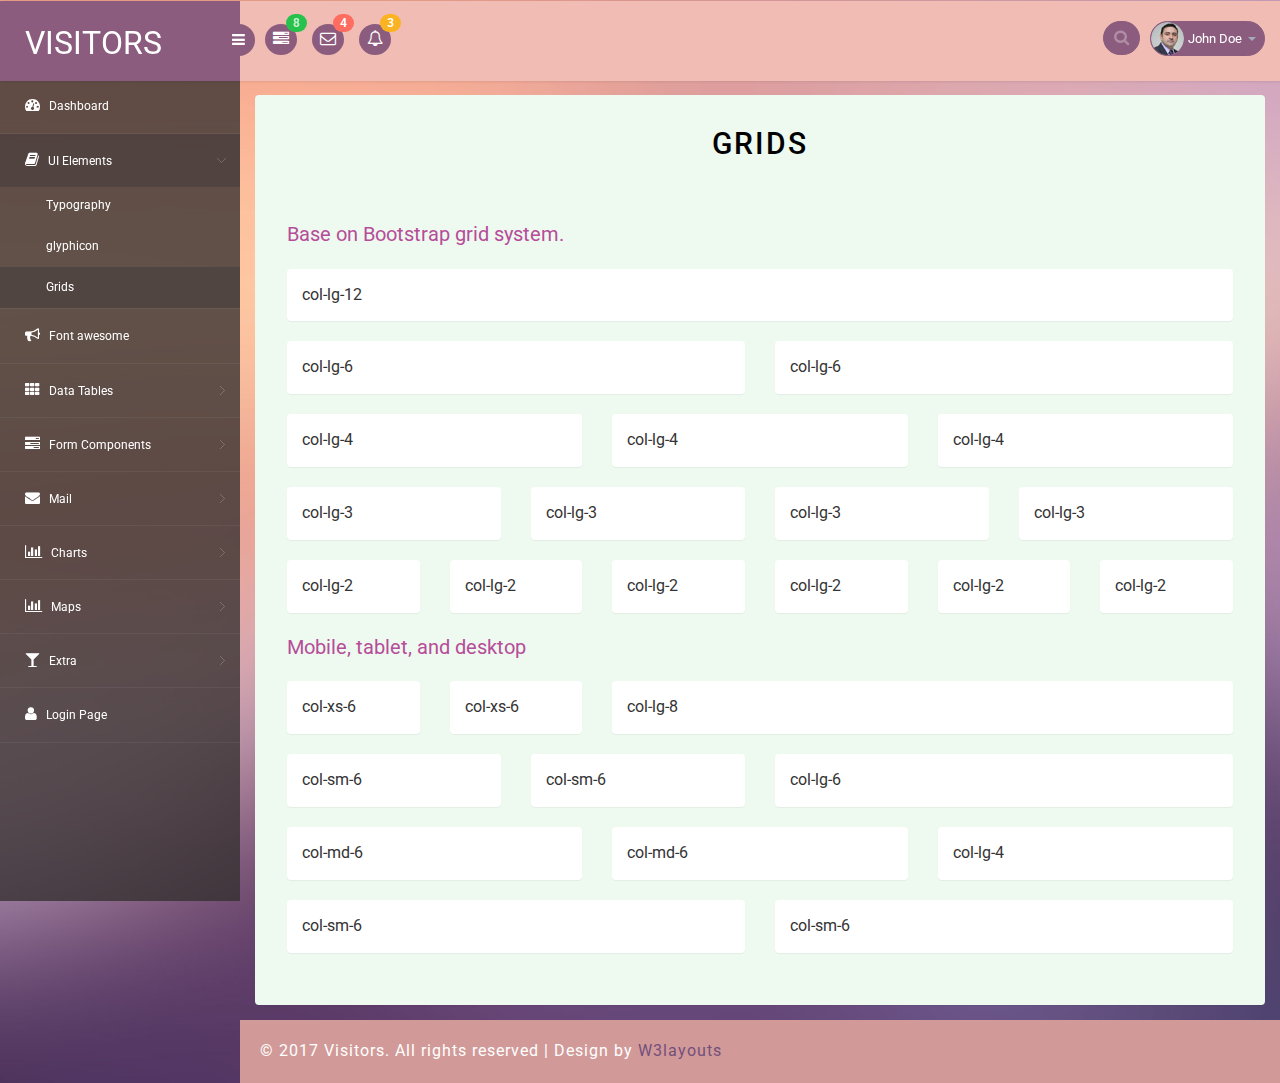
<file: blog/public/admin_assets/grids.html>
<!--A Design by W3layouts
Author: W3layout
Author URL: http://w3layouts.com
License: Creative Commons Attribution 3.0 Unported
License URL: http://creativecommons.org/licenses/by/3.0/
-->
<!DOCTYPE html>
<head>
<title>Visitors an Admin Panel Category Bootstrap Responsive Website Template | Grids :: w3layouts</title>
<meta name="viewport" content="width=device-width, initial-scale=1">
<meta http-equiv="Content-Type" content="text/html; charset=utf-8" />
<meta name="keywords" content="Visitors Responsive web template, Bootstrap Web Templates, Flat Web Templates, Android Compatible web template, 
Smartphone Compatible web template, free webdesigns for Nokia, Samsung, LG, SonyEricsson, Motorola web design" />
<script type="application/x-javascript"> addEventListener("load", function() { setTimeout(hideURLbar, 0); }, false); function hideURLbar(){ window.scrollTo(0,1); } </script>
<!-- bootstrap-css -->
<link rel="stylesheet" href="css/bootstrap.min.css" >
<!-- //bootstrap-css -->
<!-- Custom CSS -->
<link href="css/style.css" rel='stylesheet' type='text/css' />
<link href="css/style-responsive.css" rel="stylesheet"/>
<!-- font CSS -->
<link href='//fonts.googleapis.com/css?family=Roboto:400,100,100italic,300,300italic,400italic,500,500italic,700,700italic,900,900italic' rel='stylesheet' type='text/css'>
<!-- font-awesome icons -->
<link rel="stylesheet" href="css/font.css" type="text/css"/>
<link href="css/font-awesome.css" rel="stylesheet"> 
<!-- //font-awesome icons -->
<script src="js/jquery2.0.3.min.js"></script>
</head>
<body>
<section id="container">
<!--header start-->
<header class="header fixed-top clearfix">
<!--logo start-->
<div class="brand">

    <a href="index.html" class="logo">
        VISITORS
    </a>
    <div class="sidebar-toggle-box">
        <div class="fa fa-bars"></div>
    </div>
</div>
<!--logo end-->

<div class="nav notify-row" id="top_menu">
    <!--  notification start -->
    <ul class="nav top-menu">
        <!-- settings start -->
        <li class="dropdown">
            <a data-toggle="dropdown" class="dropdown-toggle" href="#">
                <i class="fa fa-tasks"></i>
                <span class="badge bg-success">8</span>
            </a>
            <ul class="dropdown-menu extended tasks-bar">
                <li>
                    <p class="">You have 8 pending tasks</p>
                </li>
                <li>
                    <a href="#">
                        <div class="task-info clearfix">
                            <div class="desc pull-left">
                                <h5>Target Sell</h5>
                                <p>25% , Deadline  12 June’13</p>
                            </div>
                                    <span class="notification-pie-chart pull-right" data-percent="45">
                            <span class="percent"></span>
                            </span>
                        </div>
                    </a>
                </li>
                <li>
                    <a href="#">
                        <div class="task-info clearfix">
                            <div class="desc pull-left">
                                <h5>Product Delivery</h5>
                                <p>45% , Deadline  12 June’13</p>
                            </div>
                                    <span class="notification-pie-chart pull-right" data-percent="78">
                            <span class="percent"></span>
                            </span>
                        </div>
                    </a>
                </li>
                <li>
                    <a href="#">
                        <div class="task-info clearfix">
                            <div class="desc pull-left">
                                <h5>Payment collection</h5>
                                <p>87% , Deadline  12 June’13</p>
                            </div>
                                    <span class="notification-pie-chart pull-right" data-percent="60">
                            <span class="percent"></span>
                            </span>
                        </div>
                    </a>
                </li>
                <li>
                    <a href="#">
                        <div class="task-info clearfix">
                            <div class="desc pull-left">
                                <h5>Target Sell</h5>
                                <p>33% , Deadline  12 June’13</p>
                            </div>
                                    <span class="notification-pie-chart pull-right" data-percent="90">
                            <span class="percent"></span>
                            </span>
                        </div>
                    </a>
                </li>

                <li class="external">
                    <a href="#">See All Tasks</a>
                </li>
            </ul>
        </li>
        <!-- settings end -->
        <!-- inbox dropdown start-->
        <li id="header_inbox_bar" class="dropdown">
            <a data-toggle="dropdown" class="dropdown-toggle" href="#">
                <i class="fa fa-envelope-o"></i>
                <span class="badge bg-important">4</span>
            </a>
            <ul class="dropdown-menu extended inbox">
                <li>
                    <p class="red">You have 4 Mails</p>
                </li>
                <li>
                    <a href="#">
                        <span class="photo"><img alt="avatar" src="images/3.png"></span>
                                <span class="subject">
                                <span class="from">Jonathan Smith</span>
                                <span class="time">Just now</span>
                                </span>
                                <span class="message">
                                    Hello, this is an example msg.
                                </span>
                    </a>
                </li>
                <li>
                    <a href="#">
                        <span class="photo"><img alt="avatar" src="images/1.png"></span>
                                <span class="subject">
                                <span class="from">Jane Doe</span>
                                <span class="time">2 min ago</span>
                                </span>
                                <span class="message">
                                    Nice admin template
                                </span>
                    </a>
                </li>
                <li>
                    <a href="#">
                        <span class="photo"><img alt="avatar" src="images/3.png"></span>
                                <span class="subject">
                                <span class="from">Tasi sam</span>
                                <span class="time">2 days ago</span>
                                </span>
                                <span class="message">
                                    This is an example msg.
                                </span>
                    </a>
                </li>
                <li>
                    <a href="#">
                        <span class="photo"><img alt="avatar" src="images/2.png"></span>
                                <span class="subject">
                                <span class="from">Mr. Perfect</span>
                                <span class="time">2 hour ago</span>
                                </span>
                                <span class="message">
                                    Hi there, its a test
                                </span>
                    </a>
                </li>
                <li>
                    <a href="#">See all messages</a>
                </li>
            </ul>
        </li>
        <!-- inbox dropdown end -->
        <!-- notification dropdown start-->
        <li id="header_notification_bar" class="dropdown">
            <a data-toggle="dropdown" class="dropdown-toggle" href="#">

                <i class="fa fa-bell-o"></i>
                <span class="badge bg-warning">3</span>
            </a>
            <ul class="dropdown-menu extended notification">
                <li>
                    <p>Notifications</p>
                </li>
                <li>
                    <div class="alert alert-info clearfix">
                        <span class="alert-icon"><i class="fa fa-bolt"></i></span>
                        <div class="noti-info">
                            <a href="#"> Server #1 overloaded.</a>
                        </div>
                    </div>
                </li>
                <li>
                    <div class="alert alert-danger clearfix">
                        <span class="alert-icon"><i class="fa fa-bolt"></i></span>
                        <div class="noti-info">
                            <a href="#"> Server #2 overloaded.</a>
                        </div>
                    </div>
                </li>
                <li>
                    <div class="alert alert-success clearfix">
                        <span class="alert-icon"><i class="fa fa-bolt"></i></span>
                        <div class="noti-info">
                            <a href="#"> Server #3 overloaded.</a>
                        </div>
                    </div>
                </li>

            </ul>
        </li>
        <!-- notification dropdown end -->
    </ul>
    <!--  notification end -->
</div>
<div class="top-nav clearfix">
    <!--search & user info start-->
    <ul class="nav pull-right top-menu">
        <li>
            <input type="text" class="form-control search" placeholder=" Search">
        </li>
        <!-- user login dropdown start-->
        <li class="dropdown">
            <a data-toggle="dropdown" class="dropdown-toggle" href="#">
                <img alt="" src="images/2.png">
                <span class="username">John Doe</span>
                <b class="caret"></b>
            </a>
            <ul class="dropdown-menu extended logout">
                <li><a href="#"><i class=" fa fa-suitcase"></i>Profile</a></li>
                <li><a href="#"><i class="fa fa-cog"></i> Settings</a></li>
                <li><a href="login.html"><i class="fa fa-key"></i> Log Out</a></li>
            </ul>
        </li>
        <!-- user login dropdown end -->
       
    </ul>
    <!--search & user info end-->
</div>
</header>
<!--header end-->
<!--sidebar start-->
<aside>
    <div id="sidebar" class="nav-collapse">
        <!-- sidebar menu start-->
        <div class="leftside-navigation">
            <ul class="sidebar-menu" id="nav-accordion">
                <li>
                    <a href="index.html">
                        <i class="fa fa-dashboard"></i>
                        <span>Dashboard</span>
                    </a>
                </li>
                
                <li class="sub-menu">
                    <a class="active" href="javascript:;">
                        <i class="fa fa-book"></i>
                        <span>UI Elements</span>
                    </a>
                    <ul class="sub">
						<li><a href="typography.html">Typography</a></li>
						<li><a href="glyphicon.html">glyphicon</a></li>
                        <li><a class="active" href="grids.html">Grids</a></li>
                    </ul>
                </li>
                <li>
                    <a href="fontawesome.html">
                        <i class="fa fa-bullhorn"></i>
                        <span>Font awesome </span>
                    </a>
                </li>
                <li class="sub-menu">
                    <a href="javascript:;">
                        <i class="fa fa-th"></i>
                        <span>Data Tables</span>
                    </a>
                    <ul class="sub">
                        <li><a href="basic_table.html">Basic Table</a></li>
                        <li><a href="responsive_table.html">Responsive Table</a></li>
                    </ul>
                </li>
                <li class="sub-menu">
                    <a href="javascript:;">
                        <i class="fa fa-tasks"></i>
                        <span>Form Components</span>
                    </a>
                    <ul class="sub">
                        <li><a href="form_component.html">Form Elements</a></li>
                        <li><a href="form_validation.html">Form Validation</a></li>
						<li><a href="dropzone.html">Dropzone</a></li>
                    </ul>
                </li>
                <li class="sub-menu">
                    <a href="javascript:;">
                        <i class="fa fa-envelope"></i>
                        <span>Mail </span>
                    </a>
                    <ul class="sub">
                        <li><a href="mail.html">Inbox</a></li>
                        <li><a href="mail_compose.html">Compose Mail</a></li>
                    </ul>
                </li>
                <li class="sub-menu">
                    <a href="javascript:;">
                        <i class=" fa fa-bar-chart-o"></i>
                        <span>Charts</span>
                    </a>
                    <ul class="sub">
                        <li><a href="chartjs.html">Chart js</a></li>
                        <li><a href="flot_chart.html">Flot Charts</a></li>
                    </ul>
                </li>
                <li class="sub-menu">
                    <a href="javascript:;">
                        <i class=" fa fa-bar-chart-o"></i>
                        <span>Maps</span>
                    </a>
                    <ul class="sub">
                        <li><a href="google_map.html">Google Map</a></li>
                        <li><a href="vector_map.html">Vector Map</a></li>
                    </ul>
                </li>
                <li class="sub-menu">
                    <a href="javascript:;">
                        <i class="fa fa-glass"></i>
                        <span>Extra</span>
                    </a>
                    <ul class="sub">
                        <li><a href="gallery.html">Gallery</a></li>
						<li><a href="404.html">404 Error</a></li>
                        <li><a href="registration.html">Registration</a></li>
                    </ul>
                </li>
                <li>
                    <a href="login.html">
                        <i class="fa fa-user"></i>
                        <span>Login Page</span>
                    </a>
                </li>
            </ul>            </div>
        <!-- sidebar menu end-->
    </div>
</aside>
<!--sidebar end-->
<!--main content start-->
<section id="main-content">
	<section class=" wrapper">
		<div class="agile-grid">
		<h2 class="w3ls_head">Grids</h2>
            <div class="row">
                <div class="col-lg-12"> <p class="hd-title">Base on Bootstrap grid system.</p></div>
                <div class="col-lg-12">
                    <section class="panel">
                        <div class="panel-body">col-lg-12</div>
                    </section>
                </div>
            </div>
            <div class="row">
                <div class="col-lg-6">
                    <section class="panel">
                        <div class="panel-body">col-lg-6</div>
                    </section>
                </div>
                <div class="col-lg-6">
                    <section class="panel">
                        <div class="panel-body">col-lg-6</div>
                    </section>
                </div>
            </div>
            <div class="row">
                <div class="col-lg-4">
                    <section class="panel">
                        <div class="panel-body">col-lg-4</div>
                    </section>
                </div>
                <div class="col-lg-4">
                    <section class="panel">
                        <div class="panel-body">col-lg-4</div>
                    </section>
                </div>
                <div class="col-lg-4">
                    <section class="panel">
                        <div class="panel-body">col-lg-4</div>
                    </section>
                </div>
            </div>
            <div class="row">
                <div class="col-lg-3">
                    <section class="panel">
                        <div class="panel-body">col-lg-3</div>
                    </section>
                </div>
                <div class="col-lg-3">
                    <section class="panel">
                        <div class="panel-body">col-lg-3</div>
                    </section>
                </div>
                <div class="col-lg-3">
                    <section class="panel">
                        <div class="panel-body">col-lg-3</div>
                    </section>
                </div>
                <div class="col-lg-3">
                    <section class="panel">
                        <div class="panel-body">col-lg-3</div>
                    </section>
                </div>
            </div>

            <div class="row">
                <div class="col-lg-2">
                    <section class="panel">
                        <div class="panel-body">col-lg-2</div>
                    </section>
                </div>
                <div class="col-lg-2">
                    <section class="panel">
                        <div class="panel-body">col-lg-2</div>
                    </section>
                </div>
                <div class="col-lg-2">
                    <section class="panel">
                        <div class="panel-body">col-lg-2</div>
                    </section>
                </div>
                <div class="col-lg-2">
                    <section class="panel">
                        <div class="panel-body">col-lg-2</div>
                    </section>
                </div>
                <div class="col-lg-2">
                    <section class="panel">
                        <div class="panel-body">col-lg-2</div>
                    </section>
                </div>
                <div class="col-lg-2">
                    <section class="panel">
                        <div class="panel-body">col-lg-2</div>
                    </section>
                </div>
            </div>
            <div class="row">
                <div class="col-lg-12"> <p class="hd-title">Mobile, tablet, and desktop</p> </div>
            </div>
            <div class="row">
                <div class="col-lg-4">
                    <div class="row">
                        <div class="col-xs-6">
                            <section class="panel">
                                <div class="panel-body">col-xs-6</div>
                            </section>
                        </div>
                        <div class="col-xs-6">
                            <section class="panel">
                                <div class="panel-body">col-xs-6</div>
                            </section>
                        </div>
                    </div>
                </div>
                <div class="col-lg-8">
                    <section class="panel">
                        <div class="panel-body">col-lg-8</div>
                    </section>
                </div>
            </div>
            <div class="row">
                <div class="col-lg-6">
                    <div class="row">
                        <div class="col-sm-6">
                            <section class="panel">
                                <div class="panel-body">col-sm-6</div>
                            </section>
                        </div>
                        <div class="col-sm-6">
                            <section class="panel">
                                <div class="panel-body">col-sm-6</div>
                            </section>
                        </div>
                    </div>
                </div>
                <div class="col-lg-6">
                    <section class="panel">
                        <div class="panel-body">col-lg-6</div>
                    </section>
                </div>
            </div>
            <div class="row">
                <div class="col-lg-8">
                    <div class="row">
                        <div class="col-md-6">
                            <section class="panel">
                                <div class="panel-body">col-md-6</div>
                            </section>
                        </div>
                        <div class="col-md-6">
                            <section class="panel">
                                <div class="panel-body">col-md-6</div>
                            </section>
                        </div>
                    </div>
                </div>
                <div class="col-lg-4">
                    <section class="panel">
                        <div class="panel-body">col-lg-4</div>
                    </section>
                </div>
            </div>
            <div class="row">
                <div class="col-sm-6">
                    <section class="panel">
                        <div class="panel-body">col-sm-6</div>
                    </section>
                </div>
                <div class="col-sm-6">
                    <section class="panel">
                        <div class="panel-body">col-sm-6</div>
                    </section>
                </div>
            </div>
		</div>
        </section>
 <!-- footer -->
		  <div class="footer">
			<div class="wthree-copyright">
			  <p>© 2017 Visitors. All rights reserved | Design by <a href="http://w3layouts.com">W3layouts</a></p>
			</div>
		  </div>
  <!-- / footer -->
</section>

<!--main content end-->
</section>
<script src="js/bootstrap.js"></script>
<script src="js/jquery.dcjqaccordion.2.7.js"></script>
<script src="js/scripts.js"></script>
<script src="js/jquery.slimscroll.js"></script>
<script src="js/jquery.nicescroll.js"></script>
<!--[if lte IE 8]><script language="javascript" type="text/javascript" src="js/flot-chart/excanvas.min.js"></script><![endif]-->
<script src="js/jquery.scrollTo.js"></script>
</body>
</html>
</file>
<file: blog/public/admin_assets/css/style.css>
/*
Author: W3layout
Author URL: http://w3layouts.com
License: Creative Commons Attribution 3.0 Unported
License URL: http://creativecommons.org/licenses/by/3.0/
*/

h4,
h5,
h6,
h1,
h2,
h3 {
    margin: 0;
}

ul,
ol {
    margin: 0;
}

p {
    margin: 0;
}

html,
body {
    font-family: 'Roboto', sans-serif;
    font-size: 100%;
    overflow-x: hidden;
    background: url(../images/bg.jpg) no-repeat 0px 0px;
    background-size: cover;
}

body a {
    transition: 0.5s all ease;
    -webkit-transition: 0.5s all ease;
    -moz-transition: 0.5s all ease;
    -o-transition: 0.5s all ease;
    -ms-transition: 0.5s all ease;
    text-decoration: none;
}

h1,
h2,
h3,
h4,
h5,
h6 {
    margin: 0;
}

p {
    margin: 0;
}

ul,
label {
    margin: 0;
    padding: 0;
}

body a:hover {
    text-decoration: none;
}


/*sidebar navigation*/

#sidebar {
    width: 240px;
    height: 100%;
    position: fixed;
    background: rgba(52, 48, 48, 0.78);
    -webkit-transition: all .3s ease-in-out;
    -moz-transition: all .3s ease-in-out;
    -o-transition: all .3s ease-in-out;
    transition: all .3s ease-in-out;
}

#sidebar ul li {
    position: relative;
}

.leftside-navigation,
.right-stat-bar {
    height: 100%;
}

.right-stat-bar ul {
    list-style-type: none;
    padding-left: 0;
}


/*LEFT NAVIGATION ICON*/

.dcjq-icon {
    height: 17px;
    width: 17px;
    display: inline-block;
    background: url(../images/nav-expand.png) no-repeat top;
    border-radius: 3px;
    -moz-border-radius: 3px;
    -webkit-border-radius: 3px;
    position: absolute;
    right: 10px;
}

.active .dcjq-icon {
    background: url(../images/nav-expand.png) no-repeat bottom;
    border-radius: 3px;
    -moz-border-radius: 3px;
    -webkit-border-radius: 3px;
}

.right-side-accordion .dcjq-icon {
    height: 17px;
    width: 17px;
    display: inline-block;
    background: url(../images/acc-expand.png) no-repeat top;
    border-radius: 3px;
    -moz-border-radius: 3px;
    -webkit-border-radius: 3px;
    position: absolute;
    right: 10px;
}

.right-side-accordion .active .dcjq-icon {
    background: url(../images/acc-expand.png) no-repeat bottom;
    border-radius: 3px;
    -moz-border-radius: 3px;
    -webkit-border-radius: 3px;
}

.right-side-accordion li:nth-child(2) ul li .prog-row {
    border: none;
}


/*---*/

.nav-collapse.collapse {
    display: inline;
}

ul.sidebar-menu,
ul.sidebar-menu li ul.sub {
    margin: -2px 0 0;
    padding: 0;
}

ul.sidebar-menu {
    padding-top: 80px;
}

#sidebar>ul>li>ul.sub {
    display: none;
}

#sidebar .sub-menu>.sub li a {
    padding-left: 46px;
}

#sidebar>ul>li.active>ul.sub,
#sidebar>ul>li>ul.sub>li>a {
    display: block;
}

ul.sidebar-menu li ul.sub li {
    background: rgba(52, 48, 48, 0);
    margin-bottom: 0;
    margin-left: 0;
    margin-right: 0;
}

ul.sidebar-menu li ul.sub li a {
    font-size: 12px;
    padding-top: 13px;
    padding-bottom: 13px;
    -webkit-transition: all 0.3s ease;
    -moz-transition: all 0.3s ease;
    -o-transition: all 0.3s ease;
    -ms-transition: all 0.3s ease;
    transition: all 0.3s ease;
    color: #fff;
}

ul.sidebar-menu li ul.sub li a:hover,
ul.sidebar-menu li ul.sub li.active a {
    color: #fff;
    -webkit-transition: all 0.3s ease;
    -moz-transition: all 0.3s ease;
    -o-transition: all 0.3s ease;
    -ms-transition: all 0.3s ease;
    transition: all 0.3s ease;
    display: block;
    background: rgba(40, 40, 46, 0.28);
}

ul.sidebar-menu li {
    border-bottom: 1px solid rgba(255, 255, 255, 0.05);
}

ul.sidebar-menu li.sub-menu {
    line-height: 15px;
}

ul.sidebar-menu ul.sub li {
    border-bottom: none;
}

ul.sidebar-menu li a span {
    display: inline-block;
}

ul.sidebar-menu li a {
    color: #fff;
    text-decoration: none;
    display: block;
    padding: 18px 0 18px 25px;
    font-size: 12px;
    outline: none;
    -webkit-transition: all 0.3s ease;
    -moz-transition: all 0.3s ease;
    -o-transition: all 0.3s ease;
    -ms-transition: all 0.3s ease;
    transition: all 0.3s ease;
}

ul.sidebar-menu li a.active,
ul.sidebar-menu li a:hover,
ul.sidebar-menu li a:focus {
    background: rgba(40, 40, 46, 0.28);
    color: #fff;
    display: block;
    -webkit-transition: all 0.3s ease;
    -moz-transition: all 0.3s ease;
    -o-transition: all 0.3s ease;
    -ms-transition: all 0.3s ease;
    transition: all 0.3s ease;
}

ul.sidebar-menu li a i {
    font-size: 15px;
    padding-right: 6px;
}

ul.sidebar-menu li a:hover i,
ul.sidebar-menu li a:focus i {
    color: #fff;
}

ul.sidebar-menu li a.active i {
    color: #fff;
}

.mail-info,
.mail-info:hover {
    margin: -3px 6px 0 0;
    font-size: 11px;
}


/*main content*/

#main-content {
    margin-left: 240px;
    -webkit-transition: all .3s ease-in-out;
    -moz-transition: all .3s ease-in-out;
    -o-transition: all .3s ease-in-out;
    transition: all .3s ease-in-out;
}

.footer {
    background: #d19a98;
    padding: 20px;
}

.footer p {
    color: #fff;
    letter-spacing: 1px;
}

.footer p a {
    color: #744e7d;
}

.footer p a:hover {
    color: #fff;
}

.header {
    left: 0;
    right: 0;
    z-index: 1002;
    background: rgb(240, 188, 180);
    -webkit-transition: all .3s ease-in-out;
    -moz-transition: all .3s ease-in-out;
    -o-transition: all .3s ease-in-out;
    transition: all .3s ease-in-out;
}

.merge-header {
    margin-right: 240px;
}

.fixed-top {
    position: fixed;
    box-shadow: 1px 0 3px rgba(0, 0, 0, .15);
}

.wrapper {
    display: inline-block;
    margin-top: 80px;
    padding: 15px;
    width: 100%;
}

.brand {
    background: #8b5c7e;
    float: left;
    width: 240px;
    height: 80px;
    position: relative;
}

a.logo {
    font-size: 32px;
    color: #fff;
    float: left;
    margin: 20px 0 0 25px;
    text-transform: uppercase;
}

a.logo:hover,
a.logo:focus {
    text-decoration: none;
    outline: none;
}

a.logo span {
    color: #FF6C60;
}


/*notification*/

#top_menu .nav>li,
ul.top-menu>li {
    float: left;
}

.notify-row {
    float: left;
    margin-top: 23px;
    margin-left: 25px;
}

ul.top-menu {
    margin-right: 15px;
    margin-top: 0;
}

ul.top-menu>li>a {
    color: #fff;
    font-size: 16px;
    background: #8b5c7e;
    padding: 4px 8px;
    margin-right: 15px;
    border-radius: 50%;
    -webkit-border-radius: 50%;
    padding-right: 8px !important;
}

ul.top-menu>li>a:hover,
ul.top-menu>li>a:focus {
    background: #fa9fa4;
    text-decoration: none;
    color: #fff !important;
    padding-right: 8px !important;
}

.nav .open>a,
.nav .open>a:focus,
.nav .open>a:hover {
    background: #fa9fa4 !important;
    color: #fff !important;
}

.notify-row .badge {
    position: absolute;
    right: -10px;
    top: -10px;
    z-index: 100;
}

.dropdown-menu.extended {
    max-width: 320px !important;
    min-width: 160px !important;
    top: 42px;
    width: 300px !important;
    padding: 0 10px;
    box-shadow: 0 0px 5px rgba(0, 0, 0, 0.1) !important;
    border-radius: 5px;
    -webkit-border-radius: 5px;
    background: #fff;
    border: none;
    left: -10px;
}

.notify-row .notification span.label {
    display: inline-block;
    height: 21px;
    padding: 5px;
    width: 22px;
    font-size: 12px;
    margin-right: 10px;
}

.dropdown-menu.extended .alert-icon,
.noti-info {
    float: left;
}

.noti-info {
    padding-left: 10px;
    padding-top: 6px;
    color: #414147;
}

.dropdown-menu.extended .alert {
    margin-bottom: 10px;
}

.dropdown-menu.extended .alert-icon {
    border-radius: 100%;
    display: inline-block;
    height: 35px;
    width: 35px;
}

.dropdown-menu.extended .alert-icon i {
    font-size: 16px;
    width: 35px;
    line-height: 35px;
    height: 35px;
}

.dropdown-menu.extended.inbox li a,
.dropdown-menu.extended.tasks-bar li a {
    background: #f1f2f7;
    border-radius: 5px;
    -webkit-border-radius: 5px;
    padding: 10px;
    margin-bottom: 10px;
    float: left;
    width: 100%;
}

.dropdown-menu.extended li p {
    margin: 0;
    padding: 10px 0;
    border-radius: 0px;
    -webkit-border-radius: 0px;
}

.dropdown-menu.extended li a {
    font-size: 12px;
    list-style: none;
}

.dropdown-menu.extended.logout {
    padding: 10px;
}

.dropdown-menu.extended.logout li a {
    padding: 10px;
}

.dropdown-menu.extended li a:hover {
    color: #32323a;
}

.dropdown-menu.tasks-bar .task-info .desc {
    font-size: 13px;
    font-weight: normal;
    float: left;
    width: 80%;
}

.dropdown-menu.tasks-bar .task-info .desc h5 {
    color: #32323a;
    text-transform: uppercase;
    font-size: 12px;
    font-weight: 600;
    margin-bottom: 5px;
    margin-top: 0;
}

.dropdown-menu.tasks-bar .task-info .desc p {
    padding-top: 0;
    color: #8f8f9b;
    font-weight: 300;
}

.dropdown-menu.tasks-bar .task-info .percent {
    width: 20%;
    float: right;
    font-size: 13px;
    font-weight: 600;
    padding-left: 10px;
    line-height: normal;
}

.dropdown-menu.tasks-bar .progress {
    background: #fff;
}

.dropdown-menu.extended .progress {
    margin-bottom: 0 !important;
    height: 10px;
}

.dropdown-menu.inbox li a .photo img {
    border-radius: 2px 2px 2px 2px;
    -webkit-border-radius: 2px 2px 2px 2px;
    float: left;
    height: 40px;
    margin-right: 10px;
    width: 40px;
}

.dropdown-menu.inbox li a .subject {
    display: block;
}

.dropdown-menu.inbox li a .subject .from {
    font-size: 12px;
    font-weight: 600;
}

.dropdown-menu.inbox li a .subject .time {
    font-size: 11px;
    font-style: italic;
    font-weight: bold;
    position: absolute;
    right: 20px;
}

.dropdown-menu.inbox li a .message {
    display: block !important;
    font-size: 11px;
}

.top-nav {
    margin-top: 20px;
}

.top-nav img {
    border-radius: 50%;
    -webkit-border-radius: 50%;
    width: 33px;
}

.top-nav .icon-user i {
    height: 33px;
    width: 33px;
    line-height: 33px;
    display: inline-block;
    font-size: 1.7em;
    padding-left: 10px;
}

.top-nav .icon-user .username {
    color: #555555;
    font-size: 13px;
    position: relative;
    top: -5px;
}

.top-nav .icon-user .caret {
    position: relative;
    top: -4px;
}

.top-nav ul.top-menu>li .dropdown-menu.logout {
    width: 170px !important;
}

.top-nav li.dropdown .dropdown-menu {
    float: right;
    right: 0;
    left: auto;
}

.dropdown-menu.extended.logout>li {
    float: left;
    width: 100%;
}

.log-arrow-up {
    background: url("../images/top-arrow.png") no-repeat;
    width: 18px;
    height: 10px;
    margin-top: -20px;
    float: right;
    margin-right: 15px;
}

.dropdown-menu.extended.logout>li>a {
    border-bottom: none !important;
}

.full-width .dropdown-menu.extended.logout>li>a:hover {
    background: #F1F2F7 !important;
    color: #32323a !important;
}

.dropdown-menu.extended.logout>li>a:hover {
    background: #F1F2F7 !important;
    border-radius: 5px;
}

.dropdown-menu.extended.logout>li>a:hover i {
    color: #ffa2a2;
}

.dropdown-menu.extended.logout>li>a i {
    font-size: 17px;
}

.dropdown-menu.extended.logout>li>a>i {
    padding-right: 10px;
}

.top-nav .username {
    font-size: 13px;
    color: #fff;
}

.top-nav ul.top-menu>li>a {
    border-radius: 100px;
    -webkit-border-radius: 100px;
    padding: 0px;
    background: none;
    margin-right: 0;
    border: 1px solid #8b5c7e;
    background: #8b5c7e;
}

.top-nav ul.top-menu>li.language>a {
    margin-top: -2px;
    padding: 4px 12px;
    line-height: 20px;
}

.top-nav ul.top-menu>li.language>a img {
    border-radius: 0;
    -webkit-border-radius: 0;
    width: 18px;
}

.top-nav ul.top-menu>li.language ul.dropdown-menu li img {
    border-radius: 0;
    -webkit-border-radius: 0;
    width: 18px;
}

.top-nav ul.top-menu>li {
    margin-left: 10px;
}

.top-nav ul.top-menu>li>a:hover,
.top-nav ul.top-menu>li>a:focus {
    border: 1px solid #fa9fa4;
    background: #fa9fa4 !important;
    border-radius: 100px;
    -webkit-border-radius: 100px;
}

.top-nav .dropdown-menu.extended.logout {
    top: 50px;
}

.top-nav .nav .caret {
    border-bottom-color: #A4AABA;
    border-top-color: #A4AABA;
}

.top-nav ul.top-menu>li>a:hover .caret {
    border-bottom-color: #000;
    border-top-color: #000;
}


/*form*/

.position-center {
    width: 62%;
    margin: 0 auto;
}


/*----*/

.notify-arrow {
    background: url("../images/top-arrow.png") no-repeat;
    width: 18px;
    height: 10px;
    margin-top: 0;
    opacity: 0;
    position: absolute;
    left: 16px;
    top: -20px;
    transition: all 0.25s ease 0s;
    z-index: 10;
    margin-top: 10px;
    opacity: 1;
}


/*search*/

.search {
    width: 20px;
    -webkit-transition: all .3s ease;
    -moz-transition: all .3s ease;
    -ms-transition: all .3s ease;
    -o-transition: all .3s ease;
    transition: all .3s ease;
    border: 1px solid #8b5c7e;
    box-shadow: none;
    background: #8b5c7e url(../images/search-icon.png) no-repeat 10px 8px;
    padding: 0 5px 0 30px;
    color: #fff;
    border-radius: 100px;
    -webkit-border-radius: 100px;
    cursor: pointer;
}

.search:focus {
    width: 180px;
    border: 1px solid #8b5c7e;
    box-shadow: none;
    -webkit-transition: all .3s ease;
    -moz-transition: all .3s ease;
    -ms-transition: all .3s ease;
    -o-transition: all .3s ease;
    transition: all .3s ease;
    color: #c8c8c8;
    font-weight: 300;
}

.todo-search:focus {
    width: 100% !important;
}


/*--sidebar toggle---*/

.sidebar-toggle-box {
    float: left;
    margin-top: 23px;
    margin-left: -15px;
    background: #8b5c7e;
    border-radius: 50%;
    -webkit-border-radius: 50%;
    width: 32px;
    height: 32px;
    position: absolute;
    right: -15px;
}

.sidebar-toggle-box .fa-bars {
    cursor: pointer;
    display: inline-block;
    font-size: 15px;
    padding: 8px 8px 8px 9px;
    color: #fff;
}

.sidebar-toggle-box:hover {
    background: #fa9fa4;
}

.hide-left-bar {
    margin-left: -240px !important;
    -webkit-transition: all .3s ease-in-out;
    -moz-transition: all .3s ease-in-out;
    -o-transition: all .3s ease-in-out;
    transition: all .3s ease-in-out;
}

.open-right-bar {
    right: 0px !important;
    -webkit-transition: all .3s ease-in-out;
    -moz-transition: all .3s ease-in-out;
    -o-transition: all .3s ease-in-out;
    transition: all .3s ease-in-out;
}

.merge-left {
    margin-left: 0px !important;
}

.hide-right-bar {
    margin-right: -240px !important;
    -webkit-transition: all .3s ease-in-out;
    -moz-transition: all .3s ease-in-out;
    -o-transition: all .3s ease-in-out;
    transition: all .3s ease-in-out;
}

.toggle-right-box {
    float: left;
    background: #f6f6f6;
    border-radius: 50%;
    -webkit-border-radius: 50%;
    width: 35px;
    height: 35px;
}

.toggle-right-box:hover {
    background: #ffa2a2;
}

.toggle-right-box:hover .fa-bars {
    color: rgba(0, 0, 0, 0.3);
}

.toggle-right-box .fa-bars {
    cursor: pointer;
    display: inline-block;
    font-size: 15px;
    padding: 10px;
    color: #bfbfc1;
}


/*--market--*/

.market-update-block {
    padding: 2em 2em;
    background: #999;
}

.market-update-block h3 {
    color: #fff;
    font-size: 2em;
}

.market-update-block h4 {
    font-size: 1.2em;
    color: #fff;
    margin: 0.3em 0em;
}

.market-update-block p {
    color: #fff;
    font-size: 0.8em;
    line-height: 1.8em;
}

.market-update-block.clr-block-1 {
    background: #53d769;
    box-shadow: 0 2px 5px 0 rgba(0, 0, 0, 0.16), 0 2px 10px 0 rgba(0, 0, 0, 0.12);
    transition: 0.5s all;
    -webkit-transition: 0.5s all;
    -moz-transition: 0.5s all;
    -o-transition: 0.5s all;
}

.market-update-block.clr-block-2 {
    background: #fc3158;
    box-shadow: 0 2px 5px 0 rgba(0, 0, 0, 0.16), 0 2px 10px 0 rgba(0, 0, 0, 0.12);
    transition: 0.5s all;
    -webkit-transition: 0.5s all;
    -moz-transition: 0.5s all;
    -o-transition: 0.5s all;
}

.market-update-block.clr-block-3 {
    background: #147efb;
    box-shadow: 0 2px 5px 0 rgba(0, 0, 0, 0.16), 0 2px 10px 0 rgba(0, 0, 0, 0.12);
    transition: 0.5s all;
    -webkit-transition: 0.5s all;
    -moz-transition: 0.5s all;
    -o-transition: 0.5s all;
}

.market-update-block.clr-block-4 {
    background: #2a2727;
    box-shadow: 0 2px 5px 0 rgba(0, 0, 0, 0.16), 0 2px 10px 0 rgba(0, 0, 0, 0.12);
    transition: 0.5s all;
    -webkit-transition: 0.5s all;
    -moz-transition: 0.5s all;
    -o-transition: 0.5s all;
}

.market-update-block.clr-block-1:hover {
    background: #8b5c7e;
    transition: 0.5s all;
    -webkit-transition: 0.5s all;
    -moz-transition: 0.5s all;
    -o-transition: 0.5s all;
}

.market-update-block.clr-block-2:hover {
    background: #8b5c7e;
    transition: 0.5s all;
    -webkit-transition: 0.5s all;
    -moz-transition: 0.5s all;
    -o-transition: 0.5s all;
}

.market-update-block.clr-block-3:hover {
    background: #8b5c7e;
    transition: 0.5s all;
    -webkit-transition: 0.5s all;
    -moz-transition: 0.5s all;
    -o-transition: 0.5s all;
}

.market-update-block.clr-block-4:hover {
    background: #8b5c7e;
    transition: 0.5s all;
    -webkit-transition: 0.5s all;
    -moz-transition: 0.5s all;
    -o-transition: 0.5s all;
}

.market-update-right i.fa.fa-users {
    font-size: 3em;
    color: #fff;
    text-align: left;
}

.market-update-right i.fa.fa-eye {
    font-size: 3em;
    color: #fff;
    text-align: left;
}

.market-update-right i.fa.fa-usd {
    font-size: 3em;
    color: #fff;
    text-align: left;
}

.market-update-right i.fa.fa-shopping-cart {
    font-size: 3em;
    color: #fff;
    text-align: left;
}

.market-update-left {
    padding: 0px;
}

.market-update-right {
    padding-left: 0;
}

.market-updates {
    margin: 1.5em 0;
}


/*--market--*/

.panel-heading {
    position: relative;
    height: 57px;
    line-height: 57px;
    letter-spacing: 0.2px;
    color: #000;
    font-size: 18px;
    font-weight: 400;
    padding: 0 16px;
    background: #ddede0;
    border-top-right-radius: 2px;
    border-top-left-radius: 2px;
    text-transform: uppercase;
    text-align: center;
}

.panel {
    border: none ! important;
}

.agileinfo-grap {
    padding: 2em;
    background: rgb(238, 249, 240);
    box-shadow: 0 2px 5px 0 rgba(0, 0, 0, 0.16), 0 2px 10px 0 rgba(0, 0, 0, 0.12);
}

header.agileits-box-header.clearfix h3 {
    font-size: 24px;
    font-weight: 400;
    text-transform: uppercase;
    color: #000;
    text-align: center;
    margin-bottom: 1em;
}

.calendar-widget {
    background-color: #eef9f0;
    border-radius: 4px;
    -webkit-box-shadow: 0 1px 1px rgba(0, 0, 0, .05);
    box-shadow: 0 1px 1px rgba(0, 0, 0, .05);
    padding: 2em;
}

span.panel-title {
    color: #000000;
    font-size: 18px;
}

.agile-calendar-grid {
    border: 1px solid #c0dbc5;
}

.alert-info .alert-icon {
    background-color: #99cce3;
}

.alert-danger .alert-icon {
    background-color: #fcb1ae;
}

.alert-success .alert-icon {
    background-color: #98d7ad;
}

.alert-warning .alert-icon {
    background-color: #ffe699;
}

.alert-icon i {
    width: 40px;
    height: 40px;
    display: block;
    text-align: center;
    line-height: 40px;
    font-size: 20px;
    color: #fff;
}

.alert-icon {
    width: 40px;
    height: 40px;
    display: inline-block;
    -webkit-border-radius: 100%;
    -moz-border-radius: 100%;
    border-radius: 100%;
}

.notification-sender {
    color: #414147;
}

.alert-success .notification-info a {
    color: #42b663;
}

.notification-info p {
    margin: 0px;
    color: #999;
    font-size: 12px;
}

.notification-meta {
    margin-bottom: 3px;
    padding-left: 0;
    list-style: none;
}

.notification-info {
    margin-left: 56px;
    margin-top: -40px;
}

.notifications {
    background-color: #eef9f0;
    border-radius: 4px;
    -webkit-box-shadow: 0 1px 1px rgba(0, 0, 0, .05);
    box-shadow: 0 1px 1px rgba(0, 0, 0, .05);
    padding: 2em;
}

.alert-danger .notification-info a {
    color: #fb6f6b;
}

.alert-info .notification-info a {
    color: #45a2c9;
}

.alert {
    padding: 16.8px !important;
}


/*-- graphs --*/

.area-grids {
    border: 10px solid #d8d8d8;
    background: #FFF;
    padding: 1em;
}

.charts-right {
    padding-left: 0;
}

.chart-left {
    padding-right: 0;
}

.agile-bottom-right {
    padding-left: 0;
}

.agile-bottom-left {
    padding-right: 0;
}

#graph {
    width: 100%;
    margin: 20px auto 0 auto;
}

pre {
    height: 250px;
    overflow: auto;
}

div#graph1,
div#graph4,
div#graph5,
div#graph6,
div#graph7,
div#graph8,
div#graph9 {
    width: 100% !important;
    z-index: 1;
}

.agile-Updating-grids,
.agile-bottom-grid,
.agile-last-grid {
    background: #eef9f0;
    padding: 2em;
    border-radius: 4px;
    -webkit-box-shadow: 0 1px 1px rgba(0, 0, 0, .05);
    box-shadow: 0 1px 1px rgba(0, 0, 0, .05);
}

.agile-bottom-grids {
    margin: 2em 0;
}

.agil-info-calendar {
    margin: 1.5em 0;
}

.area-grids-heading h3 {
    font-size: 20px;
    color: #000;
    text-align: center;
    margin-bottom: 1em;
    text-transform: uppercase;
}


/*-- graphs --*/


/*--statistics--*/

.stats-info ul li {
    margin-bottom: 1em;
    border-bottom: 1px solid #e1ab91;
    padding-bottom: 18px;
    font-size: 0.9em;
    color: #555;
}

.table>thead>tr>th {
    border-bottom: 1px solid #e1ab91 ! important;
}

.table>tbody>tr>td,
.table>tbody>tr>th,
.table>tfoot>tr>td,
.table>tfoot>tr>th,
.table>thead>tr>td,
.table>thead>tr>th {
    border-bottom: 1px solid #e9e9e9 ! important;
}

.progress.progress-right {
    width: 25%;
    float: right;
    height: 8px;
    margin-bottom: 0;
}

.stats-info ul li.last {
    border-bottom: none;
    padding-bottom: 0;
    margin-bottom: 0.5em;
}

.stats-info span.pull-right {
    font-size: 0.7em;
    margin-left: 11px;
    line-height: 2em;
}

.table.stats-table {
    margin-bottom: 0;
}

.stats-table span.label {
    font-weight: 500;
}

.stats-table h5 {
    color: #4F52BA;
    font-size: 0.9em;
}

.stats-table h5.down {
    color: #D81B60;
}

.stats-table h5 i.fa {
    font-size: 1.2em;
    font-weight: 800;
    margin-left: 3px;
}

.stats-table thead tr th {
    color: #8b5c7e;
}

.stats-table td {
    font-size: 0.9em;
    color: #555;
    padding: 11px !important;
}


/*--//statistics--*/


/*--Progress bars--*/

.progress {
    height: 10px;
    margin: 7px 0;
    overflow: hidden;
    background: #e1e1e1;
    z-index: 1;
    cursor: pointer;
}

.task-info .percentage {
    float: right;
    height: inherit;
    line-height: inherit;
}

.task-desc {
    font-size: 12px;
}

.wrapper-dropdown-3 .dropdown li a:hover span.task-desc {
    color: #65cea7;
}

.progress .bar {
    z-index: 2;
    height: 15px;
    font-size: 12px;
    color: white;
    text-align: center;
    float: left;
    -webkit-box-sizing: content-box;
    -moz-box-sizing: content-box;
    -ms-box-sizing: content-box;
    box-sizing: content-box;
    -webkit-transition: width 0.6s ease;
    -moz-transition: width 0.6s ease;
    -o-transition: width 0.6s ease;
    transition: width 0.6s ease;
}

.progress-striped .yellow {
    background: #f0ad4e;
}

.progress-striped .green {
    background: #5cb85c;
}

.progress-striped .light-blue {
    background: #4F52BA;
}

.progress-striped .red {
    background: #d9534f;
}

.progress-striped .blue {
    background: #428bca;
}

.progress-striped .orange {
    background: #e94e02;
}

.progress-striped .bar {
    background-image: -webkit-gradient(linear, 0 100%, 100% 0, color-stop(0.25, rgba(255, 255, 255, 0.15)), color-stop(0.25, transparent), color-stop(0.5, transparent), color-stop(0.5, rgba(255, 255, 255, 0.15)), color-stop(0.75, rgba(255, 255, 255, 0.15)), color-stop(0.75, transparent), to(transparent));
    background-image: -webkit-linear-gradient(45deg, rgba(255, 255, 255, 0.15) 25%, transparent 25%, transparent 50%, rgba(255, 255, 255, 0.15) 50%, rgba(255, 255, 255, 0.15) 75%, transparent 75%, transparent);
    background-image: -moz-linear-gradient(45deg, rgba(255, 255, 255, 0.15) 25%, transparent 25%, transparent 50%, rgba(255, 255, 255, 0.15) 50%, rgba(255, 255, 255, 0.15) 75%, transparent 75%, transparent);
    background-image: -o-linear-gradient(45deg, rgba(255, 255, 255, 0.15) 25%, transparent 25%, transparent 50%, rgba(255, 255, 255, 0.15) 50%, rgba(255, 255, 255, 0.15) 75%, transparent 75%, transparent);
    background-image: linear-gradient(45deg, rgba(255, 255, 255, 0.15) 25%, transparent 25%, transparent 50%, rgba(255, 255, 255, 0.15) 50%, rgba(255, 255, 255, 0.15) 75%, transparent 75%, transparent);
    -webkit-background-size: 40px 40px;
    -moz-background-size: 40px 40px;
    -o-background-size: 40px 40px;
    background-size: 40px 40px;
}

.progress.active .bar {
    -webkit-animation: progress-bar-stripes 2s linear infinite;
    -moz-animation: progress-bar-stripes 2s linear infinite;
    -ms-animation: progress-bar-stripes 2s linear infinite;
    -o-animation: progress-bar-stripes 2s linear infinite;
    animation: progress-bar-stripes 2s linear infinite;
}

@-webkit-keyframes progress-bar-stripes {
    from {
        background-position: 40px 0;
    }
    to {
        background-position: 0 0;
    }
}

@-moz-keyframes progress-bar-stripes {
    from {
        background-position: 40px 0;
    }
    to {
        background-position: 0 0;
    }
}

@-ms-keyframes progress-bar-stripes {
    from {
        background-position: 40px 0;
    }
    to {
        background-position: 0 0;
    }
}

@-o-keyframes progress-bar-stripes {
    from {
        background-position: 0 0;
    }
    to {
        background-position: 40px 0;
    }
}

@keyframes progress-bar-stripes {
    from {
        background-position: 40px 0;
    }
    to {
        background-position: 0 0;
    }
}


/*--Progress bars--*/

.stats-info-agileits {
    background: #eef9f0;
    padding: 2em;
    border-radius: 4px;
    -webkit-box-shadow: 0 1px 1px rgba(0, 0, 0, .05);
    box-shadow: 0 1px 1px rgba(0, 0, 0, .05);
}

.agileits-w3layouts-stats {
    margin: 1.5em 0;
}

h4.title {
    font-size: 20px;
    color: #000;
    text-align: center;
    margin-bottom: 2em;
    text-transform: uppercase;
}

.stats-last-agile {
    background: #eef9f0;
    padding: 2em;
    border-radius: 4px;
    -webkit-box-shadow: 0 1px 1px rgba(0, 0, 0, .05);
    box-shadow: 0 1px 1px rgba(0, 0, 0, .05);
}

.w3-agile-google_map {
    background: #eef9f0;
    padding: 2em;
    border-radius: 4px;
    -webkit-box-shadow: 0 1px 1px rgba(0, 0, 0, .05);
    box-shadow: 0 1px 1px rgba(0, 0, 0, .05);
}

.w3-agile-map-left iframe {
    width: 100%;
    min-height: 450px;
    border: 15px solid #ffffff;
    outline: none;
}

.w3-agile-map-right iframe {
    width: 100%;
    min-height: 450px;
    border: 15px solid #ffffff;
    outline: none;
}


/*button*/

.btn-row {
    margin-bottom: 10px;
}

.typo-agile {
    background: #eef9f0;
    padding: 2em;
    border-radius: 4px;
    -webkit-box-shadow: 0 1px 1px rgba(0, 0, 0, .05);
    box-shadow: 0 1px 1px rgba(0, 0, 0, .05);
}


/*-- icons --*/

.codes a {
    color: #999;
}

.icon-box {
    padding: 8px 15px;
    background: rgb(218, 223, 219);
    margin: 1em 0 1em 0;
    border: 5px solid #eef9f0;
    text-align: left;
    -moz-box-sizing: border-box;
    -webkit-box-sizing: border-box;
    box-sizing: border-box;
    font-size: 13px;
    transition: 0.5s all;
    -webkit-transition: 0.5s all;
    -o-transition: 0.5s all;
    -ms-transition: 0.5s all;
    -moz-transition: 0.5s all;
    cursor: pointer;
}

.icon-box:hover {
    background: #000;
    transition: 0.5s all;
    -webkit-transition: 0.5s all;
    -o-transition: 0.5s all;
    -ms-transition: 0.5s all;
    -moz-transition: 0.5s all;
}

.icon-box:hover i.fa {
    color: #fff !important;
}

.icon-box:hover a.agile-icon {
    color: #fff !important;
}

.codes .bs-glyphicons li {
    float: left;
    width: 12.5%;
    height: 115px;
    padding: 10px;
    line-height: 1.4;
    text-align: center;
    font-size: 12px;
    list-style-type: none;
}

.codes .bs-glyphicons .glyphicon {
    margin-top: 5px;
    margin-bottom: 10px;
    font-size: 24px;
}

.codes .glyphicon {
    position: relative;
    top: 1px;
    display: inline-block;
    font-family: 'Glyphicons Halflings';
    font-style: normal;
    font-weight: 400;
    line-height: 1;
    -webkit-font-smoothing: antialiased;
    -moz-osx-font-smoothing: grayscale;
    color: #777;
}

.codes .bs-glyphicons .glyphicon-class {
    display: block;
    text-align: center;
    word-wrap: break-word;
}

h3.icon-subheading {
    font-size: 28px;
    color: #b64d99 !important;
    margin: 30px 0 15px;
    letter-spacing: 2px;
    border: none;
    display: block;
}

h3.agileits-icons-title {
    text-align: center;
    font-size: 33px;
    color: #222222;
    font-weight: 600;
    letter-spacing: 2px;
}

.icons a {
    color: #000000;
}

.icon-box i {
    margin-right: 10px !important;
    font-size: 20px !important;
    color: #000000!important;
}

.bs-glyphicons li {
    float: left;
    width: 18%;
    height: 115px;
    padding: 10px;
    line-height: 1.4;
    text-align: center;
    font-size: 12px;
    list-style-type: none;
    background: rgba(149, 149, 149, 0.18);
    margin: 1%;
}

.bs-glyphicons .glyphicon {
    margin-top: 5px;
    margin-bottom: 10px;
    font-size: 24px;
    color: #282a2b;
}

.glyphicon {
    position: relative;
    top: 1px;
    display: inline-block;
    font-family: 'Glyphicons Halflings';
    font-style: normal;
    font-weight: 400;
    line-height: 1;
    -webkit-font-smoothing: antialiased;
    -moz-osx-font-smoothing: grayscale;
    color: #777;
}

.bs-glyphicons .glyphicon-class {
    display: block;
    text-align: center;
    word-wrap: break-word;
}

@media (max-width:1080px) {
    .icon-box {
        width: 33.33%;
    }
}

@media (max-width:991px) {
    h3.agileits-icons-title {
        font-size: 28px;
    }
    h3.icon-subheading {
        font-size: 22px;
    }
}

@media (max-width:768px) {
    h3.agileits-icons-title {
        font-size: 28px;
    }
    h3.icon-subheading {
        font-size: 25px;
    }
    .row {
        margin-right: 0;
        margin-left: 0;
    }
    .icon-box {
        margin: 0;
        width: 100%;
    }
}

@media (max-width: 640px) {
    .icon-box {
        float: left;
        width: 50%;
    }
}

@media (max-width: 480px) {
    .bs-glyphicons li {
        width: 31%;
    }
}

@media (max-width: 414px) {
    h3.agileits-icons-title {
        font-size: 23px;
    }
    h3.icon-subheading {
        font-size: 18px;
    }
    .bs-glyphicons li {
        width: 31.33%;
    }
}

@media (max-width: 384px) {
    .icon-box {
        float: none;
        width: 100%;
    }
}


/*-- //icons --*/

.w3_wthree_agileits_icons.main-grid-border {
    padding: 5em 0;
}


/*--Typography--*/

.well {
    font-weight: 300;
    font-size: 14px;
}

.list-group-item {
    font-weight: 300;
    font-size: 14px;
}

li.list-group-item1 {
    font-size: 14px;
    font-weight: 300;
}

.typo p {
    margin: 0;
    font-size: 14px;
    font-weight: 300;
}

.show-grid [class^=col-] {
    background: #fff;
    text-align: center;
    margin-bottom: 10px;
    line-height: 2em;
    border: 10px solid #f0f0f0;
}

.show-grid [class*="col-"]:hover {
    background: #e0e0e0;
}

.grid_3 {
    margin-bottom: 2em;
}

.xs h3,
h3.m_1 {
    color: #000;
    font-size: 1.7em;
    font-weight: 300;
    margin-bottom: 1em;
}

.grid_3 p {
    color: #999;
    font-size: 0.85em;
    margin-bottom: 1em;
    font-weight: 300;
}

.grid_4 {
    background: none;
}

.label {
    font-weight: 300 !important;
    border-radius: 4px;
}

.grid_5 {
    background: none;
    padding: 2em 0;
}

.grid_5 h3,
.grid_5 h2,
.grid_5 h1,
.grid_5 h4,
.grid_5 h5,
h3.hdg,
h3.bars {
    margin-bottom: 1em;
    color: #b64d99;
    font-size: 26px;
    letter-spacing: 2px;
}

.table>thead>tr>th,
.table>tbody>tr>th,
.table>tfoot>tr>th,
.table>thead>tr>td,
.table>tbody>tr>td,
.table>tfoot>tr>td {
    border-top: none !important;
}

.tab-content>.active {
    display: block;
    visibility: visible;
}

.pagination>.active>a,
.pagination>.active>span,
.pagination>.active>a:hover,
.pagination>.active>span:hover,
.pagination>.active>a:focus,
.pagination>.active>span:focus {
    z-index: 0;
}

.badge-primary {
    background-color: #03a9f4;
}

.badge-success {
    background-color: #fb5710;
}

.badge-warning {
    background-color: #ffc107;
}

.badge-danger {
    background-color: #e51c23;
}

.grid_3 p {
    line-height: 2em;
    color: #888;
    font-size: 0.9em;
    margin-bottom: 1em;
    font-weight: 300;
}

.bs-docs-example {
    margin: 1em 0;
}

section#tables p {
    margin-top: 1em;
}

.tab-container .tab-content {
    border-radius: 0 2px 2px 2px;
    border: 1px solid #e0e0e0;
    padding: 16px;
    background-color: #ffffff;
}

.table td,
.table>tbody>tr>td,
.table>tbody>tr>th,
.table>tfoot>tr>td,
.table>tfoot>tr>th,
.table>thead>tr>td,
.table>thead>tr>th {
    padding: 15px!important;
}

.table>thead>tr>th,
.table>tbody>tr>th,
.table>tfoot>tr>th,
.table>thead>tr>td,
.table>tbody>tr>td,
.table>tfoot>tr>td {
    font-size: 0.9em;
    color: #999;
    border-top: none !important;
}

.tab-content>.active {
    display: block;
    visibility: visible;
}

.label {
    font-weight: 300 !important;
}

.label {
    padding: 4px 6px;
    border: none;
    text-shadow: none;
}

.alert {
    font-size: 0.85em;
}

h1.t-button,
h2.t-button,
h3.t-button,
h4.t-button,
h5.t-button {
    line-height: 2em;
    margin-top: 0.5em;
    margin-bottom: 0.5em;
}

li.list-group-item1 {
    line-height: 2.5em;
}

.input-group {
    margin-bottom: 20px;
}

.in-gp-tl {
    padding: 0;
}

.in-gp-tb {
    padding-right: 0;
}

.list-group {
    margin-bottom: 48px;
}

ol {
    margin-bottom: 44px;
}

h2.typoh2 {
    margin: 0 0 10px;
}

@media (max-width:768px) {
    .grid_5 {
        padding: 0 0 1em;
    }
    .grid_3 {
        margin-bottom: 0em;
    }
}

@media (max-width:640px) {
    h1,
    .h1,
    h2,
    .h2,
    h3,
    .h3 {
        margin-top: 0px;
        margin-bottom: 0px;
    }
    .grid_5 h3,
    .grid_5 h2,
    .grid_5 h1,
    .grid_5 h4,
    .grid_5 h5,
    h3.hdg,
    h3.bars {
        margin-bottom: .5em;
    }
    .progress {
        height: 10px;
        margin-bottom: 10px;
    }
    ol.breadcrumb li,
    .grid_3 p,
    ul.list-group li,
    li.list-group-item1 {
        font-size: 14px;
    }
    .breadcrumb {
        margin-bottom: 25px;
    }
    .well {
        font-size: 14px;
        margin-bottom: 10px;
    }
    h2.typoh2 {
        font-size: 1.5em;
    }
    .label {
        font-size: 60%;
    }
    .in-gp-tl {
        padding: 0 1em;
    }
    .in-gp-tb {
        padding-right: 1em;
    }
}

@media (max-width:480px) {
    .grid_5 h3,
    .grid_5 h2,
    .grid_5 h1,
    .grid_5 h4,
    .grid_5 h5,
    h3.hdg,
    h3.bars {
        font-size: 1.2em;
    }
    .table h1 {
        font-size: 26px;
    }
    .table h2 {
        font-size: 23px;
    }
    .table h3 {
        font-size: 20px;
    }
    .label {
        font-size: 53%;
    }
    .alert,
    p {
        font-size: 14px;
    }
    .pagination {
        margin: 20px 0 0px;
    }
    .grid_3.grid_4.w3layouts {
        margin-top: 25px;
    }
}

@media (max-width: 320px) {
    .grid_4 {
        margin-top: 18px;
    }
    h3.title {
        font-size: 1.6em;
    }
    .alert,
    p,
    ol.breadcrumb li,
    .grid_3 p,
    .well,
    ul.list-group li,
    li.list-group-item1,
    a.list-group-item {
        font-size: 13px;
    }
    .alert {
        padding: 10px;
        margin-bottom: 10px;
    }
    ul.pagination li a {
        font-size: 14px;
        padding: 5px 10px;
    }
    .list-group {
        margin-bottom: 10px;
    }
    .well {
        padding: 10px;
    }
    .nav>li>a {
        font-size: 14px;
    }
}


/*-- //typography --*/

.typo {
    padding: 5em 0;
}

ul.bs-glyphicons-list {
    padding: 0;
}

.w3ls_head {
    font-size: 30px;
    color: #000000;
    margin-bottom: 2em;
    letter-spacing: 2px;
    text-transform: uppercase;
    text-align: center;
}

.agile-grid {
    background: #eef9f0;
    padding: 2em;
    border-radius: 4px;
    -webkit-box-shadow: 0 1px 1px rgba(0, 0, 0, .05);
    box-shadow: 0 1px 1px rgba(0, 0, 0, .05);
}

.wthree-font-awesome {
    background: #eef9f0;
    padding: 2em;
    border-radius: 4px;
    -webkit-box-shadow: 0 1px 1px rgba(0, 0, 0, .05);
    box-shadow: 0 1px 1px rgba(0, 0, 0, .05);
}

.w3layouts-glyphicon {
    background: #eef9f0;
    padding: 2em;
    border-radius: 4px;
    -webkit-box-shadow: 0 1px 1px rgba(0, 0, 0, .05);
    box-shadow: 0 1px 1px rgba(0, 0, 0, .05);
}

.table-agile-info {
    background: #eef9f0;
    padding: 2em;
    border-radius: 4px;
    -webkit-box-shadow: 0 1px 1px rgba(0, 0, 0, .05);
    box-shadow: 0 1px 1px rgba(0, 0, 0, .05);
}

.form-w3layouts {
    background: #eef9f0;
    padding: 2em;
    border-radius: 4px;
    -webkit-box-shadow: 0 1px 1px rgba(0, 0, 0, .05);
    box-shadow: 0 1px 1px rgba(0, 0, 0, .05);
}

.panel-default>.panel-heading {
    color: #000000 ! important;
    background-color: #ddede0 ! important;
    border-color: #ddede0 ! important;
    font-size: 20px;
}

p.hd-title {
    color: #b64d99;
    font-size: 20px;
    margin-bottom: 1em;
}

.bg-success {
    color: #c6efd0;
    background-color: #27c24c;
}

.bg-info {
    color: #dcf2f8;
    background-color: #23b7e5;
}

.bg-info {
    color: #dcf2f8;
    background-color: #23b7e5;
}

.bg-danger {
    color: #ffffff;
    background-color: #f05050;
}

.text-success {
    color: #27c24c;
}

.text-warning {
    color: #fad733;
}

.text-danger {
    color: #f05050;
}

.btn-default {
    color: #58666e !important;
    background-color: #fcfdfd;
    background-color: #fff;
    border-color: #dee5e7;
    border-bottom-color: #d8e1e3;
    -webkit-box-shadow: 0 1px 1px rgba(90, 90, 90, 0.1);
    box-shadow: 0 1px 1px rgba(90, 90, 90, 0.1);
}

select.input-sm {
    height: 30px;
    line-height: 30px;
}

.w-sm {
    width: 150px;
}

.inline {
    display: inline-block !important;
}

.v-middle {
    vertical-align: middle !important;
}

.m-b-xs {
    margin-bottom: 5px;
}

#upload {
    font-family: 'PT Sans Narrow', sans-serif;
    background-color: #fff;
    /*background-image:-webkit-linear-gradient(top, #373a3d, #313437);*/
    /*background-image:-moz-linear-gradient(top, #373a3d, #313437);*/
    /*background-image:linear-gradient(top, #373a3d, #313437);*/
    width: 100%;
    padding: 30px;
    border-radius: 3px;
    margin: 0px auto 100px;
    /*box-shadow: 0 0 10px rgba(0, 0, 0, 0.3);*/
}

#drop {
    background-color: #fff;
    padding: 100px 50px;
    margin-bottom: 30px;
    border: 5px dashed #F1F2F7;
    border-radius: 3px;
    /*border-image: url('../img/border-image.png') 25 repeat;*/
    text-align: center;
    text-transform: uppercase;
    font-size: 16px;
    font-weight: bold;
    color: #7f858a;
}

#drop a {
    background-color: #8b5c7e;
    padding: 12px 26px;
    color: #fff;
    font-size: 14px;
    border-radius: 2px;
    cursor: pointer;
    display: inline-block;
    margin-top: 12px;
    line-height: 1;
}

#drop a:hover {
    background-color: #dfa7a6;
}

#drop input {
    display: none;
}

#upload ul {
    list-style: none;
    margin: 0;
    /*border-top:1px solid #2b2e31;*/
    /*border-bottom:1px solid #3d4043;*/
}

#upload ul li {
    background-color: #F1F2F7;
    /*background-image:-webkit-linear-gradient(top, #333639, #303335);*/
    /*background-image:-moz-linear-gradient(top, #333639, #303335);*/
    /*background-image:linear-gradient(top, #333639, #303335);*/
    /*border-top:1px solid #3d4043;*/
    /*border-bottom:1px solid #2b2e31;*/
    padding: 15px;
    height: 80px;
    position: relative;
}

#upload ul li input {
    display: none;
}

#upload ul li p {
    width: 144px;
    overflow: hidden;
    white-space: nowrap;
    color: #32323a;
    font-size: 16px;
    font-weight: bold;
    position: absolute;
    top: 20px;
    left: 100px;
}

#upload ul li i {
    font-weight: normal;
    font-style: normal;
    color: #7f7f7f;
    display: block;
}

#upload ul li canvas {
    top: 15px;
    left: 32px;
    position: absolute;
}

#upload ul li span {
    width: 15px;
    height: 12px;
    background: url('../img/icons.png') no-repeat;
    position: absolute;
    top: 34px;
    right: 33px;
    cursor: pointer;
}

#upload ul li.working span {
    height: 16px;
    background-position: 0 -12px;
}

#upload ul li.error p {
    color: #8b5c7e;
}

#tzine-download {
    opacity: 0.9;
    background-color: #257691;
    font-size: 11px;
    text-align: center;
    text-transform: uppercase;
    width: 150px;
    height: 28px;
    line-height: 28px;
    text-decoration: none !important;
    display: inline-block;
    border-radius: 2px;
    color: #fff !important;
    font-weight: bold;
    box-shadow: 0 -1px 2px #1e5e74 inset;
    border-top: 1px solid #26849c;
    text-shadow: 1px 1px 1px #1e6176;
    margin-top: 6px;
}

#tzine-download:hover {
    opacity: 1;
}

#tzine-actions {
    position: absolute;
    top: 0;
    width: 500px;
    right: 50%;
    margin-right: -420px;
    text-align: right;
}

#tzine-actions iframe {
    display: inline-block;
    height: 21px;
    width: 95px;
    position: relative;
    float: left;
    margin-top: 11px;
}

.badge.bg-important {
    background: #ff6c60;
}

.badge.bg-warning {
    background: #FCB322;
}


/* mail inbox */

.mail-nav {
    margin: 15px -15px 0 -15px;
}

.mail-nav li a {
    border-radius: 0;
    -webkit-border-radius: 0;
    border-top: 1px solid #f2f3f6;
    padding: 15px;
    border-right: 3px solid rgba(0, 0, 0, 0);
}

.mail-nav>li>a:hover,
.mail-nav>li>a:focus {
    background: #fafafa;
    color: #8b5c7e;
    border-right: 3px solid #8b5c7e;
}

.mail-nav>li.active>a,
.mail-nav>li.active>a:hover,
.mail-nav>li.active>a:focus {
    background: #fafafa;
    color: #8b5c7e;
    border-right: 3px solid #8b5c7e;
}

.mail-nav>li+li {
    margin-left: 0;
    margin-top: 0px;
}

.mail-nav i {
    font-size: 16px;
    margin-right: 10px;
}

.inbox-notification {
    margin-top: -2px;
}

.user-head .inbox-avatar {
    width: 65px;
    float: left;
}

.user-head .inbox-avatar img {
    border-radius: 4px;
    -webkit-border-radius: 4px;
}

.user-head .user-name {
    display: inline-block;
    margin: 0 0 0 10px;
}

.user-head .user-name h5 {
    font-size: 14px;
    margin-top: 15px;
    margin-bottom: 0;
    font-weight: 300;
}

.user-head .user-name h5 a {
    color: #fff;
}

.user-head .user-name span a {
    font-size: 12px;
    color: #87e2e7;
}

a.mail-dropdown {
    background: #80d3d9;
    padding: 3px 5px;
    font-size: 10px;
    color: #01a7b3;
    border-radius: 2px;
    margin-top: 20px;
}

.inbox-body {
    padding: 20px;
}

.btn-compose {
    background: #f0bcb4;
    padding: 12px 0;
    text-align: center;
    width: 100%;
    color: #fff;
}

.btn-compose:hover,
.btn-compose:focus {
    background: #1ca59e;
    color: #fff;
}

ul.inbox-nav {
    display: inline-block;
    width: 100%;
    margin: 0;
    padding: 0;
}

.inbox-divider {
    border-bottom: 1px solid #d5d8df;
}

.inbox-action {
    margin-top: 50px;
}

.src-position {
    margin-top: -7px;
}

.mail-src-position {
    margin-top: -3px;
}

ul.labels-info {
    border-bottom: 1px solid #f1f2f7;
    margin-bottom: 10px;
}

ul.inbox-nav li {
    display: inline-block;
    line-height: 45px;
    width: 100%;
}

ul.inbox-nav li a {
    color: #6a6a6a;
    line-height: 45px;
    width: 100%;
    display: inline-block;
    padding: 0 20px;
}

ul.inbox-nav li a:hover,
ul.inbox-nav li.active a,
ul.inbox-nav li a:focus {
    color: #6a6a6a;
    background: #d5d7de;
}

ul.inbox-nav li a i {
    padding-right: 10px;
    font-size: 16px;
    color: #6a6a6a;
}

ul.inbox-nav li a span.label {
    margin-top: 13px;
}

ul.labels-info li h4 {
    padding-top: 5px;
    color: #5c5c5e;
    font-size: 15px;
    text-transform: uppercase;
}

ul.labels-info li {
    margin: 0;
}

ul.labels-info li a {
    color: #6a6a6a;
    border-radius: 0;
    padding-left: 0;
    padding-right: 0;
}

ul.labels-info li a:hover,
ul.labels-info li a:focus {
    color: #6a6a6a;
    background: none;
}

ul.labels-info li a i {
    padding-right: 10px;
}

.nav.nav-pills.nav-stacked.labels-info p {
    margin-bottom: 0;
    padding: 0 22px;
    color: #9d9f9e;
    font-size: 11px;
}

.inbox-head {
    padding: 20px;
    background: #41cac0;
    color: #fff;
    border-radius: 0 4px 0 0;
    -webkit-border-radius: 0 4px 0 0;
    min-height: 80px;
}

.inbox-head h3 {
    margin: 0;
    display: inline-block;
    padding-top: 6px;
    font-weight: 300;
}

.inbox-head .sr-input {
    height: 40px;
    border: none;
    box-shadow: none;
    padding: 0 10px;
    float: left;
    border-radius: 4px 0 0 4px;
    color: #8a8a8a;
}

.inbox-head .sr-btn {
    height: 40px;
    border: none;
    background: #00a6b2;
    color: #fff;
    padding: 0 20px;
    border-radius: 0 4px 4px 0;
    -webkit-border-radius: 0 4px 4px 0;
}

.wht-bg {
    background: #fff;
    padding: 20px;
}

.wht-bg h4 {
    font-size: 24px;
    color: #a2a2a2;
    font-weight: 300;
    text-align: left;
}

.table-inbox-wrap {
    margin: 0 -15px;
}

.mail-checkbox {
    margin-right: 10px;
}

.table-inbox {
    margin: 0;
}

.table-inbox tr td {
    padding: 12px !important;
}

.table-inbox tr td:first-child {
    width: 5%;
}

.table-inbox tr td:first-child .icheckbox_minimal {
    margin-left: 15px;
}

.table-inbox tr td:hover {
    cursor: pointer;
}

.table-inbox tr td .fa-star.inbox-started,
.table-inbox tr td .fa-star:hover {
    color: #f78a09;
}

.table-inbox tr td .fa-star {
    color: #d5d5d5;
}

.table-inbox tr.unread td {
    font-weight: 600;
    background: #f7f7f7;
}

.table-inbox tr.unread a {
    color: #32323a;
}

.table-inbox tr a {
    color: #767676;
}

ul.inbox-pagination {
    float: right;
    list-style-type: none;
}

ul.inbox-pagination li {
    float: left;
}

.pagination li a {
    color: #32323a;
}

.mail-option {
    display: inline-block;
    margin-bottom: 10px;
    width: 100%;
}

.mail-option .chk-all {
    float: left;
}

.mail-option .chk-all,
.mail-option .btn-group {
    margin-right: 5px;
}

.mail-option .chk-all,
.mail-option .btn-group a.btn {
    border: 1px solid #e7e7e7;
    padding: 5px 10px;
    display: inline-block;
    background: #fcfcfc;
    color: #afafaf;
    border-radius: 3px !important;
    -webkit-border-radius: 3px !important;
}

.inbox-pagination a.np-btn {
    border: 1px solid #e7e7e7;
    padding: 5px 15px;
    display: inline-block;
    background: #fcfcfc;
    color: #afafaf;
    border-radius: 3px !important;
    -webkit-border-radius: 3px !important;
}

.mail-option .chk-all input[type=checkbox] {
    margin-top: 0;
}

.mail-option .btn-group a.all {
    padding: 0;
    border: none;
}

.inbox-pagination a.np-btn {
    margin-left: 5px;
}

.inbox-pagination li span {
    display: inline-block;
    margin-top: 7px;
    margin-right: 5px;
}

.fileinput-button {
    border: 1px solid #e6e6e6;
    background: #eeeeee;
}

.inbox-body .modal .modal-body input,
.inbox-body .modal .modal-body textarea {
    border: 1px solid #e6e6e6;
    box-shadow: none;
}

.btn-send,
.btn-send:hover {
    background: #00A8B3;
    color: #fff;
}

.btn-send:hover {
    background: #009da7;
}

.modal-header h4.modal-title {
    font-weight: 300;
    font-family: 'Open Sans', sans-serif;
}

.modal-body label {
    font-weight: 400;
    font-family: 'Open Sans', sans-serif;
}

.compose-mail {
    width: 100%;
    display: inline-block;
    position: relative;
    margin-top: 20px;
}

.compose-mail .compose-options {
    color: #979797;
    cursor: pointer;
    display: inline-block;
    font-size: 14px;
    position: absolute;
    right: 10px;
    top: 7px;
}

.compose-mail input,
.compose-mail input:focus {
    border: none;
    padding: 0;
    width: 80%;
    float: left;
}

.compose-mail .form-group {
    border: 1px solid #F2F3F6;
    display: inline-block;
    width: 100%;
    margin-bottom: 0;
}

.compose-mail .form-group label {
    line-height: 34px;
    width: 10%;
    float: left;
    padding-left: 5px;
    margin-bottom: 0;
}

.compose-editor input {
    margin-top: 15px;
}

.compose-editor {
    margin-bottom: 15px;
    display: inline-block;
    width: 100%;
}

.compose-btn {
    float: left;
    margin-top: 6px;
}

.mail-header h4 {
    font-weight: 300;
}

.mail-sender,
.attachment-mail {
    width: 100%;
    display: inline-block;
    margin: 20px 0;
    border-top: 1px solid #EFF2F7;
    border-bottom: 1px solid #EFF2F7;
    padding: 10px 0;
}

.mail-sender img {
    width: 30px;
    border-radius: 3px;
    -webkit-border-radius: 3px;
}

.mail-sender .date {
    line-height: 30px;
    margin-bottom: 0;
    text-align: right;
}

.view-mail a,
.attachment-mail a:hover {
    color: #35bcb5;
}

.attachment-mail a {
    color: #32323a;
}

.attachment-mail ul li {
    float: left;
    width: 200px;
    margin-right: 15px;
    margin-top: 15px;
    list-style: none;
}

.attachment-mail ul li a.atch-thumb img {
    width: 200px;
    height: 180px;
    margin-bottom: 10px;
}

.attachment-mail ul li a.name span {
    float: right;
    color: #767676;
}

.agile-info h3 {
    font-size: 2.5em;
    text-transform: uppercase;
    color: #8b5c7e;
    font-weight: 500;
    letter-spacing: 12px;
}

.agile-info h2 {
    font-size: 12em;
    color: #8b5c7e;
    line-height: 1;
    font-weight: 300;
    letter-spacing: 20px;
}

.agile-info {
    padding: 9em 2em 16.6em;
    background: rgba(240, 188, 180, 0.42);
    box-shadow: 0 2px 5px 0 rgba(0, 0, 0, 0.16), 0 2px 10px 0 rgba(0, 0, 0, 0.12);
    text-align: center;
}

.agile-info p {
    font-size: 1em;
    color: #fff;
    text-transform: capitalize;
    letter-spacing: 1px;
    margin-bottom: 3em;
    margin-top: 2em;
}

.agile-info a {
    font-size: 1em;
    text-transform: uppercase;
    color: white;
    width: 18%;
    padding: 12px 0px;
    letter-spacing: 2px;
    display: inline-block;
    background: #f0bcb4;
    transition: 0.5s all;
    -webkit-transition: 0.5s all;
    -o-transition: 0.5s all;
    -moz-transition: 0.5s all;
    -ms-transition: 0.5s all;
}

.agile-info a:hover {
    background: #8b5c7e;
    transition: 0.5s all;
    -webkit-transition: 0.5s all;
    -o-transition: 0.5s all;
    -moz-transition: 0.5s all;
    -ms-transition: 0.5s all;
}


/*-- gallery --*/

.w3l-gallery-heading h3 {
    text-align: right !important;
    color: #FF5722 !important;
}

.gallery-grid img {
    width: 100%;
    cursor: pointer;
}

.gallery-top-grids:nth-child(2),
.gallery-top-grids:nth-child(3) {
    margin-top: 0;
}

.gallery-grids-left {
    padding: 10px;
}

.gallery-grid {
    position: relative;
    overflow: hidden;
}

.gallery-grid:hover .captn {
    bottom: 12%;
}

.captn {
    background: rgba(139, 92, 126, 0.73);
    padding: 2em;
    position: absolute;
    border: solid 1px #FFF;
    left: 6%;
    bottom: -100%;
    text-align: center;
    width: 340px;
    height: 200px;
    -webkit-transition: .5s all;
    transition: .5s all;
    -moz-transition: .5s all;
}

.captn h4 {
    font-size: 1.2em;
    color: #fff;
    margin: 2.5em 0 0 0;
    text-transform: uppercase;
    font-weight: 600;
    letter-spacing: 2px;
}

.captn p {
    margin: 0.5em 0 0 0;
    color: #FFFFFF;
    font-size: .9em;
}


/*-- //gallery --*/

.gallery {
    padding: 2em;
    background: rgb(238, 249, 240);
    box-shadow: 0 2px 5px 0 rgba(0, 0, 0, 0.16), 0 2px 10px 0 rgba(0, 0, 0, 0.12);
}


/*-- gallery --*/

.w3layouts-main h2 {
    color: #8b5c7e;
    font-size: 29px;
    letter-spacing: 2px;
    text-transform: uppercase;
    padding-bottom: 15px;
    text-align: center;
}

.w3layouts-main {
    width: 30%;
    margin: 5em auto;
    background: rgba(171, 119, 157, 0.27);
    padding: 42px 35px;
}


/*--//header--*/


/*--login--*/

input.ggg {
    width: 100%;
    padding: 15px 0px 15px 15px;
    border: 1px solid #fff;
    outline: none;
    font-size: 14px;
    color: #fff;
    margin: 14px 0px;
    background: none;
}

.w3layouts-main span {
    font-size: 16px;
    color: #fff;
    float: left;
    width: 32%;
    margin-top: 8px;
}

.w3layouts-main h6 {
    font-size: 16px;
    float: right;
    width: 37%;
    color: #fff;
    letter-spacing: 1px;
    margin-top: 8px;
    text-decoration: underline;
}

.w3layouts-main a {
    color: #fff;
    transition: 0.5s all;
    -webkit-transition: 0.5s all;
    -o-transition: 0.5s all;
    -moz-transition: 0.5s all;
    -ms-transition: 0.5s all;
}

.w3layouts-main a:hover {
    color: #f0bcb4;
    transition: 0.5s all;
    -webkit-transition: 0.5s all;
    -o-transition: 0.5s all;
    -moz-transition: 0.5s all;
    -ms-transition: 0.5s all;
}

.w3layouts-main input[type="submit"] {
    padding: 12px 38px;
    font-size: 18px;
    text-transform: uppercase;
    letter-spacing: 2px;
    background: #f0bcb4;
    color: white;
    border: none;
    outline: none;
    display: table;
    cursor: pointer;
    margin: 45px auto 31px;
    transition: 0.5s all;
    -webkit-transition: 0.5s all;
    -o-transition: 0.5s all;
    -moz-transition: 0.5s all;
    -ms-transition: 0.5s all;
}

.w3layouts-main input[type="submit"]:hover {
    background: #8b5c7e;
    transition: 0.5s all;
    -webkit-transition: 0.5s all;
    -o-transition: 0.5s all;
    -moz-transition: 0.5s all;
    -ms-transition: 0.5s all;
}

.w3layouts-main p a {
    color: #f0bcb4;
    padding: 10px;
}

.w3layouts-main p a:hover {
    color: #fff;
}

.w3layouts-main p {
    font-size: 17px;
    color: #fff;
    text-align: center;
}


/*--//login--*/

h4 input[type="checkbox"] {
    margin-right: 10px;
}

.w3layouts-main h4 {
    margin-right: 10px;
    color: #fff;
    font-weight: 400;
    font-size: 14px;
}


/*--placeholder-color--*/

::-webkit-input-placeholder {
    color: #fff !important;
}

:-moz-placeholder {
    /* Firefox 18- */
    color: #fff !important;
}

::-moz-placeholder {
    /* Firefox 19+ */
    color: #fff !important;
}

:-ms-input-placeholder {
    color: #fff !important;
}


/*--//placeholder-color--*/

.alert {
    margin-bottom: 23px !important;
}

div#chartContainer1,
div#chartContainer2,
div#chartContainer3,
div#chartContainer4 {
    width: 100%;
    min-height: 500px;
}

div#chartContainer5,
div#chartContainer6,
div#chartContainer7,
div#chartContainer8 {
    width: 100%;
    min-height: 500px;
}

.chart_agile_top {
    background-color: #eef9f0;
    border-radius: 4px;
    -webkit-box-shadow: 0 1px 1px rgba(0, 0, 0, .05);
    box-shadow: 0 1px 1px rgba(0, 0, 0, .05);
    padding: 2em;
    margin: 0 0 2em;
}

.floatcharts_w3layouts_top {
    background-color: #eef9f0;
    border-radius: 4px;
    -webkit-box-shadow: 0 1px 1px rgba(0, 0, 0, .05);
    box-shadow: 0 1px 1px rgba(0, 0, 0, .05);
    padding: 2em;
}

.map_wthree_top {
    background-color: #eef9f0;
    border-radius: 4px;
    -webkit-box-shadow: 0 1px 1px rgba(0, 0, 0, .05);
    box-shadow: 0 1px 1px rgba(0, 0, 0, .05);
    padding: 2em;
}

.vector-stat {
    height: 150px;
    margin-top: 20px;
}

canvas.canvasjs-chart-canvas {}

.chart_agile_bottom {
    padding: 20px;
    background: #fff;
}

.floatcharts_w3layouts_bottom {
    padding: 20px;
    background: #fff;
}

.floatcharts_w3layouts_left {
    margin-bottom: 2em;
}

.w3-res-tb {
    padding: 2em 1em 0;
}

.pagination {
    margin: 0 !important;
}

div#graph10,
div#graph11 {
    width: 100%;
}


/*-- responsive design --*/

@media (max-width: 1440px) {
    .w3layouts-main {
        width: 33%;
    }
    .captn {
        padding: 1em;
        width: 301px;
        height: 182px;
    }
}

@media (max-width: 1366px) {
    .w3layouts-main {
        width: 35%;
    }
    .captn {
        width: 280px;
        height: 170px;
    }
}

@media (max-width: 1280px) {
    .w3layouts-main {
        width: 38%;
    }
    .captn {
        width: 256px;
        height: 150px;
    }
    .market-update-block {
        padding: 1em 1em;
    }
    .alert {
        margin-bottom: 13px !important;
        padding: 12.8px !important;
    }
    div#graph1,
    div#graph4,
    div#graph5,
    div#graph6,
    div#graph7,
    div#graph8,
    div#graph9,
    div#graph10,
    div#graph11 {
        width: 260px ! important;
    }
}

@media (max-width: 1080px) {
    .w3layouts-main {
        width: 45%;
    }
    .agile-info {
        padding: 9.1em 2em;
    }
    .captn {
        width: 198px;
        height: 118px;
    }
    .captn h4 {
        margin: 1em 0 0 0;
    }
    .market-update-gd {
        float: left;
        width: 50%;
        margin: 1em 0;
    }
    .market-updates {
        margin: 0em 0;
    }
    .agile-calendar {
        width: 100%;
        margin-bottom: 1.5em;
    }
    .w3agile-notifications {
        width: 100%;
    }
    .agile-last-left {
        width: 100%;
    }
    .agile-last-left.agile-last-middle {
        width: 100%;
        margin: 1.5em 0;
    }
    .agile-last-left.agile-last-right {
        width: 100%;
    }
    div#graph1,
    div#graph4,
    div#graph5,
    div#graph6,
    div#graph7,
    div#graph8,
    div#graph9,
    div#graph10,
    div#graph11 {
        width: 650px !important;
    }
    .stats-info.widget {
        width: 100%;
        margin-bottom: 1.5em;
    }
    .stats-info.stats-last.widget-shadow {
        width: 100%;
    }
    .w-sm {
        width: 138px;
    }
}

@media (max-width: 1024px) {
    .w3layouts-main {
        width: 47%;
    }
    .captn {
        width: 180px;
        height: 110px;
    }
}

@media (max-width: 991px) {
    .captn {
        width: 171px;
        height: 102px;
    }
    .market-update-left {
        float: left;
        margin-left: 20px;
    }
    .market-update-right {
        float: left;
    }
    div#graph1,
    div#graph4,
    div#graph5,
    div#graph6,
    div#graph7,
    div#graph8,
    div#graph9,
    div#graph10,
    div#graph11 {
        width: 600px !important;
    }
    .w-sm {
        width: 127px;
    }
}

@media (max-width: 800px) {
    .w3layouts-main {
        width: 62%;
    }
    .gallery-grids-left {
        width: 100%;
    }
    .captn {
        width: 350px;
        height: 200px;
    }
    .captn h4 {
        margin: 3em 0 0 0;
    }
    .market-update-right {
        width: 100%;
        padding: 0;
        text-align: center;
    }
    .market-update-left {
        margin-left: 0;
        text-align: center;
        width: 100%;
    }
    div#graph1,
    div#graph4,
    div#graph5,
    div#graph6,
    div#graph7,
    div#graph8,
    div#graph9,
    div#graph10,
    div#graph11 {
        width: 430px !important;
    }
    .table td,
    .table>tbody>tr>td,
    .table>tbody>tr>th,
    .table>tfoot>tr>td,
    .table>tfoot>tr>th,
    .table>thead>tr>td,
    .table>thead>tr>th {
        padding: 7px!important;
    }
    .com-w3ls {
        width: 100%;
    }
    .mail-w3agile {
        width: 100%;
    }
}

@media (max-width: 768px) {
    .agile-info {
        padding: 17em 2em;
    }
    div#graph1,
    div#graph4,
    div#graph5,
    div#graph6,
    div#graph7,
    div#graph8,
    div#graph9,
    div#graph10,
    div#graph11 {
        width: 400px !important;
    }
    .table td,
    .table>tbody>tr>td,
    .table>tbody>tr>th,
    .table>tfoot>tr>td,
    .table>tfoot>tr>th,
    .table>thead>tr>td,
    .table>thead>tr>th {
        padding: 6px!important;
    }
    #drop {
        padding: 100px 30px;
    }
    .table-agile-info {
        padding: 2em 2em 10.7em;
    }
    .position-center {
        width: 100%;
        margin: 0 auto;
    }
    #upload {
        margin: 0px auto 230px;
    }
    .w3ls-graph {
        padding: 0;
    }
    .w3layouts-main {
        margin: 14.3em auto;
    }
    .search:focus {
        width: 170px;
    }
    .todo-search:focus {
        width: 95% !important;
    }
}

@media (max-width: 736px) {
    .w3layouts-main {
        width: 65%;
    }
    .agile-info {
        padding: 2em 2em;
    }
    .captn {
        width: 534px;
        height: 300px;
    }
    .captn h4 {
        margin: 6em 0 0 0;
    }
    .w3ls-graph {
        padding: 0;
    }
    div#graph1,
    div#graph4,
    div#graph5,
    div#graph6,
    div#graph7,
    div#graph8,
    div#graph9,
    div#graph10,
    div#graph11 {
        width: 620px !important;
    }
    .table-agile-info {
        padding: 2em;
    }
    #upload {
        margin: 0px auto 50px;
    }
    .w3layouts-main {
        margin: 5em auto;
    }
}

@media (max-width: 667px) {
    .w3layouts-main {
        width: 72%;
    }
    .agile-info p {
        font-size: 0.9em;
        margin-bottom: 2em;
        margin-top: 2em;
    }
    .agile-info a {
        width: 26%;
    }
    .captn {
        width: 474px;
        height: 267px;
    }
    .captn h4 {
        margin: 5em 0 0 0;
    }
    div#graph1,
    div#graph4,
    div#graph5,
    div#graph6,
    div#graph7,
    div#graph8,
    div#graph9,
    div#graph10,
    div#graph11 {
        width: 555px !important;
    }
}

@media (max-width: 640px) {
    .w3layouts-main {
        width: 75%;
    }
    .agile-info {
        padding: 3.7em 2em;
    }
    .captn {
        width: 452px;
        height: 250px;
    }
    div#graph1,
    div#graph4,
    div#graph5,
    div#graph6,
    div#graph7,
    div#graph8,
    div#graph9,
    div#graph10,
    div#graph11 {
        width: 525px !important;
    }
}

@media (max-width: 600px) {
    .w3layouts-main {
        width: 80%;
    }
    .captn {
        width: 414px;
        height: 242px;
    }
    div#graph1,
    div#graph4,
    div#graph5,
    div#graph6,
    div#graph7,
    div#graph8,
    div#graph9,
    div#graph10,
    div#graph11 {
        width: 480px !important;
    }
}

@media (max-width: 568px) {
    .w3layouts-main {
        width: 84%;
    }
    .captn {
        width: 386px;
        height: 225px;
    }
    .captn h4 {
        margin: 4em 0 0 0;
    }
    div#graph1,
    div#graph4,
    div#graph5,
    div#graph6,
    div#graph7,
    div#graph8,
    div#graph9,
    div#graph10,
    div#graph11 {
        width: 450px !important;
    }
}

@media (max-width: 480px) {
    .w3layouts-main {
        width: 92%;
        margin: 3em auto;
        padding: 30px 20px;
    }
    .agile-info {
        padding: 7.1em 2em;
    }
    .agile-info a {
        width: 33%;
    }
    .captn {
        width: 308px;
        height: 180px;
    }
    .captn h4 {
        margin: 3em 0 0 0;
    }
    .w3-agile-map-left iframe {
        min-height: 300px;
    }
    .w3-agile-map-right iframe {
        min-height: 300px;
    }
    div#graph1,
    div#graph4,
    div#graph5,
    div#graph6,
    div#graph7,
    div#graph8,
    div#graph9,
    div#graph10,
    div#graph11 {
        width: 332px !important;
    }
    .table-agile-info {
        padding: 1em;
    }
    .table td,
    .table>tbody>tr>td,
    .table>tbody>tr>th,
    .table>tfoot>tr>td,
    .table>tfoot>tr>th,
    .table>thead>tr>td,
    .table>thead>tr>th {
        padding: 5px!important;
    }
    .form-w3layouts {
        padding: 1em;
    }
}

@media (max-width: 414px) {
    .w3layouts-main h2 {
        font-size: 24px;
    }
    .w3layouts-main h6 {
        font-size: 14px;
        width: 45%;
    }
    .w3layouts-main span {
        font-size: 14px;
        width: 37%;
        margin-top: 2px;
    }
    .agile-info a {
        width: 40%;
    }
    .agile-info h2 {
        font-size: 9em;
    }
    .agile-info {
        padding: 5em 2em 11.3em;
    }
    .w3layouts-main {
        margin: 0em auto 11.4em;
        padding: 30px 20px;
    }
    .captn {
        width: 250px;
        height: 146px;
    }
    .captn h4 {
        margin: 2em 0 0 0;
    }
    .w3-agile-map-left,
    .w3-agile-map-right {
        padding: 0;
    }
    .market-update-gd {
        float: left;
        width: 100%;
    }
    .market-update-left {
        margin-left: 0;
        text-align: left;
        width: 63%;
    }
    .market-update-right {
        width: 26%;
        padding: 0;
        text-align: left;
    }
    .agileinfo-grap {
        padding: 1em;
    }
    .calendar-widget {
        padding: 1em;
    }
    .notifications {
        padding: 1em;
    }
    div#graph1,
    div#graph4,
    div#graph5,
    div#graph6,
    div#graph7,
    div#graph8,
    div#graph9,
    div#graph10,
    div#graph11 {
        width: 300px !important;
    }
    .agile-Updating-grids,
    .agile-bottom-grid,
    .agile-last-grid {
        padding: 1em;
    }
    .table td,
    .table>tbody>tr>td,
    .table>tbody>tr>th,
    .table>tfoot>tr>td,
    .table>tfoot>tr>th,
    .table>thead>tr>td,
    .table>thead>tr>th {
        padding: 6px!important;
    }
    .stats-info-agileits {
        padding: 1em;
    }
    .stats-last-agile {
        padding: 1em;
    }
    .w3layouts-glyphicon {
        padding: 1em;
    }
    .typo-agile {
        padding: 1em;
    }
    .agile-grid {
        padding: 1em;
    }
    .position-center {
        width: 92%;
    }
    #drop {
        padding: 50px 30px;
        margin-bottom: 0;
    }
    .com-w3ls {
        padding: 0;
    }
    .mail-w3agile {
        padding: 0;
    }
    .wht-bg h4 {
        font-size: 16px;
    }
    .chart_agile_top {
        padding: 1em;
        margin: 0 0 1em;
    }
    .chart_agile_left,
    .chart_agile_right {
        padding: 0;
    }
    .floatcharts_w3layouts_top {
        padding: 1em;
    }
    .floatcharts_w3layouts_left {
        margin-bottom: 1em;
        padding: 0;
    }
    .vec-wthree {
        padding: 0;
    }
}

@media (max-width: 384px) {
    .agile-info {
        padding: 5.9em 2em;
    }
    .w3layouts-main {
        margin: 0em auto 5.4em;
    }
    .gallery {
        padding: 1em;
    }
    .w3ls_head {
        margin-bottom: 0.5em;
        ;
    }
    .table td,
    .table>tbody>tr>td,
    .table>tbody>tr>th,
    .table>tfoot>tr>td,
    .table>tfoot>tr>th,
    .table>thead>tr>td,
    .table>thead>tr>th {
        padding: 3px!important;
    }
    .wht-bg h4 {
        font-size: 14px;
    }
}

@media (max-width: 375px) {
    .agile-info {
        padding: 3em 2em 8.95em;
    }
    .captn {
        width: 244px;
        height: 146px;
    }
    .table td,
    .table>tbody>tr>td,
    .table>tbody>tr>th,
    .table>tfoot>tr>td,
    .table>tfoot>tr>th,
    .table>thead>tr>td,
    .table>thead>tr>th {
        padding: 4px!important;
        font-size: 0.75em;
    }
    div#graph1,
    div#graph4,
    div#graph5,
    div#graph6,
    div#graph7,
    div#graph8,
    div#graph9,
    div#graph10,
    div#graph11 {
        width: 290px !important;
    }
    .wht-bg h4 {
        font-size: 13px;
    }
}

@media (max-width: 320px) {
    .w3layouts-main {
        width: 95%;
        margin: 0em auto 2em;
    }
    .w3layouts-main h6 {
        font-size: 13px;
        width: 49%;
    }
    .w3layouts-main span {
        width: 45%;
    }
    .w3layouts-main input[type="submit"] {
        padding: 10px 26px;
        font-size: 16px;
        margin: 45px auto 18px;
    }
    .agile-info h2 {
        font-size: 7em;
    }
    .agile-info a {
        width: 55%;
        font-size: 0.9em;
    }
    .agile-info {
        padding: 3em 2em 8.95em;
    }
    .captn {
        width: 196px;
        height: 114px;
    }
    .captn h4 {
        margin: 1em 0 0 0;
    }
    .w3-agile-google_map {
        padding: 1em;
    }
    .w3-agile-map-left iframe {
        min-height: 250px;
    }
    .w3-agile-map-right iframe {
        min-height: 250px;
    }
    .market-update-gd {
        padding: 0;
    }
    .market-update-gd {
        margin: 0.8em 0;
    }
    .market-update-right {
        width: 30%;
    }
    .panel-body {
        padding: 6px ! important;
    }
    .agileinfo-grap {
        margin-top: 0.8em;
    }
    .agile-calendar {
        margin-bottom: 1em;
        padding: 0;
    }
    .w3agile-notifications {
        padding: 0;
    }
    .agile-last-left {
        padding: 0;
    }
    div#graph1,
    div#graph4,
    div#graph5,
    div#graph6,
    div#graph7,
    div#graph8,
    div#graph9,
    div#graph10,
    div#graph11 {
        width: 250px !important;
    }
    .stats-info.widget {
        margin-bottom: 1em;
        padding: 0;
    }
    .stats-info.stats-last.widget-shadow {
        padding: 0;
    }
    .table td,
    .table>tbody>tr>td,
    .table>tbody>tr>th,
    .table>tfoot>tr>td,
    .table>tfoot>tr>th,
    .table>thead>tr>td,
    .table>thead>tr>th {
        padding: 0px!important;
    }
    .agile-last-left.agile-last-middle {
        margin: 1em 0;
    }
    .table>thead>tr>th,
    .table>tbody>tr>th,
    .table>tfoot>tr>th,
    .table>thead>tr>td,
    .table>tbody>tr>td,
    .table>tfoot>tr>td {
        font-size: 0.75em;
    }
    #drop {
        padding: 50px 16px;
    }
    .mail-nav {
        margin: 0;
    }
    .w3-res-tb {
        padding: 2em 0em 0;
    }
    .col-lg-12 {
        padding: 0;
    }
    .table-inbox {
        margin: 14px;
    }
    .table {
        width: 90%;
    }
    .wht-bg h4 {
        font-size: 16px;
        float: none;
        text-align: center;
    }
    .input-append {
        margin-top: 1em;
    }
    .search:focus {
        width: 150px;
    }
    .todo-search:focus {
        width: 90% !important;
    }
    .wthree-font-awesome {
        padding: 1em;
    }
    .floatcharts_w3layouts_bottom {
        padding: 0px;
    }
    .chart_agile_bottom {
        padding: 0;
    }
}

.counter {
    height: 50px;
    margin: auto;
    font-size: 30px;
    display: inline-block;
    color: #286090;
}

.counter-count {
    font-size: 30px;
    color: #286090;
    font-family: Impact, Haettenschweiler, 'Arial Narrow Bold', sans-serif;
    display: inline-block;
}
</file>
<file: blog/public/admin_assets/css/style-responsive.css>
@media (min-width: 768px) and (max-width: 980px) {
    /*-*/
    .prd-row .action {
        right: 25px;
    }

    .hr-menu .brand{
        width: 100%;
    }

    .hr-menu .horizontal-menu {
        margin: 10px 0;
    }

    .hr-menu .hr-top-nav {
        margin-top: 10px;
        float: right;
    }
    .media-gal .item {
        width: 100%;
    }

    .media-filter {
        margin: 25px 0;
    }
}

@media (min-width: 480px) and (max-width: 767px) {
  .header{
    position: relative! important;
    margin-top: 80px ! important;
}
    .merge-header{
        margin-right: 0px !important;
    }
.brand{
    width: 100%;
    float: none;
    position: fixed;
    top: 0px;
    z-index: 1005;
}
    .sidebar-toggle-box{
        right: 10px;
    }
    .top-nav{
        margin-bottom: 20px;
    }
    .top-menu{
        margin-right: 10px;
    }
    .wrapper{
        margin-top: 0px;
    }
    ul.sidebar-menu {
        margin-top: 0px;
    }
    #sidebar{
        position: fixed !important;
        z-index: 1002;
        top: 80px;
    }
    #main-content{
        margin-left: 0px;
    }
    /*calendar*/
    .fc-button-inner {
        padding: 0;
    }
    /*-*/
    .prd-row .action {
        right: 25px;
    }

    .weather-full-info ul li {
        width: 15.8%;
    }

    .today-status {
        margin-bottom: 10px;
    }

    .hr-toggle {
        background: #32D2C9;
        color: rgba(0, 0, 0, 0.3);
        border-radius: 50%;
        -webkit-border-radius: 50%;
        height: 30px;
        line-height: 0;
        margin-top: -58px;
        position: fixed;
        right: 10px;
        width: 30px;
        z-index: 10000;
    }

    .hr-top-nav {
        display: inline-block;
        float: right;
        margin: 10px 0;
    }

    .horizontal-menu {
        width: 100%;
    }

    .horizontal-menu .navbar-nav > li {
        margin-bottom: 10px;
    }
    .lock-wrapper {
        padding: 0 20px;
    }

    .lock-wrapper img {
        width: 140px;
        height: 140px;
        margin-top: 10px;
    }

    .lock-pwd input {
        width: 70%;
    }

    #time {
        font-size: 100px;
    }
    .media-gal .item {
        width: 100%;
    }
    .media-filter {
        margin: 25px 0;
    }

    .media-filter + .pull-right, .media-filter + .pull-right + .btn  {
        float: left !important;
    }


}
@media (max-width:767px){

    .fixed-width #container, .fixed-width #container .header {
        width: 100%;
    }

    #sidebar{
        margin-left:-240px;
        -webkit-transition:all .3s ease-in-out;
        -moz-transition:all .3s ease-in-out;
        -o-transition:all .3s ease-in-out;
        transition:all .3s ease-in-out;
    }
    .hide-left-bar {
        margin-left:0px!important;
    }
    ul.sidebar-menu{
        padding-top: 0px;
    }
    /*-*/
    .prd-row .action {
        right: 25px;
    }
    .lock-wrapper {
        padding: 0 20px;
    }
    .lock-wrapper img {
        width: 140px;
        height: 140px;
        margin-top: 10px;
    }
    .lock-pwd input {
        width: 70%;
    }

    #time {
        font-size: 100px;
    }

    .media-gal .item {
        width: 100%;
    }
    .media-filter {
        margin: 25px 0;
    }

    .media-filter + .pull-right, .media-filter + .pull-right + .btn  {
        float: left !important;
    }

}
@media (max-width: 479px) {
    body{
        margin-top:80px !important;
    }
    .header{
        position: relative !important;

    }
    .merge-header{
        margin-right: 0px !important;
    }
    .brand{
        width: 100%;
        float: none;
        position: fixed;
        top: 0px;
        z-index: 1005;
    }
    .sidebar-toggle-box{
        right: 10px;
    }
    .top-nav{
        margin-bottom: 20px;
    }
    .top-menu{
        margin-right: 10px;
    }
    .wrapper{
        margin-top: 0px;
    }
    ul.sidebar-menu {
        margin-top: 0px;
    }
    #sidebar{
        position: fixed !important;
        z-index: 1002;
        top: 80px;
    }
    #main-content{
        margin-left: 0px;
    }
    .notify-row{
        float: none;
    }
    /*calendar*/
    .fc-button-inner, .fc-button-content {
        padding: 0;
    }
    .fc-header-title h2 {
        font-size: 12px!important;
    }
    .fc .fc-header-space {
        padding-left: 0;
    }
    .fc-state-active, .fc-state-active .fc-button-inner, .fc-state-active, .fc-button-today .fc-button-inner, .fc-state-hover, .fc-state-hover .fc-button-inner {
        background: none repeat scroll 0 0 #FFFFFF !important;
        color: #32323A !important;
    }
    .fc-state-default, .fc-state-default .fc-button-inner {
        background: none repeat scroll 0 0 #FFFFFF !important;
    }

    /*-*/
    .prd-row .action {
        right: 25px;
    }

    .weather-full-info ul li {
        width: 30%;
        margin-bottom: 10px;
    }

    .today-status {
        margin-bottom: 10px;
    }

    .hr-toggle {
        background: #32D2C9;
        color: rgba(0, 0, 0, 0.3);
        border-radius: 50%;
        -webkit-border-radius: 50%;
        height: 30px;
        line-height: 0;
        margin-top: -58px;
        position: fixed;
        right: 10px;
        width: 30px;
        z-index: 10000;
    }

    .hr-top-nav {
        display: inline-block;
        float: right;
        margin: 10px 0;
    }
    .horizontal-menu {
        width: 100%;
    }

    .horizontal-menu .navbar-nav > li {
        margin-bottom: 10px;
    }

    .lock-wrapper {
        padding: 0 20px;
    }
    .lock-wrapper img {
        width: 100px;
        height: 100px;
        margin-top: -25px;
    }

    .lock-pwd input {
        width: 70%;
    }

    #time {
        font-size: 50px;
    }

    .lock-pwd {
        padding: 0;
    }

    .media-gal .item {
        width: 100%;
    }

    .media-filter {
        margin: 5px 0;
    }

    .media-filter + .pull-right, .media-filter + .pull-right + .btn  {
        float: left !important;
    }

    .media-filter li a {
        margin-bottom: 10px;
        display: inline-block;
    }
}
</file>
<file: blog/public/admin_assets/css/morris.css>
.morris-hover{position:absolute;z-index:1000}.morris-hover.morris-default-style{border-radius:10px;padding:6px;color:#666;background:rgba(255,255,255,0.8);border:solid 2px rgba(230,230,230,0.8);font-family:sans-serif;font-size:12px;text-align:center}.morris-hover.morris-default-style .morris-hover-row-label{font-weight:bold;margin:0.25em 0}.morris-hover.morris-default-style .morris-hover-point{white-space:nowrap;margin:0.1em 0}
</file>
<file: blog/public/admin_assets/css/monthly.css>
/* Overall wrapper */
.monthly {
	background: #F3F3F5;
	color:#545454;
	-webkit-user-select: none;
	-moz-user-select: none;
	-ms-user-select: none;
	user-select: none;
	position: relative;
}

/* Contains title & nav */
.monthly-header {
    position: relative;
    text-align: center;
    padding: 10px;
    background:#ddede0;
    height: 48px;
    box-sizing: border-box;
}
.monthly-header-title {
    font-size: 1em;
    text-transform: uppercase;
    color: #000000;
}
/* wrapper for left button to make the clickable area bigger */
.monthly-prev {
	position: absolute;
	top:0;
	left:0;
	width:50px;
	height:100%;
	opacity: .5;
}
.monthly-prev:hover {
	opacity: 1;
}
/* Left Arrow */
.monthly-prev:after{
	content:'';
	position: absolute;
	top:50%;
	left:50%;
	border-left:2px solid #222;
	border-bottom:2px solid #222;
	width:10px;
	height:10px;
	margin:-3px 0 0 -5px;
	-webkit-transform:rotate(45deg) ;
		-ms-transform:rotate(45deg) ;
	        transform:rotate(45deg) ;
}
/* wrapper for right button to make the clickable area bigger */
.monthly-next {
	position: absolute;
	top:0;
	right:0;
	width:50px;
	height:100%;
	opacity: .5;
}
.monthly-next:hover {
	opacity: 1;
}
/* Right Arrow */
.monthly-next:after{
    content: '';
    position: absolute;
    top: 50%;
    left: 50%;
    border-right: 2px solid #222;
    border-top: 2px solid #222;
    width: 10px;
    height: 10px;
    margin: -3px 0 0 -5px;
    -webkit-transform: rotate(45deg);
    -ms-transform: rotate(45deg);
    transform: rotate(45deg);
}

/* Day of the week headings */
.monthly-day-title-wrap {
    display: table;
    width: 100.1%;
    background: #ddede0;
    border-bottom: 1px solid #c0dbc5;
    padding-bottom: 1.3em;
}
.monthly-day-title-wrap div {
    width: 14.28%!important;
    display: table-cell;
    box-sizing: border-box;
    position: relative;
    font-weight: 400;
    text-align: center;
    text-transform: uppercase;
    font-size: 1em;
    color: #000000;
}

/* Calendar days wrapper */
.monthly-day-wrap {
	display:table;
	width:100.1%;
	overflow: hidden;
}
.monthly-week {
	display:table-row;
	width:100.1%;
}
/* Calendar Days */
.monthly-day, .monthly-day-blank {
	width: 14.28%!important;
    display: table-cell;
    vertical-align: top;
    box-sizing: border-box;
    position: relative;
    font-weight: bold;
    color: inherit;
        background: #ddede0;
    box-shadow: 0 0 0 1px #c0dbc5;
    -webkit-transition: .25s;
    transition: .25s;
    padding: 0;
    text-decoration: none;
}
.monthly-day-event {
    padding-top: 17px !important; 
}
/* Trick to make the days' width equal their height */
.monthly-day:before {
	content: "";
	display: block;
	padding-top: 100%;
	float: left;
}

/* Hover effect for non event calendar days */
.monthly-day-wrap > a:hover {
	background: #A1C2E3;
}

/* Days that are part of previous or next month */
.monthly-day-blank {
	background:#eef9f0;
}

/* Event calendar day number styles */
.monthly-day-event > .monthly-day-number {
    position: absolute;
    line-height: 24px;
    top: 2px;
    left: 2px;
    font-size: 13px;
    color: #000;
}

/* Non-Event calendar day number styles */
.monthly-day-pick {
}
.monthly-day-pick > .monthly-day-number {
    line-height: 1em;
    font-size: 11px;
    padding-top: 35%;
    color: #000;
}

.monthly-day-pick > .monthly-indicator-wrap {
	margin:0;
}

/* Days in the past in "picker" mode */
.monthly-past-day:after{
	content: '';
	width: 150%;
	height: 2px;
	-webkit-transform-origin: left top;
		-ms-transform-origin: left top;
	        transform-origin: left top;
	-webkit-transform: rotate(45deg);
		-ms-transform: rotate(45deg);
	        transform: rotate(45deg);
	background: rgba(0, 0, 0, 0.1);
	position: absolute;
	left: 0;
	top: 0;
}
.monthly-past-day:hover {
	background: #fff!important;
}
/* Current day style */
.monthly-today .monthly-day-number {
    color: #ffffff;
    background: #000000;
    top: 1px;
    left: 1px;
    font-size: 13px;
    width: 176px;
    height: 156px;
    line-height: 24px;
}
.monthly-day-pick.monthly-today .monthly-day-number {
    padding: 0;
    margin: 21% 22% 0 12%;
}
/* Button to reset to current month */
.monthly-reset {
    display: inline-block;
    width: 12px;
    height: 12px;
    border: 2px solid #222;
    border-radius: 9px;
    position: relative;
    opacity: .5;
    margin-left: 5px;
    vertical-align: middle;
}
.monthly-reset:hover {
	opacity: 1;
}
/* Makes the little arrow on the reset button */
.monthly-reset:before {
    content: '';
    border: 3px solid transparent;
    border-left: 3px solid #fcb216;
    border-bottom: 3px solid #fcb216;
    position: absolute;
    left: 2px;
    top: 6px;
}
.monthly-reset:after {
    content: '';
    border: 3px solid transparent;
    border-left: 3px solid #222;
    border-bottom: 3px solid #222;
    position: absolute;
    left: 4px;
    top: 5px;
}
/* Button to return to month view */
.monthly-cal {
	display: inline-block;
	height:11px;
	width:13px;
	background:#222;
	position: relative;
	top:1px;
	margin-right:5px;
	opacity: .5;
}
.monthly-cal:hover {
	cursor: pointer;
	opacity: 1;
}
.monthly-cal:before {
    content: '';
    position: absolute;
    width: 2px;
    height: 3px;
    border: 1px solid #000000;
    background: #000000;
    top: -2px;
    left: 2px;
}
.monthly-cal:after {
	content:'';
	position: absolute;
	width:2px;
	height: 3px;
	border:1px solid #000000;
	background:#000000;
	top:-2px;
	right:2px;
}
.monthly-cal div {
    background: #fcb216;
    height: 6px;
    width: 11px;
    position: absolute;
    top: 4px;
    left: 1px;
}


/* Wrapper around events */
.monthly-indicator-wrap {
	position: relative;
	text-align: center;
	line-height: 0;
	max-width: 20px;
	margin:0 auto;
	padding-top:40%;
}

/* Event indicator dots */
.monthly-day .monthly-event-indicator {
	display: inline-block;
	margin: 1px;
	width: 8px;
	height: 8px;
	border-radius: 6px;
	vertical-align: middle;
	border-radius: 6px;
	background:#7BA7CE;
	font-size:0;
	color:transparent;
}

.monthly-day .monthly-event-indicator:hover {
	cursor: pointer;
}
/* Listing of events under calendar */
.monthly-event-list {
	background: rgba(233, 235, 236, 0.9);
	overflow: auto;
	position: absolute;
	top: 40px;
	width: 100%;
	height: calc(100% - 42px);
	display: none;
	-webkit-transition: .25s;
	transition:.25s;
	-webkit-transform:scale(0);
		-ms-transform:scale(0);
	        transform:scale(0);
}

/* Days in Events List */
.monthly-list-item {
	position: relative;
	padding:10px 10px 5px 50px;
	display: none;
	border-top: 1px solid #D6D6D6;
	text-align: left;
}

.monthly-list-item:after{
    content:'No Events';
    padding:4px 10px;
    display:block;
    margin-bottom:5px;
 }

.monthly-event-list .monthly-today .monthly-event-list-date {
	color: #EA6565;
}

/* Events in Events List */
.monthly-event-list .listed-event {
	display: block;
	color:#fff;
	padding:4px 10px;
	border-radius:2px;
	margin-bottom: 5px;
}

.monthly-list-item a:link, .monthly-list-item a:visited {
	text-decoration: none;
}

.item-has-event {
	display: block;
}

.item-has-event:after{
    display:none!important;
}

.monthly-event-list-date {
	width:50px;
	position: absolute;
	left:0;
	top:13px;
	text-align: center;
	font-size: 12px;
    font-weight: bold;
    line-height: 1.2em;
}

.monthly-list-time-start,
.monthly-list-time-end {
	font-size:.8em;
	display: inline-block;
}
.monthly-list-time-start:not(:empty):after {
	content:' -';
	padding-right:5px;
}

/* Events List custom webkit scrollbar */

.monthly-event-list::-webkit-scrollbar {width: 9px;}

/* Track */
.monthly-event-list::-webkit-scrollbar-track {background: none;}

/* Handle */
.monthly-event-list::-webkit-scrollbar-thumb {
	background:#ccc;
	border:1px solid #E9EBEC;
	border-radius: 10px;
}
.monthly-event-list::-webkit-scrollbar-thumb:hover {background:#555;}

/* Increase font & spacing over larger size */
@media (min-width: 400px) {
	.monthly-day-number {
		top: 5px;
		left: 5px;
		font-size: 13px;
	}
}
/* Styles for large mode where text is revealed within events */
@media (min-width: 600px) {
	.monthly-day-event {
		padding-top: 20px;
	}
	.monthly-day-event:before {
		padding-top: 77%;
	}
	.monthly-day-event > .monthly-indicator-wrap {
		width:auto;
		max-width: none;
	}
	.monthly-indicator-wrap {
		padding:0;
	}
	.monthly-day .monthly-event-indicator {
		display: block;
		margin: 0 0 1px 0;
		width: auto;
		height:20px;
		font-size: 10px;
		padding: 4px;
		border-radius:0;
		overflow: hidden;
		text-overflow: ellipsis;
		color:#fff;
		text-shadow:0 0 2px rgba(0,0,0,.2);
		text-decoration: none;
		line-height: 1em;
		white-space: nowrap;
		box-sizing: border-box;
	}

}
</file>
<file: blog/public/admin_assets/css/font.css>
@font-face{font-family:'FontAwesome';src:url('fonts/fontawesome-webfont.eot?v=3.2.1');src:url('fonts/fontawesome-webfont.eot?#iefix&v=3.2.1') format('embedded-opentype'),url('fonts/fontawesome-webfont.woff?v=3.2.1') format('woff'),url('fonts/fontawesome-webfont.ttf?v=3.2.1') format('truetype'),url('fonts/fontawesome-webfont.svg#fontawesomeregular') format('svg');font-weight:normal;font-style:normal;}@media screen and (-webkit-min-device-pixel-ratio:0) {@font-face{font-family:'FontAwesome';src:url('fonts/fontawesome-webfont.svg#fontawesomeregular') format('svg');font-weight:normal;font-style:normal;}}[class^="icon-"],[class*=" icon-"]{font-family:FontAwesome;font-weight:normal;font-style:normal;text-decoration:inherit;-webkit-font-smoothing:antialiased;*margin-right:.3em;}[class^="icon-"]:before,[class*=" icon-"]:before{text-decoration:inherit;display:inline-block;speak:none;}.icon-large:before{vertical-align:-10%;font-size:1.3333333333333333em;}a [class^="icon-"],a [class*=" icon-"]{display:inline;}[class^="icon-"].icon-fixed-width,[class*=" icon-"].icon-fixed-width{display:inline-block;width:1.1428571428571428em;text-align:right;padding-right:0.2857142857142857em;}[class^="icon-"].icon-fixed-width.icon-large,[class*=" icon-"].icon-fixed-width.icon-large{width:1.4285714285714286em;}.icons-ul{margin-left:2.142857142857143em;list-style-type:none;}.icons-ul>li{position:relative;}.icons-ul .icon-li{position:absolute;left:-2.142857142857143em;width:2.142857142857143em;text-align:center;line-height:inherit;}[class^="icon-"].hide,[class*=" icon-"].hide{display:none;}.icon-muted{color:#eeeeee;}.icon-light{color:#ffffff;}.icon-dark{color:#333333;}.icon-border{border:solid 1px #eeeeee;padding:.2em .25em .15em;-webkit-border-radius:3px;-moz-border-radius:3px;border-radius:3px;}.icon-2x{font-size:2em;}.icon-2x.icon-border{border-width:2px;-webkit-border-radius:4px;-moz-border-radius:4px;border-radius:4px;}.icon-3x{font-size:3em;}.icon-3x.icon-border{border-width:3px;-webkit-border-radius:5px;-moz-border-radius:5px;border-radius:5px;}.icon-4x{font-size:4em;}.icon-4x.icon-border{border-width:4px;-webkit-border-radius:6px;-moz-border-radius:6px;border-radius:6px;}.icon-5x{font-size:5em;}.icon-5x.icon-border{border-width:5px;-webkit-border-radius:7px;-moz-border-radius:7px;border-radius:7px;}.pull-right{float:right;}.pull-left{float:left;}[class^="icon-"].pull-left,[class*=" icon-"].pull-left{margin-right:.3em;}[class^="icon-"].pull-right,[class*=" icon-"].pull-right{margin-left:.3em;}[class^="icon-"],[class*=" icon-"]{display:inline;width:auto;height:auto;line-height:normal;vertical-align:baseline;background-image:none;background-position:0% 0%;background-repeat:repeat;margin-top:0;}.icon-white,.nav-pills>.active>a>[class^="icon-"],.nav-pills>.active>a>[class*=" icon-"],.nav-list>.active>a>[class^="icon-"],.nav-list>.active>a>[class*=" icon-"],.navbar-inverse .nav>.active>a>[class^="icon-"],.navbar-inverse .nav>.active>a>[class*=" icon-"],.dropdown-menu>li>a:hover>[class^="icon-"],.dropdown-menu>li>a:hover>[class*=" icon-"],.dropdown-menu>.active>a>[class^="icon-"],.dropdown-menu>.active>a>[class*=" icon-"],.dropdown-submenu:hover>a>[class^="icon-"],.dropdown-submenu:hover>a>[class*=" icon-"]{background-image:none;}.btn [class^="icon-"].icon-large,.nav [class^="icon-"].icon-large,.btn [class*=" icon-"].icon-large,.nav [class*=" icon-"].icon-large{line-height:.9em;}.btn [class^="icon-"].icon-spin,.nav [class^="icon-"].icon-spin,.btn [class*=" icon-"].icon-spin,.nav [class*=" icon-"].icon-spin{display:inline-block;}.nav-tabs [class^="icon-"],.nav-pills [class^="icon-"],.nav-tabs [class*=" icon-"],.nav-pills [class*=" icon-"],.nav-tabs [class^="icon-"].icon-large,.nav-pills [class^="icon-"].icon-large,.nav-tabs [class*=" icon-"].icon-large,.nav-pills [class*=" icon-"].icon-large{line-height:.9em;}.btn [class^="icon-"].pull-left.icon-2x,.btn [class*=" icon-"].pull-left.icon-2x,.btn [class^="icon-"].pull-right.icon-2x,.btn [class*=" icon-"].pull-right.icon-2x{margin-top:.18em;}.btn [class^="icon-"].icon-spin.icon-large,.btn [class*=" icon-"].icon-spin.icon-large{line-height:.8em;}.btn.btn-small [class^="icon-"].pull-left.icon-2x,.btn.btn-small [class*=" icon-"].pull-left.icon-2x,.btn.btn-small [class^="icon-"].pull-right.icon-2x,.btn.btn-small [class*=" icon-"].pull-right.icon-2x{margin-top:.25em;}.btn.btn-large [class^="icon-"],.btn.btn-large [class*=" icon-"]{margin-top:0;}.btn.btn-large [class^="icon-"].pull-left.icon-2x,.btn.btn-large [class*=" icon-"].pull-left.icon-2x,.btn.btn-large [class^="icon-"].pull-right.icon-2x,.btn.btn-large [class*=" icon-"].pull-right.icon-2x{margin-top:.05em;}.btn.btn-large [class^="icon-"].pull-left.icon-2x,.btn.btn-large [class*=" icon-"].pull-left.icon-2x{margin-right:.2em;}.btn.btn-large [class^="icon-"].pull-right.icon-2x,.btn.btn-large [class*=" icon-"].pull-right.icon-2x{margin-left:.2em;}.nav-list [class^="icon-"],.nav-list [class*=" icon-"]{line-height:inherit;}.icon-stack{position:relative;display:inline-block;width:2em;height:2em;line-height:2em;vertical-align:-35%;}.icon-stack [class^="icon-"],.icon-stack [class*=" icon-"]{display:block;text-align:center;position:absolute;width:100%;height:100%;font-size:1em;line-height:inherit;*line-height:2em;}.icon-stack .icon-stack-base{font-size:2em;*line-height:1em;}.icon-spin{display:inline-block;-moz-animation:spin 2s infinite linear;-o-animation:spin 2s infinite linear;-webkit-animation:spin 2s infinite linear;animation:spin 2s infinite linear;}a .icon-stack,a .icon-spin{display:inline-block;text-decoration:none;}@-moz-keyframes spin{0%{-moz-transform:rotate(0deg);}100%{-moz-transform:rotate(359deg);}}@-webkit-keyframes spin{0%{-webkit-transform:rotate(0deg);}100%{-webkit-transform:rotate(359deg);}}@-o-keyframes spin{0%{-o-transform:rotate(0deg);}100%{-o-transform:rotate(359deg);}}@-ms-keyframes spin{0%{-ms-transform:rotate(0deg);}100%{-ms-transform:rotate(359deg);}}@keyframes spin{0%{transform:rotate(0deg);}100%{transform:rotate(359deg);}}.icon-rotate-90:before{-webkit-transform:rotate(90deg);-moz-transform:rotate(90deg);-ms-transform:rotate(90deg);-o-transform:rotate(90deg);transform:rotate(90deg);filter:progid:DXImageTransform.Microsoft.BasicImage(rotation=1);}.icon-rotate-180:before{-webkit-transform:rotate(180deg);-moz-transform:rotate(180deg);-ms-transform:rotate(180deg);-o-transform:rotate(180deg);transform:rotate(180deg);filter:progid:DXImageTransform.Microsoft.BasicImage(rotation=2);}.icon-rotate-270:before{-webkit-transform:rotate(270deg);-moz-transform:rotate(270deg);-ms-transform:rotate(270deg);-o-transform:rotate(270deg);transform:rotate(270deg);filter:progid:DXImageTransform.Microsoft.BasicImage(rotation=3);}.icon-flip-horizontal:before{-webkit-transform:scale(-1,1);-moz-transform:scale(-1,1);-ms-transform:scale(-1,1);-o-transform:scale(-1,1);transform:scale(-1,1);}.icon-flip-vertical:before{-webkit-transform:scale(1,-1);-moz-transform:scale(1,-1);-ms-transform:scale(1,-1);-o-transform:scale(1,-1);transform:scale(1,-1);}a .icon-rotate-90:before,a .icon-rotate-180:before,a .icon-rotate-270:before,a .icon-flip-horizontal:before,a .icon-flip-vertical:before{display:inline-block;}.icon-glass:before{content:"\f000";}.icon-music:before{content:"\f001";}.icon-search:before{content:"\f002";}.icon-envelope-alt:before{content:"\f003";}.icon-heart:before{content:"\f004";}.icon-star:before{content:"\f005";}.icon-star-empty:before{content:"\f006";}.icon-user:before{content:"\f007";}.icon-film:before{content:"\f008";}.icon-th-large:before{content:"\f009";}.icon-th:before{content:"\f00a";}.icon-th-list:before{content:"\f00b";}.icon-ok:before{content:"\f00c";}.icon-remove:before{content:"\f00d";}.icon-zoom-in:before{content:"\f00e";}.icon-zoom-out:before{content:"\f010";}.icon-power-off:before,.icon-off:before{content:"\f011";}.icon-signal:before{content:"\f012";}.icon-gear:before,.icon-cog:before{content:"\f013";}.icon-trash:before{content:"\f014";}.icon-home:before{content:"\f015";}.icon-file-alt:before{content:"\f016";}.icon-time:before{content:"\f017";}.icon-road:before{content:"\f018";}.icon-download-alt:before{content:"\f019";}.icon-download:before{content:"\f01a";}.icon-upload:before{content:"\f01b";}.icon-inbox:before{content:"\f01c";}.icon-play-circle:before{content:"\f01d";}.icon-rotate-right:before,.icon-repeat:before{content:"\f01e";}.icon-refresh:before{content:"\f021";}.icon-list-alt:before{content:"\f022";}.icon-lock:before{content:"\f023";}.icon-flag:before{content:"\f024";}.icon-headphones:before{content:"\f025";}.icon-volume-off:before{content:"\f026";}.icon-volume-down:before{content:"\f027";}.icon-volume-up:before{content:"\f028";}.icon-qrcode:before{content:"\f029";}.icon-barcode:before{content:"\f02a";}.icon-tag:before{content:"\f02b";}.icon-tags:before{content:"\f02c";}.icon-book:before{content:"\f02d";}.icon-bookmark:before{content:"\f02e";}.icon-print:before{content:"\f02f";}.icon-camera:before{content:"\f030";}.icon-font:before{content:"\f031";}.icon-bold:before{content:"\f032";}.icon-italic:before{content:"\f033";}.icon-text-height:before{content:"\f034";}.icon-text-width:before{content:"\f035";}.icon-align-left:before{content:"\f036";}.icon-align-center:before{content:"\f037";}.icon-align-right:before{content:"\f038";}.icon-align-justify:before{content:"\f039";}.icon-list:before{content:"\f03a";}.icon-indent-left:before{content:"\f03b";}.icon-indent-right:before{content:"\f03c";}.icon-facetime-video:before{content:"\f03d";}.icon-picture:before{content:"\f03e";}.icon-pencil:before{content:"\f040";}.icon-map-marker:before{content:"\f041";}.icon-adjust:before{content:"\f042";}.icon-tint:before{content:"\f043";}.icon-edit:before{content:"\f044";}.icon-share:before{content:"\f045";}.icon-check:before{content:"\f046";}.icon-move:before{content:"\f047";}.icon-step-backward:before{content:"\f048";}.icon-fast-backward:before{content:"\f049";}.icon-backward:before{content:"\f04a";}.icon-play:before{content:"\f04b";}.icon-pause:before{content:"\f04c";}.icon-stop:before{content:"\f04d";}.icon-forward:before{content:"\f04e";}.icon-fast-forward:before{content:"\f050";}.icon-step-forward:before{content:"\f051";}.icon-eject:before{content:"\f052";}.icon-chevron-left:before{content:"\f053";}.icon-chevron-right:before{content:"\f054";}.icon-plus-sign:before{content:"\f055";}.icon-minus-sign:before{content:"\f056";}.icon-remove-sign:before{content:"\f057";}.icon-ok-sign:before{content:"\f058";}.icon-question-sign:before{content:"\f059";}.icon-info-sign:before{content:"\f05a";}.icon-screenshot:before{content:"\f05b";}.icon-remove-circle:before{content:"\f05c";}.icon-ok-circle:before{content:"\f05d";}.icon-ban-circle:before{content:"\f05e";}.icon-arrow-left:before{content:"\f060";}.icon-arrow-right:before{content:"\f061";}.icon-arrow-up:before{content:"\f062";}.icon-arrow-down:before{content:"\f063";}.icon-mail-forward:before,.icon-share-alt:before{content:"\f064";}.icon-resize-full:before{content:"\f065";}.icon-resize-small:before{content:"\f066";}.icon-plus:before{content:"\f067";}.icon-minus:before{content:"\f068";}.icon-asterisk:before{content:"\f069";}.icon-exclamation-sign:before{content:"\f06a";}.icon-gift:before{content:"\f06b";}.icon-leaf:before{content:"\f06c";}.icon-fire:before{content:"\f06d";}.icon-eye-open:before{content:"\f06e";}.icon-eye-close:before{content:"\f070";}.icon-warning-sign:before{content:"\f071";}.icon-plane:before{content:"\f072";}.icon-calendar:before{content:"\f073";}.icon-random:before{content:"\f074";}.icon-comment:before{content:"\f075";}.icon-magnet:before{content:"\f076";}.icon-chevron-up:before{content:"\f077";}.icon-chevron-down:before{content:"\f078";}.icon-retweet:before{content:"\f079";}.icon-shopping-cart:before{content:"\f07a";}.icon-folder-close:before{content:"\f07b";}.icon-folder-open:before{content:"\f07c";}.icon-resize-vertical:before{content:"\f07d";}.icon-resize-horizontal:before{content:"\f07e";}.icon-bar-chart:before{content:"\f080";}.icon-twitter-sign:before{content:"\f081";}.icon-facebook-sign:before{content:"\f082";}.icon-camera-retro:before{content:"\f083";}.icon-key:before{content:"\f084";}.icon-gears:before,.icon-cogs:before{content:"\f085";}.icon-comments:before{content:"\f086";}.icon-thumbs-up-alt:before{content:"\f087";}.icon-thumbs-down-alt:before{content:"\f088";}.icon-star-half:before{content:"\f089";}.icon-heart-empty:before{content:"\f08a";}.icon-signout:before{content:"\f08b";}.icon-linkedin-sign:before{content:"\f08c";}.icon-pushpin:before{content:"\f08d";}.icon-external-link:before{content:"\f08e";}.icon-signin:before{content:"\f090";}.icon-trophy:before{content:"\f091";}.icon-github-sign:before{content:"\f092";}.icon-upload-alt:before{content:"\f093";}.icon-lemon:before{content:"\f094";}.icon-phone:before{content:"\f095";}.icon-unchecked:before,.icon-check-empty:before{content:"\f096";}.icon-bookmark-empty:before{content:"\f097";}.icon-phone-sign:before{content:"\f098";}.icon-twitter:before{content:"\f099";}.icon-facebook:before{content:"\f09a";}.icon-github:before{content:"\f09b";}.icon-unlock:before{content:"\f09c";}.icon-credit-card:before{content:"\f09d";}.icon-rss:before{content:"\f09e";}.icon-hdd:before{content:"\f0a0";}.icon-bullhorn:before{content:"\f0a1";}.icon-bell:before{content:"\f0a2";}.icon-certificate:before{content:"\f0a3";}.icon-hand-right:before{content:"\f0a4";}.icon-hand-left:before{content:"\f0a5";}.icon-hand-up:before{content:"\f0a6";}.icon-hand-down:before{content:"\f0a7";}.icon-circle-arrow-left:before{content:"\f0a8";}.icon-circle-arrow-right:before{content:"\f0a9";}.icon-circle-arrow-up:before{content:"\f0aa";}.icon-circle-arrow-down:before{content:"\f0ab";}.icon-globe:before{content:"\f0ac";}.icon-wrench:before{content:"\f0ad";}.icon-tasks:before{content:"\f0ae";}.icon-filter:before{content:"\f0b0";}.icon-briefcase:before{content:"\f0b1";}.icon-fullscreen:before{content:"\f0b2";}.icon-group:before{content:"\f0c0";}.icon-link:before{content:"\f0c1";}.icon-cloud:before{content:"\f0c2";}.icon-beaker:before{content:"\f0c3";}.icon-cut:before{content:"\f0c4";}.icon-copy:before{content:"\f0c5";}.icon-paperclip:before,.icon-paper-clip:before{content:"\f0c6";}.icon-save:before{content:"\f0c7";}.icon-sign-blank:before{content:"\f0c8";}.icon-reorder:before{content:"\f0c9";}.icon-list-ul:before{content:"\f0ca";}.icon-list-ol:before{content:"\f0cb";}.icon-strikethrough:before{content:"\f0cc";}.icon-underline:before{content:"\f0cd";}.icon-table:before{content:"\f0ce";}.icon-magic:before{content:"\f0d0";}.icon-truck:before{content:"\f0d1";}.icon-pinterest:before{content:"\f0d2";}.icon-pinterest-sign:before{content:"\f0d3";}.icon-google-plus-sign:before{content:"\f0d4";}.icon-google-plus:before{content:"\f0d5";}.icon-money:before{content:"\f0d6";}.icon-caret-down:before{content:"\f0d7";}.icon-caret-up:before{content:"\f0d8";}.icon-caret-left:before{content:"\f0d9";}.icon-caret-right:before{content:"\f0da";}.icon-columns:before{content:"\f0db";}.icon-sort:before{content:"\f0dc";}.icon-sort-down:before{content:"\f0dd";}.icon-sort-up:before{content:"\f0de";}.icon-envelope:before{content:"\f0e0";}.icon-linkedin:before{content:"\f0e1";}.icon-rotate-left:before,.icon-undo:before{content:"\f0e2";}.icon-legal:before{content:"\f0e3";}.icon-dashboard:before{content:"\f0e4";}.icon-comment-alt:before{content:"\f0e5";}.icon-comments-alt:before{content:"\f0e6";}.icon-bolt:before{content:"\f0e7";}.icon-sitemap:before{content:"\f0e8";}.icon-umbrella:before{content:"\f0e9";}.icon-paste:before{content:"\f0ea";}.icon-lightbulb:before{content:"\f0eb";}.icon-exchange:before{content:"\f0ec";}.icon-cloud-download:before{content:"\f0ed";}.icon-cloud-upload:before{content:"\f0ee";}.icon-user-md:before{content:"\f0f0";}.icon-stethoscope:before{content:"\f0f1";}.icon-suitcase:before{content:"\f0f2";}.icon-bell-alt:before{content:"\f0f3";}.icon-coffee:before{content:"\f0f4";}.icon-food:before{content:"\f0f5";}.icon-file-text-alt:before{content:"\f0f6";}.icon-building:before{content:"\f0f7";}.icon-hospital:before{content:"\f0f8";}.icon-ambulance:before{content:"\f0f9";}.icon-medkit:before{content:"\f0fa";}.icon-fighter-jet:before{content:"\f0fb";}.icon-beer:before{content:"\f0fc";}.icon-h-sign:before{content:"\f0fd";}.icon-plus-sign-alt:before{content:"\f0fe";}.icon-double-angle-left:before{content:"\f100";}.icon-double-angle-right:before{content:"\f101";}.icon-double-angle-up:before{content:"\f102";}.icon-double-angle-down:before{content:"\f103";}.icon-angle-left:before{content:"\f104";}.icon-angle-right:before{content:"\f105";}.icon-angle-up:before{content:"\f106";}.icon-angle-down:before{content:"\f107";}.icon-desktop:before{content:"\f108";}.icon-laptop:before{content:"\f109";}.icon-tablet:before{content:"\f10a";}.icon-mobile-phone:before{content:"\f10b";}.icon-circle-blank:before{content:"\f10c";}.icon-quote-left:before{content:"\f10d";}.icon-quote-right:before{content:"\f10e";}.icon-spinner:before{content:"\f110";}.icon-circle:before{content:"\f111";}.icon-mail-reply:before,.icon-reply:before{content:"\f112";}.icon-github-alt:before{content:"\f113";}.icon-folder-close-alt:before{content:"\f114";}.icon-folder-open-alt:before{content:"\f115";}.icon-expand-alt:before{content:"\f116";}.icon-collapse-alt:before{content:"\f117";}.icon-smile:before{content:"\f118";}.icon-frown:before{content:"\f119";}.icon-meh:before{content:"\f11a";}.icon-gamepad:before{content:"\f11b";}.icon-keyboard:before{content:"\f11c";}.icon-flag-alt:before{content:"\f11d";}.icon-flag-checkered:before{content:"\f11e";}.icon-terminal:before{content:"\f120";}.icon-code:before{content:"\f121";}.icon-reply-all:before{content:"\f122";}.icon-mail-reply-all:before{content:"\f122";}.icon-star-half-full:before,.icon-star-half-empty:before{content:"\f123";}.icon-location-arrow:before{content:"\f124";}.icon-crop:before{content:"\f125";}.icon-code-fork:before{content:"\f126";}.icon-unlink:before{content:"\f127";}.icon-question:before{content:"\f128";}.icon-info:before{content:"\f129";}.icon-exclamation:before{content:"\f12a";}.icon-superscript:before{content:"\f12b";}.icon-subscript:before{content:"\f12c";}.icon-eraser:before{content:"\f12d";}.icon-puzzle-piece:before{content:"\f12e";}.icon-microphone:before{content:"\f130";}.icon-microphone-off:before{content:"\f131";}.icon-shield:before{content:"\f132";}.icon-calendar-empty:before{content:"\f133";}.icon-fire-extinguisher:before{content:"\f134";}.icon-rocket:before{content:"\f135";}.icon-maxcdn:before{content:"\f136";}.icon-chevron-sign-left:before{content:"\f137";}.icon-chevron-sign-right:before{content:"\f138";}.icon-chevron-sign-up:before{content:"\f139";}.icon-chevron-sign-down:before{content:"\f13a";}.icon-html5:before{content:"\f13b";}.icon-css3:before{content:"\f13c";}.icon-anchor:before{content:"\f13d";}.icon-unlock-alt:before{content:"\f13e";}.icon-bullseye:before{content:"\f140";}.icon-ellipsis-horizontal:before{content:"\f141";}.icon-ellipsis-vertical:before{content:"\f142";}.icon-rss-sign:before{content:"\f143";}.icon-play-sign:before{content:"\f144";}.icon-ticket:before{content:"\f145";}.icon-minus-sign-alt:before{content:"\f146";}.icon-check-minus:before{content:"\f147";}.icon-level-up:before{content:"\f148";}.icon-level-down:before{content:"\f149";}.icon-check-sign:before{content:"\f14a";}.icon-edit-sign:before{content:"\f14b";}.icon-external-link-sign:before{content:"\f14c";}.icon-share-sign:before{content:"\f14d";}.icon-compass:before{content:"\f14e";}.icon-collapse:before{content:"\f150";}.icon-collapse-top:before{content:"\f151";}.icon-expand:before{content:"\f152";}.icon-euro:before,.icon-eur:before{content:"\f153";}.icon-gbp:before{content:"\f154";}.icon-dollar:before,.icon-usd:before{content:"\f155";}.icon-rupee:before,.icon-inr:before{content:"\f156";}.icon-yen:before,.icon-jpy:before{content:"\f157";}.icon-renminbi:before,.icon-cny:before{content:"\f158";}.icon-won:before,.icon-krw:before{content:"\f159";}.icon-bitcoin:before,.icon-btc:before{content:"\f15a";}.icon-file:before{content:"\f15b";}.icon-file-text:before{content:"\f15c";}.icon-sort-by-alphabet:before{content:"\f15d";}.icon-sort-by-alphabet-alt:before{content:"\f15e";}.icon-sort-by-attributes:before{content:"\f160";}.icon-sort-by-attributes-alt:before{content:"\f161";}.icon-sort-by-order:before{content:"\f162";}.icon-sort-by-order-alt:before{content:"\f163";}.icon-thumbs-up:before{content:"\f164";}.icon-thumbs-down:before{content:"\f165";}.icon-youtube-sign:before{content:"\f166";}.icon-youtube:before{content:"\f167";}.icon-xing:before{content:"\f168";}.icon-xing-sign:before{content:"\f169";}.icon-youtube-play:before{content:"\f16a";}.icon-dropbox:before{content:"\f16b";}.icon-stackexchange:before{content:"\f16c";}.icon-instagram:before{content:"\f16d";}.icon-flickr:before{content:"\f16e";}.icon-adn:before{content:"\f170";}.icon-bitbucket:before{content:"\f171";}.icon-bitbucket-sign:before{content:"\f172";}.icon-tumblr:before{content:"\f173";}.icon-tumblr-sign:before{content:"\f174";}.icon-long-arrow-down:before{content:"\f175";}.icon-long-arrow-up:before{content:"\f176";}.icon-long-arrow-left:before{content:"\f177";}.icon-long-arrow-right:before{content:"\f178";}.icon-apple:before{content:"\f179";}.icon-windows:before{content:"\f17a";}.icon-android:before{content:"\f17b";}.icon-linux:before{content:"\f17c";}.icon-dribbble:before{content:"\f17d";}.icon-skype:before{content:"\f17e";}.icon-foursquare:before{content:"\f180";}.icon-trello:before{content:"\f181";}.icon-female:before{content:"\f182";}.icon-male:before{content:"\f183";}.icon-gittip:before{content:"\f184";}.icon-sun:before{content:"\f185";}.icon-moon:before{content:"\f186";}.icon-archive:before{content:"\f187";}.icon-bug:before{content:"\f188";}.icon-vk:before{content:"\f189";}.icon-weibo:before{content:"\f18a";}.icon-renren:before{content:"\f18b";}
</file>
